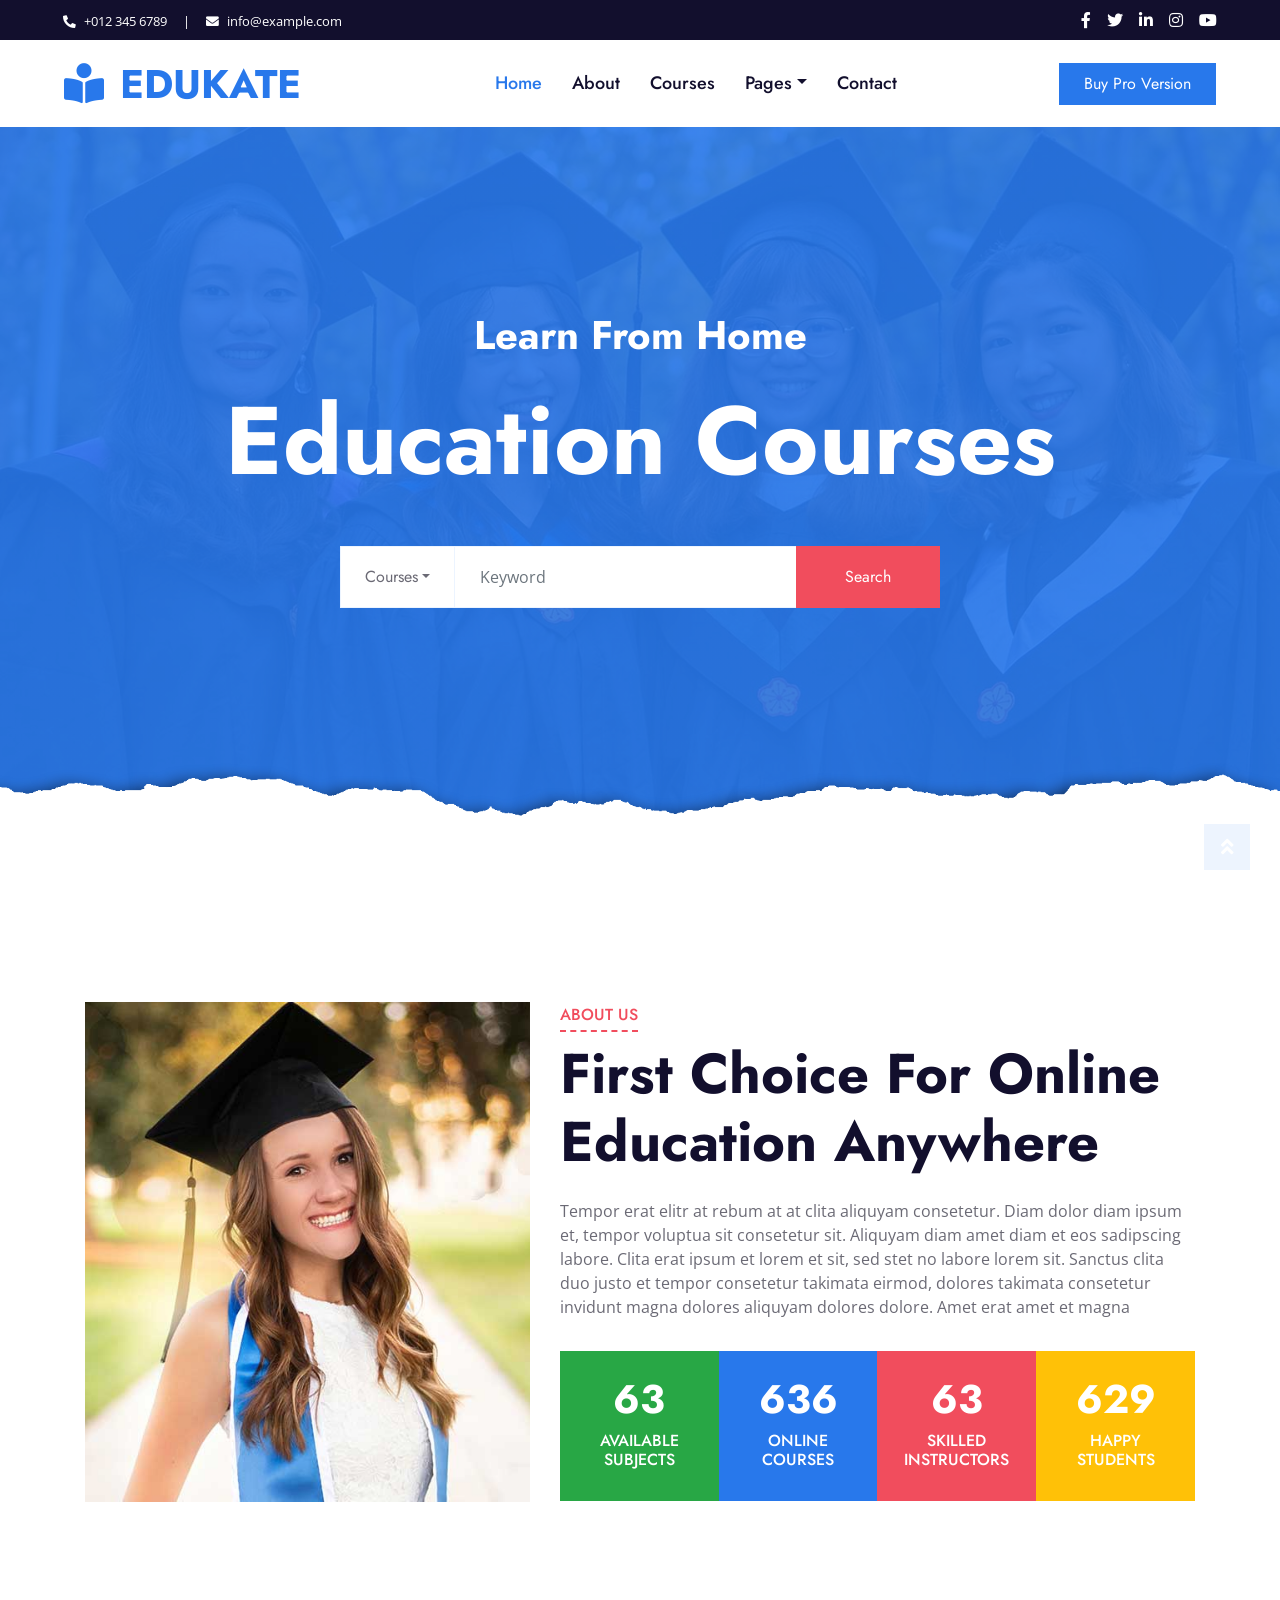
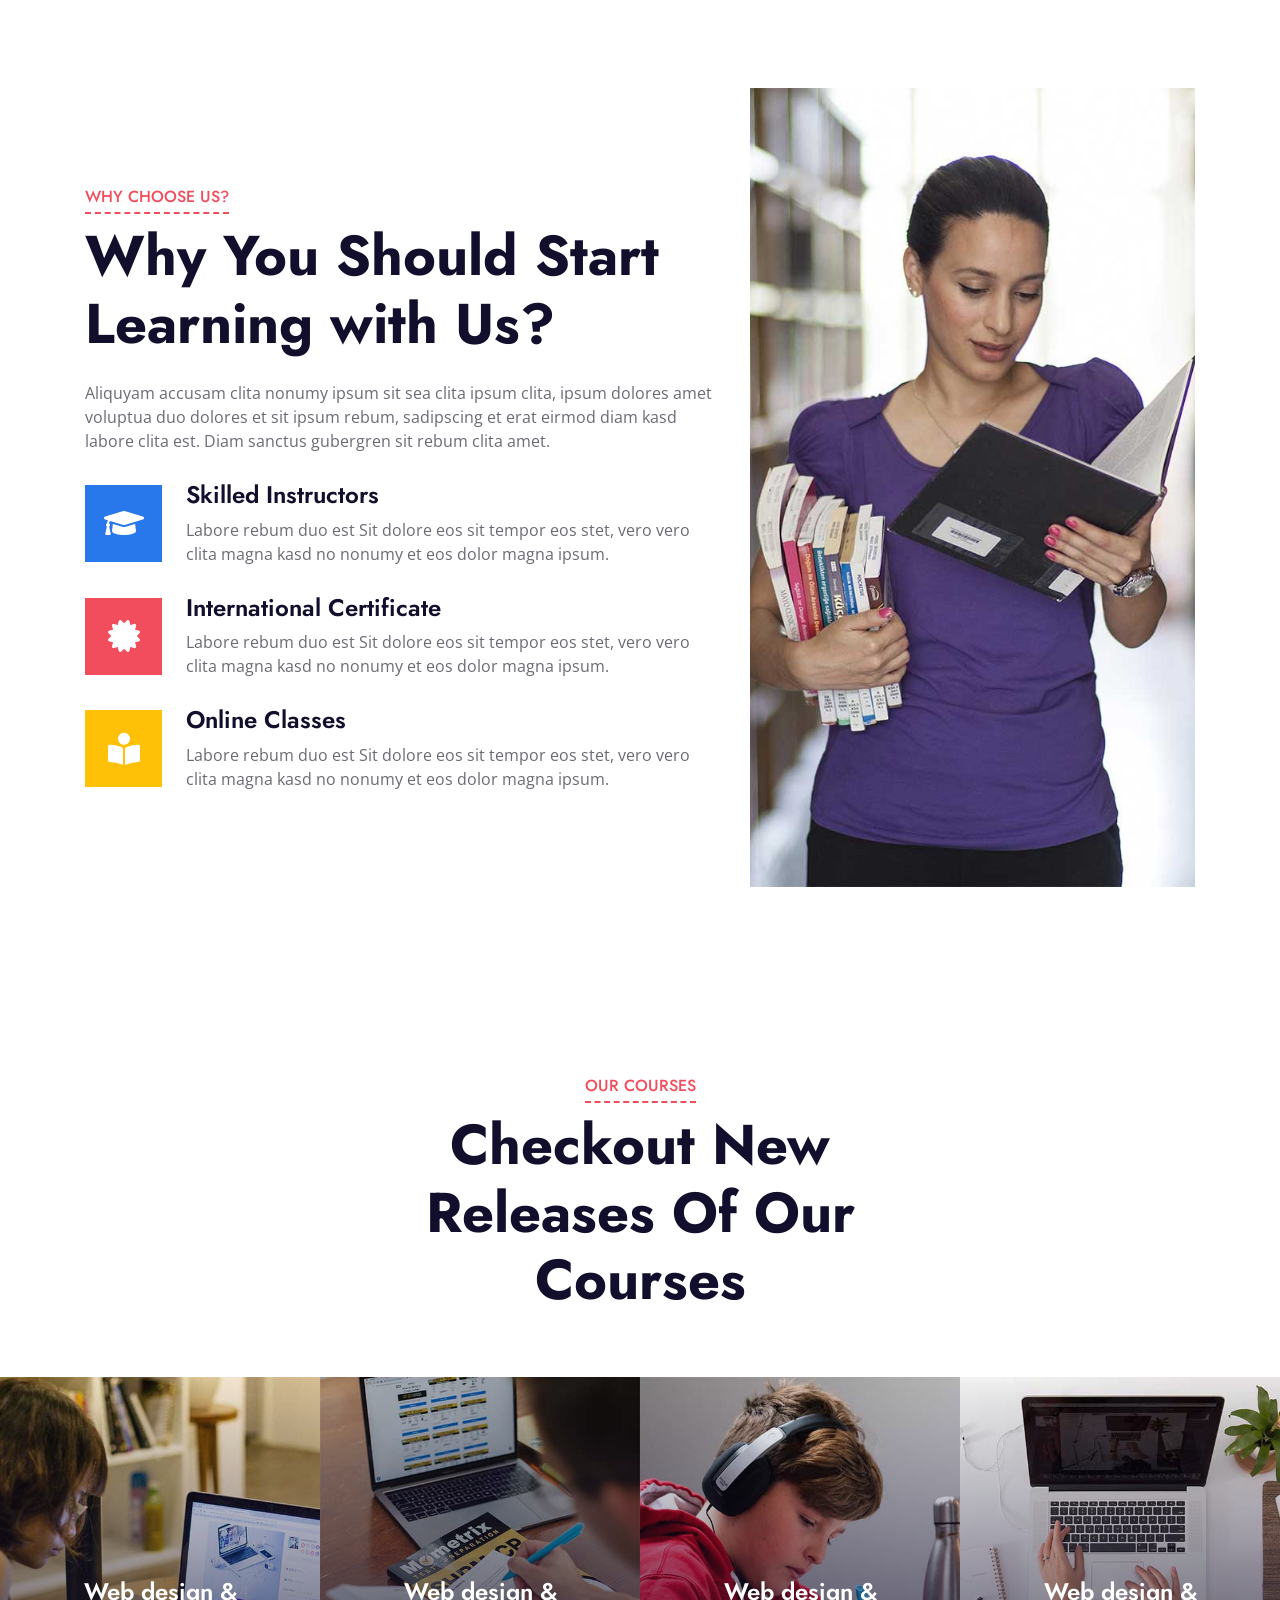
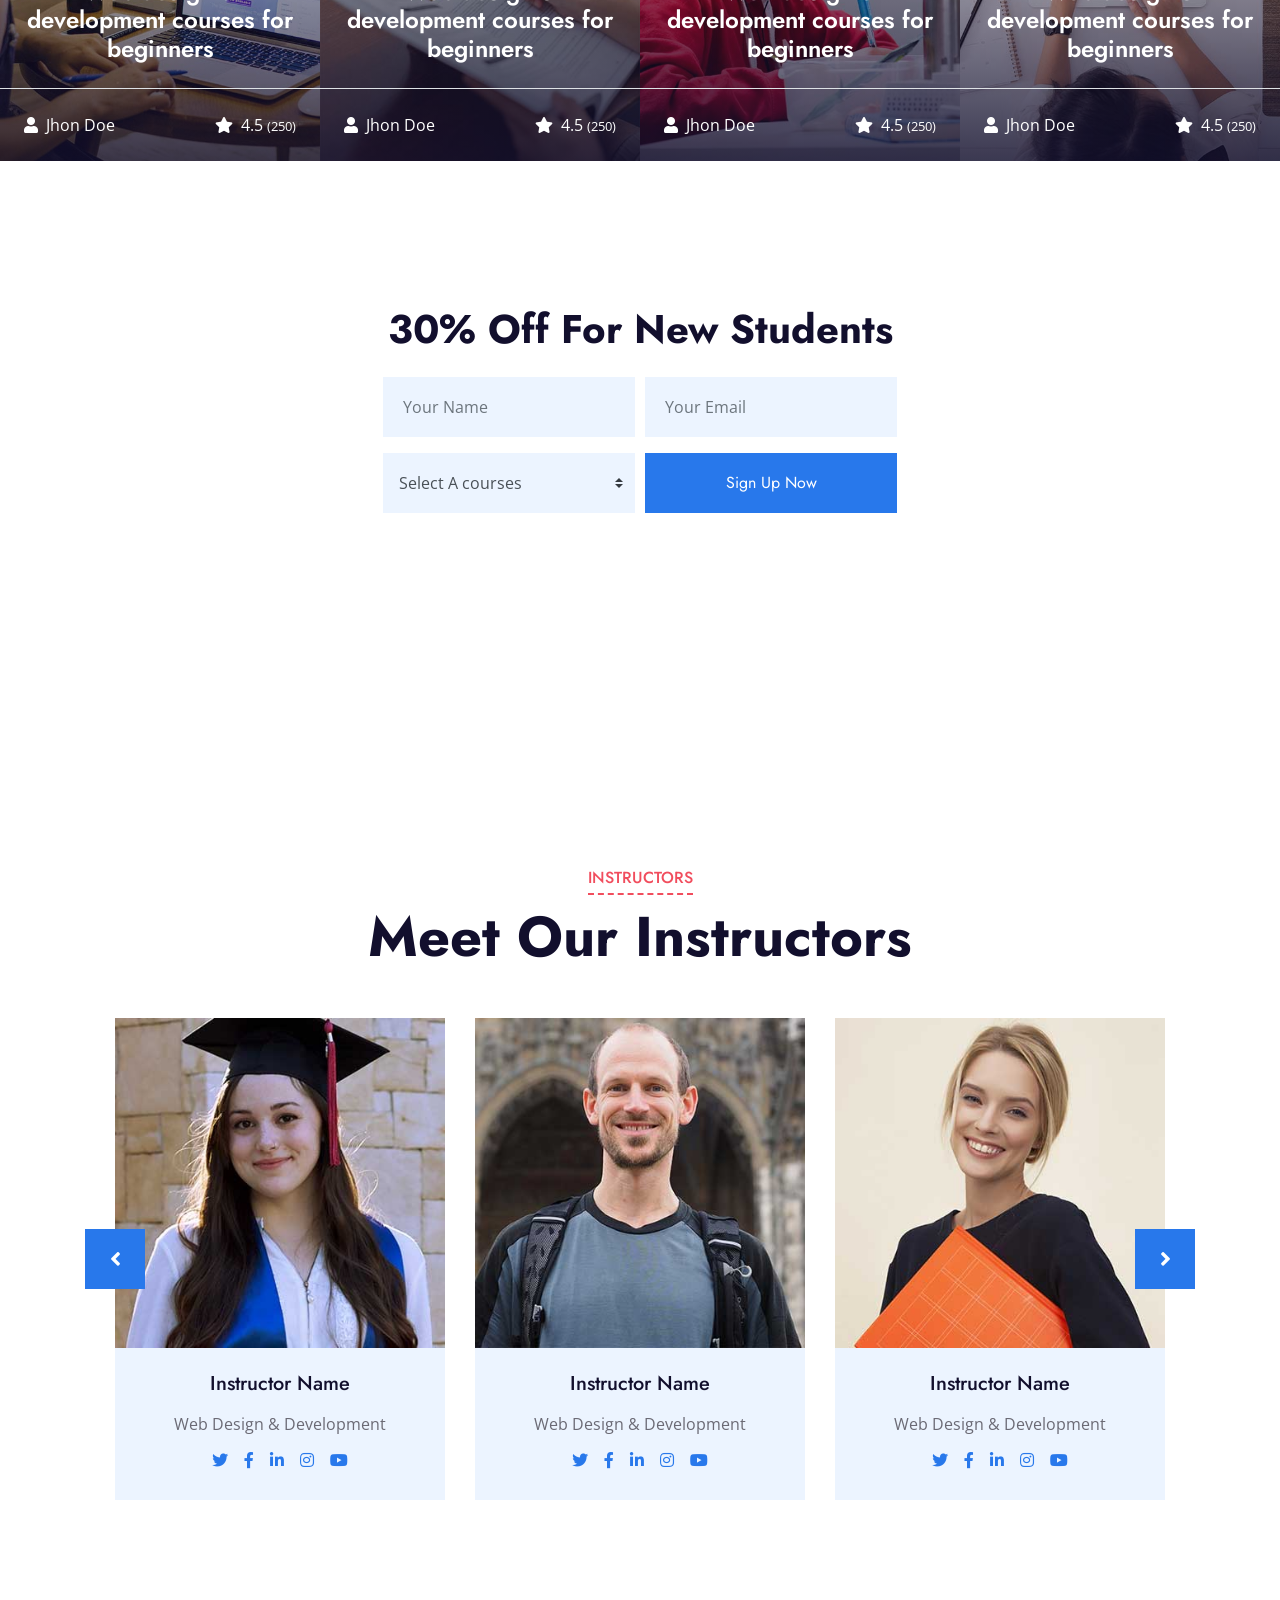
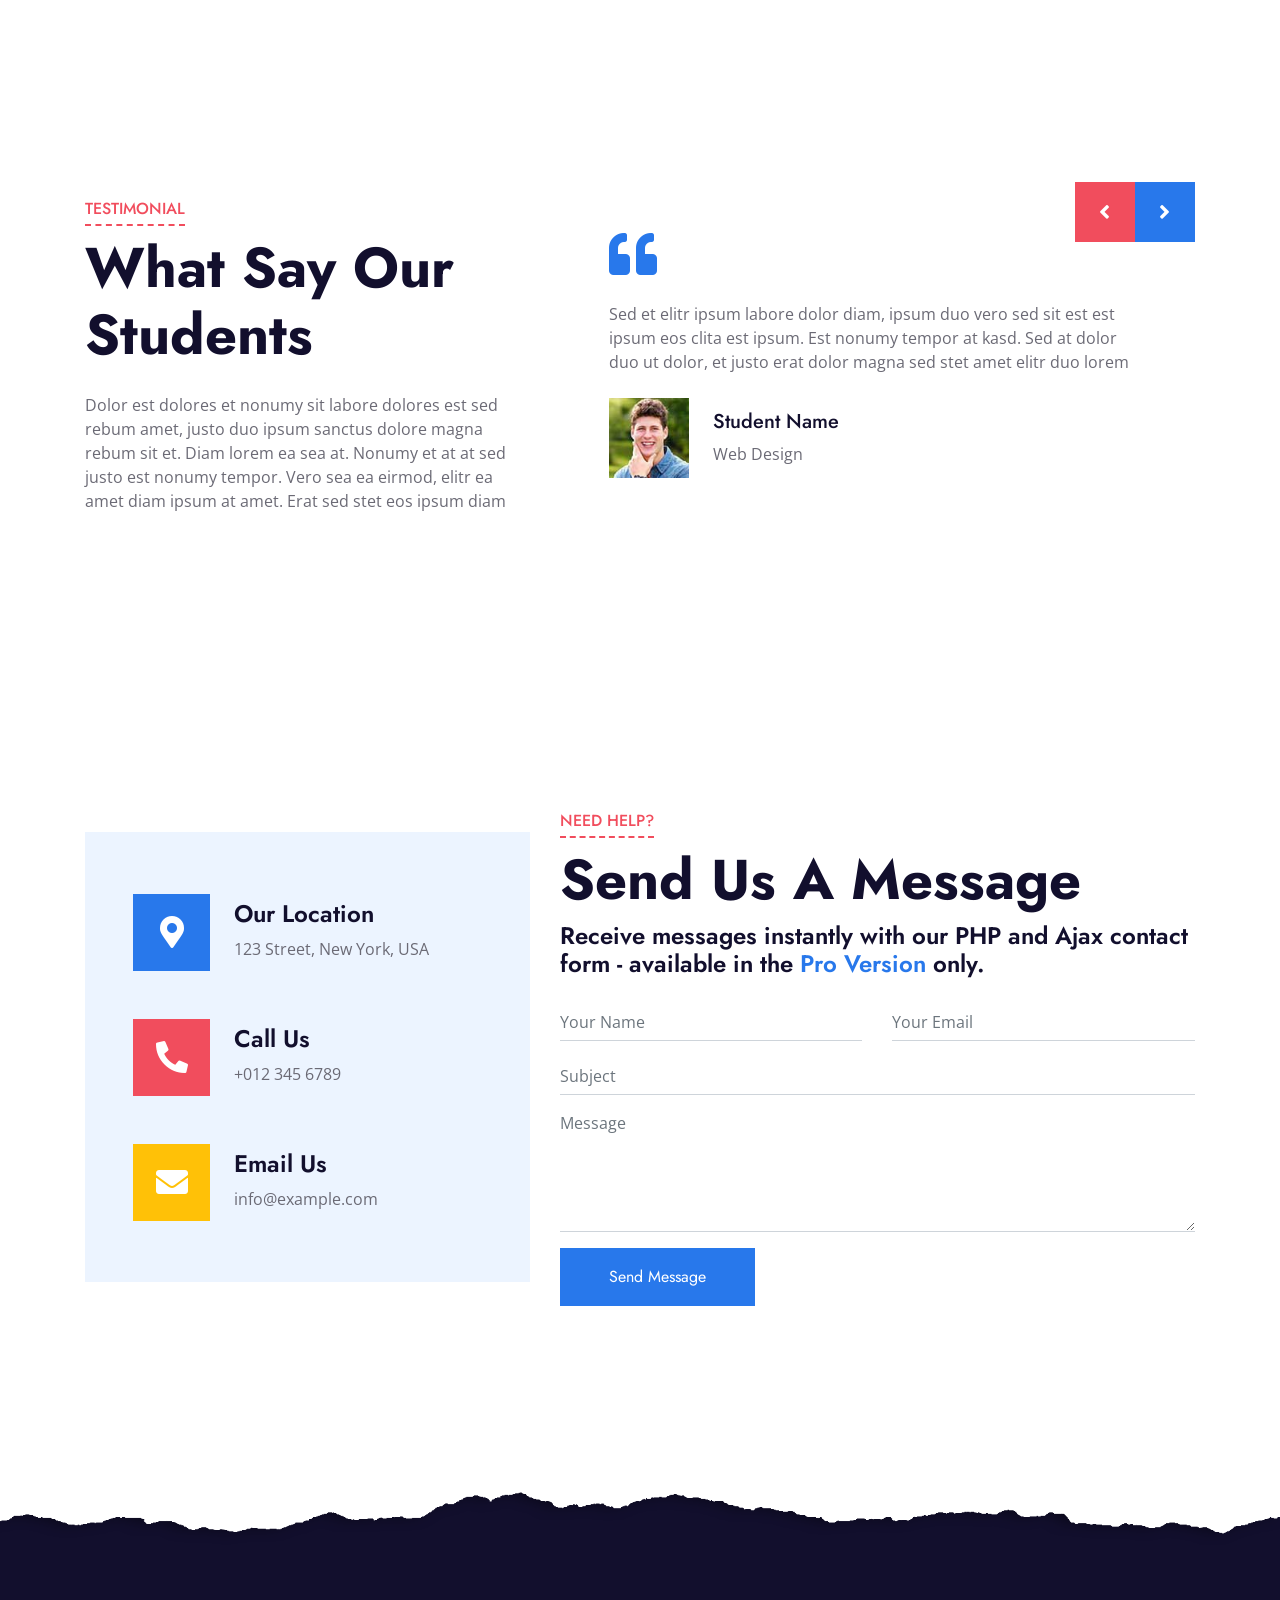
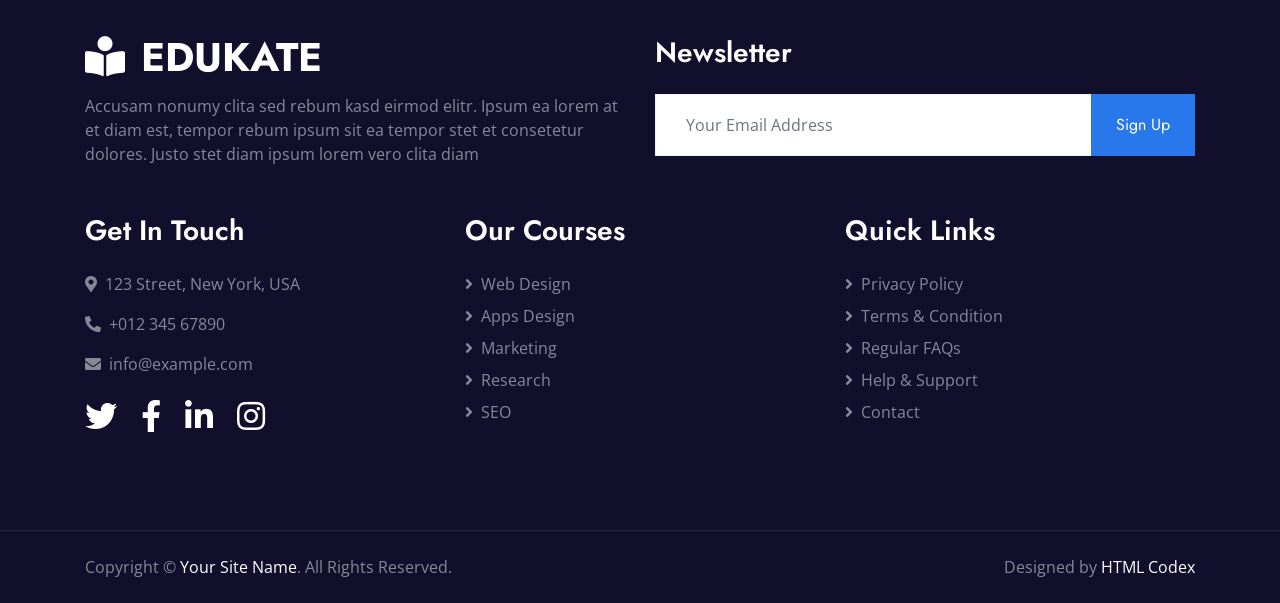
<file: uploads/themes/39/index.html>
<!DOCTYPE html>
<html lang="en">

<head>
    <meta charset="utf-8">
    <title>Edukate - Online Education Website Template</title>
    <meta content="width=device-width, initial-scale=1.0" name="viewport">
    <meta content="Free HTML Templates" name="keywords">
    <meta content="Free HTML Templates" name="description">

    <!-- Favicon -->
    <link href="img/favicon.ico" rel="icon">

    <!-- Google Web Fonts -->
    <link rel="preconnect" href="https://fonts.gstatic.com">
    <link href="https://fonts.googleapis.com/css2?family=Jost:wght@500;600;700&family=Open+Sans:wght@400;600&display=swap" rel="stylesheet"> 

    <!-- Font Awesome -->
    <link href="https://cdnjs.cloudflare.com/ajax/libs/font-awesome/5.10.0/css/all.min.css" rel="stylesheet">

    <!-- Libraries Stylesheet -->
    <link href="lib/owlcarousel/assets/owl.carousel.min.css" rel="stylesheet">

    <!-- Customized Bootstrap Stylesheet -->
    <link href="css/style.css" rel="stylesheet">
</head>

<body>
    <!-- Topbar Start -->
    <div class="container-fluid bg-dark">
        <div class="row py-2 px-lg-5">
            <div class="col-lg-6 text-center text-lg-left mb-2 mb-lg-0">
                <div class="d-inline-flex align-items-center text-white">
                    <small><i class="fa fa-phone-alt mr-2"></i>+012 345 6789</small>
                    <small class="px-3">|</small>
                    <small><i class="fa fa-envelope mr-2"></i>info@example.com</small>
                </div>
            </div>
            <div class="col-lg-6 text-center text-lg-right">
                <div class="d-inline-flex align-items-center">
                    <a class="text-white px-2" href="">
                        <i class="fab fa-facebook-f"></i>
                    </a>
                    <a class="text-white px-2" href="">
                        <i class="fab fa-twitter"></i>
                    </a>
                    <a class="text-white px-2" href="">
                        <i class="fab fa-linkedin-in"></i>
                    </a>
                    <a class="text-white px-2" href="">
                        <i class="fab fa-instagram"></i>
                    </a>
                    <a class="text-white pl-2" href="">
                        <i class="fab fa-youtube"></i>
                    </a>
                </div>
            </div>
        </div>
    </div>
    <!-- Topbar End -->


    <!-- Navbar Start -->
    <div class="container-fluid p-0">
        <nav class="navbar navbar-expand-lg bg-white navbar-light py-3 py-lg-0 px-lg-5">
            <a href="index.html" class="navbar-brand ml-lg-3">
                <h1 class="m-0 text-uppercase text-primary"><i class="fa fa-book-reader mr-3"></i>Edukate</h1>
            </a>
            <button type="button" class="navbar-toggler" data-toggle="collapse" data-target="#navbarCollapse">
                <span class="navbar-toggler-icon"></span>
            </button>
            <div class="collapse navbar-collapse justify-content-between px-lg-3" id="navbarCollapse">
                <div class="navbar-nav mx-auto py-0">
                    <a href="index.html" class="nav-item nav-link active">Home</a>
                    <a href="about.html" class="nav-item nav-link">About</a>
                    <a href="course.html" class="nav-item nav-link">Courses</a>
                    <div class="nav-item dropdown">
                        <a href="#" class="nav-link dropdown-toggle" data-toggle="dropdown">Pages</a>
                        <div class="dropdown-menu m-0">
                            <a href="feature.html" class="dropdown-item">Features</a>
                            <a href="team.html" class="dropdown-item">Instructors</a>
                            <a href="testimonial.html" class="dropdown-item">Testimonial</a>
                        </div>
                    </div>
                    <a href="contact.html" class="nav-item nav-link">Contact</a>
                </div>
                <a href="https://htmlcodex.com/downloading/?item=1574" class="btn btn-primary py-2 px-4 d-none d-lg-block">Buy Pro Version</a>
            </div>
        </nav>
    </div>
    <!-- Navbar End -->


    <!-- Header Start -->
    <div class="jumbotron jumbotron-fluid position-relative overlay-bottom" style="margin-bottom: 90px;">
        <div class="container text-center my-5 py-5">
            <h1 class="text-white mt-4 mb-4">Learn From Home</h1>
            <h1 class="text-white display-1 mb-5">Education Courses</h1>
            <div class="mx-auto mb-5" style="width: 100%; max-width: 600px;">
                <div class="input-group">
                    <div class="input-group-prepend">
                        <button class="btn btn-outline-light bg-white text-body px-4 dropdown-toggle" type="button" data-toggle="dropdown"
                            aria-haspopup="true" aria-expanded="false">Courses</button>
                        <div class="dropdown-menu">
                            <a class="dropdown-item" href="#">Courses 1</a>
                            <a class="dropdown-item" href="#">Courses 2</a>
                            <a class="dropdown-item" href="#">Courses 3</a>
                        </div>
                    </div>
                    <input type="text" class="form-control border-light" style="padding: 30px 25px;" placeholder="Keyword">
                    <div class="input-group-append">
                        <button class="btn btn-secondary px-4 px-lg-5">Search</button>
                    </div>
                </div>
            </div>
        </div>
    </div>
    <!-- Header End -->


    <!-- About Start -->
    <div class="container-fluid py-5">
        <div class="container py-5">
            <div class="row">
                <div class="col-lg-5 mb-5 mb-lg-0" style="min-height: 500px;">
                    <div class="position-relative h-100">
                        <img class="position-absolute w-100 h-100" src="img/about.jpg" style="object-fit: cover;">
                    </div>
                </div>
                <div class="col-lg-7">
                    <div class="section-title position-relative mb-4">
                        <h6 class="d-inline-block position-relative text-secondary text-uppercase pb-2">About Us</h6>
                        <h1 class="display-4">First Choice For Online Education Anywhere</h1>
                    </div>
                    <p>Tempor erat elitr at rebum at at clita aliquyam consetetur. Diam dolor diam ipsum et, tempor voluptua sit consetetur sit. Aliquyam diam amet diam et eos sadipscing labore. Clita erat ipsum et lorem et sit, sed stet no labore lorem sit. Sanctus clita duo justo et tempor consetetur takimata eirmod, dolores takimata consetetur invidunt magna dolores aliquyam dolores dolore. Amet erat amet et magna</p>
                    <div class="row pt-3 mx-0">
                        <div class="col-3 px-0">
                            <div class="bg-success text-center p-4">
                                <h1 class="text-white" data-toggle="counter-up">123</h1>
                                <h6 class="text-uppercase text-white">Available<span class="d-block">Subjects</span></h6>
                            </div>
                        </div>
                        <div class="col-3 px-0">
                            <div class="bg-primary text-center p-4">
                                <h1 class="text-white" data-toggle="counter-up">1234</h1>
                                <h6 class="text-uppercase text-white">Online<span class="d-block">Courses</span></h6>
                            </div>
                        </div>
                        <div class="col-3 px-0">
                            <div class="bg-secondary text-center p-4">
                                <h1 class="text-white" data-toggle="counter-up">123</h1>
                                <h6 class="text-uppercase text-white">Skilled<span class="d-block">Instructors</span></h6>
                            </div>
                        </div>
                        <div class="col-3 px-0">
                            <div class="bg-warning text-center p-4">
                                <h1 class="text-white" data-toggle="counter-up">1234</h1>
                                <h6 class="text-uppercase text-white">Happy<span class="d-block">Students</span></h6>
                            </div>
                        </div>
                    </div>
                </div>
            </div>
        </div>
    </div>
    <!-- About End -->


    <!-- Feature Start -->
    <div class="container-fluid bg-image" style="margin: 90px 0;">
        <div class="container">
            <div class="row">
                <div class="col-lg-7 my-5 pt-5 pb-lg-5">
                    <div class="section-title position-relative mb-4">
                        <h6 class="d-inline-block position-relative text-secondary text-uppercase pb-2">Why Choose Us?</h6>
                        <h1 class="display-4">Why You Should Start Learning with Us?</h1>
                    </div>
                    <p class="mb-4 pb-2">Aliquyam accusam clita nonumy ipsum sit sea clita ipsum clita, ipsum dolores amet voluptua duo dolores et sit ipsum rebum, sadipscing et erat eirmod diam kasd labore clita est. Diam sanctus gubergren sit rebum clita amet.</p>
                    <div class="d-flex mb-3">
                        <div class="btn-icon bg-primary mr-4">
                            <i class="fa fa-2x fa-graduation-cap text-white"></i>
                        </div>
                        <div class="mt-n1">
                            <h4>Skilled Instructors</h4>
                            <p>Labore rebum duo est Sit dolore eos sit tempor eos stet, vero vero clita magna kasd no nonumy et eos dolor magna ipsum.</p>
                        </div>
                    </div>
                    <div class="d-flex mb-3">
                        <div class="btn-icon bg-secondary mr-4">
                            <i class="fa fa-2x fa-certificate text-white"></i>
                        </div>
                        <div class="mt-n1">
                            <h4>International Certificate</h4>
                            <p>Labore rebum duo est Sit dolore eos sit tempor eos stet, vero vero clita magna kasd no nonumy et eos dolor magna ipsum.</p>
                        </div>
                    </div>
                    <div class="d-flex">
                        <div class="btn-icon bg-warning mr-4">
                            <i class="fa fa-2x fa-book-reader text-white"></i>
                        </div>
                        <div class="mt-n1">
                            <h4>Online Classes</h4>
                            <p class="m-0">Labore rebum duo est Sit dolore eos sit tempor eos stet, vero vero clita magna kasd no nonumy et eos dolor magna ipsum.</p>
                        </div>
                    </div>
                </div>
                <div class="col-lg-5" style="min-height: 500px;">
                    <div class="position-relative h-100">
                        <img class="position-absolute w-100 h-100" src="img/feature.jpg" style="object-fit: cover;">
                    </div>
                </div>
            </div>
        </div>
    </div>
    <!-- Feature Start -->


    <!-- Courses Start -->
    <div class="container-fluid px-0 py-5">
        <div class="row mx-0 justify-content-center pt-5">
            <div class="col-lg-6">
                <div class="section-title text-center position-relative mb-4">
                    <h6 class="d-inline-block position-relative text-secondary text-uppercase pb-2">Our Courses</h6>
                    <h1 class="display-4">Checkout New Releases Of Our Courses</h1>
                </div>
            </div>
        </div>
        <div class="owl-carousel courses-carousel">
            <div class="courses-item position-relative">
                <img class="img-fluid" src="img/courses-1.jpg" alt="">
                <div class="courses-text">
                    <h4 class="text-center text-white px-3">Web design & development courses for beginners</h4>
                    <div class="border-top w-100 mt-3">
                        <div class="d-flex justify-content-between p-4">
                            <span class="text-white"><i class="fa fa-user mr-2"></i>Jhon Doe</span>
                            <span class="text-white"><i class="fa fa-star mr-2"></i>4.5 <small>(250)</small></span>
                        </div>
                    </div>
                    <div class="w-100 bg-white text-center p-4" >
                        <a class="btn btn-primary" href="detail.html">Course Detail</a>
                    </div>
                </div>
            </div>
            <div class="courses-item position-relative">
                <img class="img-fluid" src="img/courses-2.jpg" alt="">
                <div class="courses-text">
                    <h4 class="text-center text-white px-3">Web design & development courses for beginners</h4>
                    <div class="border-top w-100 mt-3">
                        <div class="d-flex justify-content-between p-4">
                            <span class="text-white"><i class="fa fa-user mr-2"></i>Jhon Doe</span>
                            <span class="text-white"><i class="fa fa-star mr-2"></i>4.5 <small>(250)</small></span>
                        </div>
                    </div>
                    <div class="w-100 bg-white text-center p-4" >
                        <a class="btn btn-primary" href="detail.html">Course Detail</a>
                    </div>
                </div>
            </div>
            <div class="courses-item position-relative">
                <img class="img-fluid" src="img/courses-3.jpg" alt="">
                <div class="courses-text">
                    <h4 class="text-center text-white px-3">Web design & development courses for beginners</h4>
                    <div class="border-top w-100 mt-3">
                        <div class="d-flex justify-content-between p-4">
                            <span class="text-white"><i class="fa fa-user mr-2"></i>Jhon Doe</span>
                            <span class="text-white"><i class="fa fa-star mr-2"></i>4.5 <small>(250)</small></span>
                        </div>
                    </div>
                    <div class="w-100 bg-white text-center p-4" >
                        <a class="btn btn-primary" href="detail.html">Course Detail</a>
                    </div>
                </div>
            </div>
            <div class="courses-item position-relative">
                <img class="img-fluid" src="img/courses-4.jpg" alt="">
                <div class="courses-text">
                    <h4 class="text-center text-white px-3">Web design & development courses for beginners</h4>
                    <div class="border-top w-100 mt-3">
                        <div class="d-flex justify-content-between p-4">
                            <span class="text-white"><i class="fa fa-user mr-2"></i>Jhon Doe</span>
                            <span class="text-white"><i class="fa fa-star mr-2"></i>4.5 <small>(250)</small></span>
                        </div>
                    </div>
                    <div class="w-100 bg-white text-center p-4" >
                        <a class="btn btn-primary" href="detail.html">Course Detail</a>
                    </div>
                </div>
            </div>
            <div class="courses-item position-relative">
                <img class="img-fluid" src="img/courses-5.jpg" alt="">
                <div class="courses-text">
                    <h4 class="text-center text-white px-3">Web design & development courses for beginners</h4>
                    <div class="border-top w-100 mt-3">
                        <div class="d-flex justify-content-between p-4">
                            <span class="text-white"><i class="fa fa-user mr-2"></i>Jhon Doe</span>
                            <span class="text-white"><i class="fa fa-star mr-2"></i>4.5 <small>(250)</small></span>
                        </div>
                    </div>
                    <div class="w-100 bg-white text-center p-4" >
                        <a class="btn btn-primary" href="detail.html">Course Detail</a>
                    </div>
                </div>
            </div>
            <div class="courses-item position-relative">
                <img class="img-fluid" src="img/courses-6.jpg" alt="">
                <div class="courses-text">
                    <h4 class="text-center text-white px-3">Web design & development courses for beginners</h4>
                    <div class="border-top w-100 mt-3">
                        <div class="d-flex justify-content-between p-4">
                            <span class="text-white"><i class="fa fa-user mr-2"></i>Jhon Doe</span>
                            <span class="text-white"><i class="fa fa-star mr-2"></i>4.5 <small>(250)</small></span>
                        </div>
                    </div>
                    <div class="w-100 bg-white text-center p-4" >
                        <a class="btn btn-primary" href="detail.html">Course Detail</a>
                    </div>
                </div>
            </div>
        </div>
        <div class="row justify-content-center bg-image mx-0 mb-5">
            <div class="col-lg-6 py-5">
                <div class="bg-white p-5 my-5">
                    <h1 class="text-center mb-4">30% Off For New Students</h1>
                    <form>
                        <div class="form-row">
                            <div class="col-sm-6">
                                <div class="form-group">
                                    <input type="text" class="form-control bg-light border-0" placeholder="Your Name" style="padding: 30px 20px;">
                                </div>
                            </div>
                            <div class="col-sm-6">
                                <div class="form-group">
                                    <input type="email" class="form-control bg-light border-0" placeholder="Your Email" style="padding: 30px 20px;">
                                </div>
                            </div>
                        </div>
                        <div class="form-row">
                            <div class="col-sm-6">
                                <div class="form-group">
                                    <select class="custom-select bg-light border-0 px-3" style="height: 60px;">
                                        <option selected>Select A courses</option>
                                        <option value="1">courses 1</option>
                                        <option value="2">courses 1</option>
                                        <option value="3">courses 1</option>
                                    </select>
                                </div>
                            </div>
                            <div class="col-sm-6">
                                <button class="btn btn-primary btn-block" type="submit" style="height: 60px;">Sign Up Now</button>
                            </div>
                        </div>
                    </form>
                </div>
            </div>
        </div>
    </div>
    <!-- Courses End -->


    <!-- Team Start -->
    <div class="container-fluid py-5">
        <div class="container py-5">
            <div class="section-title text-center position-relative mb-5">
                <h6 class="d-inline-block position-relative text-secondary text-uppercase pb-2">Instructors</h6>
                <h1 class="display-4">Meet Our Instructors</h1>
            </div>
            <div class="owl-carousel team-carousel position-relative" style="padding: 0 30px;">
                <div class="team-item">
                    <img class="img-fluid w-100" src="img/team-1.jpg" alt="">
                    <div class="bg-light text-center p-4">
                        <h5 class="mb-3">Instructor Name</h5>
                        <p class="mb-2">Web Design & Development</p>
                        <div class="d-flex justify-content-center">
                            <a class="mx-1 p-1" href="#"><i class="fab fa-twitter"></i></a>
                            <a class="mx-1 p-1" href="#"><i class="fab fa-facebook-f"></i></a>
                            <a class="mx-1 p-1" href="#"><i class="fab fa-linkedin-in"></i></a>
                            <a class="mx-1 p-1" href="#"><i class="fab fa-instagram"></i></a>
                            <a class="mx-1 p-1" href="#"><i class="fab fa-youtube"></i></a>
                        </div>
                    </div>
                </div>
                <div class="team-item">
                    <img class="img-fluid w-100" src="img/team-2.jpg" alt="">
                    <div class="bg-light text-center p-4">
                        <h5 class="mb-3">Instructor Name</h5>
                        <p class="mb-2">Web Design & Development</p>
                        <div class="d-flex justify-content-center">
                            <a class="mx-1 p-1" href="#"><i class="fab fa-twitter"></i></a>
                            <a class="mx-1 p-1" href="#"><i class="fab fa-facebook-f"></i></a>
                            <a class="mx-1 p-1" href="#"><i class="fab fa-linkedin-in"></i></a>
                            <a class="mx-1 p-1" href="#"><i class="fab fa-instagram"></i></a>
                            <a class="mx-1 p-1" href="#"><i class="fab fa-youtube"></i></a>
                        </div>
                    </div>
                </div>
                <div class="team-item">
                    <img class="img-fluid w-100" src="img/team-3.jpg" alt="">
                    <div class="bg-light text-center p-4">
                        <h5 class="mb-3">Instructor Name</h5>
                        <p class="mb-2">Web Design & Development</p>
                        <div class="d-flex justify-content-center">
                            <a class="mx-1 p-1" href="#"><i class="fab fa-twitter"></i></a>
                            <a class="mx-1 p-1" href="#"><i class="fab fa-facebook-f"></i></a>
                            <a class="mx-1 p-1" href="#"><i class="fab fa-linkedin-in"></i></a>
                            <a class="mx-1 p-1" href="#"><i class="fab fa-instagram"></i></a>
                            <a class="mx-1 p-1" href="#"><i class="fab fa-youtube"></i></a>
                        </div>
                    </div>
                </div>
                <div class="team-item">
                    <img class="img-fluid w-100" src="img/team-4.jpg" alt="">
                    <div class="bg-light text-center p-4">
                        <h5 class="mb-3">Instructor Name</h5>
                        <p class="mb-2">Web Design & Development</p>
                        <div class="d-flex justify-content-center">
                            <a class="mx-1 p-1" href="#"><i class="fab fa-twitter"></i></a>
                            <a class="mx-1 p-1" href="#"><i class="fab fa-facebook-f"></i></a>
                            <a class="mx-1 p-1" href="#"><i class="fab fa-linkedin-in"></i></a>
                            <a class="mx-1 p-1" href="#"><i class="fab fa-instagram"></i></a>
                            <a class="mx-1 p-1" href="#"><i class="fab fa-youtube"></i></a>
                        </div>
                    </div>
                </div>
            </div>
        </div>
    </div>
    <!-- Team End -->


    <!-- Testimonial Start -->
    <div class="container-fluid bg-image py-5" style="margin: 90px 0;">
        <div class="container py-5">
            <div class="row align-items-center">
                <div class="col-lg-5 mb-5 mb-lg-0">
                    <div class="section-title position-relative mb-4">
                        <h6 class="d-inline-block position-relative text-secondary text-uppercase pb-2">Testimonial</h6>
                        <h1 class="display-4">What Say Our Students</h1>
                    </div>
                    <p class="m-0">Dolor est dolores et nonumy sit labore dolores est sed rebum amet, justo duo ipsum sanctus dolore magna rebum sit et. Diam lorem ea sea at. Nonumy et at at sed justo est nonumy tempor. Vero sea ea eirmod, elitr ea amet diam ipsum at amet. Erat sed stet eos ipsum diam</p>
                </div>
                <div class="col-lg-7">
                    <div class="owl-carousel testimonial-carousel">
                        <div class="bg-white p-5">
                            <i class="fa fa-3x fa-quote-left text-primary mb-4"></i>
                            <p>Sed et elitr ipsum labore dolor diam, ipsum duo vero sed sit est est ipsum eos clita est ipsum. Est nonumy tempor at kasd. Sed at dolor duo ut dolor, et justo erat dolor magna sed stet amet elitr duo lorem</p>
                            <div class="d-flex flex-shrink-0 align-items-center mt-4">
                                <img class="img-fluid mr-4" src="img/testimonial-2.jpg" alt="">
                                <div>
                                    <h5>Student Name</h5>
                                    <span>Web Design</span>
                                </div>
                            </div>
                        </div>
                        <div class="bg-white p-5">
                            <i class="fa fa-3x fa-quote-left text-primary mb-4"></i>
                            <p>Sed et elitr ipsum labore dolor diam, ipsum duo vero sed sit est est ipsum eos clita est ipsum. Est nonumy tempor at kasd. Sed at dolor duo ut dolor, et justo erat dolor magna sed stet amet elitr duo lorem</p>
                            <div class="d-flex flex-shrink-0 align-items-center mt-4">
                                <img class="img-fluid mr-4" src="img/testimonial-1.jpg" alt="">
                                <div>
                                    <h5>Student Name</h5>
                                    <span>Web Design</span>
                                </div>
                            </div>
                        </div>
                    </div>
                </div>
            </div>
        </div>
    </div>
    <!-- Testimonial Start -->


    <!-- Contact Start -->
    <div class="container-fluid py-5">
        <div class="container py-5">
            <div class="row align-items-center">
                <div class="col-lg-5 mb-5 mb-lg-0">
                    <div class="bg-light d-flex flex-column justify-content-center px-5" style="height: 450px;">
                        <div class="d-flex align-items-center mb-5">
                            <div class="btn-icon bg-primary mr-4">
                                <i class="fa fa-2x fa-map-marker-alt text-white"></i>
                            </div>
                            <div class="mt-n1">
                                <h4>Our Location</h4>
                                <p class="m-0">123 Street, New York, USA</p>
                            </div>
                        </div>
                        <div class="d-flex align-items-center mb-5">
                            <div class="btn-icon bg-secondary mr-4">
                                <i class="fa fa-2x fa-phone-alt text-white"></i>
                            </div>
                            <div class="mt-n1">
                                <h4>Call Us</h4>
                                <p class="m-0">+012 345 6789</p>
                            </div>
                        </div>
                        <div class="d-flex align-items-center">
                            <div class="btn-icon bg-warning mr-4">
                                <i class="fa fa-2x fa-envelope text-white"></i>
                            </div>
                            <div class="mt-n1">
                                <h4>Email Us</h4>
                                <p class="m-0">info@example.com</p>
                            </div>
                        </div>
                    </div>
                </div>
                <div class="col-lg-7">
                    <div class="section-title position-relative mb-4">
                        <h6 class="d-inline-block position-relative text-secondary text-uppercase pb-2">Need Help?</h6>
                        <h1 class="display-4">Send Us A Message</h1>
                        <h4 class="mb-4">Receive messages instantly with our PHP and Ajax contact form - available in the <a href="https://htmlcodex.com/downloading/?item=1574">Pro Version</a> only.</h4>
                    </div>
                    <div class="contact-form">
                        <form>
                            <div class="row">
                                <div class="col-6 form-group">
                                    <input type="text" class="form-control border-top-0 border-right-0 border-left-0 p-0" placeholder="Your Name" required="required">
                                </div>
                                <div class="col-6 form-group">
                                    <input type="email" class="form-control border-top-0 border-right-0 border-left-0 p-0" placeholder="Your Email" required="required">
                                </div>
                            </div>
                            <div class="form-group">
                                <input type="text" class="form-control border-top-0 border-right-0 border-left-0 p-0" placeholder="Subject" required="required">
                            </div>
                            <div class="form-group">
                                <textarea class="form-control border-top-0 border-right-0 border-left-0 p-0" rows="5" placeholder="Message" required="required"></textarea>
                            </div>
                            <div>
                                <button class="btn btn-primary py-3 px-5" type="submit">Send Message</button>
                            </div>
                        </form>
                    </div>
                </div>
            </div>
        </div>
    </div>
    <!-- Contact End -->


    <!-- Footer Start -->
    <div class="container-fluid position-relative overlay-top bg-dark text-white-50 py-5" style="margin-top: 90px;">
        <div class="container mt-5 pt-5">
            <div class="row">
                <div class="col-md-6 mb-5">
                    <a href="index.html" class="navbar-brand">
                        <h1 class="mt-n2 text-uppercase text-white"><i class="fa fa-book-reader mr-3"></i>Edukate</h1>
                    </a>
                    <p class="m-0">Accusam nonumy clita sed rebum kasd eirmod elitr. Ipsum ea lorem at et diam est, tempor rebum ipsum sit ea tempor stet et consetetur dolores. Justo stet diam ipsum lorem vero clita diam</p>
                </div>
                <div class="col-md-6 mb-5">
                    <h3 class="text-white mb-4">Newsletter</h3>
                    <div class="w-100">
                        <div class="input-group">
                            <input type="text" class="form-control border-light" style="padding: 30px;" placeholder="Your Email Address">
                            <div class="input-group-append">
                                <button class="btn btn-primary px-4">Sign Up</button>
                            </div>
                        </div>
                    </div>
                </div>
            </div>
            <div class="row">
                <div class="col-md-4 mb-5">
                    <h3 class="text-white mb-4">Get In Touch</h3>
                    <p><i class="fa fa-map-marker-alt mr-2"></i>123 Street, New York, USA</p>
                    <p><i class="fa fa-phone-alt mr-2"></i>+012 345 67890</p>
                    <p><i class="fa fa-envelope mr-2"></i>info@example.com</p>
                    <div class="d-flex justify-content-start mt-4">
                        <a class="text-white mr-4" href="#"><i class="fab fa-2x fa-twitter"></i></a>
                        <a class="text-white mr-4" href="#"><i class="fab fa-2x fa-facebook-f"></i></a>
                        <a class="text-white mr-4" href="#"><i class="fab fa-2x fa-linkedin-in"></i></a>
                        <a class="text-white" href="#"><i class="fab fa-2x fa-instagram"></i></a>
                    </div>
                </div>
                <div class="col-md-4 mb-5">
                    <h3 class="text-white mb-4">Our Courses</h3>
                    <div class="d-flex flex-column justify-content-start">
                        <a class="text-white-50 mb-2" href="#"><i class="fa fa-angle-right mr-2"></i>Web Design</a>
                        <a class="text-white-50 mb-2" href="#"><i class="fa fa-angle-right mr-2"></i>Apps Design</a>
                        <a class="text-white-50 mb-2" href="#"><i class="fa fa-angle-right mr-2"></i>Marketing</a>
                        <a class="text-white-50 mb-2" href="#"><i class="fa fa-angle-right mr-2"></i>Research</a>
                        <a class="text-white-50" href="#"><i class="fa fa-angle-right mr-2"></i>SEO</a>
                    </div>
                </div>
                <div class="col-md-4 mb-5">
                    <h3 class="text-white mb-4">Quick Links</h3>
                    <div class="d-flex flex-column justify-content-start">
                        <a class="text-white-50 mb-2" href="#"><i class="fa fa-angle-right mr-2"></i>Privacy Policy</a>
                        <a class="text-white-50 mb-2" href="#"><i class="fa fa-angle-right mr-2"></i>Terms & Condition</a>
                        <a class="text-white-50 mb-2" href="#"><i class="fa fa-angle-right mr-2"></i>Regular FAQs</a>
                        <a class="text-white-50 mb-2" href="#"><i class="fa fa-angle-right mr-2"></i>Help & Support</a>
                        <a class="text-white-50" href="#"><i class="fa fa-angle-right mr-2"></i>Contact</a>
                    </div>
                </div>
            </div>
        </div>
    </div>
    <div class="container-fluid bg-dark text-white-50 border-top py-4" style="border-color: rgba(256, 256, 256, .1) !important;">
        <div class="container">
            <div class="row">
                <div class="col-md-6 text-center text-md-left mb-3 mb-md-0">
                    <p class="m-0">Copyright &copy; <a class="text-white" href="#">Your Site Name</a>. All Rights Reserved.
                    </p>
                </div>
                <div class="col-md-6 text-center text-md-right">
                    <!--/*** The author’s attribution link must remain intact in the template. ***/-->
                    <!--/*** If you wish to remove this credit link, please purchase the Pro Version . ***/-->
                    <p class="m-0">Designed by <a class="text-white" href="https://htmlcodex.com">HTML Codex</a></p>
                </div>
            </div>
        </div>
    </div>
    <!-- Footer End -->


    <!-- Back to Top -->
    <a href="#" class="btn btn-lg btn-primary rounded-0 btn-lg-square back-to-top"><i class="fa fa-angle-double-up"></i></a>


    <!-- JavaScript Libraries -->
    <script src="https://code.jquery.com/jquery-3.4.1.min.js"></script>
    <script src="https://stackpath.bootstrapcdn.com/bootstrap/4.4.1/js/bootstrap.bundle.min.js"></script>
    <script src="lib/easing/easing.min.js"></script>
    <script src="lib/waypoints/waypoints.min.js"></script>
    <script src="lib/counterup/counterup.min.js"></script>
    <script src="lib/owlcarousel/owl.carousel.min.js"></script>

    <!-- Template Javascript -->
    <script src="js/main.js"></script>
</body>

</html>
</file>
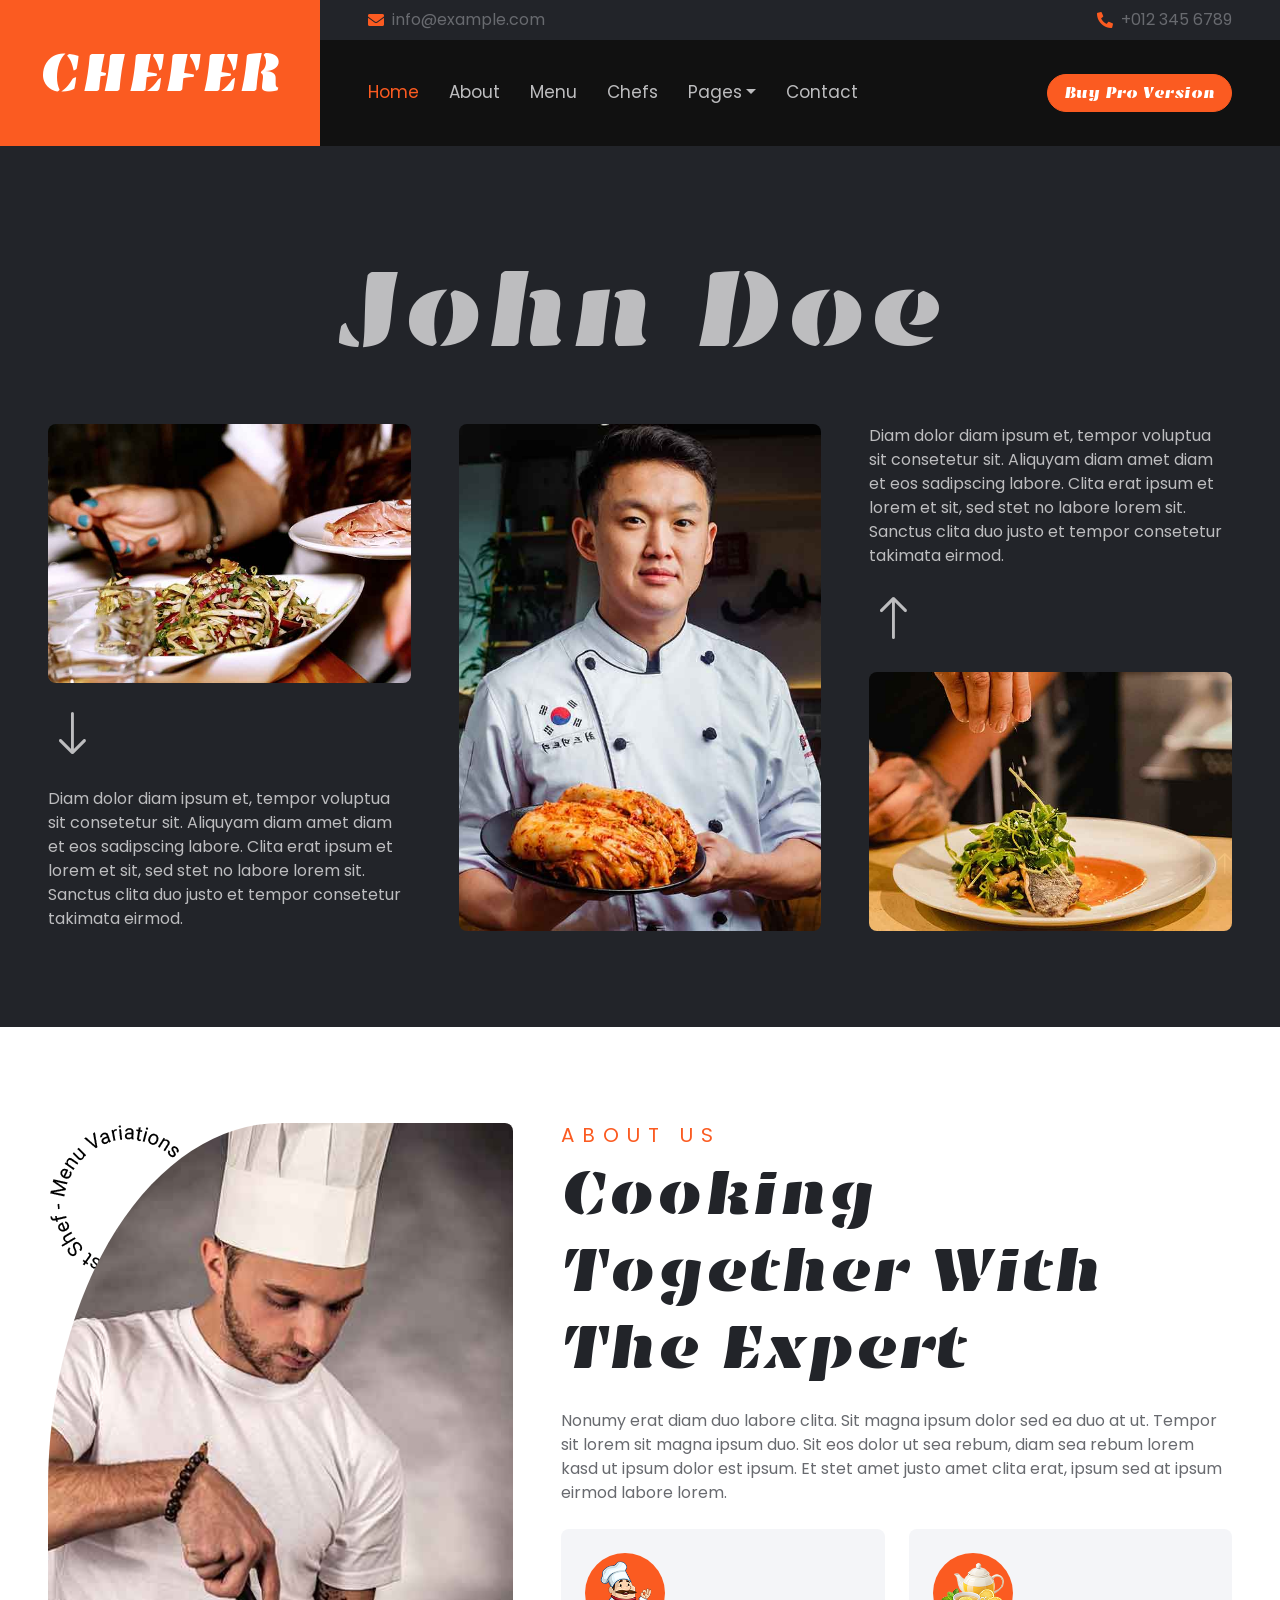
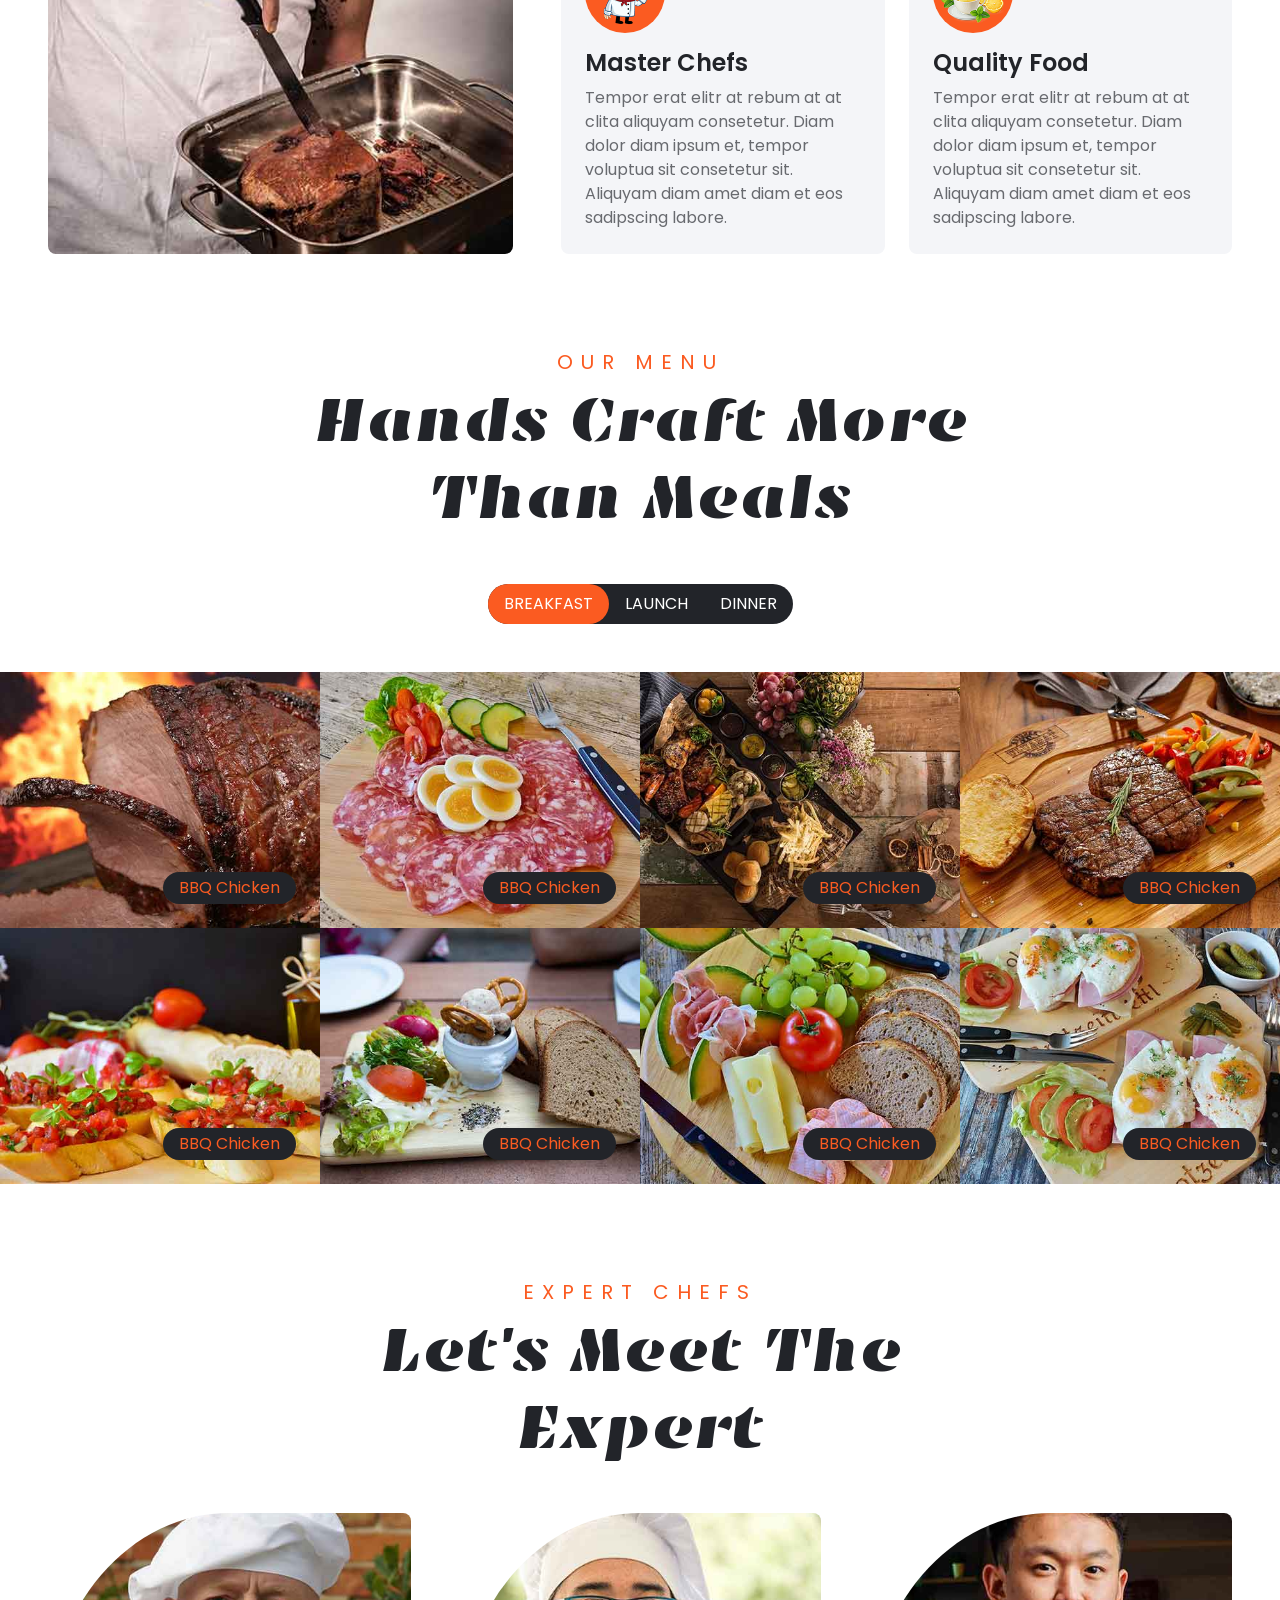
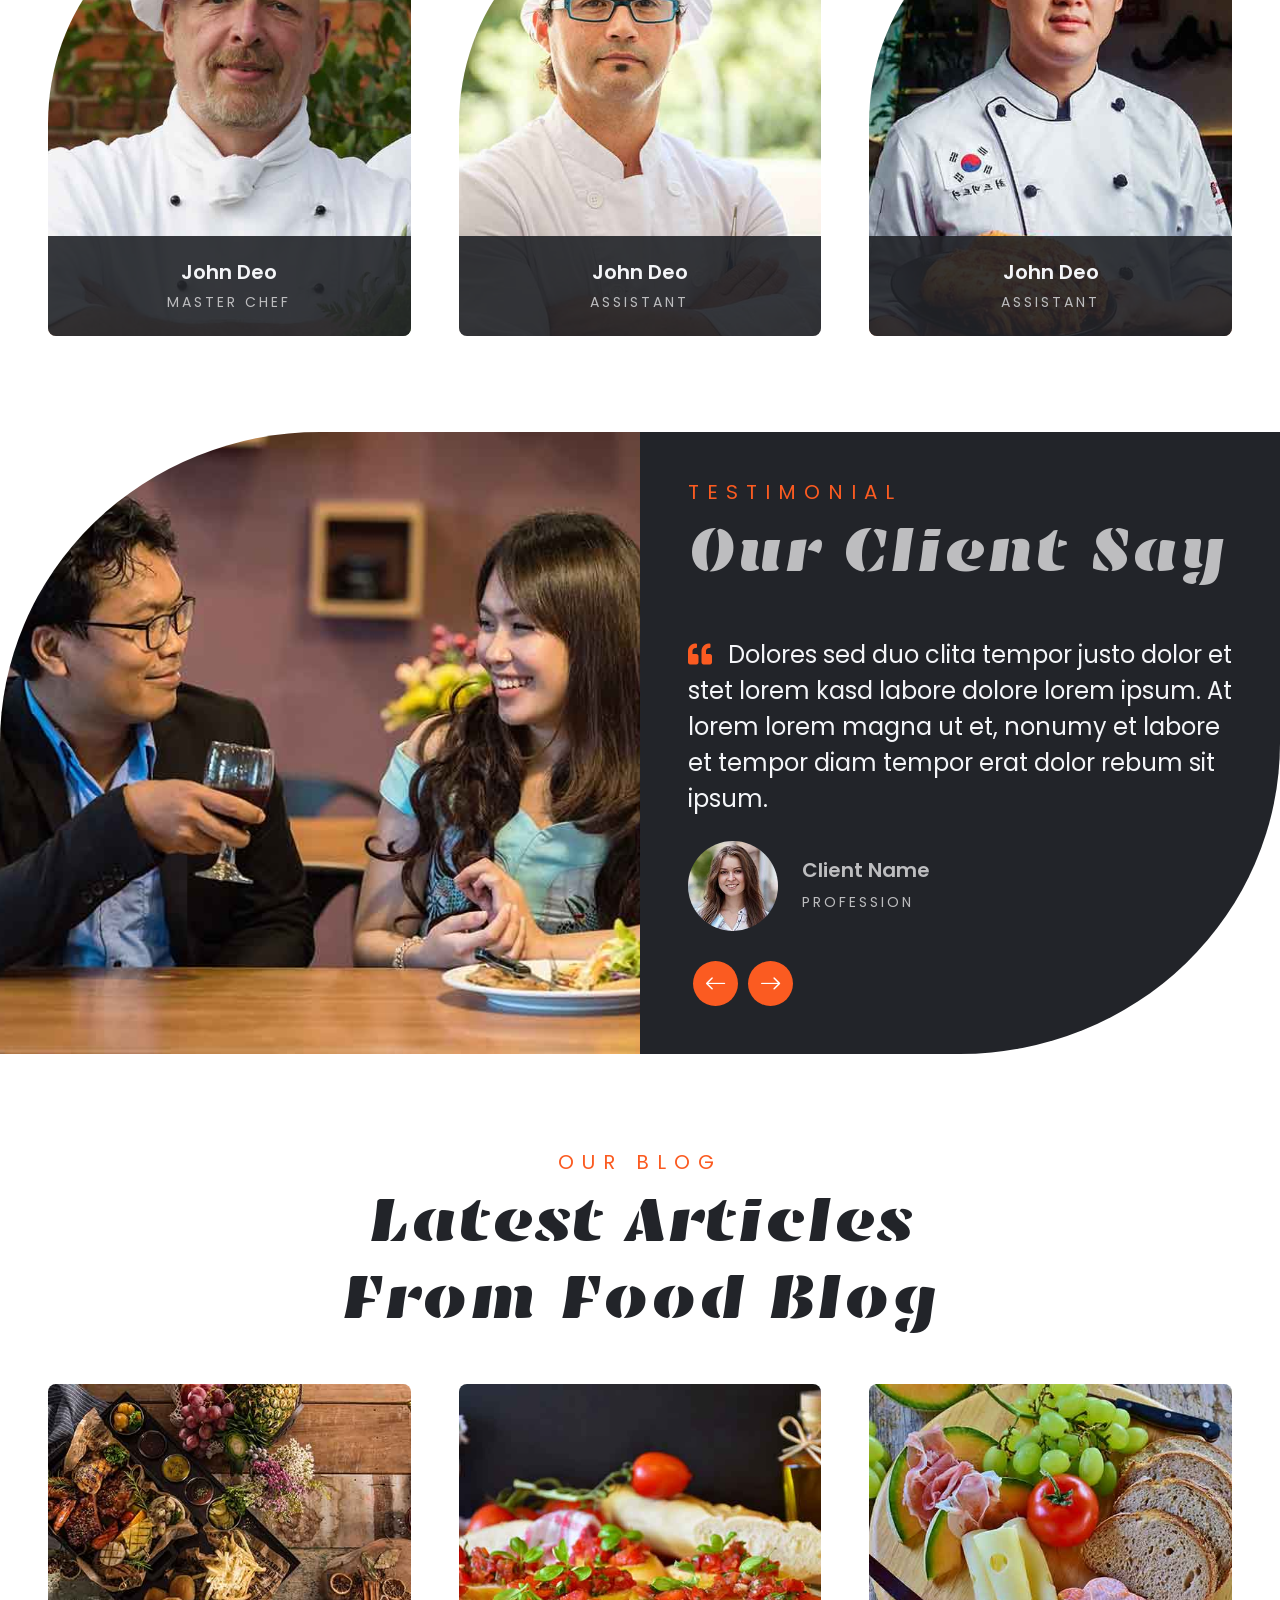
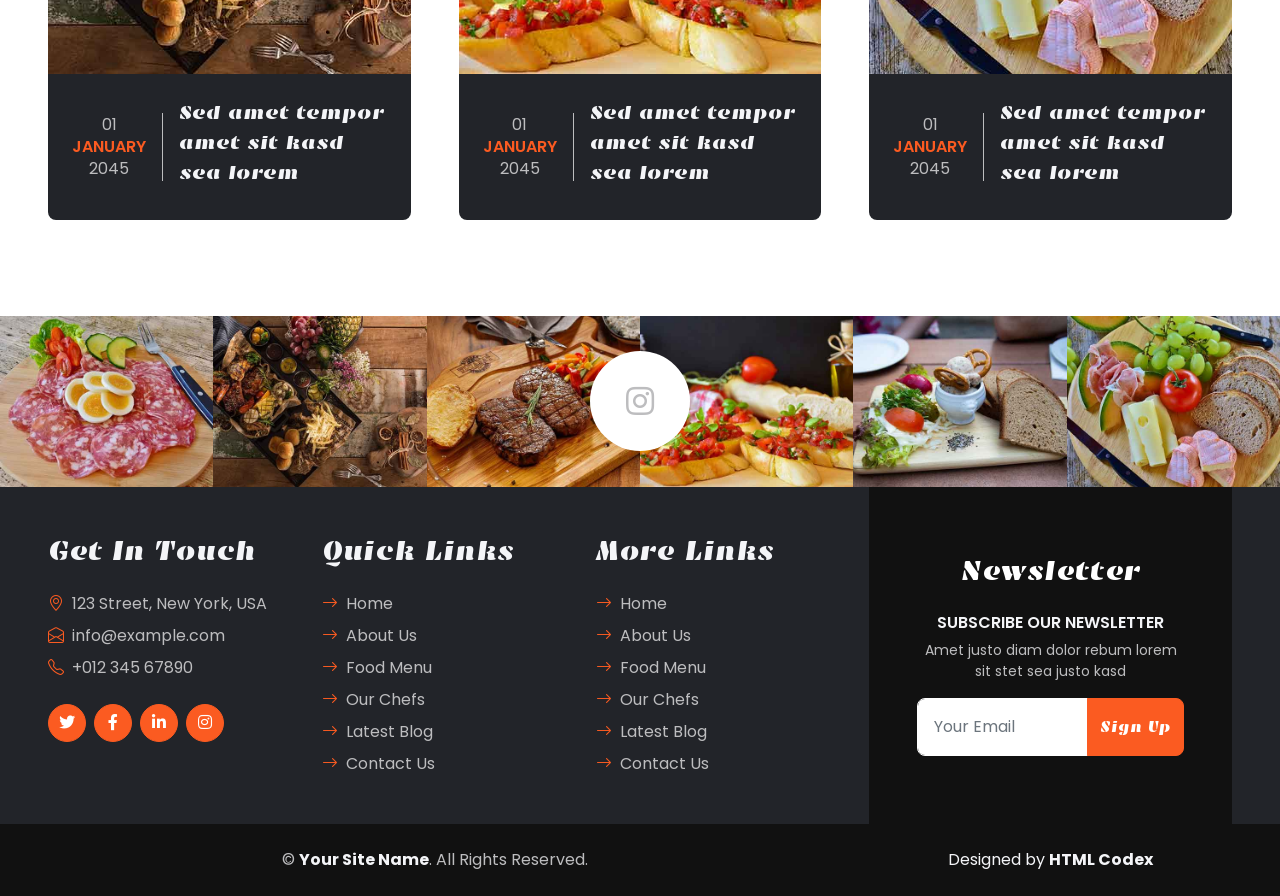
<file: uploads/themes/40/index.html>
<!DOCTYPE html>
<html lang="en">

<head>
    <meta charset="utf-8">
    <title>CHEFER - Chef Website Template</title>
    <meta content="width=device-width, initial-scale=1.0" name="viewport">
    <meta content="Free HTML Templates" name="keywords">
    <meta content="Free HTML Templates" name="description">

    <!-- Favicon -->
    <link href="img/favicon.ico" rel="icon">

    <!-- Google Web Fonts -->
    <link rel="preconnect" href="https://fonts.googleapis.com">
    <link rel="preconnect" href="https://fonts.gstatic.com" crossorigin>
    <link href="https://fonts.googleapis.com/css2?family=Emblema+One&family=Poppins:wght@400;600&display=swap"
        rel="stylesheet">

    <!-- Icon Font Stylesheet -->
    <link href="https://cdnjs.cloudflare.com/ajax/libs/font-awesome/5.15.0/css/all.min.css" rel="stylesheet">
    <link href="https://cdn.jsdelivr.net/npm/bootstrap-icons@1.4.1/font/bootstrap-icons.css" rel="stylesheet">

    <!-- Libraries Stylesheet -->
    <link href="lib/animate/animate.min.css" rel="stylesheet">
    <link href="lib/owlcarousel/assets/owl.carousel.min.css" rel="stylesheet">

    <!-- Customized Bootstrap Stylesheet -->
    <link href="css/bootstrap.min.css" rel="stylesheet">

    <!-- Template Stylesheet -->
    <link href="css/style.css" rel="stylesheet">
</head>

<body>
    <!-- Spinner Start -->
    <div id="spinner" class="show bg-dark position-fixed translate-middle w-100 vh-100 top-50 start-50 d-flex align-items-center justify-content-center">
        <div class="spinner-border text-primary" role="status" style="width: 3rem; height: 3rem;"></div>
    </div>
    <!-- Spinner End -->


    <!-- Header Start -->
    <div class="container-fluid bg-dark px-0">
        <div class="row gx-0 wow fadeIn" data-wow-delay="0.1s">
            <div class="col-lg-3 bg-primary d-none d-lg-block">
                <a href="index.html"
                    class="navbar-brand w-100 h-100 m-0 p-0 d-flex align-items-center justify-content-center">
                    <h1 class="m-0 display-4 text-white text-uppercase">Chefer</h1>
                </a>
            </div>
            <div class="col-lg-9">
                <div class="row gx-0 d-none d-lg-flex bg-dark">
                    <div class="col-6 px-5 text-start">
                        <div class="h-100 d-inline-flex align-items-center py-2 me-4">
                            <i class="fa fa-envelope text-primary me-2"></i>
                            <p class="mb-0">info@example.com</p>
                        </div>
                    </div>
                    <div class="col-6 px-5 text-end">    
                        <div class="h-100 d-inline-flex align-items-center py-2">
                            <i class="fa fa-phone-alt text-primary me-2"></i>
                            <p class="mb-0">+012 345 6789</p>
                        </div>
                    </div>
                </div>
                <nav class="navbar navbar-expand-lg navbar-dark p-3 p-lg-0 px-lg-5" style="background: #111111;">
                    <a href="index.html" class="navbar-brand d-block d-lg-none">
                        <h1 class="m-0 display-4 text-primary text-uppercase">Chefer</h1>
                    </a>
                    <button type="button" class="navbar-toggler" data-bs-toggle="collapse"
                        data-bs-target="#navbarCollapse">
                        <span class="navbar-toggler-icon"></span>
                    </button>
                    <div class="collapse navbar-collapse justify-content-between" id="navbarCollapse">
                        <div class="navbar-nav mr-auto py-0">
                            <a href="index.html" class="nav-item nav-link active">Home</a>
                            <a href="about.html" class="nav-item nav-link">About</a>
                            <a href="menu.html" class="nav-item nav-link">Menu</a>
                            <a href="team.html" class="nav-item nav-link">Chefs</a>
                            <div class="nav-item dropdown">
                                <a href="#" class="nav-link dropdown-toggle" data-bs-toggle="dropdown">Pages</a>
                                <div class="dropdown-menu rounded-0 m-0">
                                    <a href="blog.html" class="dropdown-item">Blog Post</a>
                                    <a href="testimonial.html" class="dropdown-item">Testimonial</a>
                                    <a href="404.html" class="dropdown-item">404 Error</a>
                                </div>
                            </div>
                            <a href="contact.html" class="nav-item nav-link">Contact</a>
                        </div>
                        <div class="d-none d-lg-flex align-items-center py-2">
                            <a class="btn btn-primary rounded-pill px-3" href="https://htmlcodex.com/downloading/?item=3537">Buy Pro Version</a>
                        </div>
                    </div>
                </nav>
            </div>
        </div>
    </div>
    <!-- Header End -->


    <!-- Hero Start -->
    <div class="container-fluid p-5 mb-5 bg-dark text-secondary">
        <div class="row g-5 py-5">
            <div class="col-12 wow fadeIn" data-wow-delay="0.1s">
                <h1 class="display-1 text-secondary text-center mb-0">John Doe</h1>
            </div>
            <div class="col-lg-4 wow fadeIn" data-wow-delay="0.1s">
                <img class="img-fluid rounded mb-3" src="img/hero-2.jpg">
                <p>
                    <i class="bi bi-arrow-down animate-up-down" style="font-size: 3rem;"></i>
                </p>
                <p class="mb-0">
                    Diam dolor diam ipsum et, tempor voluptua sit consetetur sit. Aliquyam diam amet diam et eos
                    sadipscing labore. Clita erat ipsum et lorem et sit, sed stet no labore lorem sit. Sanctus clita duo
                    justo et tempor consetetur takimata eirmod.
                </p>
            </div>
            <div class="col-lg-4 wow fadeIn" data-wow-delay="0.3s" style="min-height: 500px;">
                <div class="position-relative h-100">
                    <img class="position-absolute w-100 h-100 rounded" src="img/hero-1.jpg" style="object-fit: cover;">
                </div>
            </div>
            <div class="col-lg-4 wow fadeIn" data-wow-delay="0.5s">
                <p>
                    Diam dolor diam ipsum et, tempor voluptua sit consetetur sit. Aliquyam diam amet diam et eos
                    sadipscing labore. Clita erat ipsum et lorem et sit, sed stet no labore lorem sit. Sanctus clita duo
                    justo et tempor consetetur takimata eirmod.
                </p>
                <p>
                    <i class="bi bi-arrow-up animate-up-down" style="font-size: 3rem;"></i>
                </p>
                <img class="img-fluid rounded" src="img/hero-3.jpg">
            </div>
        </div>
    </div>
    <!-- Hero End -->


    <!-- About Start -->
    <div class="container-fluid p-5">
        <div class="row gx-5">
            <div class="col-lg-5 mb-5 mb-lg-0 wow fadeIn" data-wow-delay="0.1s" style="min-height: 500px;">
                <div class="position-relative h-100">
                    <div class="position-absolute top-0 start-0 animate-rotate"
                        style="width: 160px; height: 160px;">
                        <img class="img-fluid" src="img/about-round.jpg" alt="">
                    </div>
                    <img class="position-absolute w-100 h-100 rounded-circle rounded-bottom rounded-end"
                        src="img/about.jpg" style="object-fit: cover;">
                </div>
            </div>
            <div class="col-lg-7">
                <div class="mb-4 wow fadeIn" data-wow-delay="0.2s">
                    <h5 class="section-title">About Us</h5>
                    <h1 class="display-3 mb-0">Cooking Together With The Expert</h1>
                </div>
                <p class="mb-4 wow fadeIn" data-wow-delay="0.3s">Nonumy erat diam duo labore clita. Sit magna ipsum dolor sed ea duo at ut. Tempor sit
                    lorem sit magna ipsum duo. Sit eos dolor ut sea rebum, diam sea rebum lorem kasd ut ipsum dolor est
                    ipsum. Et stet amet justo amet clita erat, ipsum sed at ipsum eirmod labore lorem.</p>
                <div class="row">
                    <div class="col-sm-6 wow fadeIn" data-wow-delay="0.4s">
                        <div class="bg-light rounded p-4">
                            <img class="img-fluid bg-primary rounded-circle mb-3" src="img/feature-1.png" style="width: 80px; height: 80px;">
                            <h4>Master Chefs</h4>
                            <p class="mb-0">Tempor erat elitr at rebum at at clita aliquyam consetetur. Diam dolor diam
                                ipsum et, tempor voluptua sit consetetur sit. Aliquyam diam amet diam et eos sadipscing
                                labore.</p>
                        </div>
                    </div>
                    <div class="col-sm-6 wow fadeIn" data-wow-delay="0.5s">
                        <div class="bg-light rounded p-4">
                            <img class="img-fluid bg-primary rounded-circle mb-3" src="img/feature-3.png" style="width: 80px; height: 80px;">
                            <h4>Quality Food</h4>
                            <p class="mb-0">Tempor erat elitr at rebum at at clita aliquyam consetetur. Diam dolor diam
                                ipsum et, tempor voluptua sit consetetur sit. Aliquyam diam amet diam et eos sadipscing
                                labore.</p>
                        </div>
                    </div>
                </div>
            </div>
        </div>
    </div>
    <!-- About End -->


    <!-- Menu Start -->
    <div class="container-fluid menu py-5 px-0">
        <div class="mb-5 text-center wow fadeIn" data-wow-delay="0.1s" style="max-width: 700px; margin: auto;">
            <h5 class="section-title">Our Menu</h5>
            <h1 class="display-3 mb-0">Hands Craft More Than Meals</h1>
        </div>
        <div class="tab-class text-center">
            <ul class="nav nav-pills d-inline-flex justify-content-center bg-dark text-uppercase rounded-pill mb-5 wow fadeIn" data-wow-delay="0.2s">
                <li class="nav-item">
                    <a class="nav-link rounded-pill text-white active" data-bs-toggle="pill" href="#tab-1">Breakfast</a>
                </li>
                <li class="nav-item">
                    <a class="nav-link rounded-pill text-white" data-bs-toggle="pill" href="#tab-2">Launch</a>
                </li>
                <li class="nav-item">
                    <a class="nav-link rounded-pill text-white" data-bs-toggle="pill" href="#tab-3">Dinner</a>
                </li>
            </ul>
            <div class="tab-content">
                <div id="tab-1" class="tab-pane fade show p-0 active">
                    <div class="row g-0">
                        <div class="col-lg-3 col-md-4 col-sm-6 wow fadeIn" data-wow-delay="0.1s">
                            <div class="position-relative">
                                <img class="img-fluid" src="img/menu-1.jpg" alt="">
                                <div
                                    class="position-absolute bottom-0 end-0 mb-4 me-4 py-1 px-3 bg-dark rounded-pill text-primary">
                                    BBQ Chicken</div>
                            </div>
                        </div>
                        <div class="col-lg-3 col-md-4 col-sm-6 wow fadeIn" data-wow-delay="0.2s">
                            <div class="position-relative">
                                <img class="img-fluid" src="img/menu-2.jpg" alt="">
                                <div
                                    class="position-absolute bottom-0 end-0 mb-4 me-4 py-1 px-3 bg-dark rounded-pill text-primary">
                                    BBQ Chicken</div>
                            </div>
                        </div>
                        <div class="col-lg-3 col-md-4 col-sm-6 wow fadeIn" data-wow-delay="0.3s">
                            <div class="position-relative">
                                <img class="img-fluid" src="img/menu-3.jpg" alt="">
                                <div
                                    class="position-absolute bottom-0 end-0 mb-4 me-4 py-1 px-3 bg-dark rounded-pill text-primary">
                                    BBQ Chicken</div>
                            </div>
                        </div>
                        <div class="col-lg-3 col-md-4 col-sm-6 wow fadeIn" data-wow-delay="0.4s">
                            <div class="position-relative">
                                <img class="img-fluid" src="img/menu-4.jpg" alt="">
                                <div
                                    class="position-absolute bottom-0 end-0 mb-4 me-4 py-1 px-3 bg-dark rounded-pill text-primary">
                                    BBQ Chicken</div>
                            </div>
                        </div>
                        <div class="col-lg-3 col-md-4 col-sm-6 wow fadeIn" data-wow-delay="0.5s">
                            <div class="position-relative">
                                <img class="img-fluid" src="img/menu-5.jpg" alt="">
                                <div
                                    class="position-absolute bottom-0 end-0 mb-4 me-4 py-1 px-3 bg-dark rounded-pill text-primary">
                                    BBQ Chicken</div>
                            </div>
                        </div>
                        <div class="col-lg-3 col-md-4 col-sm-6 wow fadeIn" data-wow-delay="0.6s">
                            <div class="position-relative">
                                <img class="img-fluid" src="img/menu-6.jpg" alt="">
                                <div
                                    class="position-absolute bottom-0 end-0 mb-4 me-4 py-1 px-3 bg-dark rounded-pill text-primary">
                                    BBQ Chicken</div>
                            </div>
                        </div>
                        <div class="col-lg-3 col-md-4 col-sm-6 wow fadeIn" data-wow-delay="0.7s">
                            <div class="position-relative">
                                <img class="img-fluid" src="img/menu-7.jpg" alt="">
                                <div
                                    class="position-absolute bottom-0 end-0 mb-4 me-4 py-1 px-3 bg-dark rounded-pill text-primary">
                                    BBQ Chicken</div>
                            </div>
                        </div>
                        <div class="col-lg-3 col-md-4 col-sm-6 wow fadeIn" data-wow-delay="0.8s">
                            <div class="position-relative">
                                <img class="img-fluid" src="img/menu-8.jpg" alt="">
                                <div
                                    class="position-absolute bottom-0 end-0 mb-4 me-4 py-1 px-3 bg-dark rounded-pill text-primary">
                                    BBQ Chicken</div>
                            </div>
                        </div>
                    </div>
                </div>
                <div id="tab-2" class="tab-pane fade p-0">
                    <div class="row g-0">
                        <div class="col-lg-3 col-md-4 col-sm-6">
                            <div class="position-relative">
                                <img class="img-fluid" src="img/menu-2.jpg" alt="">
                                <div
                                    class="position-absolute bottom-0 end-0 mb-4 me-4 py-1 px-3 bg-dark rounded-pill text-primary">
                                    BBQ Chicken</div>
                            </div>
                        </div>
                        <div class="col-lg-3 col-md-4 col-sm-6">
                            <div class="position-relative">
                                <img class="img-fluid" src="img/menu-3.jpg" alt="">
                                <div
                                    class="position-absolute bottom-0 end-0 mb-4 me-4 py-1 px-3 bg-dark rounded-pill text-primary">
                                    BBQ Chicken</div>
                            </div>
                        </div>
                        <div class="col-lg-3 col-md-4 col-sm-6">
                            <div class="position-relative">
                                <img class="img-fluid" src="img/menu-4.jpg" alt="">
                                <div
                                    class="position-absolute bottom-0 end-0 mb-4 me-4 py-1 px-3 bg-dark rounded-pill text-primary">
                                    BBQ Chicken</div>
                            </div>
                        </div>
                        <div class="col-lg-3 col-md-4 col-sm-6">
                            <div class="position-relative">
                                <img class="img-fluid" src="img/menu-5.jpg" alt="">
                                <div
                                    class="position-absolute bottom-0 end-0 mb-4 me-4 py-1 px-3 bg-dark rounded-pill text-primary">
                                    BBQ Chicken</div>
                            </div>
                        </div>
                        <div class="col-lg-3 col-md-4 col-sm-6">
                            <div class="position-relative">
                                <img class="img-fluid" src="img/menu-6.jpg" alt="">
                                <div
                                    class="position-absolute bottom-0 end-0 mb-4 me-4 py-1 px-3 bg-dark rounded-pill text-primary">
                                    BBQ Chicken</div>
                            </div>
                        </div>
                        <div class="col-lg-3 col-md-4 col-sm-6">
                            <div class="position-relative">
                                <img class="img-fluid" src="img/menu-7.jpg" alt="">
                                <div
                                    class="position-absolute bottom-0 end-0 mb-4 me-4 py-1 px-3 bg-dark rounded-pill text-primary">
                                    BBQ Chicken</div>
                            </div>
                        </div>
                        <div class="col-lg-3 col-md-4 col-sm-6">
                            <div class="position-relative">
                                <img class="img-fluid" src="img/menu-8.jpg" alt="">
                                <div
                                    class="position-absolute bottom-0 end-0 mb-4 me-4 py-1 px-3 bg-dark rounded-pill text-primary">
                                    BBQ Chicken</div>
                            </div>
                        </div>
                        <div class="col-lg-3 col-md-4 col-sm-6">
                            <div class="position-relative">
                                <img class="img-fluid" src="img/menu-1.jpg" alt="">
                                <div
                                    class="position-absolute bottom-0 end-0 mb-4 me-4 py-1 px-3 bg-dark rounded-pill text-primary">
                                    BBQ Chicken</div>
                            </div>
                        </div>
                    </div>
                </div>
                <div id="tab-3" class="tab-pane fade p-0">
                    <div class="row g-0">
                        <div class="col-lg-3 col-md-4 col-sm-6">
                            <div class="position-relative">
                                <img class="img-fluid" src="img/menu-3.jpg" alt="">
                                <div
                                    class="position-absolute bottom-0 end-0 mb-4 me-4 py-1 px-3 bg-dark rounded-pill text-primary">
                                    BBQ Chicken</div>
                            </div>
                        </div>
                        <div class="col-lg-3 col-md-4 col-sm-6">
                            <div class="position-relative">
                                <img class="img-fluid" src="img/menu-4.jpg" alt="">
                                <div
                                    class="position-absolute bottom-0 end-0 mb-4 me-4 py-1 px-3 bg-dark rounded-pill text-primary">
                                    BBQ Chicken</div>
                            </div>
                        </div>
                        <div class="col-lg-3 col-md-4 col-sm-6">
                            <div class="position-relative">
                                <img class="img-fluid" src="img/menu-5.jpg" alt="">
                                <div
                                    class="position-absolute bottom-0 end-0 mb-4 me-4 py-1 px-3 bg-dark rounded-pill text-primary">
                                    BBQ Chicken</div>
                            </div>
                        </div>
                        <div class="col-lg-3 col-md-4 col-sm-6">
                            <div class="position-relative">
                                <img class="img-fluid" src="img/menu-6.jpg" alt="">
                                <div
                                    class="position-absolute bottom-0 end-0 mb-4 me-4 py-1 px-3 bg-dark rounded-pill text-primary">
                                    BBQ Chicken</div>
                            </div>
                        </div>
                        <div class="col-lg-3 col-md-4 col-sm-6">
                            <div class="position-relative">
                                <img class="img-fluid" src="img/menu-7.jpg" alt="">
                                <div
                                    class="position-absolute bottom-0 end-0 mb-4 me-4 py-1 px-3 bg-dark rounded-pill text-primary">
                                    BBQ Chicken</div>
                            </div>
                        </div>
                        <div class="col-lg-3 col-md-4 col-sm-6">
                            <div class="position-relative">
                                <img class="img-fluid" src="img/menu-8.jpg" alt="">
                                <div
                                    class="position-absolute bottom-0 end-0 mb-4 me-4 py-1 px-3 bg-dark rounded-pill text-primary">
                                    BBQ Chicken</div>
                            </div>
                        </div>
                        <div class="col-lg-3 col-md-4 col-sm-6">
                            <div class="position-relative">
                                <img class="img-fluid" src="img/menu-1.jpg" alt="">
                                <div
                                    class="position-absolute bottom-0 end-0 mb-4 me-4 py-1 px-3 bg-dark rounded-pill text-primary">
                                    BBQ Chicken</div>
                            </div>
                        </div>
                        <div class="col-lg-3 col-md-4 col-sm-6">
                            <div class="position-relative">
                                <img class="img-fluid" src="img/menu-2.jpg" alt="">
                                <div
                                    class="position-absolute bottom-0 end-0 mb-4 me-4 py-1 px-3 bg-dark rounded-pill text-primary">
                                    BBQ Chicken</div>
                            </div>
                        </div>
                    </div>
                </div>
            </div>
        </div>
    </div>
    <!-- Menu End -->


    <!-- Team Start -->
    <div class="container-fluid p-5">
        <div class="mb-5 text-center wow fadeIn" data-wow-delay="0.1s" style="max-width: 700px; margin: auto;">
            <h5 class="section-title">Expert Chefs</h5>
            <h1 class="display-3 mb-0">Let's Meet The Expert</h1>
        </div>
        <div class="row g-5">
            <div class="col-lg-4 col-md-6 wow fadeIn" data-wow-delay="0.1s">
                <div class="team-item position-relative">
                    <div class="position-relative overflow-hidden rounded-circle rounded-bottom rounded-end">
                        <img class="img-fluid w-100" src="img/team-1.jpg" alt="">
                        <div class="team-overlay">
                            <div class="d-flex align-items-center justify-content-start">
                                <a class="btn btn-light btn-square rounded-circle mx-1" href="#"><i
                                        class="fab fa-twitter"></i></a>
                                <a class="btn btn-light btn-square rounded-circle mx-1" href="#"><i
                                        class="fab fa-facebook-f"></i></a>
                                <a class="btn btn-light btn-square rounded-circle mx-1" href="#"><i
                                        class="fab fa-linkedin-in"></i></a>
                            </div>
                        </div>
                    </div>
                    <div class="position-absolute start-0 bottom-0 d-flex flex-column justify-content-center w-100 rounded-bottom text-center"
                        style="height: 100px; background: rgba(34, 36, 41, .9);">
                        <h5 class="text-light">John Deo</h5>
                        <p class="small text-uppercase text-secondary m-0" style="letter-spacing: 3px;">Master Chef</p>
                    </div>
                </div>
            </div>
            <div class="col-lg-4 col-md-6 wow fadeIn" data-wow-delay="0.3s">
                <div class="team-item position-relative">
                    <div class="position-relative overflow-hidden rounded-circle rounded-bottom rounded-end">
                        <img class="img-fluid w-100" src="img/team-2.jpg" alt="">
                        <div class="team-overlay">
                            <div class="d-flex align-items-center justify-content-start">
                                <a class="btn btn-light btn-square rounded-circle mx-1" href="#"><i
                                        class="fab fa-twitter"></i></a>
                                <a class="btn btn-light btn-square rounded-circle mx-1" href="#"><i
                                        class="fab fa-facebook-f"></i></a>
                                <a class="btn btn-light btn-square rounded-circle mx-1" href="#"><i
                                        class="fab fa-linkedin-in"></i></a>
                            </div>
                        </div>
                    </div>
                    <div class="position-absolute start-0 bottom-0 d-flex flex-column justify-content-center w-100 rounded-bottom text-center"
                        style="height: 100px; background: rgba(34, 36, 41, .9);">
                        <h5 class="text-light">John Deo</h5>
                        <p class="small text-uppercase text-secondary m-0" style="letter-spacing: 3px;">Assistant</p>
                    </div>
                </div>
            </div>
            <div class="col-lg-4 col-md-6 wow fadeIn" data-wow-delay="0.5s">
                <div class="team-item position-relative">
                    <div class="position-relative overflow-hidden rounded-circle rounded-bottom rounded-end">
                        <img class="img-fluid w-100" src="img/team-3.jpg" alt="">
                        <div class="team-overlay">
                            <div class="d-flex align-items-center justify-content-start">
                                <a class="btn btn-light btn-square rounded-circle mx-1" href="#"><i
                                        class="fab fa-twitter"></i></a>
                                <a class="btn btn-light btn-square rounded-circle mx-1" href="#"><i
                                        class="fab fa-facebook-f"></i></a>
                                <a class="btn btn-light btn-square rounded-circle mx-1" href="#"><i
                                        class="fab fa-linkedin-in"></i></a>
                            </div>
                        </div>
                    </div>
                    <div class="position-absolute start-0 bottom-0 d-flex flex-column justify-content-center w-100 rounded-bottom text-center"
                        style="height: 100px; background: rgba(34, 36, 41, .9);">
                        <h5 class="text-light">John Deo</h5>
                        <p class="small text-uppercase text-secondary m-0" style="letter-spacing: 3px;">Assistant</p>
                    </div>
                </div>
            </div>
        </div>
    </div>
    <!-- Team End -->


    <!-- Testimonial Start -->
    <div class="container-fluid p-0 my-5">
        <div class="row g-0">
            <div class="col-lg-6 wow fadeIn" data-wow-delay="0.1s" style="min-height: 500px;">
                <div class="h-100 position-relative overflow-hidden" style="border-top-left-radius: 50%;">
                    <img class="position-absolute w-100 h-100" src="img/testimonial.jpg" style="object-fit: cover;">
                </div>
            </div>
            <div class="col-lg-6 bg-dark p-5 overflow-hidden wow fadeIn" data-wow-delay="0.3s" style="border-bottom-right-radius: 50%;">
                <div class="mb-5">
                    <h5 class="section-title">Testimonial</h5>
                    <h1 class="display-3 text-secondary mb-0">Our Client Say</h1>
                </div>
                <div class="owl-carousel testimonial-carousel">
                    <div class="testimonial-item">
                        <p class="fs-4 fw-normal text-light mb-4"><i
                                class="fa fa-quote-left text-primary me-3"></i>Dolores sed duo clita tempor justo dolor
                            et stet lorem kasd labore dolore lorem ipsum. At lorem lorem magna ut et, nonumy et labore
                            et tempor diam tempor erat dolor rebum sit ipsum.</p>
                        <div class="d-flex align-items-center">
                            <img class="img-fluid rounded-circle" src="img/testimonial-1.jpg" alt="">
                            <div class="ps-4">
                                <h5 class="text-secondary">Client Name</h5>
                                <span class="small text-uppercase text-secondary"
                                    style="letter-spacing: 3px;">Profession</span>
                            </div>
                        </div>
                    </div>
                    <div class="testimonial-item">
                        <p class="fs-4 fw-normal text-light mb-4"><i
                                class="fa fa-quote-left text-primary me-3"></i>Dolores sed duo clita tempor justo dolor
                            et stet lorem kasd labore dolore lorem ipsum. At lorem lorem magna ut et, nonumy et labore
                            et tempor diam tempor erat dolor rebum sit ipsum.</p>
                        <div class="d-flex align-items-center">
                            <img class="img-fluid rounded-circle" src="img/testimonial-2.jpg" alt="">
                            <div class="ps-4">
                                <h5 class="text-secondary">Client Name</h5>
                                <span class="small text-uppercase text-secondary"
                                    style="letter-spacing: 3px;">Profession</span>
                            </div>
                        </div>
                    </div>
                </div>
            </div>
        </div>
    </div>
    <!-- Testimonial End -->


    <!-- Blog Start -->
    <div class="container-fluid p-5">
        <div class="mb-5 text-center wow fadeIn" data-wow-delay="0.1s" style="max-width: 700px; margin: auto;">
            <h5 class="section-title">Our Blog</h5>
            <h1 class="display-3 mb-0">Latest Articles From Food Blog</h1>
        </div>
        <div class="row g-5">
            <div class="col-lg-4 col-md-6 wow fadeIn" data-wow-delay="0.1s">
                <div class="blog-item">
                    <div class="position-relative overflow-hidden rounded-top">
                        <img class="img-fluid" src="img/menu-3.jpg" alt="">
                    </div>
                    <div class="bg-dark d-flex align-items-center rounded-bottom p-4">
                        <div class="flex-shrink-0 text-center text-secondary border-end border-secondary pe-3 me-3">
                            <span>01</span>
                            <h6 class="text-primary text-uppercase mb-0">January</h6>
                            <span>2045</span>
                        </div>
                        <a class="h5 lh-base text-light" href="">Sed amet tempor amet sit kasd sea lorem</h4></a>
                    </div>
                </div>
            </div>
            <div class="col-lg-4 col-md-6 wow fadeIn" data-wow-delay="0.3s">
                <div class="blog-item">
                    <div class="position-relative overflow-hidden rounded-top">
                        <img class="img-fluid" src="img/menu-5.jpg" alt="">
                    </div>
                    <div class="bg-dark d-flex align-items-center rounded-bottom p-4">
                        <div class="flex-shrink-0 text-center text-secondary border-end border-secondary pe-3 me-3">
                            <span>01</span>
                            <h6 class="text-primary text-uppercase mb-0">January</h6>
                            <span>2045</span>
                        </div>
                        <a class="h5 lh-base text-light" href="">Sed amet tempor amet sit kasd sea lorem</h4></a>
                    </div>
                </div>
            </div>
            <div class="col-lg-4 col-md-6 wow fadeIn" data-wow-delay="0.5s">
                <div class="blog-item">
                    <div class="position-relative overflow-hidden rounded-top">
                        <img class="img-fluid" src="img/menu-7.jpg" alt="">
                    </div>
                    <div class="bg-dark d-flex align-items-center rounded-bottom p-4">
                        <div class="flex-shrink-0 text-center text-secondary border-end border-secondary pe-3 me-3">
                            <span>01</span>
                            <h6 class="text-primary text-uppercase mb-0">January</h6>
                            <span>2045</span>
                        </div>
                        <a class="h5 lh-base text-light" href="">Sed amet tempor amet sit kasd sea lorem</h4></a>
                    </div>
                </div>
            </div>
        </div>
    </div>
    <!-- Blog End -->


    <!-- Instagram Start -->
    <div class="container-fluid position-relative instagram p-0 mt-5">
        <a href="" class="d-flex align-items-center justify-content-center position-absolute top-50 start-50 translate-middle bg-white rounded-circle" style="width: 100px; height: 100px; z-index: 1;">
            <i class="fab fa-instagram fa-2x text-secondary"></i>
        </a>
        <div class="row g-0">
            <div class="col-lg-2 col-md-3 col-sm-4 wow fadeIn" data-wow-delay="0.1s">
                <img class="img-fluid" src="img/menu-2.jpg" alt="">
            </div>
            <div class="col-lg-2 col-md-3 col-sm-4 wow fadeIn" data-wow-delay="0.2s">
                <img class="img-fluid" src="img/menu-3.jpg" alt="">
            </div>
            <div class="col-lg-2 col-md-3 col-sm-4 wow fadeIn" data-wow-delay="0.3s">
                <img class="img-fluid" src="img/menu-4.jpg" alt="">
            </div>
            <div class="col-lg-2 col-md-3 col-sm-4 wow fadeIn" data-wow-delay="0.4s">
                <img class="img-fluid" src="img/menu-5.jpg" alt="">
            </div>
            <div class="col-lg-2 col-md-3 col-sm-4 wow fadeIn" data-wow-delay="0.5s">
                <img class="img-fluid" src="img/menu-6.jpg" alt="">
            </div>
            <div class="col-lg-2 col-md-3 col-sm-4 wow fadeIn" data-wow-delay="0.6s">
                <img class="img-fluid" src="img/menu-7.jpg" alt="">
            </div>
        </div>
    </div>
    <!-- Instagram End -->


    <!-- Footer Start -->
    <div class="container-fluid bg-dark text-secondary px-5">
        <div class="row gx-5 wow fadeIn" data-wow-delay="0.1s">
            <div class="col-lg-8 col-md-6">
                <div class="row gx-5">
                    <div class="col-lg-4 col-md-12 pt-5 mb-5">
                        <h3 class="text-light mb-4">Get In Touch</h3>
                        <div class="d-flex mb-2">
                            <i class="bi bi-geo-alt text-primary me-2"></i>
                            <p class="mb-0">123 Street, New York, USA</p>
                        </div>
                        <div class="d-flex mb-2">
                            <i class="bi bi-envelope-open text-primary me-2"></i>
                            <p class="mb-0">info@example.com</p>
                        </div>
                        <div class="d-flex mb-2">
                            <i class="bi bi-telephone text-primary me-2"></i>
                            <p class="mb-0">+012 345 67890</p>
                        </div>
                        <div class="d-flex mt-4">
                            <a class="btn btn-primary btn-square rounded-circle me-2" href="#"><i
                                    class="fab fa-twitter"></i></a>
                            <a class="btn btn-primary btn-square rounded-circle me-2" href="#"><i
                                    class="fab fa-facebook-f"></i></a>
                            <a class="btn btn-primary btn-square rounded-circle me-2" href="#"><i
                                    class="fab fa-linkedin-in"></i></a>
                            <a class="btn btn-primary btn-square rounded-circle" href="#"><i
                                    class="fab fa-instagram"></i></a>
                        </div>
                    </div>
                    <div class="col-lg-4 col-md-12 pt-0 pt-lg-5 mb-5">
                        <h3 class="text-light mb-4">Quick Links</h3>
                        <div class="d-flex flex-column justify-content-start">
                            <a class="text-secondary mb-2" href="#"><i
                                    class="bi bi-arrow-right text-primary me-2"></i>Home</a>
                            <a class="text-secondary mb-2" href="#"><i
                                    class="bi bi-arrow-right text-primary me-2"></i>About Us</a>
                            <a class="text-secondary mb-2" href="#"><i
                                    class="bi bi-arrow-right text-primary me-2"></i>Food Menu</a>
                            <a class="text-secondary mb-2" href="#"><i
                                    class="bi bi-arrow-right text-primary me-2"></i>Our Chefs</a>
                            <a class="text-secondary mb-2" href="#"><i
                                    class="bi bi-arrow-right text-primary me-2"></i>Latest Blog</a>
                            <a class="text-secondary" href="#"><i
                                    class="bi bi-arrow-right text-primary me-2"></i>Contact Us</a>
                        </div>
                    </div>
                    <div class="col-lg-4 col-md-12 pt-0 pt-lg-5 mb-5">
                        <h3 class="text-light mb-4">More Links</h3>
                        <div class="d-flex flex-column justify-content-start">
                            <a class="text-secondary mb-2" href="#"><i
                                    class="bi bi-arrow-right text-primary me-2"></i>Home</a>
                            <a class="text-secondary mb-2" href="#"><i
                                    class="bi bi-arrow-right text-primary me-2"></i>About Us</a>
                            <a class="text-secondary mb-2" href="#"><i
                                    class="bi bi-arrow-right text-primary me-2"></i>Food Menu</a>
                            <a class="text-secondary mb-2" href="#"><i
                                    class="bi bi-arrow-right text-primary me-2"></i>Our Chefs</a>
                            <a class="text-secondary mb-2" href="#"><i
                                    class="bi bi-arrow-right text-primary me-2"></i>Latest Blog</a>
                            <a class="text-secondary" href="#"><i
                                    class="bi bi-arrow-right text-primary me-2"></i>Contact Us</a>
                        </div>
                    </div>
                </div>
            </div>
            <div class="col-lg-4 col-md-6">
                <div class="d-flex flex-column align-items-center justify-content-center text-center h-100 p-5"
                    style="background: #111111;">
                    <h3 class="text-white mb-4">Newsletter</h3>
                    <h6 class="text-uppercase text-light mb-2">Subscribe Our Newsletter</h6>
                    <p class="small text-secondary">Amet justo diam dolor rebum lorem sit stet sea justo kasd</p>
                    <form action="">
                        <div class="input-group">
                            <input type="text" class="form-control border-white p-3" placeholder="Your Email">
                            <button class="btn btn-primary">Sign Up</button>
                        </div>
                    </form>
                </div>
            </div>
        </div>
    </div>
    <div class="container-fluid py-4 py-lg-0 px-5" style="background: #111111;">
        <div class="row gx-5">
            <div class="col-lg-8">
                <div class="py-lg-4 text-center">
                    <p class="text-secondary mb-0">&copy; <a class="text-light fw-bold" href="#">Your Site Name</a>. All
                        Rights Reserved.</p>
                </div>
            </div>
            <div class="col-lg-4">
                <div class="py-lg-4 text-center credit">
                    <!--/*** The author’s attribution link must remain intact in the template. ***/-->
                    <!--/*** If you wish to remove this credit link, please purchase the Pro Version . ***/-->
                    <p class="text-light mb-0">Designed by <a class="text-light fw-bold" href="https://htmlcodex.com">HTML Codex</a></p>
                </div>
            </div>
        </div>
    </div>
    <!-- Footer End -->


    <!-- Back to Top -->
    <a href="#" class="btn btn-dark py-3 fs-4 back-to-top"><i class="bi bi-arrow-up"></i></a>


    <!-- JavaScript Libraries -->
    <script src="https://ajax.googleapis.com/ajax/libs/jquery/3.6.4/jquery.min.js"></script>
    <script src="https://cdn.jsdelivr.net/npm/bootstrap@5.0.0/dist/js/bootstrap.bundle.min.js"></script>
    <script src="lib/wow/wow.min.js"></script>
    <script src="lib/easing/easing.min.js"></script>
    <script src="lib/waypoints/waypoints.min.js"></script>
    <script src="lib/owlcarousel/owl.carousel.min.js"></script>

    <!-- Template Javascript -->
    <script src="js/main.js"></script>
</body>

</html>
</file>
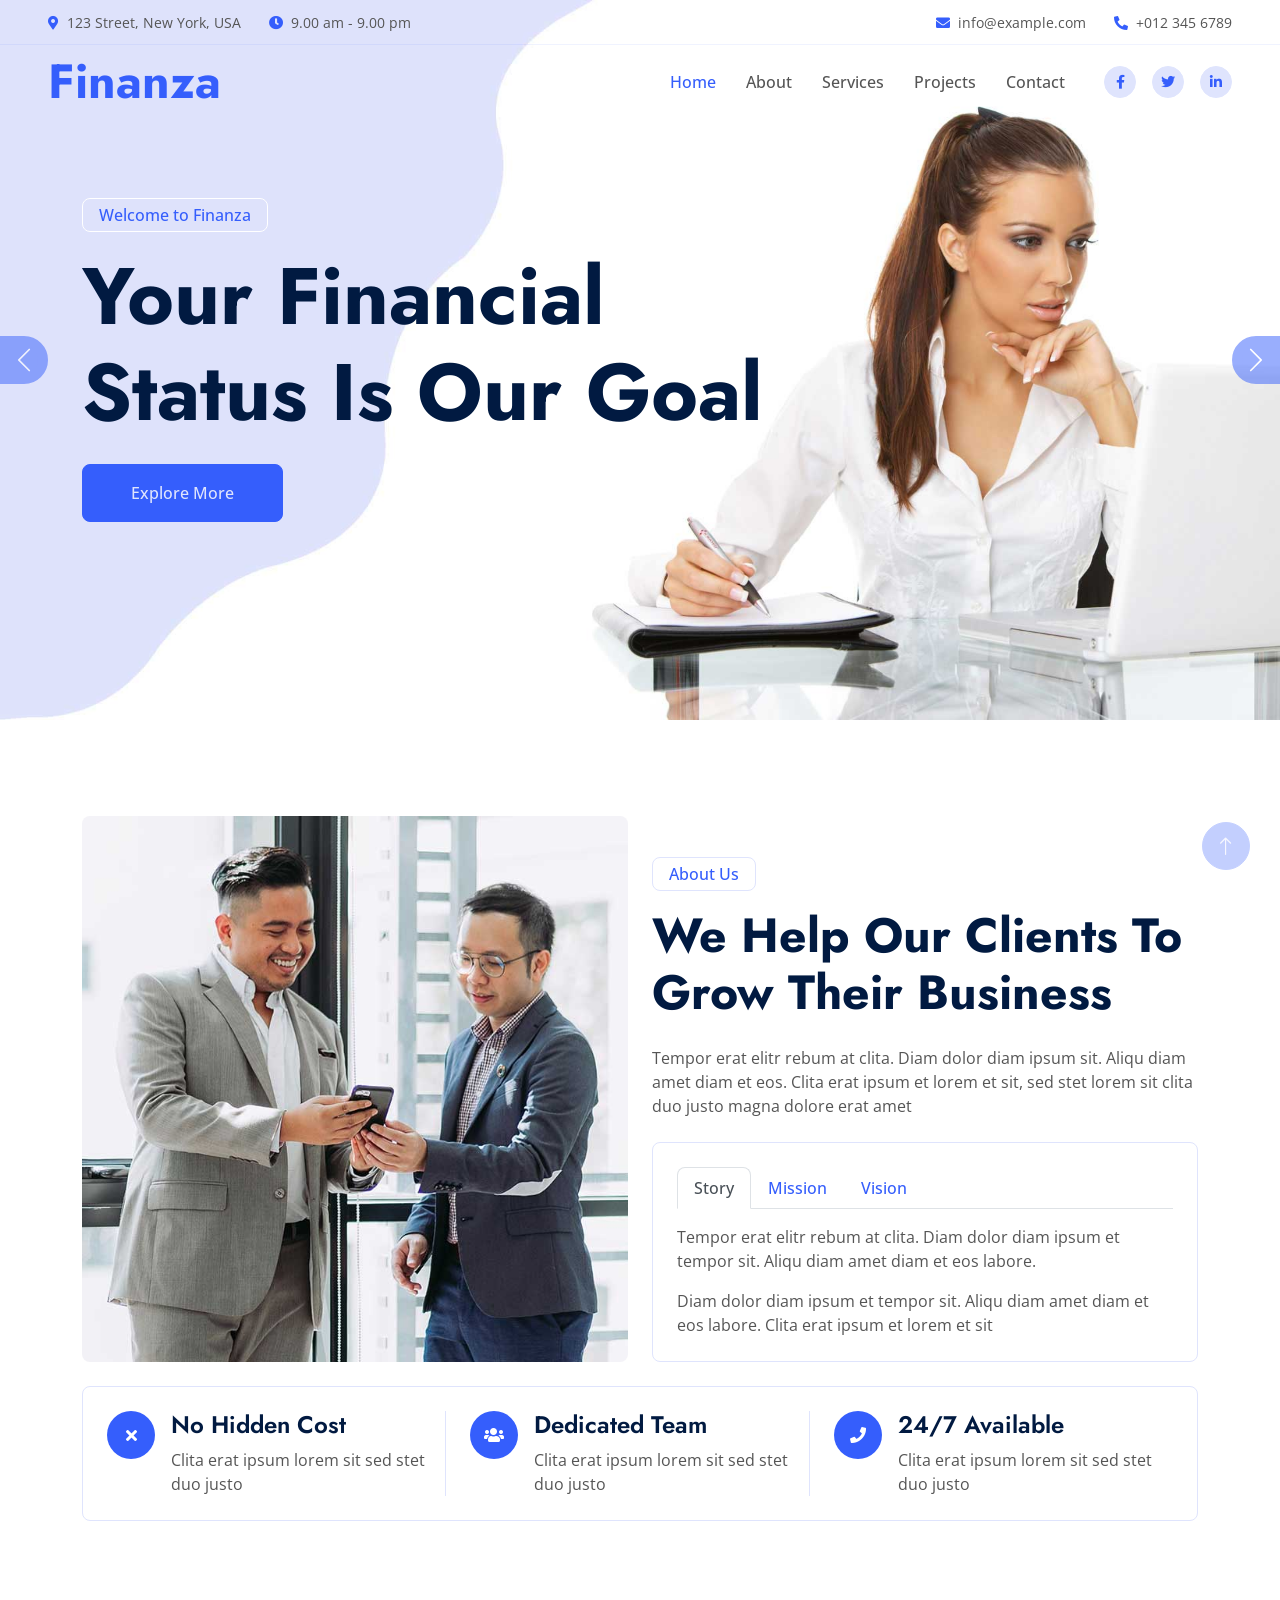
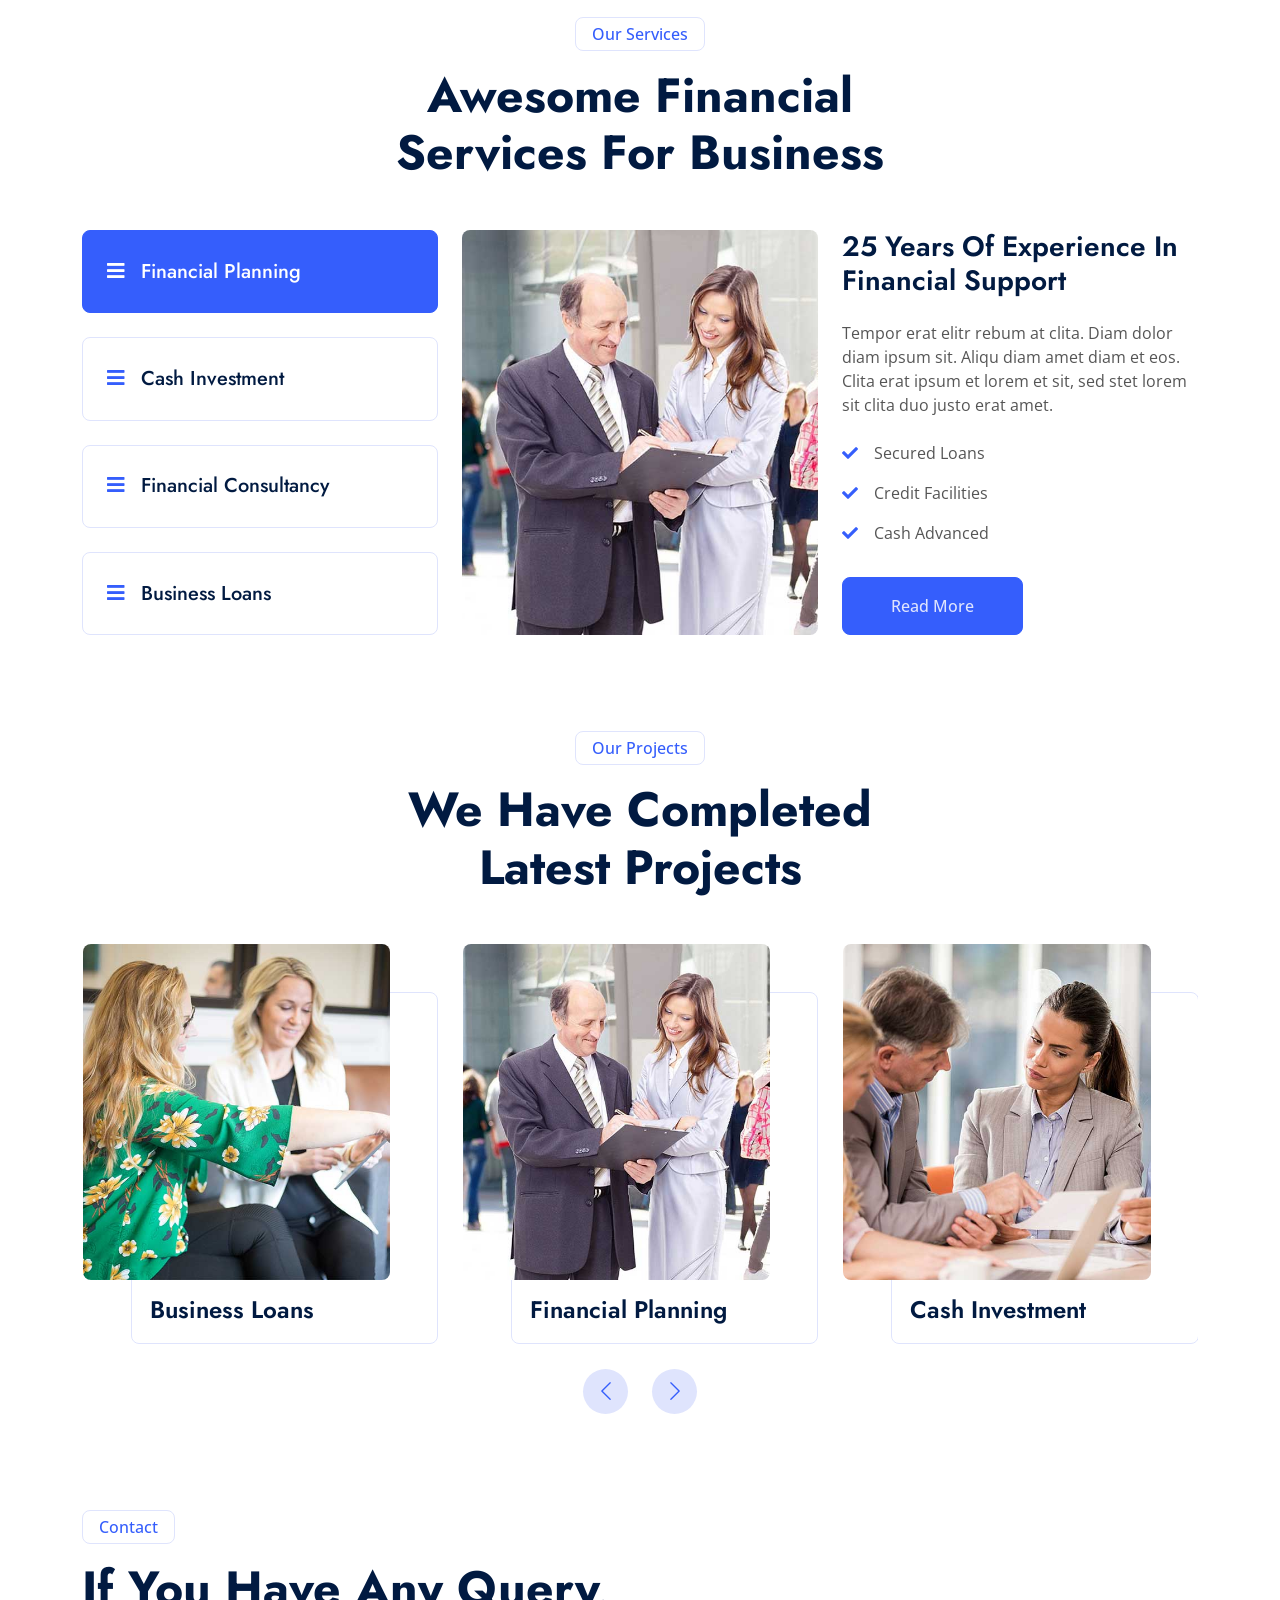
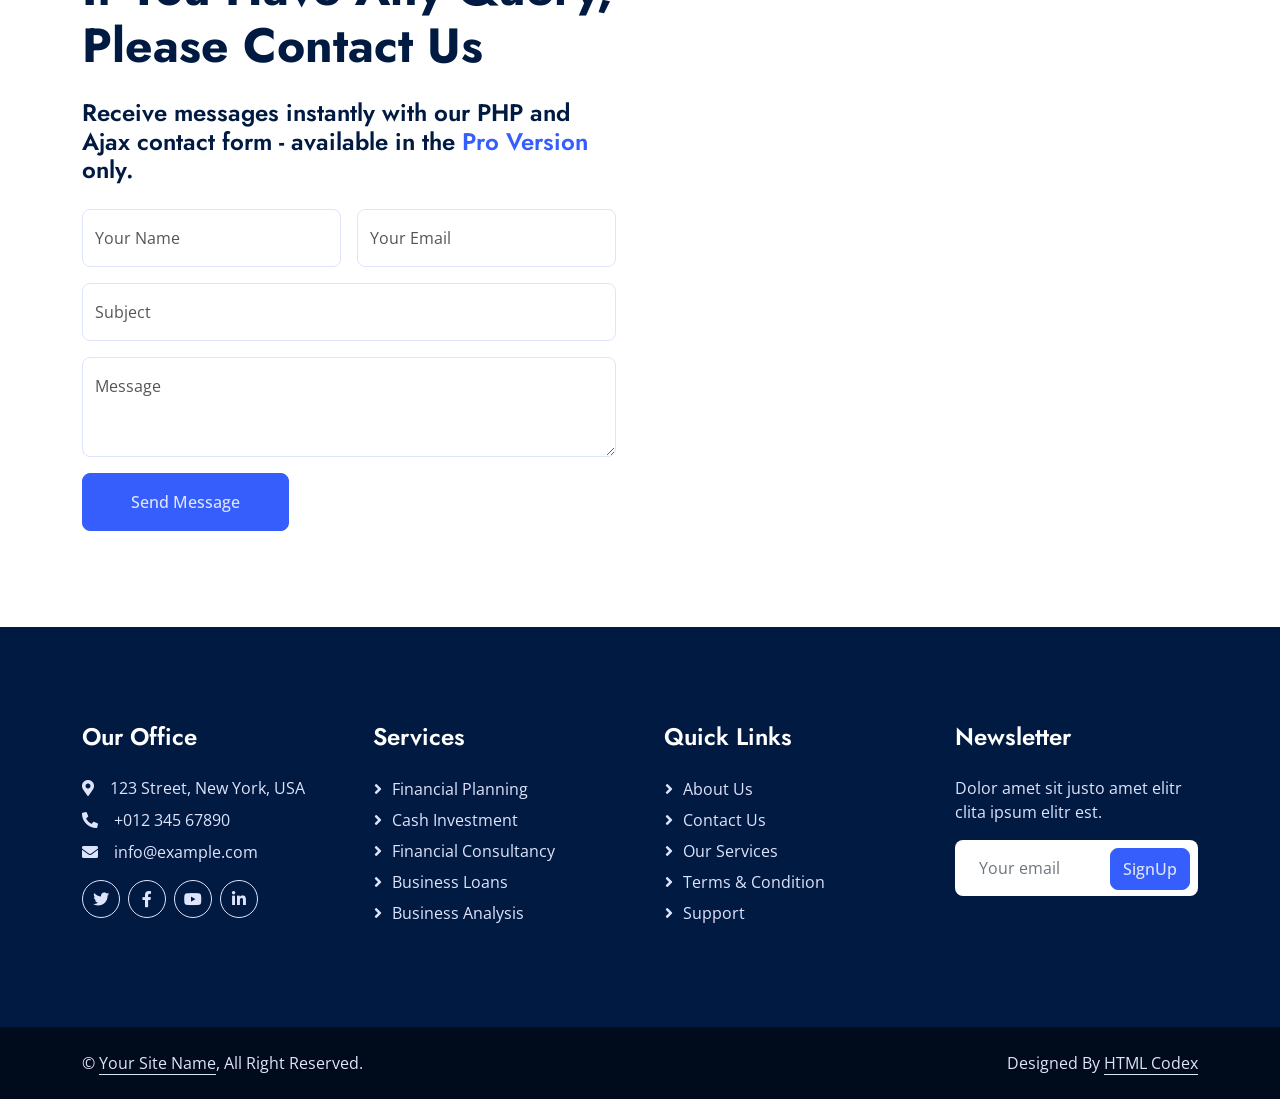
<file: uploads/themes/41/index.html>
<!DOCTYPE html>
<html lang="en">

<head>
    <meta charset="utf-8">
    <title>Finanza - Financial Services Website Template</title>
    <meta content="width=device-width, initial-scale=1.0" name="viewport">
    <meta content="" name="keywords">
    <meta content="" name="description">

    <!-- Favicon -->
    <link href="img/favicon.ico" rel="icon">

    <!-- Google Web Fonts -->
    <link rel="preconnect" href="https://fonts.googleapis.com">
    <link rel="preconnect" href="https://fonts.gstatic.com" crossorigin>
    <link href="https://fonts.googleapis.com/css2?family=Jost:wght@500;600;700&family=Open+Sans:wght@400;500&display=swap" rel="stylesheet">  

    <!-- Icon Font Stylesheet -->
    <link href="https://cdnjs.cloudflare.com/ajax/libs/font-awesome/5.10.0/css/all.min.css" rel="stylesheet">
    <link href="https://cdn.jsdelivr.net/npm/bootstrap-icons@1.4.1/font/bootstrap-icons.css" rel="stylesheet">

    <!-- Libraries Stylesheet -->
    <link href="lib/animate/animate.min.css" rel="stylesheet">
    <link href="lib/owlcarousel/assets/owl.carousel.min.css" rel="stylesheet">

    <!-- Customized Bootstrap Stylesheet -->
    <link href="css/bootstrap.min.css" rel="stylesheet">

    <!-- Template Stylesheet -->
    <link href="css/style.css" rel="stylesheet">
</head>

<body>
    <!-- Spinner Start -->
    <div id="spinner" class="show bg-white position-fixed translate-middle w-100 vh-100 top-50 start-50 d-flex align-items-center justify-content-center">
        <div class="spinner-border text-primary" role="status" style="width: 3rem; height: 3rem;"></div>
    </div>
    <!-- Spinner End -->


    <!-- Navbar Start -->
    <div class="container-fluid fixed-top px-0 wow fadeIn" data-wow-delay="0.1s">
        <div class="top-bar row gx-0 align-items-center d-none d-lg-flex">
            <div class="col-lg-6 px-5 text-start">
                <small><i class="fa fa-map-marker-alt text-primary me-2"></i>123 Street, New York, USA</small>
                <small class="ms-4"><i class="fa fa-clock text-primary me-2"></i>9.00 am - 9.00 pm</small>
            </div>
            <div class="col-lg-6 px-5 text-end">
                <small><i class="fa fa-envelope text-primary me-2"></i>info@example.com</small>
                <small class="ms-4"><i class="fa fa-phone-alt text-primary me-2"></i>+012 345 6789</small>
            </div>
        </div>

        <nav class="navbar navbar-expand-lg navbar-light py-lg-0 px-lg-5 wow fadeIn" data-wow-delay="0.1s">
            <a href="index.html" class="navbar-brand ms-4 ms-lg-0">
                <h1 class="display-5 text-primary m-0">Finanza</h1>
            </a>
            <button type="button" class="navbar-toggler me-4" data-bs-toggle="collapse" data-bs-target="#navbarCollapse">
                <span class="navbar-toggler-icon"></span>
            </button>
            <div class="collapse navbar-collapse" id="navbarCollapse">
                <div class="navbar-nav ms-auto p-4 p-lg-0">
                    <a href="index.html" class="nav-item nav-link active">Home</a>
                    <a href="about.html" class="nav-item nav-link">About</a>
                    <a href="service.html" class="nav-item nav-link">Services</a>
                    <a href="project.html" class="nav-item nav-link">Projects</a>
                    <a href="contact.html" class="nav-item nav-link">Contact</a>
                </div>
                <div class="d-none d-lg-flex ms-2">
                    <a class="btn btn-light btn-sm-square rounded-circle ms-3" href="">
                        <small class="fab fa-facebook-f text-primary"></small>
                    </a>
                    <a class="btn btn-light btn-sm-square rounded-circle ms-3" href="">
                        <small class="fab fa-twitter text-primary"></small>
                    </a>
                    <a class="btn btn-light btn-sm-square rounded-circle ms-3" href="">
                        <small class="fab fa-linkedin-in text-primary"></small>
                    </a>
                </div>
            </div>
        </nav>
    </div>
    <!-- Navbar End -->


    <!-- Carousel Start -->
    <div class="container-fluid p-0 mb-5 wow fadeIn" data-wow-delay="0.1s">
        <div id="header-carousel" class="carousel slide carousel-fade" data-bs-ride="carousel">
            <div class="carousel-inner">
                <div class="carousel-item active">
                    <img class="w-100" src="img/carousel-1.jpg" alt="Image">
                    <div class="carousel-caption">
                        <div class="container">
                            <div class="row justify-content-start">
                                <div class="col-lg-8">
                                    <p class="d-inline-block border border-white rounded text-primary fw-semi-bold py-1 px-3 animated slideInDown">Welcome to Finanza</p>
                                    <h1 class="display-1 mb-4 animated slideInDown">Your Financial Status Is Our Goal</h1>
                                    <a href="" class="btn btn-primary py-3 px-5 animated slideInDown">Explore More</a>
                                </div>
                            </div>
                        </div>
                    </div>
                </div>
                <div class="carousel-item">
                    <img class="w-100" src="img/carousel-2.jpg" alt="Image">
                    <div class="carousel-caption">
                        <div class="container">
                            <div class="row justify-content-start">
                                <div class="col-lg-7">
                                    <p class="d-inline-block border border-white rounded text-primary fw-semi-bold py-1 px-3 animated slideInDown">Welcome to Finanza</p>
                                    <h1 class="display-1 mb-4 animated slideInDown">True Financial Support For You</h1>
                                    <a href="" class="btn btn-primary py-3 px-5 animated slideInDown">Explore More</a>
                                </div>
                            </div>
                        </div>
                    </div>
                </div>
            </div>
            <button class="carousel-control-prev" type="button" data-bs-target="#header-carousel"
                data-bs-slide="prev">
                <span class="carousel-control-prev-icon" aria-hidden="true"></span>
                <span class="visually-hidden">Previous</span>
            </button>
            <button class="carousel-control-next" type="button" data-bs-target="#header-carousel"
                data-bs-slide="next">
                <span class="carousel-control-next-icon" aria-hidden="true"></span>
                <span class="visually-hidden">Next</span>
            </button>
        </div>
    </div>
    <!-- Carousel End -->


    <!-- About Start -->
    <div class="container-xxl py-5">
        <div class="container">
            <div class="row g-4 align-items-end mb-4">
                <div class="col-lg-6 wow fadeInUp" data-wow-delay="0.1s">
                    <img class="img-fluid rounded" src="img/about.jpg">
                </div>
                <div class="col-lg-6 wow fadeInUp" data-wow-delay="0.3s">
                    <p class="d-inline-block border rounded text-primary fw-semi-bold py-1 px-3">About Us</p>
                    <h1 class="display-5 mb-4">We Help Our Clients To Grow Their Business</h1>
                    <p class="mb-4">Tempor erat elitr rebum at clita. Diam dolor diam ipsum sit. Aliqu diam amet diam et eos. Clita erat ipsum et lorem et sit, sed stet lorem sit clita duo justo magna dolore erat amet</p>
                    <div class="border rounded p-4">
                        <nav>
                            <div class="nav nav-tabs mb-3" id="nav-tab" role="tablist">
                                <button class="nav-link fw-semi-bold active" id="nav-story-tab" data-bs-toggle="tab" data-bs-target="#nav-story" type="button" role="tab" aria-controls="nav-story" aria-selected="true">Story</button>
                                <button class="nav-link fw-semi-bold" id="nav-mission-tab" data-bs-toggle="tab" data-bs-target="#nav-mission" type="button" role="tab" aria-controls="nav-mission" aria-selected="false">Mission</button>
                                <button class="nav-link fw-semi-bold" id="nav-vision-tab" data-bs-toggle="tab" data-bs-target="#nav-vision" type="button" role="tab" aria-controls="nav-vision" aria-selected="false">Vision</button>
                            </div>
                        </nav>
                        <div class="tab-content" id="nav-tabContent">
                            <div class="tab-pane fade show active" id="nav-story" role="tabpanel" aria-labelledby="nav-story-tab">
                                <p>Tempor erat elitr rebum at clita. Diam dolor diam ipsum et tempor sit. Aliqu diam amet diam et eos labore.</p>
                                <p class="mb-0">Diam dolor diam ipsum et tempor sit. Aliqu diam amet diam et eos labore. Clita erat ipsum et lorem et sit</p>
                            </div>
                            <div class="tab-pane fade" id="nav-mission" role="tabpanel" aria-labelledby="nav-mission-tab">
                                <p>Tempor erat elitr rebum at clita. Diam dolor diam ipsum et tempor sit. Aliqu diam amet diam et eos labore.</p>
                                <p class="mb-0">Diam dolor diam ipsum et tempor sit. Aliqu diam amet diam et eos labore. Clita erat ipsum et lorem et sit</p>
                            </div>
                            <div class="tab-pane fade" id="nav-vision" role="tabpanel" aria-labelledby="nav-vision-tab">
                                <p>Tempor erat elitr rebum at clita. Diam dolor diam ipsum et tempor sit. Aliqu diam amet diam et eos labore.</p>
                                <p class="mb-0">Diam dolor diam ipsum et tempor sit. Aliqu diam amet diam et eos labore. Clita erat ipsum et lorem et sit</p>
                            </div>
                        </div>
                    </div>
                </div>
            </div>
            <div class="border rounded p-4 wow fadeInUp" data-wow-delay="0.1s">
                <div class="row g-4">
                    <div class="col-lg-4 wow fadeIn" data-wow-delay="0.1s">
                        <div class="h-100">
                            <div class="d-flex">
                                <div class="flex-shrink-0 btn-lg-square rounded-circle bg-primary">
                                    <i class="fa fa-times text-white"></i>
                                </div>
                                <div class="ps-3">
                                    <h4>No Hidden Cost</h4>
                                    <span>Clita erat ipsum lorem sit sed stet duo justo</span>
                                </div>
                                <div class="border-end d-none d-lg-block"></div>
                            </div>
                            <div class="border-bottom mt-4 d-block d-lg-none"></div>
                        </div>
                    </div>
                    <div class="col-lg-4 wow fadeIn" data-wow-delay="0.3s">
                        <div class="h-100">
                            <div class="d-flex">
                                <div class="flex-shrink-0 btn-lg-square rounded-circle bg-primary">
                                    <i class="fa fa-users text-white"></i>
                                </div>
                                <div class="ps-3">
                                    <h4>Dedicated Team</h4>
                                    <span>Clita erat ipsum lorem sit sed stet duo justo</span>
                                </div>
                                <div class="border-end d-none d-lg-block"></div>
                            </div>
                            <div class="border-bottom mt-4 d-block d-lg-none"></div>
                        </div>
                    </div>
                    <div class="col-lg-4 wow fadeIn" data-wow-delay="0.5s">
                        <div class="h-100">
                            <div class="d-flex">
                                <div class="flex-shrink-0 btn-lg-square rounded-circle bg-primary">
                                    <i class="fa fa-phone text-white"></i>
                                </div>
                                <div class="ps-3">
                                    <h4>24/7 Available</h4>
                                    <span>Clita erat ipsum lorem sit sed stet duo justo</span>
                                </div>
                            </div>
                        </div>
                    </div>
                </div>
            </div>
        </div>
    </div>
    <!-- About End -->


    <!-- Service Start -->
    <div class="container-xxl service py-5">
        <div class="container">
            <div class="text-center mx-auto wow fadeInUp" data-wow-delay="0.1s" style="max-width: 600px;">
                <p class="d-inline-block border rounded text-primary fw-semi-bold py-1 px-3">Our Services</p>
                <h1 class="display-5 mb-5">Awesome Financial Services For Business</h1>
            </div>
            <div class="row g-4 wow fadeInUp" data-wow-delay="0.3s">
                <div class="col-lg-4">
                    <div class="nav nav-pills d-flex justify-content-between w-100 h-100 me-4">
                        <button class="nav-link w-100 d-flex align-items-center text-start border p-4 mb-4 active" data-bs-toggle="pill" data-bs-target="#tab-pane-1" type="button">
                            <h5 class="m-0"><i class="fa fa-bars text-primary me-3"></i>Financial Planning</h5>
                        </button>
                        <button class="nav-link w-100 d-flex align-items-center text-start border p-4 mb-4" data-bs-toggle="pill" data-bs-target="#tab-pane-2" type="button">
                            <h5 class="m-0"><i class="fa fa-bars text-primary me-3"></i>Cash Investment</h5>
                        </button>
                        <button class="nav-link w-100 d-flex align-items-center text-start border p-4 mb-4" data-bs-toggle="pill" data-bs-target="#tab-pane-3" type="button">
                            <h5 class="m-0"><i class="fa fa-bars text-primary me-3"></i>Financial Consultancy</h5>
                        </button>
                        <button class="nav-link w-100 d-flex align-items-center text-start border p-4 mb-0" data-bs-toggle="pill" data-bs-target="#tab-pane-4" type="button">
                            <h5 class="m-0"><i class="fa fa-bars text-primary me-3"></i>Business Loans</h5>
                        </button>
                    </div>
                </div>
                <div class="col-lg-8">
                    <div class="tab-content w-100">
                        <div class="tab-pane fade show active" id="tab-pane-1">
                            <div class="row g-4">
                                <div class="col-md-6" style="min-height: 350px;">
                                    <div class="position-relative h-100">
                                        <img class="position-absolute rounded w-100 h-100" src="img/service-1.jpg"
                                            style="object-fit: cover;" alt="">
                                    </div>
                                </div>
                                <div class="col-md-6">
                                    <h3 class="mb-4">25 Years Of Experience In Financial Support</h3>
                                    <p class="mb-4">Tempor erat elitr rebum at clita. Diam dolor diam ipsum sit. Aliqu diam amet diam et eos. Clita erat ipsum et lorem et sit, sed stet lorem sit clita duo justo erat amet.</p>
                                    <p><i class="fa fa-check text-primary me-3"></i>Secured Loans</p>
                                    <p><i class="fa fa-check text-primary me-3"></i>Credit Facilities</p>
                                    <p><i class="fa fa-check text-primary me-3"></i>Cash Advanced</p>
                                    <a href="" class="btn btn-primary py-3 px-5 mt-3">Read More</a>
                                </div>
                            </div>
                        </div>
                        <div class="tab-pane fade" id="tab-pane-2">
                            <div class="row g-4">
                                <div class="col-md-6" style="min-height: 350px;">
                                    <div class="position-relative h-100">
                                        <img class="position-absolute rounded w-100 h-100" src="img/service-2.jpg"
                                            style="object-fit: cover;" alt="">
                                    </div>
                                </div>
                                <div class="col-md-6">
                                    <h3 class="mb-4">25 Years Of Experience In Financial Support</h3>
                                    <p class="mb-4">Tempor erat elitr rebum at clita. Diam dolor diam ipsum sit. Aliqu diam amet diam et eos. Clita erat ipsum et lorem et sit, sed stet lorem sit clita duo justo erat amet.</p>
                                    <p><i class="fa fa-check text-primary me-3"></i>Secured Loans</p>
                                    <p><i class="fa fa-check text-primary me-3"></i>Credit Facilities</p>
                                    <p><i class="fa fa-check text-primary me-3"></i>Cash Advanced</p>
                                    <a href="" class="btn btn-primary py-3 px-5 mt-3">Read More</a>
                                </div>
                            </div>
                        </div>
                        <div class="tab-pane fade" id="tab-pane-3">
                            <div class="row g-4">
                                <div class="col-md-6" style="min-height: 350px;">
                                    <div class="position-relative h-100">
                                        <img class="position-absolute rounded w-100 h-100" src="img/service-3.jpg"
                                            style="object-fit: cover;" alt="">
                                    </div>
                                </div>
                                <div class="col-md-6">
                                    <h3 class="mb-4">25 Years Of Experience In Financial Support</h3>
                                    <p class="mb-4">Tempor erat elitr rebum at clita. Diam dolor diam ipsum sit. Aliqu diam amet diam et eos. Clita erat ipsum et lorem et sit, sed stet lorem sit clita duo justo erat amet.</p>
                                    <p><i class="fa fa-check text-primary me-3"></i>Secured Loans</p>
                                    <p><i class="fa fa-check text-primary me-3"></i>Credit Facilities</p>
                                    <p><i class="fa fa-check text-primary me-3"></i>Cash Advanced</p>
                                    <a href="" class="btn btn-primary py-3 px-5 mt-3">Read More</a>
                                </div>
                            </div>
                        </div>
                        <div class="tab-pane fade" id="tab-pane-4">
                            <div class="row g-4">
                                <div class="col-md-6" style="min-height: 350px;">
                                    <div class="position-relative h-100">
                                        <img class="position-absolute rounded w-100 h-100" src="img/service-4.jpg"
                                            style="object-fit: cover;" alt="">
                                    </div>
                                </div>
                                <div class="col-md-6">
                                    <h3 class="mb-4">25 Years Of Experience In Financial Support</h3>
                                    <p class="mb-4">Tempor erat elitr rebum at clita. Diam dolor diam ipsum sit. Aliqu diam amet diam et eos. Clita erat ipsum et lorem et sit, sed stet lorem sit clita duo justo erat amet.</p>
                                    <p><i class="fa fa-check text-primary me-3"></i>Secured Loans</p>
                                    <p><i class="fa fa-check text-primary me-3"></i>Credit Facilities</p>
                                    <p><i class="fa fa-check text-primary me-3"></i>Cash Advanced</p>
                                    <a href="" class="btn btn-primary py-3 px-5 mt-3">Read More</a>
                                </div>
                            </div>
                        </div>
                    </div>
                </div>
            </div>
        </div>
    </div>
    <!-- Service End -->


    <!-- Projects Start -->
    <div class="container-xxl py-5">
        <div class="container">
            <div class="text-center mx-auto wow fadeInUp" data-wow-delay="0.1s" style="max-width: 600px;">
                <p class="d-inline-block border rounded text-primary fw-semi-bold py-1 px-3">Our Projects</p>
                <h1 class="display-5 mb-5">We Have Completed Latest Projects</h1>
            </div>
            <div class="owl-carousel project-carousel wow fadeInUp" data-wow-delay="0.3s">
                <div class="project-item pe-5 pb-5">
                    <div class="project-img mb-3">
                        <img class="img-fluid rounded" src="img/service-1.jpg" alt="">
                        <a href=""><i class="fa fa-link fa-3x text-primary"></i></a>
                    </div>
                    <div class="project-title">
                        <h4 class="mb-0">Financial Planning</h4>
                    </div>
                </div>
                <div class="project-item pe-5 pb-5">
                    <div class="project-img mb-3">
                        <img class="img-fluid rounded" src="img/service-2.jpg" alt="">
                        <a href=""><i class="fa fa-link fa-3x text-primary"></i></a>
                    </div>
                    <div class="project-title">
                        <h4 class="mb-0">Cash Investment</h4>
                    </div>
                </div>
                <div class="project-item pe-5 pb-5">
                    <div class="project-img mb-3">
                        <img class="img-fluid rounded" src="img/service-3.jpg" alt="">
                        <a href=""><i class="fa fa-link fa-3x text-primary"></i></a>
                    </div>
                    <div class="project-title">
                        <h4 class="mb-0">Financial Consultancy</h4>
                    </div>
                </div>
                <div class="project-item pe-5 pb-5">
                    <div class="project-img mb-3">
                        <img class="img-fluid rounded" src="img/service-4.jpg" alt="">
                        <a href=""><i class="fa fa-link fa-3x text-primary"></i></a>
                    </div>
                    <div class="project-title">
                        <h4 class="mb-0">Business Loans</h4>
                    </div>
                </div>
            </div>
        </div>
    </div>
    <!-- Projects End -->


    <!-- Contact Start -->
    <div class="container-xxl py-5">
        <div class="container">
            <div class="row g-5">
                <div class="col-lg-6 wow fadeIn" data-wow-delay="0.1s">
                    <p class="d-inline-block border rounded text-primary fw-semi-bold py-1 px-3">Contact</p>
                    <h1 class="display-5 mb-4">If You Have Any Query, Please Contact Us</h1>
                    <h4 class="mb-4">Receive messages instantly with our PHP and Ajax contact form - available in the <a href="https://htmlcodex.com/downloading/?item=2639">Pro Version</a> only.</h4>
                    <form>
                        <div class="row g-3">
                            <div class="col-md-6">
                                <div class="form-floating">
                                    <input type="text" class="form-control" id="name" placeholder="Your Name">
                                    <label for="name">Your Name</label>
                                </div>
                            </div>
                            <div class="col-md-6">
                                <div class="form-floating">
                                    <input type="email" class="form-control" id="email" placeholder="Your Email">
                                    <label for="email">Your Email</label>
                                </div>
                            </div>
                            <div class="col-12">
                                <div class="form-floating">
                                    <input type="text" class="form-control" id="subject" placeholder="Subject">
                                    <label for="subject">Subject</label>
                                </div>
                            </div>
                            <div class="col-12">
                                <div class="form-floating">
                                    <textarea class="form-control" placeholder="Leave a message here" id="message" style="height: 100px"></textarea>
                                    <label for="message">Message</label>
                                </div>
                            </div>
                            <div class="col-12">
                                <button class="btn btn-primary py-3 px-5" type="submit">Send Message</button>
                            </div>
                        </div>
                    </form>
                </div>
                <div class="col-lg-6 wow fadeIn" data-wow-delay="0.5s" style="min-height: 450px;">
                    <div class="position-relative rounded overflow-hidden h-100">
                        <iframe class="position-relative w-100 h-100"
                        src="https://www.google.com/maps/embed?pb=!1m18!1m12!1m3!1d3001156.4288297426!2d-78.01371936852176!3d42.72876761954724!2m3!1f0!2f0!3f0!3m2!1i1024!2i768!4f13.1!3m3!1m2!1s0x4ccc4bf0f123a5a9%3A0xddcfc6c1de189567!2sNew%20York%2C%20USA!5e0!3m2!1sen!2sbd!4v1603794290143!5m2!1sen!2sbd"
                        frameborder="0" style="min-height: 450px; border:0;" allowfullscreen="" aria-hidden="false"
                        tabindex="0"></iframe>
                    </div>
                </div>
            </div>
        </div>
    </div>
    <!-- Contact End -->


    <!-- Footer Start -->
    <div class="container-fluid bg-dark text-light footer mt-5 py-5 wow fadeIn" data-wow-delay="0.1s">
        <div class="container py-5">
            <div class="row g-5">
                <div class="col-lg-3 col-md-6">
                    <h4 class="text-white mb-4">Our Office</h4>
                    <p class="mb-2"><i class="fa fa-map-marker-alt me-3"></i>123 Street, New York, USA</p>
                    <p class="mb-2"><i class="fa fa-phone-alt me-3"></i>+012 345 67890</p>
                    <p class="mb-2"><i class="fa fa-envelope me-3"></i>info@example.com</p>
                    <div class="d-flex pt-2">
                        <a class="btn btn-square btn-outline-light rounded-circle me-2" href=""><i class="fab fa-twitter"></i></a>
                        <a class="btn btn-square btn-outline-light rounded-circle me-2" href=""><i class="fab fa-facebook-f"></i></a>
                        <a class="btn btn-square btn-outline-light rounded-circle me-2" href=""><i class="fab fa-youtube"></i></a>
                        <a class="btn btn-square btn-outline-light rounded-circle me-2" href=""><i class="fab fa-linkedin-in"></i></a>
                    </div>
                </div>
                <div class="col-lg-3 col-md-6">
                    <h4 class="text-white mb-4">Services</h4>
                    <a class="btn btn-link" href="">Financial Planning</a>
                    <a class="btn btn-link" href="">Cash Investment</a>
                    <a class="btn btn-link" href="">Financial Consultancy</a>
                    <a class="btn btn-link" href="">Business Loans</a>
                    <a class="btn btn-link" href="">Business Analysis</a>
                </div>
                <div class="col-lg-3 col-md-6">
                    <h4 class="text-white mb-4">Quick Links</h4>
                    <a class="btn btn-link" href="">About Us</a>
                    <a class="btn btn-link" href="">Contact Us</a>
                    <a class="btn btn-link" href="">Our Services</a>
                    <a class="btn btn-link" href="">Terms & Condition</a>
                    <a class="btn btn-link" href="">Support</a>
                </div>
                <div class="col-lg-3 col-md-6">
                    <h4 class="text-white mb-4">Newsletter</h4>
                    <p>Dolor amet sit justo amet elitr clita ipsum elitr est.</p>
                    <div class="position-relative w-100">
                        <input class="form-control bg-white border-0 w-100 py-3 ps-4 pe-5" type="text" placeholder="Your email">
                        <button type="button" class="btn btn-primary py-2 position-absolute top-0 end-0 mt-2 me-2">SignUp</button>
                    </div>
                </div>
            </div>
        </div>
    </div>
    <!-- Footer End -->


    <!-- Copyright Start -->
    <div class="container-fluid copyright py-4">
        <div class="container">
            <div class="row">
                <div class="col-md-6 text-center text-md-start mb-3 mb-md-0">
                    &copy; <a class="border-bottom" href="#">Your Site Name</a>, All Right Reserved.
                </div>
                <div class="col-md-6 text-center text-md-end">
                    <!--/*** The author’s attribution link below must remain intact on your website. ***/-->
                    <!--/*** If you wish to remove this credit link, please purchase the Pro Version from https://htmlcodex.com . ***/-->
                    Designed By <a class="border-bottom" href="https://htmlcodex.com">HTML Codex</a>
                </div>
            </div>
        </div>
    </div>
    <!-- Copyright End -->


    <!-- Back to Top -->
    <a href="#" class="btn btn-lg btn-primary btn-lg-square rounded-circle back-to-top"><i class="bi bi-arrow-up"></i></a>


    <!-- JavaScript Libraries -->
    <script src="https://code.jquery.com/jquery-3.4.1.min.js"></script>
    <script src="https://cdn.jsdelivr.net/npm/bootstrap@5.0.0/dist/js/bootstrap.bundle.min.js"></script>
    <script src="lib/wow/wow.min.js"></script>
    <script src="lib/easing/easing.min.js"></script>
    <script src="lib/waypoints/waypoints.min.js"></script>
    <script src="lib/owlcarousel/owl.carousel.min.js"></script>

    <!-- Template Javascript -->
    <script src="js/main.js"></script>
</body>

</html>
</file>
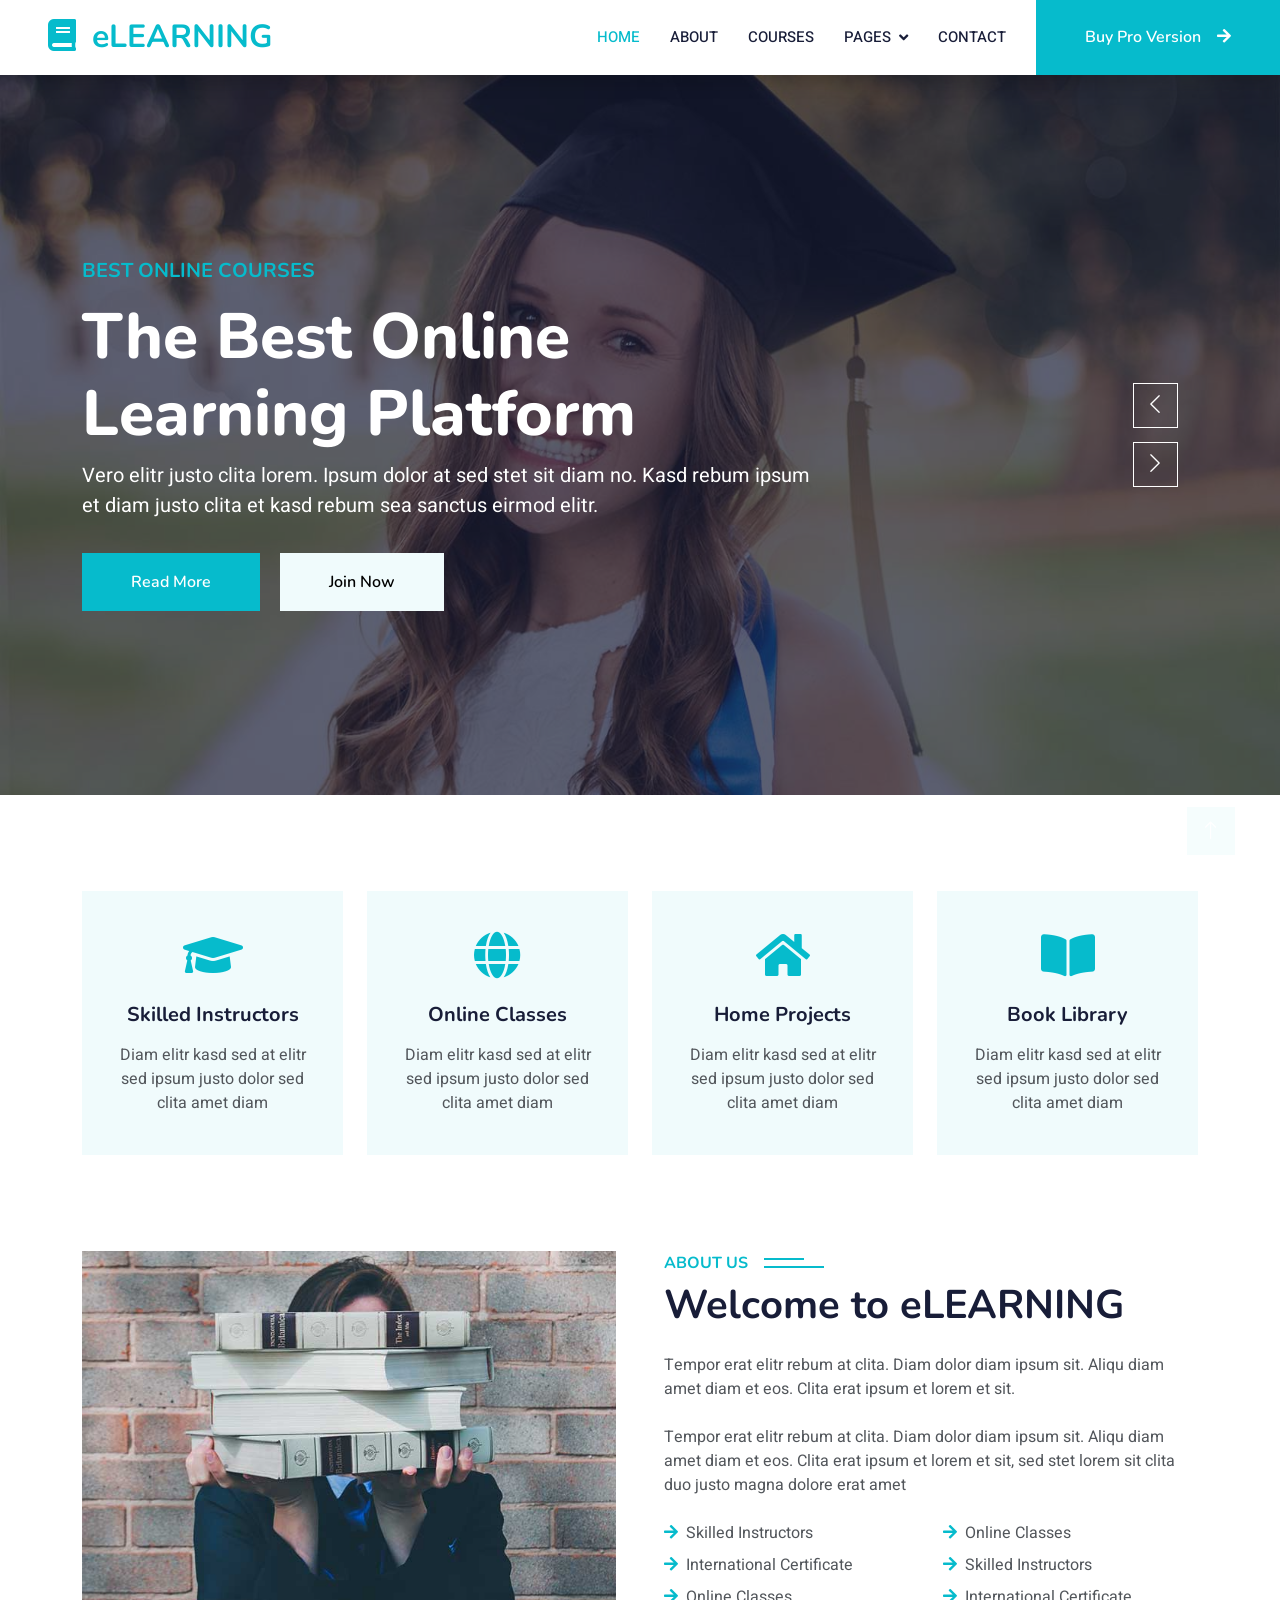
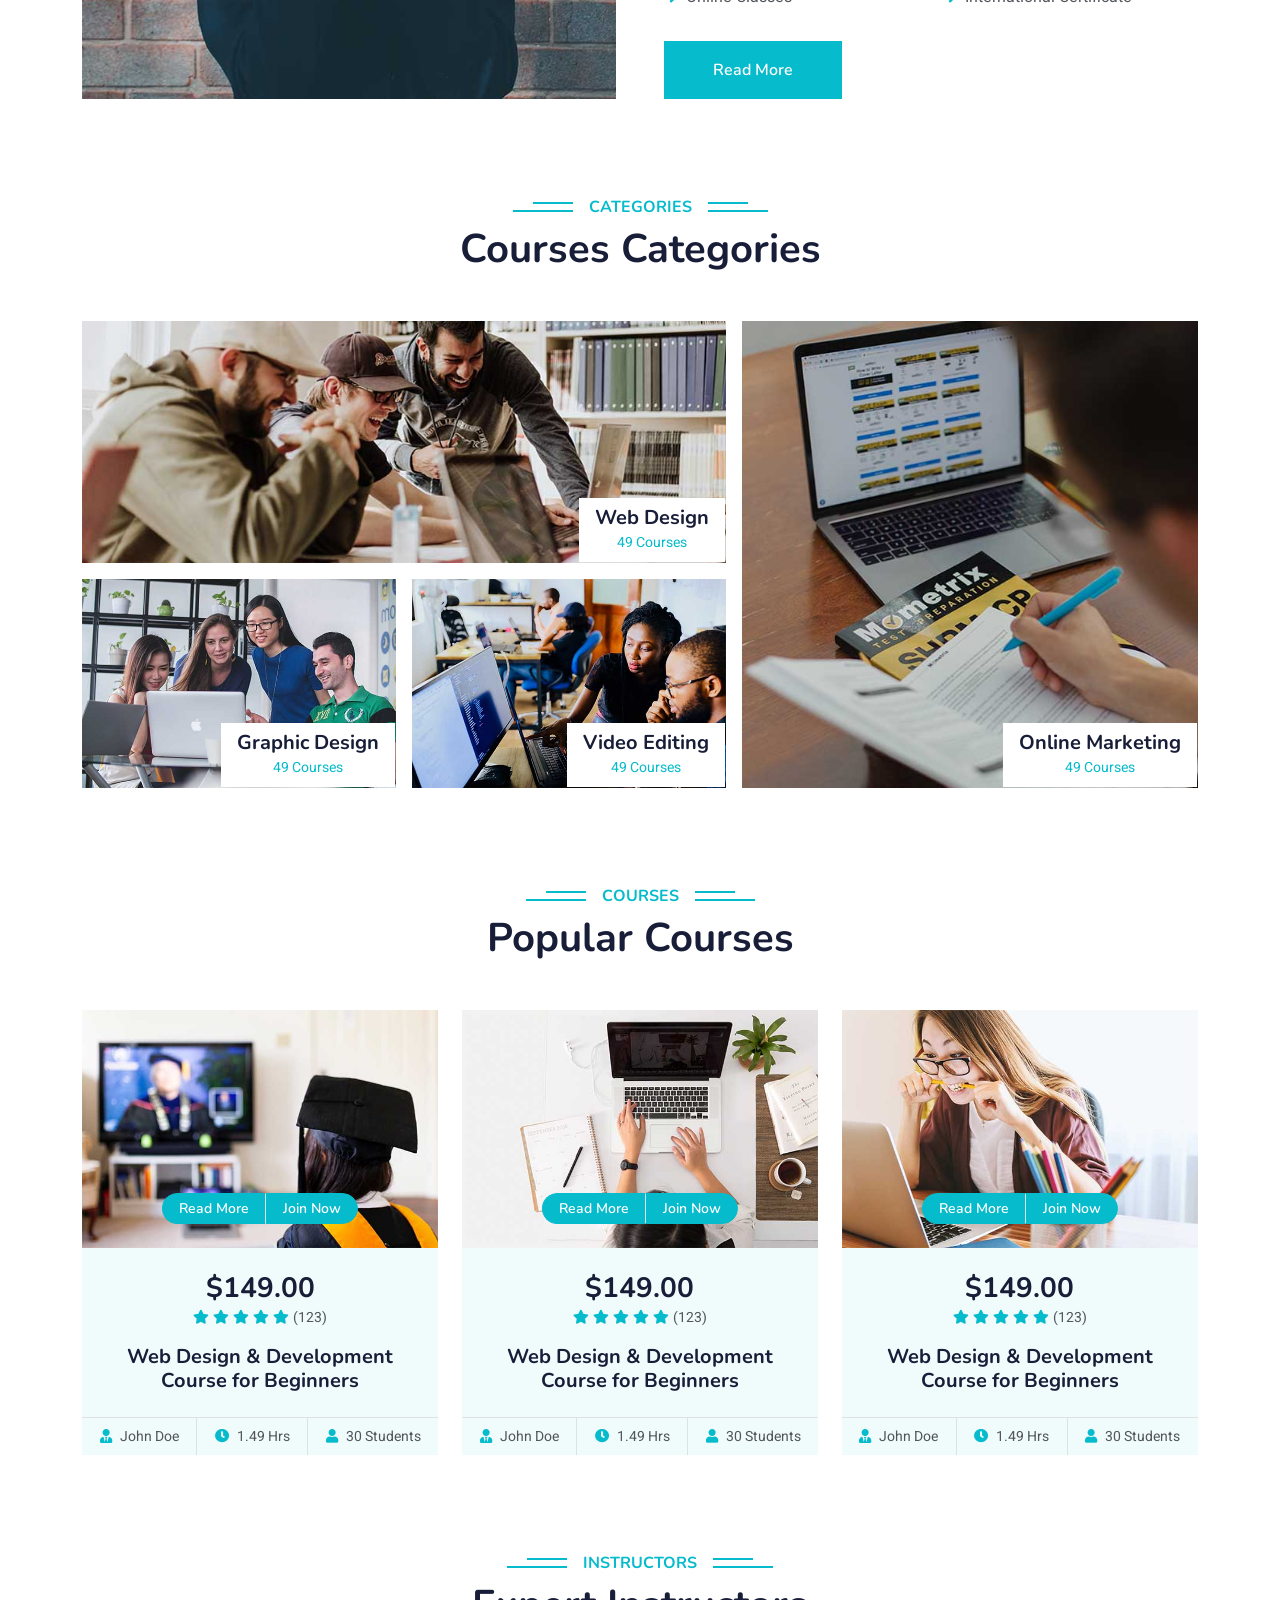
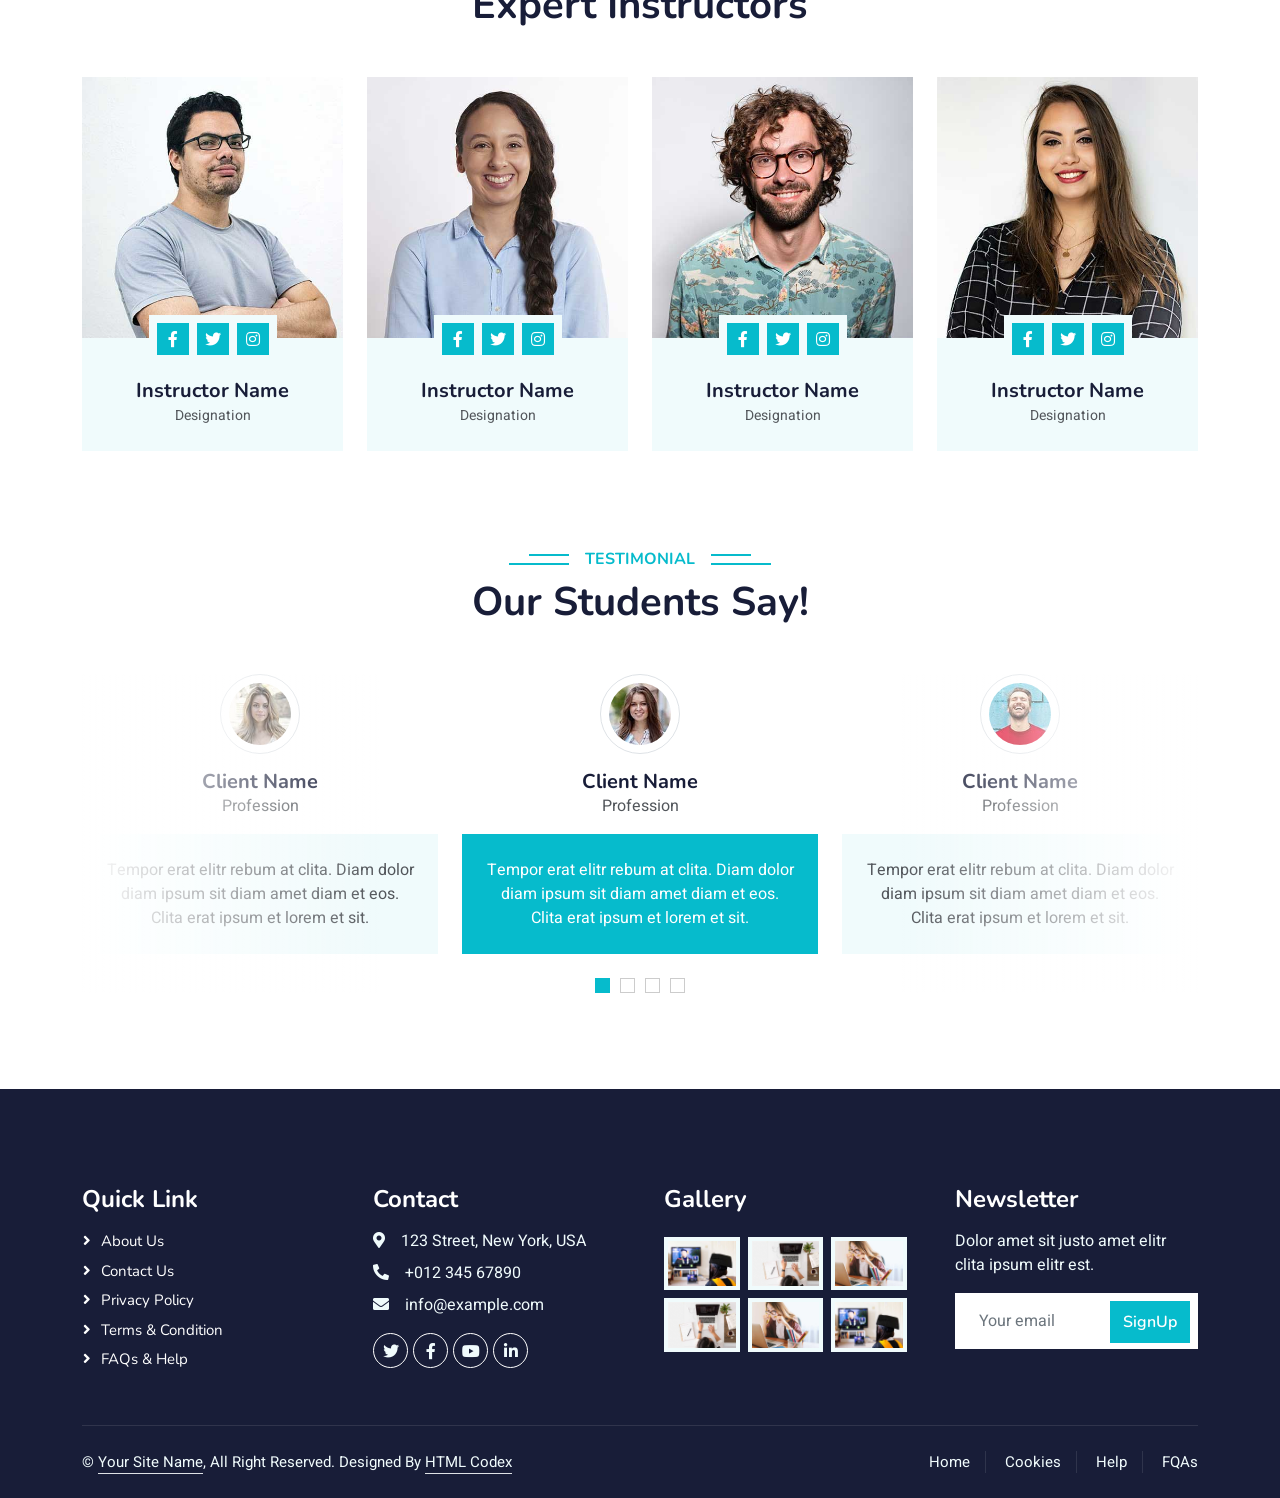
<file: uploads/themes/43/index.html>
<!DOCTYPE html>
<html lang="en">

<head>
    <meta charset="utf-8">
    <title>eLEARNING - eLearning HTML Template</title>
    <meta content="width=device-width, initial-scale=1.0" name="viewport">
    <meta content="" name="keywords">
    <meta content="" name="description">

    <!-- Favicon -->
    <link href="img/favicon.ico" rel="icon">

    <!-- Google Web Fonts -->
    <link rel="preconnect" href="https://fonts.googleapis.com">
    <link rel="preconnect" href="https://fonts.gstatic.com" crossorigin>
    <link href="https://fonts.googleapis.com/css2?family=Heebo:wght@400;500;600&family=Nunito:wght@600;700;800&display=swap" rel="stylesheet">

    <!-- Icon Font Stylesheet -->
    <link href="https://cdnjs.cloudflare.com/ajax/libs/font-awesome/5.10.0/css/all.min.css" rel="stylesheet">
    <link href="https://cdn.jsdelivr.net/npm/bootstrap-icons@1.4.1/font/bootstrap-icons.css" rel="stylesheet">

    <!-- Libraries Stylesheet -->
    <link href="lib/animate/animate.min.css" rel="stylesheet">
    <link href="lib/owlcarousel/assets/owl.carousel.min.css" rel="stylesheet">

    <!-- Customized Bootstrap Stylesheet -->
    <link href="css/bootstrap.min.css" rel="stylesheet">

    <!-- Template Stylesheet -->
    <link href="css/style.css" rel="stylesheet">
</head>

<body>
    <!-- Spinner Start -->
    <div id="spinner" class="show bg-white position-fixed translate-middle w-100 vh-100 top-50 start-50 d-flex align-items-center justify-content-center">
        <div class="spinner-border text-primary" style="width: 3rem; height: 3rem;" role="status">
            <span class="sr-only">Loading...</span>
        </div>
    </div>
    <!-- Spinner End -->


    <!-- Navbar Start -->
    <nav class="navbar navbar-expand-lg bg-white navbar-light shadow sticky-top p-0">
        <a href="index.html" class="navbar-brand d-flex align-items-center px-4 px-lg-5">
            <h2 class="m-0 text-primary"><i class="fa fa-book me-3"></i>eLEARNING</h2>
        </a>
        <button type="button" class="navbar-toggler me-4" data-bs-toggle="collapse" data-bs-target="#navbarCollapse">
            <span class="navbar-toggler-icon"></span>
        </button>
        <div class="collapse navbar-collapse" id="navbarCollapse">
            <div class="navbar-nav ms-auto p-4 p-lg-0">
                <a href="index.html" class="nav-item nav-link active">Home</a>
                <a href="about.html" class="nav-item nav-link">About</a>
                <a href="courses.html" class="nav-item nav-link">Courses</a>
                <div class="nav-item dropdown">
                    <a href="#" class="nav-link dropdown-toggle" data-bs-toggle="dropdown">Pages</a>
                    <div class="dropdown-menu fade-down m-0">
                        <a href="team.html" class="dropdown-item">Our Team</a>
                        <a href="testimonial.html" class="dropdown-item">Testimonial</a>
                        <a href="404.html" class="dropdown-item">404 Page</a>
                    </div>
                </div>
                <a href="contact.html" class="nav-item nav-link">Contact</a>
            </div>
            <a href="https://htmlcodex.com/downloading/?item=2151" class="btn btn-primary py-4 px-lg-5 d-none d-lg-block">Buy Pro Version<i class="fa fa-arrow-right ms-3"></i></a>
        </div>
    </nav>
    <!-- Navbar End -->


    <!-- Carousel Start -->
    <div class="container-fluid p-0 mb-5">
        <div class="owl-carousel header-carousel position-relative">
            <div class="owl-carousel-item position-relative">
                <img class="img-fluid" src="img/carousel-1.jpg" alt="">
                <div class="position-absolute top-0 start-0 w-100 h-100 d-flex align-items-center" style="background: rgba(24, 29, 56, .7);">
                    <div class="container">
                        <div class="row justify-content-start">
                            <div class="col-sm-10 col-lg-8">
                                <h5 class="text-primary text-uppercase mb-3 animated slideInDown">Best Online Courses</h5>
                                <h1 class="display-3 text-white animated slideInDown">The Best Online Learning Platform</h1>
                                <p class="fs-5 text-white mb-4 pb-2">Vero elitr justo clita lorem. Ipsum dolor at sed stet sit diam no. Kasd rebum ipsum et diam justo clita et kasd rebum sea sanctus eirmod elitr.</p>
                                <a href="" class="btn btn-primary py-md-3 px-md-5 me-3 animated slideInLeft">Read More</a>
                                <a href="" class="btn btn-light py-md-3 px-md-5 animated slideInRight">Join Now</a>
                            </div>
                        </div>
                    </div>
                </div>
            </div>
            <div class="owl-carousel-item position-relative">
                <img class="img-fluid" src="img/carousel-2.jpg" alt="">
                <div class="position-absolute top-0 start-0 w-100 h-100 d-flex align-items-center" style="background: rgba(24, 29, 56, .7);">
                    <div class="container">
                        <div class="row justify-content-start">
                            <div class="col-sm-10 col-lg-8">
                                <h5 class="text-primary text-uppercase mb-3 animated slideInDown">Best Online Courses</h5>
                                <h1 class="display-3 text-white animated slideInDown">Get Educated Online From Your Home</h1>
                                <p class="fs-5 text-white mb-4 pb-2">Vero elitr justo clita lorem. Ipsum dolor at sed stet sit diam no. Kasd rebum ipsum et diam justo clita et kasd rebum sea sanctus eirmod elitr.</p>
                                <a href="" class="btn btn-primary py-md-3 px-md-5 me-3 animated slideInLeft">Read More</a>
                                <a href="" class="btn btn-light py-md-3 px-md-5 animated slideInRight">Join Now</a>
                            </div>
                        </div>
                    </div>
                </div>
            </div>
        </div>
    </div>
    <!-- Carousel End -->


    <!-- Service Start -->
    <div class="container-xxl py-5">
        <div class="container">
            <div class="row g-4">
                <div class="col-lg-3 col-sm-6 wow fadeInUp" data-wow-delay="0.1s">
                    <div class="service-item text-center pt-3">
                        <div class="p-4">
                            <i class="fa fa-3x fa-graduation-cap text-primary mb-4"></i>
                            <h5 class="mb-3">Skilled Instructors</h5>
                            <p>Diam elitr kasd sed at elitr sed ipsum justo dolor sed clita amet diam</p>
                        </div>
                    </div>
                </div>
                <div class="col-lg-3 col-sm-6 wow fadeInUp" data-wow-delay="0.3s">
                    <div class="service-item text-center pt-3">
                        <div class="p-4">
                            <i class="fa fa-3x fa-globe text-primary mb-4"></i>
                            <h5 class="mb-3">Online Classes</h5>
                            <p>Diam elitr kasd sed at elitr sed ipsum justo dolor sed clita amet diam</p>
                        </div>
                    </div>
                </div>
                <div class="col-lg-3 col-sm-6 wow fadeInUp" data-wow-delay="0.5s">
                    <div class="service-item text-center pt-3">
                        <div class="p-4">
                            <i class="fa fa-3x fa-home text-primary mb-4"></i>
                            <h5 class="mb-3">Home Projects</h5>
                            <p>Diam elitr kasd sed at elitr sed ipsum justo dolor sed clita amet diam</p>
                        </div>
                    </div>
                </div>
                <div class="col-lg-3 col-sm-6 wow fadeInUp" data-wow-delay="0.7s">
                    <div class="service-item text-center pt-3">
                        <div class="p-4">
                            <i class="fa fa-3x fa-book-open text-primary mb-4"></i>
                            <h5 class="mb-3">Book Library</h5>
                            <p>Diam elitr kasd sed at elitr sed ipsum justo dolor sed clita amet diam</p>
                        </div>
                    </div>
                </div>
            </div>
        </div>
    </div>
    <!-- Service End -->


    <!-- About Start -->
    <div class="container-xxl py-5">
        <div class="container">
            <div class="row g-5">
                <div class="col-lg-6 wow fadeInUp" data-wow-delay="0.1s" style="min-height: 400px;">
                    <div class="position-relative h-100">
                        <img class="img-fluid position-absolute w-100 h-100" src="img/about.jpg" alt="" style="object-fit: cover;">
                    </div>
                </div>
                <div class="col-lg-6 wow fadeInUp" data-wow-delay="0.3s">
                    <h6 class="section-title bg-white text-start text-primary pe-3">About Us</h6>
                    <h1 class="mb-4">Welcome to eLEARNING</h1>
                    <p class="mb-4">Tempor erat elitr rebum at clita. Diam dolor diam ipsum sit. Aliqu diam amet diam et eos. Clita erat ipsum et lorem et sit.</p>
                    <p class="mb-4">Tempor erat elitr rebum at clita. Diam dolor diam ipsum sit. Aliqu diam amet diam et eos. Clita erat ipsum et lorem et sit, sed stet lorem sit clita duo justo magna dolore erat amet</p>
                    <div class="row gy-2 gx-4 mb-4">
                        <div class="col-sm-6">
                            <p class="mb-0"><i class="fa fa-arrow-right text-primary me-2"></i>Skilled Instructors</p>
                        </div>
                        <div class="col-sm-6">
                            <p class="mb-0"><i class="fa fa-arrow-right text-primary me-2"></i>Online Classes</p>
                        </div>
                        <div class="col-sm-6">
                            <p class="mb-0"><i class="fa fa-arrow-right text-primary me-2"></i>International Certificate</p>
                        </div>
                        <div class="col-sm-6">
                            <p class="mb-0"><i class="fa fa-arrow-right text-primary me-2"></i>Skilled Instructors</p>
                        </div>
                        <div class="col-sm-6">
                            <p class="mb-0"><i class="fa fa-arrow-right text-primary me-2"></i>Online Classes</p>
                        </div>
                        <div class="col-sm-6">
                            <p class="mb-0"><i class="fa fa-arrow-right text-primary me-2"></i>International Certificate</p>
                        </div>
                    </div>
                    <a class="btn btn-primary py-3 px-5 mt-2" href="">Read More</a>
                </div>
            </div>
        </div>
    </div>
    <!-- About End -->


    <!-- Categories Start -->
    <div class="container-xxl py-5 category">
        <div class="container">
            <div class="text-center wow fadeInUp" data-wow-delay="0.1s">
                <h6 class="section-title bg-white text-center text-primary px-3">Categories</h6>
                <h1 class="mb-5">Courses Categories</h1>
            </div>
            <div class="row g-3">
                <div class="col-lg-7 col-md-6">
                    <div class="row g-3">
                        <div class="col-lg-12 col-md-12 wow zoomIn" data-wow-delay="0.1s">
                            <a class="position-relative d-block overflow-hidden" href="">
                                <img class="img-fluid" src="img/cat-1.jpg" alt="">
                                <div class="bg-white text-center position-absolute bottom-0 end-0 py-2 px-3" style="margin: 1px;">
                                    <h5 class="m-0">Web Design</h5>
                                    <small class="text-primary">49 Courses</small>
                                </div>
                            </a>
                        </div>
                        <div class="col-lg-6 col-md-12 wow zoomIn" data-wow-delay="0.3s">
                            <a class="position-relative d-block overflow-hidden" href="">
                                <img class="img-fluid" src="img/cat-2.jpg" alt="">
                                <div class="bg-white text-center position-absolute bottom-0 end-0 py-2 px-3" style="margin: 1px;">
                                    <h5 class="m-0">Graphic Design</h5>
                                    <small class="text-primary">49 Courses</small>
                                </div>
                            </a>
                        </div>
                        <div class="col-lg-6 col-md-12 wow zoomIn" data-wow-delay="0.5s">
                            <a class="position-relative d-block overflow-hidden" href="">
                                <img class="img-fluid" src="img/cat-3.jpg" alt="">
                                <div class="bg-white text-center position-absolute bottom-0 end-0 py-2 px-3" style="margin: 1px;">
                                    <h5 class="m-0">Video Editing</h5>
                                    <small class="text-primary">49 Courses</small>
                                </div>
                            </a>
                        </div>
                    </div>
                </div>
                <div class="col-lg-5 col-md-6 wow zoomIn" data-wow-delay="0.7s" style="min-height: 350px;">
                    <a class="position-relative d-block h-100 overflow-hidden" href="">
                        <img class="img-fluid position-absolute w-100 h-100" src="img/cat-4.jpg" alt="" style="object-fit: cover;">
                        <div class="bg-white text-center position-absolute bottom-0 end-0 py-2 px-3" style="margin:  1px;">
                            <h5 class="m-0">Online Marketing</h5>
                            <small class="text-primary">49 Courses</small>
                        </div>
                    </a>
                </div>
            </div>
        </div>
    </div>
    <!-- Categories Start -->


    <!-- Courses Start -->
    <div class="container-xxl py-5">
        <div class="container">
            <div class="text-center wow fadeInUp" data-wow-delay="0.1s">
                <h6 class="section-title bg-white text-center text-primary px-3">Courses</h6>
                <h1 class="mb-5">Popular Courses</h1>
            </div>
            <div class="row g-4 justify-content-center">
                <div class="col-lg-4 col-md-6 wow fadeInUp" data-wow-delay="0.1s">
                    <div class="course-item bg-light">
                        <div class="position-relative overflow-hidden">
                            <img class="img-fluid" src="img/course-1.jpg" alt="">
                            <div class="w-100 d-flex justify-content-center position-absolute bottom-0 start-0 mb-4">
                                <a href="#" class="flex-shrink-0 btn btn-sm btn-primary px-3 border-end" style="border-radius: 30px 0 0 30px;">Read More</a>
                                <a href="#" class="flex-shrink-0 btn btn-sm btn-primary px-3" style="border-radius: 0 30px 30px 0;">Join Now</a>
                            </div>
                        </div>
                        <div class="text-center p-4 pb-0">
                            <h3 class="mb-0">$149.00</h3>
                            <div class="mb-3">
                                <small class="fa fa-star text-primary"></small>
                                <small class="fa fa-star text-primary"></small>
                                <small class="fa fa-star text-primary"></small>
                                <small class="fa fa-star text-primary"></small>
                                <small class="fa fa-star text-primary"></small>
                                <small>(123)</small>
                            </div>
                            <h5 class="mb-4">Web Design & Development Course for Beginners</h5>
                        </div>
                        <div class="d-flex border-top">
                            <small class="flex-fill text-center border-end py-2"><i class="fa fa-user-tie text-primary me-2"></i>John Doe</small>
                            <small class="flex-fill text-center border-end py-2"><i class="fa fa-clock text-primary me-2"></i>1.49 Hrs</small>
                            <small class="flex-fill text-center py-2"><i class="fa fa-user text-primary me-2"></i>30 Students</small>
                        </div>
                    </div>
                </div>
                <div class="col-lg-4 col-md-6 wow fadeInUp" data-wow-delay="0.3s">
                    <div class="course-item bg-light">
                        <div class="position-relative overflow-hidden">
                            <img class="img-fluid" src="img/course-2.jpg" alt="">
                            <div class="w-100 d-flex justify-content-center position-absolute bottom-0 start-0 mb-4">
                                <a href="#" class="flex-shrink-0 btn btn-sm btn-primary px-3 border-end" style="border-radius: 30px 0 0 30px;">Read More</a>
                                <a href="#" class="flex-shrink-0 btn btn-sm btn-primary px-3" style="border-radius: 0 30px 30px 0;">Join Now</a>
                            </div>
                        </div>
                        <div class="text-center p-4 pb-0">
                            <h3 class="mb-0">$149.00</h3>
                            <div class="mb-3">
                                <small class="fa fa-star text-primary"></small>
                                <small class="fa fa-star text-primary"></small>
                                <small class="fa fa-star text-primary"></small>
                                <small class="fa fa-star text-primary"></small>
                                <small class="fa fa-star text-primary"></small>
                                <small>(123)</small>
                            </div>
                            <h5 class="mb-4">Web Design & Development Course for Beginners</h5>
                        </div>
                        <div class="d-flex border-top">
                            <small class="flex-fill text-center border-end py-2"><i class="fa fa-user-tie text-primary me-2"></i>John Doe</small>
                            <small class="flex-fill text-center border-end py-2"><i class="fa fa-clock text-primary me-2"></i>1.49 Hrs</small>
                            <small class="flex-fill text-center py-2"><i class="fa fa-user text-primary me-2"></i>30 Students</small>
                        </div>
                    </div>
                </div>
                <div class="col-lg-4 col-md-6 wow fadeInUp" data-wow-delay="0.5s">
                    <div class="course-item bg-light">
                        <div class="position-relative overflow-hidden">
                            <img class="img-fluid" src="img/course-3.jpg" alt="">
                            <div class="w-100 d-flex justify-content-center position-absolute bottom-0 start-0 mb-4">
                                <a href="#" class="flex-shrink-0 btn btn-sm btn-primary px-3 border-end" style="border-radius: 30px 0 0 30px;">Read More</a>
                                <a href="#" class="flex-shrink-0 btn btn-sm btn-primary px-3" style="border-radius: 0 30px 30px 0;">Join Now</a>
                            </div>
                        </div>
                        <div class="text-center p-4 pb-0">
                            <h3 class="mb-0">$149.00</h3>
                            <div class="mb-3">
                                <small class="fa fa-star text-primary"></small>
                                <small class="fa fa-star text-primary"></small>
                                <small class="fa fa-star text-primary"></small>
                                <small class="fa fa-star text-primary"></small>
                                <small class="fa fa-star text-primary"></small>
                                <small>(123)</small>
                            </div>
                            <h5 class="mb-4">Web Design & Development Course for Beginners</h5>
                        </div>
                        <div class="d-flex border-top">
                            <small class="flex-fill text-center border-end py-2"><i class="fa fa-user-tie text-primary me-2"></i>John Doe</small>
                            <small class="flex-fill text-center border-end py-2"><i class="fa fa-clock text-primary me-2"></i>1.49 Hrs</small>
                            <small class="flex-fill text-center py-2"><i class="fa fa-user text-primary me-2"></i>30 Students</small>
                        </div>
                    </div>
                </div>
            </div>
        </div>
    </div>
    <!-- Courses End -->


    <!-- Team Start -->
    <div class="container-xxl py-5">
        <div class="container">
            <div class="text-center wow fadeInUp" data-wow-delay="0.1s">
                <h6 class="section-title bg-white text-center text-primary px-3">Instructors</h6>
                <h1 class="mb-5">Expert Instructors</h1>
            </div>
            <div class="row g-4">
                <div class="col-lg-3 col-md-6 wow fadeInUp" data-wow-delay="0.1s">
                    <div class="team-item bg-light">
                        <div class="overflow-hidden">
                            <img class="img-fluid" src="img/team-1.jpg" alt="">
                        </div>
                        <div class="position-relative d-flex justify-content-center" style="margin-top: -23px;">
                            <div class="bg-light d-flex justify-content-center pt-2 px-1">
                                <a class="btn btn-sm-square btn-primary mx-1" href=""><i class="fab fa-facebook-f"></i></a>
                                <a class="btn btn-sm-square btn-primary mx-1" href=""><i class="fab fa-twitter"></i></a>
                                <a class="btn btn-sm-square btn-primary mx-1" href=""><i class="fab fa-instagram"></i></a>
                            </div>
                        </div>
                        <div class="text-center p-4">
                            <h5 class="mb-0">Instructor Name</h5>
                            <small>Designation</small>
                        </div>
                    </div>
                </div>
                <div class="col-lg-3 col-md-6 wow fadeInUp" data-wow-delay="0.3s">
                    <div class="team-item bg-light">
                        <div class="overflow-hidden">
                            <img class="img-fluid" src="img/team-2.jpg" alt="">
                        </div>
                        <div class="position-relative d-flex justify-content-center" style="margin-top: -23px;">
                            <div class="bg-light d-flex justify-content-center pt-2 px-1">
                                <a class="btn btn-sm-square btn-primary mx-1" href=""><i class="fab fa-facebook-f"></i></a>
                                <a class="btn btn-sm-square btn-primary mx-1" href=""><i class="fab fa-twitter"></i></a>
                                <a class="btn btn-sm-square btn-primary mx-1" href=""><i class="fab fa-instagram"></i></a>
                            </div>
                        </div>
                        <div class="text-center p-4">
                            <h5 class="mb-0">Instructor Name</h5>
                            <small>Designation</small>
                        </div>
                    </div>
                </div>
                <div class="col-lg-3 col-md-6 wow fadeInUp" data-wow-delay="0.5s">
                    <div class="team-item bg-light">
                        <div class="overflow-hidden">
                            <img class="img-fluid" src="img/team-3.jpg" alt="">
                        </div>
                        <div class="position-relative d-flex justify-content-center" style="margin-top: -23px;">
                            <div class="bg-light d-flex justify-content-center pt-2 px-1">
                                <a class="btn btn-sm-square btn-primary mx-1" href=""><i class="fab fa-facebook-f"></i></a>
                                <a class="btn btn-sm-square btn-primary mx-1" href=""><i class="fab fa-twitter"></i></a>
                                <a class="btn btn-sm-square btn-primary mx-1" href=""><i class="fab fa-instagram"></i></a>
                            </div>
                        </div>
                        <div class="text-center p-4">
                            <h5 class="mb-0">Instructor Name</h5>
                            <small>Designation</small>
                        </div>
                    </div>
                </div>
                <div class="col-lg-3 col-md-6 wow fadeInUp" data-wow-delay="0.7s">
                    <div class="team-item bg-light">
                        <div class="overflow-hidden">
                            <img class="img-fluid" src="img/team-4.jpg" alt="">
                        </div>
                        <div class="position-relative d-flex justify-content-center" style="margin-top: -23px;">
                            <div class="bg-light d-flex justify-content-center pt-2 px-1">
                                <a class="btn btn-sm-square btn-primary mx-1" href=""><i class="fab fa-facebook-f"></i></a>
                                <a class="btn btn-sm-square btn-primary mx-1" href=""><i class="fab fa-twitter"></i></a>
                                <a class="btn btn-sm-square btn-primary mx-1" href=""><i class="fab fa-instagram"></i></a>
                            </div>
                        </div>
                        <div class="text-center p-4">
                            <h5 class="mb-0">Instructor Name</h5>
                            <small>Designation</small>
                        </div>
                    </div>
                </div>
            </div>
        </div>
    </div>
    <!-- Team End -->


    <!-- Testimonial Start -->
    <div class="container-xxl py-5 wow fadeInUp" data-wow-delay="0.1s">
        <div class="container">
            <div class="text-center">
                <h6 class="section-title bg-white text-center text-primary px-3">Testimonial</h6>
                <h1 class="mb-5">Our Students Say!</h1>
            </div>
            <div class="owl-carousel testimonial-carousel position-relative">
                <div class="testimonial-item text-center">
                    <img class="border rounded-circle p-2 mx-auto mb-3" src="img/testimonial-1.jpg" style="width: 80px; height: 80px;">
                    <h5 class="mb-0">Client Name</h5>
                    <p>Profession</p>
                    <div class="testimonial-text bg-light text-center p-4">
                    <p class="mb-0">Tempor erat elitr rebum at clita. Diam dolor diam ipsum sit diam amet diam et eos. Clita erat ipsum et lorem et sit.</p>
                    </div>
                </div>
                <div class="testimonial-item text-center">
                    <img class="border rounded-circle p-2 mx-auto mb-3" src="img/testimonial-2.jpg" style="width: 80px; height: 80px;">
                    <h5 class="mb-0">Client Name</h5>
                    <p>Profession</p>
                    <div class="testimonial-text bg-light text-center p-4">
                    <p class="mb-0">Tempor erat elitr rebum at clita. Diam dolor diam ipsum sit diam amet diam et eos. Clita erat ipsum et lorem et sit.</p>
                    </div>
                </div>
                <div class="testimonial-item text-center">
                    <img class="border rounded-circle p-2 mx-auto mb-3" src="img/testimonial-3.jpg" style="width: 80px; height: 80px;">
                    <h5 class="mb-0">Client Name</h5>
                    <p>Profession</p>
                    <div class="testimonial-text bg-light text-center p-4">
                    <p class="mb-0">Tempor erat elitr rebum at clita. Diam dolor diam ipsum sit diam amet diam et eos. Clita erat ipsum et lorem et sit.</p>
                    </div>
                </div>
                <div class="testimonial-item text-center">
                    <img class="border rounded-circle p-2 mx-auto mb-3" src="img/testimonial-4.jpg" style="width: 80px; height: 80px;">
                    <h5 class="mb-0">Client Name</h5>
                    <p>Profession</p>
                    <div class="testimonial-text bg-light text-center p-4">
                    <p class="mb-0">Tempor erat elitr rebum at clita. Diam dolor diam ipsum sit diam amet diam et eos. Clita erat ipsum et lorem et sit.</p>
                    </div>
                </div>
            </div>
        </div>
    </div>
    <!-- Testimonial End -->
        

    <!-- Footer Start -->
    <div class="container-fluid bg-dark text-light footer pt-5 mt-5 wow fadeIn" data-wow-delay="0.1s">
        <div class="container py-5">
            <div class="row g-5">
                <div class="col-lg-3 col-md-6">
                    <h4 class="text-white mb-3">Quick Link</h4>
                    <a class="btn btn-link" href="">About Us</a>
                    <a class="btn btn-link" href="">Contact Us</a>
                    <a class="btn btn-link" href="">Privacy Policy</a>
                    <a class="btn btn-link" href="">Terms & Condition</a>
                    <a class="btn btn-link" href="">FAQs & Help</a>
                </div>
                <div class="col-lg-3 col-md-6">
                    <h4 class="text-white mb-3">Contact</h4>
                    <p class="mb-2"><i class="fa fa-map-marker-alt me-3"></i>123 Street, New York, USA</p>
                    <p class="mb-2"><i class="fa fa-phone-alt me-3"></i>+012 345 67890</p>
                    <p class="mb-2"><i class="fa fa-envelope me-3"></i>info@example.com</p>
                    <div class="d-flex pt-2">
                        <a class="btn btn-outline-light btn-social" href=""><i class="fab fa-twitter"></i></a>
                        <a class="btn btn-outline-light btn-social" href=""><i class="fab fa-facebook-f"></i></a>
                        <a class="btn btn-outline-light btn-social" href=""><i class="fab fa-youtube"></i></a>
                        <a class="btn btn-outline-light btn-social" href=""><i class="fab fa-linkedin-in"></i></a>
                    </div>
                </div>
                <div class="col-lg-3 col-md-6">
                    <h4 class="text-white mb-3">Gallery</h4>
                    <div class="row g-2 pt-2">
                        <div class="col-4">
                            <img class="img-fluid bg-light p-1" src="img/course-1.jpg" alt="">
                        </div>
                        <div class="col-4">
                            <img class="img-fluid bg-light p-1" src="img/course-2.jpg" alt="">
                        </div>
                        <div class="col-4">
                            <img class="img-fluid bg-light p-1" src="img/course-3.jpg" alt="">
                        </div>
                        <div class="col-4">
                            <img class="img-fluid bg-light p-1" src="img/course-2.jpg" alt="">
                        </div>
                        <div class="col-4">
                            <img class="img-fluid bg-light p-1" src="img/course-3.jpg" alt="">
                        </div>
                        <div class="col-4">
                            <img class="img-fluid bg-light p-1" src="img/course-1.jpg" alt="">
                        </div>
                    </div>
                </div>
                <div class="col-lg-3 col-md-6">
                    <h4 class="text-white mb-3">Newsletter</h4>
                    <p>Dolor amet sit justo amet elitr clita ipsum elitr est.</p>
                    <div class="position-relative mx-auto" style="max-width: 400px;">
                        <input class="form-control border-0 w-100 py-3 ps-4 pe-5" type="text" placeholder="Your email">
                        <button type="button" class="btn btn-primary py-2 position-absolute top-0 end-0 mt-2 me-2">SignUp</button>
                    </div>
                </div>
            </div>
        </div>
        <div class="container">
            <div class="copyright">
                <div class="row">
                    <div class="col-md-6 text-center text-md-start mb-3 mb-md-0">
                        &copy; <a class="border-bottom" href="#">Your Site Name</a>, All Right Reserved.

                        <!--/*** The author’s attribution link must remain intact in the template. ***/-->
                        <!--/*** If you wish to remove this credit link, please purchase the Pro Version . ***/-->
                        Designed By <a class="border-bottom" href="https://htmlcodex.com">HTML Codex</a>
                    </div>
                    <div class="col-md-6 text-center text-md-end">
                        <div class="footer-menu">
                            <a href="">Home</a>
                            <a href="">Cookies</a>
                            <a href="">Help</a>
                            <a href="">FQAs</a>
                        </div>
                    </div>
                </div>
            </div>
        </div>
    </div>
    <!-- Footer End -->


    <!-- Back to Top -->
    <a href="#" class="btn btn-lg btn-primary btn-lg-square back-to-top"><i class="bi bi-arrow-up"></i></a>


    <!-- JavaScript Libraries -->
    <script src="https://code.jquery.com/jquery-3.4.1.min.js"></script>
    <script src="https://cdn.jsdelivr.net/npm/bootstrap@5.0.0/dist/js/bootstrap.bundle.min.js"></script>
    <script src="lib/wow/wow.min.js"></script>
    <script src="lib/easing/easing.min.js"></script>
    <script src="lib/waypoints/waypoints.min.js"></script>
    <script src="lib/owlcarousel/owl.carousel.min.js"></script>

    <!-- Template Javascript -->
    <script src="js/main.js"></script>
</body>

</html>
</file>
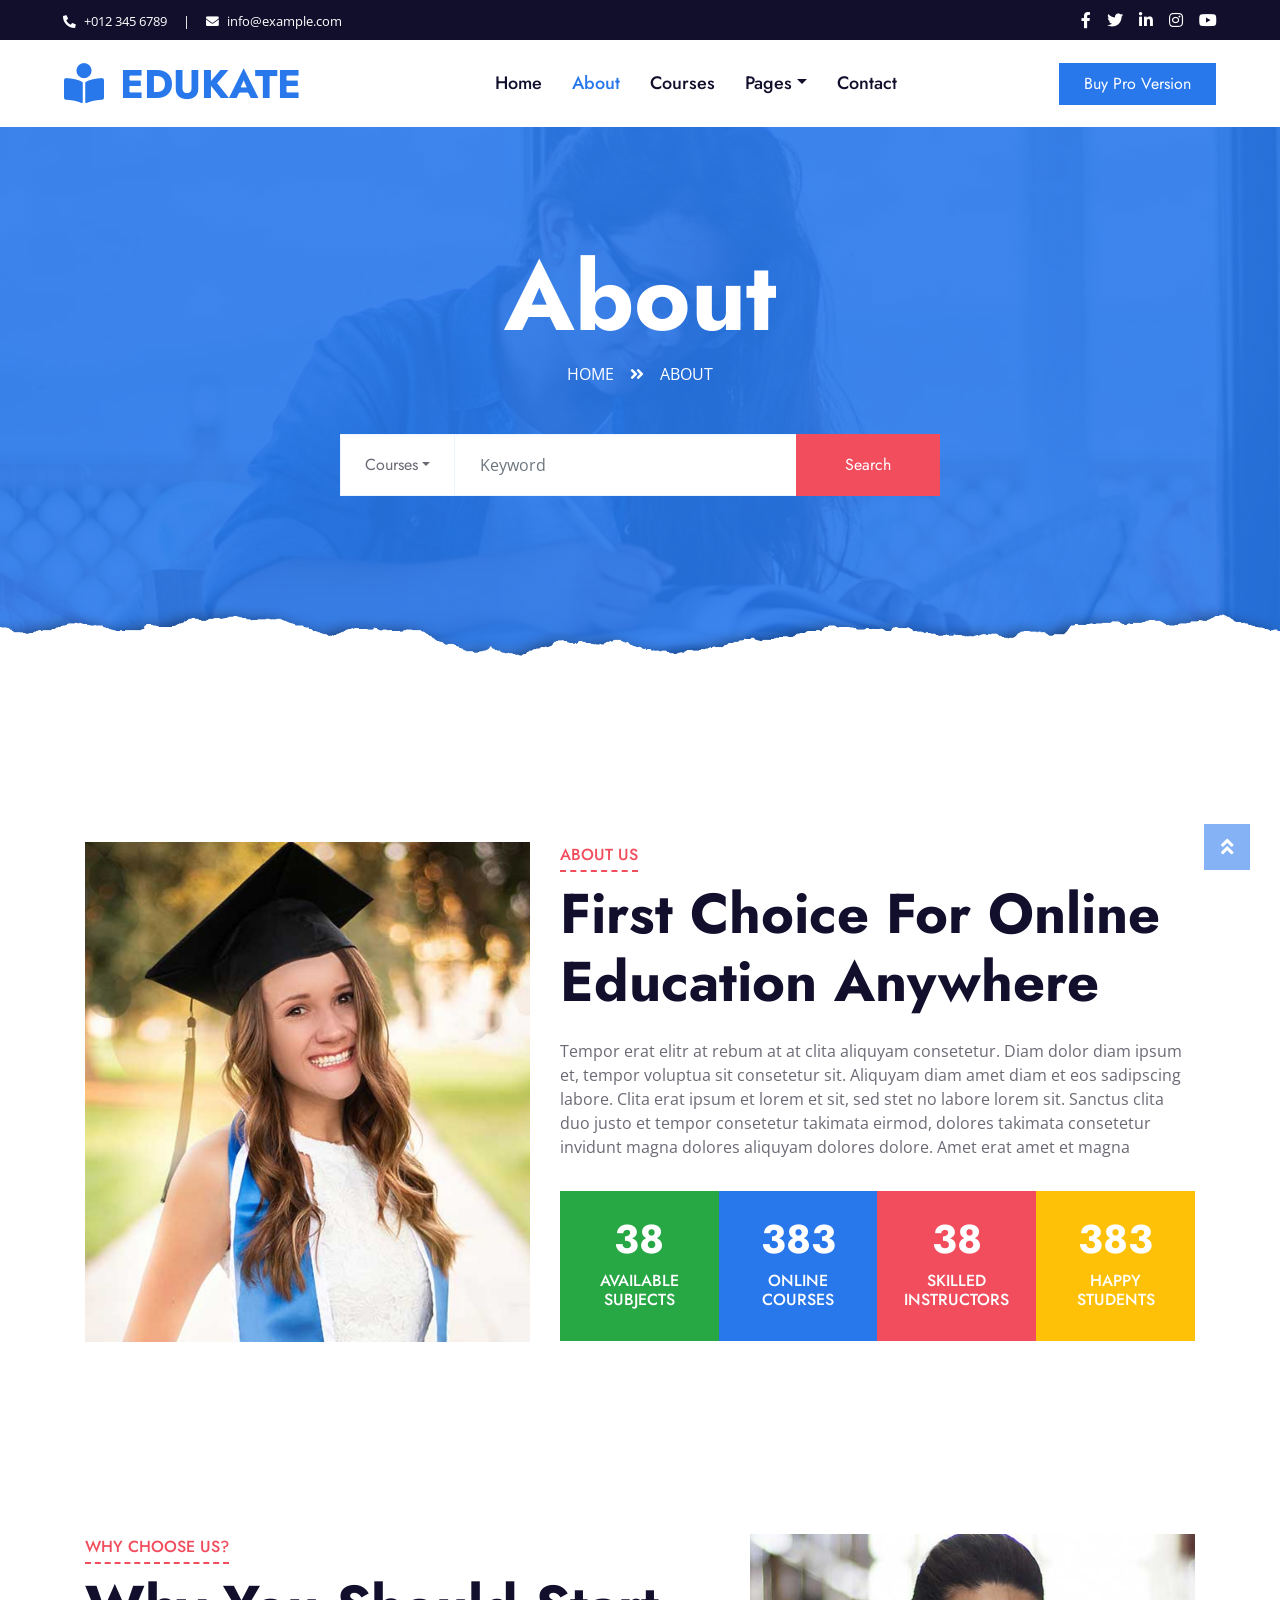
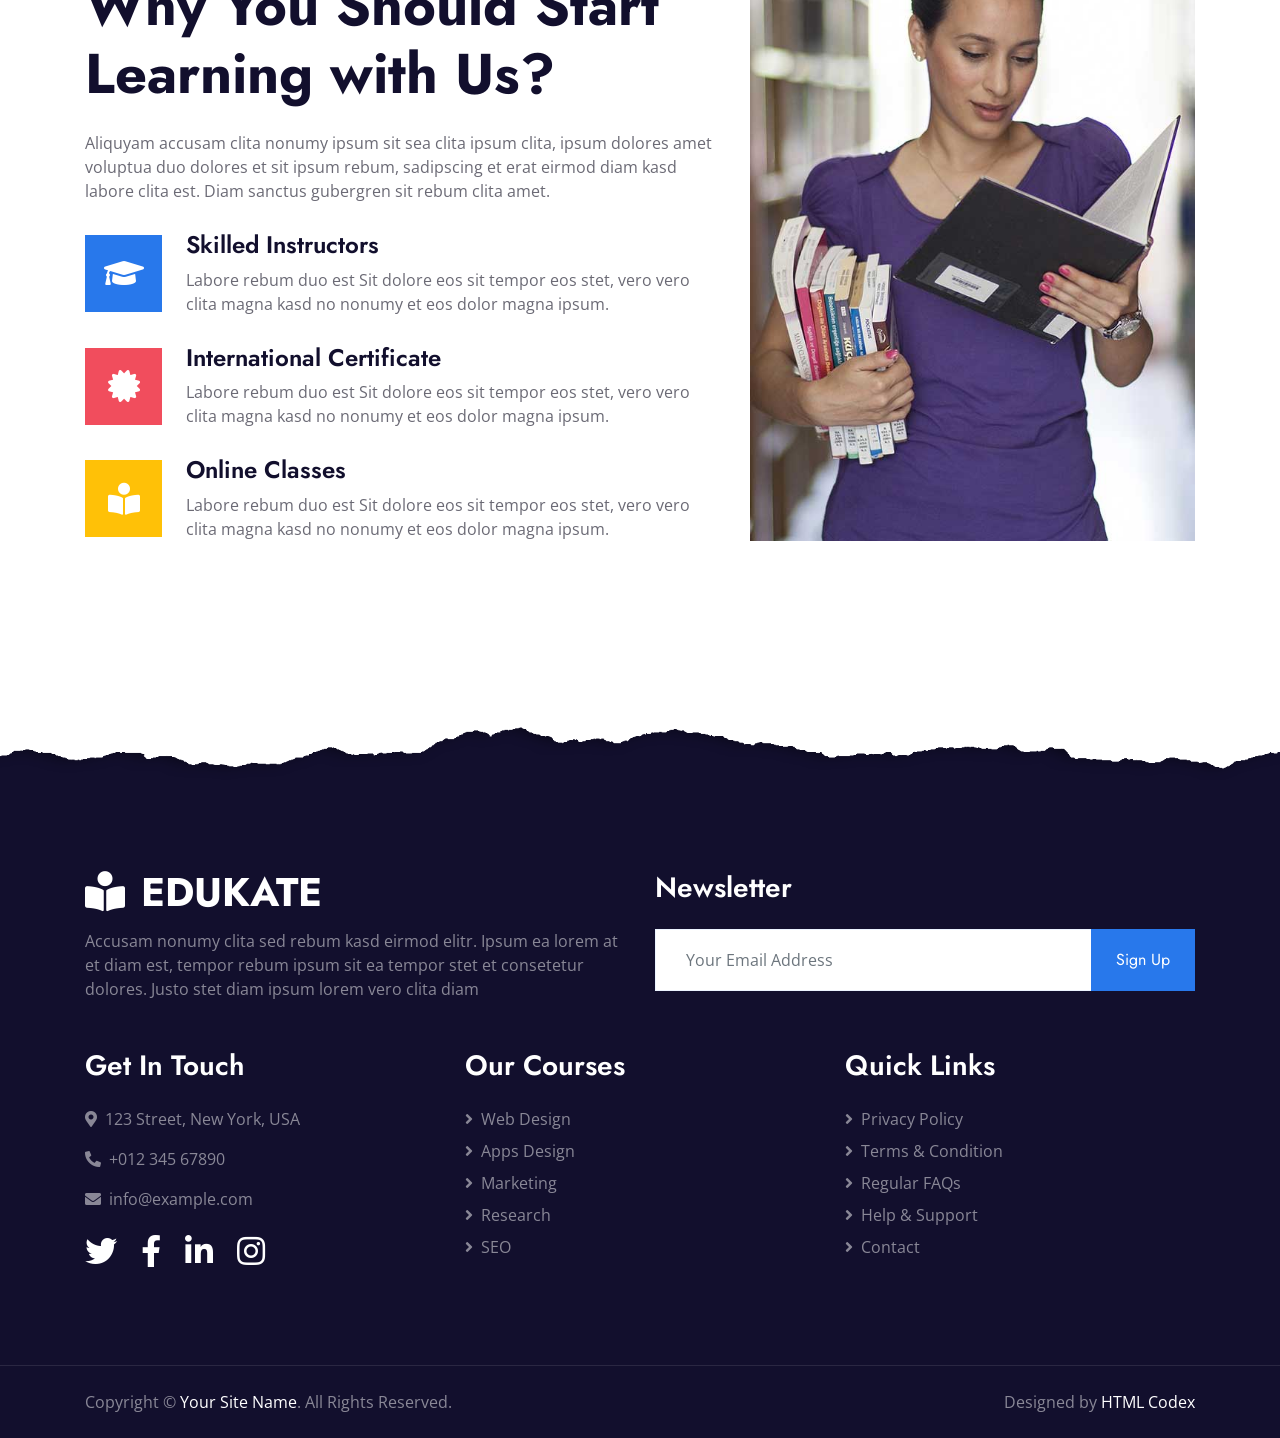
<file: uploads/themes/39/about.html>
<!DOCTYPE html>
<html lang="en">

<head>
    <meta charset="utf-8">
    <title>Edukate - Online Education Website Template</title>
    <meta content="width=device-width, initial-scale=1.0" name="viewport">
    <meta content="Free HTML Templates" name="keywords">
    <meta content="Free HTML Templates" name="description">

    <!-- Favicon -->
    <link href="img/favicon.ico" rel="icon">

    <!-- Google Web Fonts -->
    <link rel="preconnect" href="https://fonts.gstatic.com">
    <link href="https://fonts.googleapis.com/css2?family=Jost:wght@500;600;700&family=Open+Sans:wght@400;600&display=swap" rel="stylesheet"> 

    <!-- Font Awesome -->
    <link href="https://cdnjs.cloudflare.com/ajax/libs/font-awesome/5.10.0/css/all.min.css" rel="stylesheet">

    <!-- Libraries Stylesheet -->
    <link href="lib/owlcarousel/assets/owl.carousel.min.css" rel="stylesheet">

    <!-- Customized Bootstrap Stylesheet -->
    <link href="css/style.css" rel="stylesheet">
</head>

<body>
    <!-- Topbar Start -->
    <div class="container-fluid bg-dark">
        <div class="row py-2 px-lg-5">
            <div class="col-lg-6 text-center text-lg-left mb-2 mb-lg-0">
                <div class="d-inline-flex align-items-center text-white">
                    <small><i class="fa fa-phone-alt mr-2"></i>+012 345 6789</small>
                    <small class="px-3">|</small>
                    <small><i class="fa fa-envelope mr-2"></i>info@example.com</small>
                </div>
            </div>
            <div class="col-lg-6 text-center text-lg-right">
                <div class="d-inline-flex align-items-center">
                    <a class="text-white px-2" href="">
                        <i class="fab fa-facebook-f"></i>
                    </a>
                    <a class="text-white px-2" href="">
                        <i class="fab fa-twitter"></i>
                    </a>
                    <a class="text-white px-2" href="">
                        <i class="fab fa-linkedin-in"></i>
                    </a>
                    <a class="text-white px-2" href="">
                        <i class="fab fa-instagram"></i>
                    </a>
                    <a class="text-white pl-2" href="">
                        <i class="fab fa-youtube"></i>
                    </a>
                </div>
            </div>
        </div>
    </div>
    <!-- Topbar End -->


    <!-- Navbar Start -->
    <div class="container-fluid p-0">
        <nav class="navbar navbar-expand-lg bg-white navbar-light py-3 py-lg-0 px-lg-5">
            <a href="index.html" class="navbar-brand ml-lg-3">
                <h1 class="m-0 text-uppercase text-primary"><i class="fa fa-book-reader mr-3"></i>Edukate</h1>
            </a>
            <button type="button" class="navbar-toggler" data-toggle="collapse" data-target="#navbarCollapse">
                <span class="navbar-toggler-icon"></span>
            </button>
            <div class="collapse navbar-collapse justify-content-between px-lg-3" id="navbarCollapse">
                <div class="navbar-nav mx-auto py-0">
                    <a href="index.html" class="nav-item nav-link">Home</a>
                    <a href="about.html" class="nav-item nav-link active">About</a>
                    <a href="course.html" class="nav-item nav-link">Courses</a>
                    <div class="nav-item dropdown">
                        <a href="#" class="nav-link dropdown-toggle" data-toggle="dropdown">Pages</a>
                        <div class="dropdown-menu m-0">
                            <a href="feature.html" class="dropdown-item">Features</a>
                            <a href="team.html" class="dropdown-item">Instructors</a>
                            <a href="testimonial.html" class="dropdown-item">Testimonial</a>
                        </div>
                    </div>
                    <a href="contact.html" class="nav-item nav-link">Contact</a>
                </div>
                <a href="https://htmlcodex.com/downloading/?item=1574" class="btn btn-primary py-2 px-4 d-none d-lg-block">Buy Pro Version</a>
            </div>
        </nav>
    </div>
    <!-- Navbar End -->


    <!-- Header Start -->
    <div class="jumbotron jumbotron-fluid page-header position-relative overlay-bottom" style="margin-bottom: 90px;">
        <div class="container text-center py-5">
            <h1 class="text-white display-1">About</h1>
            <div class="d-inline-flex text-white mb-5">
                <p class="m-0 text-uppercase"><a class="text-white" href="">Home</a></p>
                <i class="fa fa-angle-double-right pt-1 px-3"></i>
                <p class="m-0 text-uppercase">About</p>
            </div>
            <div class="mx-auto mb-5" style="width: 100%; max-width: 600px;">
                <div class="input-group">
                    <div class="input-group-prepend">
                        <button class="btn btn-outline-light bg-white text-body px-4 dropdown-toggle" type="button" data-toggle="dropdown"
                            aria-haspopup="true" aria-expanded="false">Courses</button>
                        <div class="dropdown-menu">
                            <a class="dropdown-item" href="#">Courses 1</a>
                            <a class="dropdown-item" href="#">Courses 2</a>
                            <a class="dropdown-item" href="#">Courses 3</a>
                        </div>
                    </div>
                    <input type="text" class="form-control border-light" style="padding: 30px 25px;" placeholder="Keyword">
                    <div class="input-group-append">
                        <button class="btn btn-secondary px-4 px-lg-5">Search</button>
                    </div>
                </div>
            </div>
        </div>
    </div>
    <!-- Header End -->


    <!-- About Start -->
    <div class="container-fluid py-5">
        <div class="container py-5">
            <div class="row">
                <div class="col-lg-5 mb-5 mb-lg-0" style="min-height: 500px;">
                    <div class="position-relative h-100">
                        <img class="position-absolute w-100 h-100" src="img/about.jpg" style="object-fit: cover;">
                    </div>
                </div>
                <div class="col-lg-7">
                    <div class="section-title position-relative mb-4">
                        <h6 class="d-inline-block position-relative text-secondary text-uppercase pb-2">About Us</h6>
                        <h1 class="display-4">First Choice For Online Education Anywhere</h1>
                    </div>
                    <p>Tempor erat elitr at rebum at at clita aliquyam consetetur. Diam dolor diam ipsum et, tempor voluptua sit consetetur sit. Aliquyam diam amet diam et eos sadipscing labore. Clita erat ipsum et lorem et sit, sed stet no labore lorem sit. Sanctus clita duo justo et tempor consetetur takimata eirmod, dolores takimata consetetur invidunt magna dolores aliquyam dolores dolore. Amet erat amet et magna</p>
                    <div class="row pt-3 mx-0">
                        <div class="col-3 px-0">
                            <div class="bg-success text-center p-4">
                                <h1 class="text-white" data-toggle="counter-up">123</h1>
                                <h6 class="text-uppercase text-white">Available<span class="d-block">Subjects</span></h6>
                            </div>
                        </div>
                        <div class="col-3 px-0">
                            <div class="bg-primary text-center p-4">
                                <h1 class="text-white" data-toggle="counter-up">1234</h1>
                                <h6 class="text-uppercase text-white">Online<span class="d-block">Courses</span></h6>
                            </div>
                        </div>
                        <div class="col-3 px-0">
                            <div class="bg-secondary text-center p-4">
                                <h1 class="text-white" data-toggle="counter-up">123</h1>
                                <h6 class="text-uppercase text-white">Skilled<span class="d-block">Instructors</span></h6>
                            </div>
                        </div>
                        <div class="col-3 px-0">
                            <div class="bg-warning text-center p-4">
                                <h1 class="text-white" data-toggle="counter-up">1234</h1>
                                <h6 class="text-uppercase text-white">Happy<span class="d-block">Students</span></h6>
                            </div>
                        </div>
                    </div>
                </div>
            </div>
        </div>
    </div>
    <!-- About End -->


    <!-- Feature Start -->
    <div class="container-fluid py-5">
        <div class="container py-5">
            <div class="row">
                <div class="col-lg-7 mb-5 mb-lg-0">
                    <div class="section-title position-relative mb-4">
                        <h6 class="d-inline-block position-relative text-secondary text-uppercase pb-2">Why Choose Us?</h6>
                        <h1 class="display-4">Why You Should Start Learning with Us?</h1>
                    </div>
                    <p class="mb-4 pb-2">Aliquyam accusam clita nonumy ipsum sit sea clita ipsum clita, ipsum dolores amet voluptua duo dolores et sit ipsum rebum, sadipscing et erat eirmod diam kasd labore clita est. Diam sanctus gubergren sit rebum clita amet.</p>
                    <div class="d-flex mb-3">
                        <div class="btn-icon bg-primary mr-4">
                            <i class="fa fa-2x fa-graduation-cap text-white"></i>
                        </div>
                        <div class="mt-n1">
                            <h4>Skilled Instructors</h4>
                            <p>Labore rebum duo est Sit dolore eos sit tempor eos stet, vero vero clita magna kasd no nonumy et eos dolor magna ipsum.</p>
                        </div>
                    </div>
                    <div class="d-flex mb-3">
                        <div class="btn-icon bg-secondary mr-4">
                            <i class="fa fa-2x fa-certificate text-white"></i>
                        </div>
                        <div class="mt-n1">
                            <h4>International Certificate</h4>
                            <p>Labore rebum duo est Sit dolore eos sit tempor eos stet, vero vero clita magna kasd no nonumy et eos dolor magna ipsum.</p>
                        </div>
                    </div>
                    <div class="d-flex">
                        <div class="btn-icon bg-warning mr-4">
                            <i class="fa fa-2x fa-book-reader text-white"></i>
                        </div>
                        <div class="mt-n1">
                            <h4>Online Classes</h4>
                            <p class="m-0">Labore rebum duo est Sit dolore eos sit tempor eos stet, vero vero clita magna kasd no nonumy et eos dolor magna ipsum.</p>
                        </div>
                    </div>
                </div>
                <div class="col-lg-5" style="min-height: 500px;">
                    <div class="position-relative h-100">
                        <img class="position-absolute w-100 h-100" src="img/feature.jpg" style="object-fit: cover;">
                    </div>
                </div>
            </div>
        </div>
    </div>
    <!-- Feature Start -->


    <!-- Footer Start -->
    <div class="container-fluid position-relative overlay-top bg-dark text-white-50 py-5" style="margin-top: 90px;">
        <div class="container mt-5 pt-5">
            <div class="row">
                <div class="col-md-6 mb-5">
                    <a href="index.html" class="navbar-brand">
                        <h1 class="mt-n2 text-uppercase text-white"><i class="fa fa-book-reader mr-3"></i>Edukate</h1>
                    </a>
                    <p class="m-0">Accusam nonumy clita sed rebum kasd eirmod elitr. Ipsum ea lorem at et diam est, tempor rebum ipsum sit ea tempor stet et consetetur dolores. Justo stet diam ipsum lorem vero clita diam</p>
                </div>
                <div class="col-md-6 mb-5">
                    <h3 class="text-white mb-4">Newsletter</h3>
                    <div class="w-100">
                        <div class="input-group">
                            <input type="text" class="form-control border-light" style="padding: 30px;" placeholder="Your Email Address">
                            <div class="input-group-append">
                                <button class="btn btn-primary px-4">Sign Up</button>
                            </div>
                        </div>
                    </div>
                </div>
            </div>
            <div class="row">
                <div class="col-md-4 mb-5">
                    <h3 class="text-white mb-4">Get In Touch</h3>
                    <p><i class="fa fa-map-marker-alt mr-2"></i>123 Street, New York, USA</p>
                    <p><i class="fa fa-phone-alt mr-2"></i>+012 345 67890</p>
                    <p><i class="fa fa-envelope mr-2"></i>info@example.com</p>
                    <div class="d-flex justify-content-start mt-4">
                        <a class="text-white mr-4" href="#"><i class="fab fa-2x fa-twitter"></i></a>
                        <a class="text-white mr-4" href="#"><i class="fab fa-2x fa-facebook-f"></i></a>
                        <a class="text-white mr-4" href="#"><i class="fab fa-2x fa-linkedin-in"></i></a>
                        <a class="text-white" href="#"><i class="fab fa-2x fa-instagram"></i></a>
                    </div>
                </div>
                <div class="col-md-4 mb-5">
                    <h3 class="text-white mb-4">Our Courses</h3>
                    <div class="d-flex flex-column justify-content-start">
                        <a class="text-white-50 mb-2" href="#"><i class="fa fa-angle-right mr-2"></i>Web Design</a>
                        <a class="text-white-50 mb-2" href="#"><i class="fa fa-angle-right mr-2"></i>Apps Design</a>
                        <a class="text-white-50 mb-2" href="#"><i class="fa fa-angle-right mr-2"></i>Marketing</a>
                        <a class="text-white-50 mb-2" href="#"><i class="fa fa-angle-right mr-2"></i>Research</a>
                        <a class="text-white-50" href="#"><i class="fa fa-angle-right mr-2"></i>SEO</a>
                    </div>
                </div>
                <div class="col-md-4 mb-5">
                    <h3 class="text-white mb-4">Quick Links</h3>
                    <div class="d-flex flex-column justify-content-start">
                        <a class="text-white-50 mb-2" href="#"><i class="fa fa-angle-right mr-2"></i>Privacy Policy</a>
                        <a class="text-white-50 mb-2" href="#"><i class="fa fa-angle-right mr-2"></i>Terms & Condition</a>
                        <a class="text-white-50 mb-2" href="#"><i class="fa fa-angle-right mr-2"></i>Regular FAQs</a>
                        <a class="text-white-50 mb-2" href="#"><i class="fa fa-angle-right mr-2"></i>Help & Support</a>
                        <a class="text-white-50" href="#"><i class="fa fa-angle-right mr-2"></i>Contact</a>
                    </div>
                </div>
            </div>
        </div>
    </div>
    <div class="container-fluid bg-dark text-white-50 border-top py-4" style="border-color: rgba(256, 256, 256, .1) !important;">
        <div class="container">
            <div class="row">
                <div class="col-md-6 text-center text-md-left mb-3 mb-md-0">
                    <p class="m-0">Copyright &copy; <a class="text-white" href="#">Your Site Name</a>. All Rights Reserved.
                    </p>
                </div>
                <div class="col-md-6 text-center text-md-right">
                    <!--/*** The author’s attribution link must remain intact in the template. ***/-->
                    <!--/*** If you wish to remove this credit link, please purchase the Pro Version . ***/-->
                    <p class="m-0">Designed by <a class="text-white" href="https://htmlcodex.com">HTML Codex</a></p>
                </div>
            </div>
        </div>
    </div>
    <!-- Footer End -->


    <!-- Back to Top -->
    <a href="#" class="btn btn-lg btn-primary rounded-0 btn-lg-square back-to-top"><i class="fa fa-angle-double-up"></i></a>


    <!-- JavaScript Libraries -->
    <script src="https://code.jquery.com/jquery-3.4.1.min.js"></script>
    <script src="https://stackpath.bootstrapcdn.com/bootstrap/4.4.1/js/bootstrap.bundle.min.js"></script>
    <script src="lib/easing/easing.min.js"></script>
    <script src="lib/waypoints/waypoints.min.js"></script>
    <script src="lib/counterup/counterup.min.js"></script>
    <script src="lib/owlcarousel/owl.carousel.min.js"></script>

    <!-- Template Javascript -->
    <script src="js/main.js"></script>
</body>

</html>
</file>
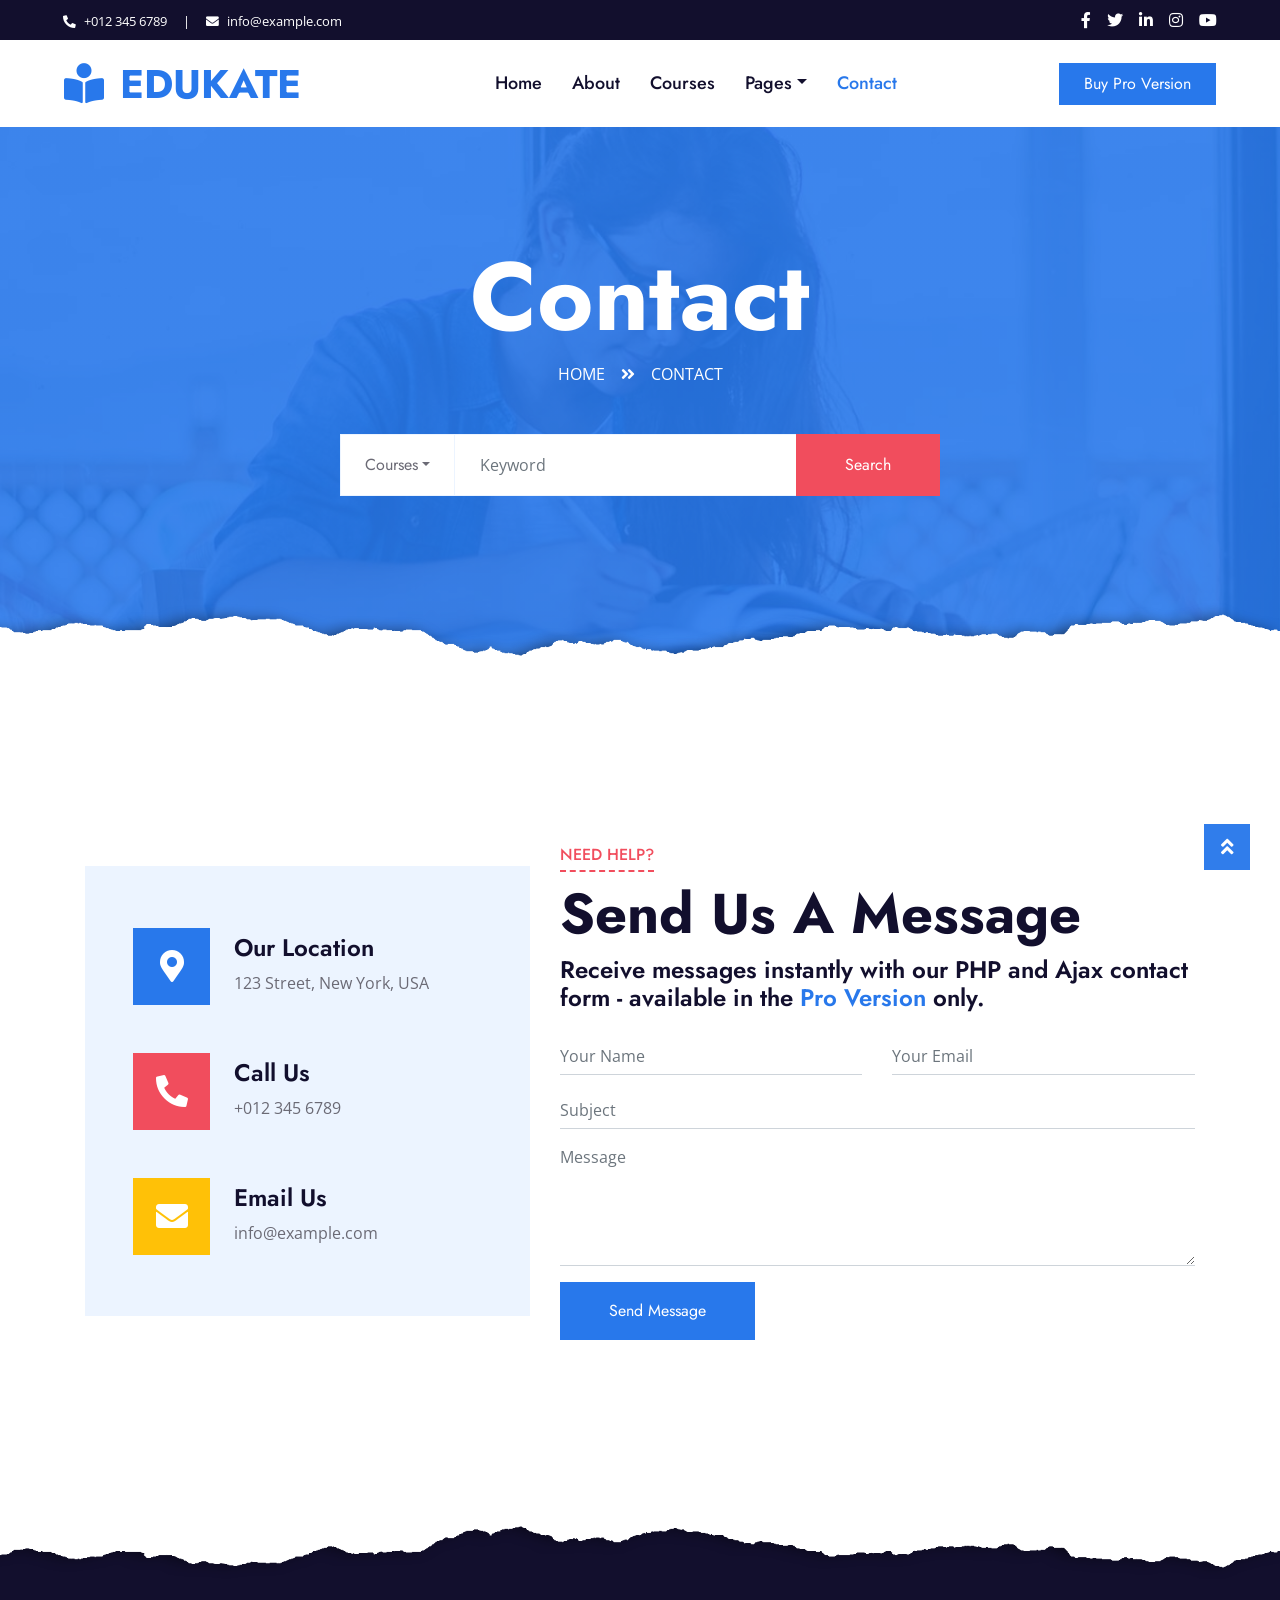
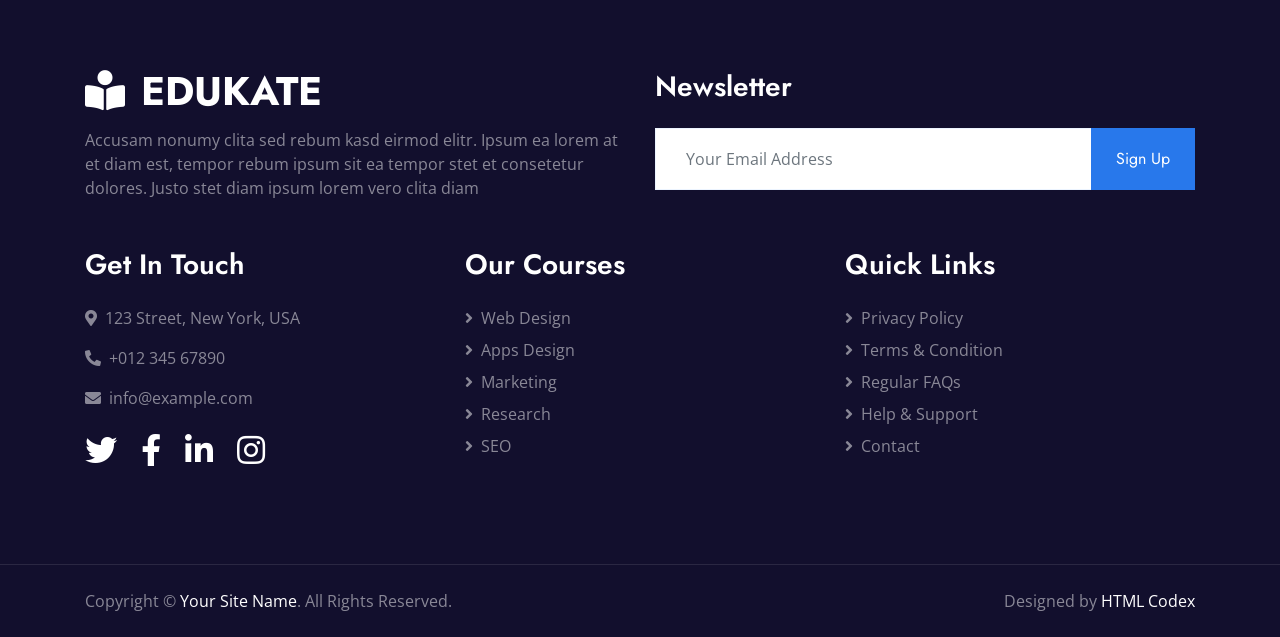
<file: uploads/themes/39/contact.html>
<!DOCTYPE html>
<html lang="en">

<head>
    <meta charset="utf-8">
    <title>Edukate - Online Education Website Template</title>
    <meta content="width=device-width, initial-scale=1.0" name="viewport">
    <meta content="Free HTML Templates" name="keywords">
    <meta content="Free HTML Templates" name="description">

    <!-- Favicon -->
    <link href="img/favicon.ico" rel="icon">

    <!-- Google Web Fonts -->
    <link rel="preconnect" href="https://fonts.gstatic.com">
    <link href="https://fonts.googleapis.com/css2?family=Jost:wght@500;600;700&family=Open+Sans:wght@400;600&display=swap" rel="stylesheet"> 

    <!-- Font Awesome -->
    <link href="https://cdnjs.cloudflare.com/ajax/libs/font-awesome/5.10.0/css/all.min.css" rel="stylesheet">

    <!-- Libraries Stylesheet -->
    <link href="lib/owlcarousel/assets/owl.carousel.min.css" rel="stylesheet">

    <!-- Customized Bootstrap Stylesheet -->
    <link href="css/style.css" rel="stylesheet">
</head>

<body>
    <!-- Topbar Start -->
    <div class="container-fluid bg-dark">
        <div class="row py-2 px-lg-5">
            <div class="col-lg-6 text-center text-lg-left mb-2 mb-lg-0">
                <div class="d-inline-flex align-items-center text-white">
                    <small><i class="fa fa-phone-alt mr-2"></i>+012 345 6789</small>
                    <small class="px-3">|</small>
                    <small><i class="fa fa-envelope mr-2"></i>info@example.com</small>
                </div>
            </div>
            <div class="col-lg-6 text-center text-lg-right">
                <div class="d-inline-flex align-items-center">
                    <a class="text-white px-2" href="">
                        <i class="fab fa-facebook-f"></i>
                    </a>
                    <a class="text-white px-2" href="">
                        <i class="fab fa-twitter"></i>
                    </a>
                    <a class="text-white px-2" href="">
                        <i class="fab fa-linkedin-in"></i>
                    </a>
                    <a class="text-white px-2" href="">
                        <i class="fab fa-instagram"></i>
                    </a>
                    <a class="text-white pl-2" href="">
                        <i class="fab fa-youtube"></i>
                    </a>
                </div>
            </div>
        </div>
    </div>
    <!-- Topbar End -->


    <!-- Navbar Start -->
    <div class="container-fluid p-0">
        <nav class="navbar navbar-expand-lg bg-white navbar-light py-3 py-lg-0 px-lg-5">
            <a href="index.html" class="navbar-brand ml-lg-3">
                <h1 class="m-0 text-uppercase text-primary"><i class="fa fa-book-reader mr-3"></i>Edukate</h1>
            </a>
            <button type="button" class="navbar-toggler" data-toggle="collapse" data-target="#navbarCollapse">
                <span class="navbar-toggler-icon"></span>
            </button>
            <div class="collapse navbar-collapse justify-content-between px-lg-3" id="navbarCollapse">
                <div class="navbar-nav mx-auto py-0">
                    <a href="index.html" class="nav-item nav-link">Home</a>
                    <a href="about.html" class="nav-item nav-link">About</a>
                    <a href="course.html" class="nav-item nav-link">Courses</a>
                    <div class="nav-item dropdown">
                        <a href="#" class="nav-link dropdown-toggle" data-toggle="dropdown">Pages</a>
                        <div class="dropdown-menu m-0">
                            <a href="feature.html" class="dropdown-item">Features</a>
                            <a href="team.html" class="dropdown-item">Instructors</a>
                            <a href="testimonial.html" class="dropdown-item">Testimonial</a>
                        </div>
                    </div>
                    <a href="contact.html" class="nav-item nav-link active">Contact</a>
                </div>
                <a href="https://htmlcodex.com/downloading/?item=1574" class="btn btn-primary py-2 px-4 d-none d-lg-block">Buy Pro Version</a>
            </div>
        </nav>
    </div>
    <!-- Navbar End -->


    <!-- Header Start -->
    <div class="jumbotron jumbotron-fluid page-header position-relative overlay-bottom" style="margin-bottom: 90px;">
        <div class="container text-center py-5">
            <h1 class="text-white display-1">Contact</h1>
            <div class="d-inline-flex text-white mb-5">
                <p class="m-0 text-uppercase"><a class="text-white" href="">Home</a></p>
                <i class="fa fa-angle-double-right pt-1 px-3"></i>
                <p class="m-0 text-uppercase">Contact</p>
            </div>
            <div class="mx-auto mb-5" style="width: 100%; max-width: 600px;">
                <div class="input-group">
                    <div class="input-group-prepend">
                        <button class="btn btn-outline-light bg-white text-body px-4 dropdown-toggle" type="button" data-toggle="dropdown"
                            aria-haspopup="true" aria-expanded="false">Courses</button>
                        <div class="dropdown-menu">
                            <a class="dropdown-item" href="#">Courses 1</a>
                            <a class="dropdown-item" href="#">Courses 2</a>
                            <a class="dropdown-item" href="#">Courses 3</a>
                        </div>
                    </div>
                    <input type="text" class="form-control border-light" style="padding: 30px 25px;" placeholder="Keyword">
                    <div class="input-group-append">
                        <button class="btn btn-secondary px-4 px-lg-5">Search</button>
                    </div>
                </div>
            </div>
        </div>
    </div>
    <!-- Header End -->


    <!-- Contact Start -->
    <div class="container-fluid py-5">
        <div class="container py-5">
            <div class="row align-items-center">
                <div class="col-lg-5 mb-5 mb-lg-0">
                    <div class="bg-light d-flex flex-column justify-content-center px-5" style="height: 450px;">
                        <div class="d-flex align-items-center mb-5">
                            <div class="btn-icon bg-primary mr-4">
                                <i class="fa fa-2x fa-map-marker-alt text-white"></i>
                            </div>
                            <div class="mt-n1">
                                <h4>Our Location</h4>
                                <p class="m-0">123 Street, New York, USA</p>
                            </div>
                        </div>
                        <div class="d-flex align-items-center mb-5">
                            <div class="btn-icon bg-secondary mr-4">
                                <i class="fa fa-2x fa-phone-alt text-white"></i>
                            </div>
                            <div class="mt-n1">
                                <h4>Call Us</h4>
                                <p class="m-0">+012 345 6789</p>
                            </div>
                        </div>
                        <div class="d-flex align-items-center">
                            <div class="btn-icon bg-warning mr-4">
                                <i class="fa fa-2x fa-envelope text-white"></i>
                            </div>
                            <div class="mt-n1">
                                <h4>Email Us</h4>
                                <p class="m-0">info@example.com</p>
                            </div>
                        </div>
                    </div>
                </div>
                <div class="col-lg-7">
                    <div class="section-title position-relative mb-4">
                        <h6 class="d-inline-block position-relative text-secondary text-uppercase pb-2">Need Help?</h6>
                        <h1 class="display-4">Send Us A Message</h1>
                        <h4 class="mb-4">Receive messages instantly with our PHP and Ajax contact form - available in the <a href="https://htmlcodex.com/downloading/?item=1574">Pro Version</a> only.</h4>
                    </div>
                    <div class="contact-form">
                        <form>
                            <div class="row">
                                <div class="col-6 form-group">
                                    <input type="text" class="form-control border-top-0 border-right-0 border-left-0 p-0" placeholder="Your Name">
                                </div>
                                <div class="col-6 form-group">
                                    <input type="email" class="form-control border-top-0 border-right-0 border-left-0 p-0" placeholder="Your Email">
                                </div>
                            </div>
                            <div class="form-group">
                                <input type="text" class="form-control border-top-0 border-right-0 border-left-0 p-0" placeholder="Subject">
                            </div>
                            <div class="form-group">
                                <textarea class="form-control border-top-0 border-right-0 border-left-0 p-0" rows="5" placeholder="Message"></textarea>
                            </div>
                            <div>
                                <button class="btn btn-primary py-3 px-5" type="submit">Send Message</button>
                            </div>
                        </form>
                    </div>
                </div>
            </div>
        </div>
    </div>
    <!-- Contact End -->


    <!-- Footer Start -->
    <div class="container-fluid position-relative overlay-top bg-dark text-white-50 py-5" style="margin-top: 90px;">
        <div class="container mt-5 pt-5">
            <div class="row">
                <div class="col-md-6 mb-5">
                    <a href="index.html" class="navbar-brand">
                        <h1 class="mt-n2 text-uppercase text-white"><i class="fa fa-book-reader mr-3"></i>Edukate</h1>
                    </a>
                    <p class="m-0">Accusam nonumy clita sed rebum kasd eirmod elitr. Ipsum ea lorem at et diam est, tempor rebum ipsum sit ea tempor stet et consetetur dolores. Justo stet diam ipsum lorem vero clita diam</p>
                </div>
                <div class="col-md-6 mb-5">
                    <h3 class="text-white mb-4">Newsletter</h3>
                    <div class="w-100">
                        <div class="input-group">
                            <input type="text" class="form-control border-light" style="padding: 30px;" placeholder="Your Email Address">
                            <div class="input-group-append">
                                <button class="btn btn-primary px-4">Sign Up</button>
                            </div>
                        </div>
                    </div>
                </div>
            </div>
            <div class="row">
                <div class="col-md-4 mb-5">
                    <h3 class="text-white mb-4">Get In Touch</h3>
                    <p><i class="fa fa-map-marker-alt mr-2"></i>123 Street, New York, USA</p>
                    <p><i class="fa fa-phone-alt mr-2"></i>+012 345 67890</p>
                    <p><i class="fa fa-envelope mr-2"></i>info@example.com</p>
                    <div class="d-flex justify-content-start mt-4">
                        <a class="text-white mr-4" href="#"><i class="fab fa-2x fa-twitter"></i></a>
                        <a class="text-white mr-4" href="#"><i class="fab fa-2x fa-facebook-f"></i></a>
                        <a class="text-white mr-4" href="#"><i class="fab fa-2x fa-linkedin-in"></i></a>
                        <a class="text-white" href="#"><i class="fab fa-2x fa-instagram"></i></a>
                    </div>
                </div>
                <div class="col-md-4 mb-5">
                    <h3 class="text-white mb-4">Our Courses</h3>
                    <div class="d-flex flex-column justify-content-start">
                        <a class="text-white-50 mb-2" href="#"><i class="fa fa-angle-right mr-2"></i>Web Design</a>
                        <a class="text-white-50 mb-2" href="#"><i class="fa fa-angle-right mr-2"></i>Apps Design</a>
                        <a class="text-white-50 mb-2" href="#"><i class="fa fa-angle-right mr-2"></i>Marketing</a>
                        <a class="text-white-50 mb-2" href="#"><i class="fa fa-angle-right mr-2"></i>Research</a>
                        <a class="text-white-50" href="#"><i class="fa fa-angle-right mr-2"></i>SEO</a>
                    </div>
                </div>
                <div class="col-md-4 mb-5">
                    <h3 class="text-white mb-4">Quick Links</h3>
                    <div class="d-flex flex-column justify-content-start">
                        <a class="text-white-50 mb-2" href="#"><i class="fa fa-angle-right mr-2"></i>Privacy Policy</a>
                        <a class="text-white-50 mb-2" href="#"><i class="fa fa-angle-right mr-2"></i>Terms & Condition</a>
                        <a class="text-white-50 mb-2" href="#"><i class="fa fa-angle-right mr-2"></i>Regular FAQs</a>
                        <a class="text-white-50 mb-2" href="#"><i class="fa fa-angle-right mr-2"></i>Help & Support</a>
                        <a class="text-white-50" href="#"><i class="fa fa-angle-right mr-2"></i>Contact</a>
                    </div>
                </div>
            </div>
        </div>
    </div>
    <div class="container-fluid bg-dark text-white-50 border-top py-4" style="border-color: rgba(256, 256, 256, .1) !important;">
        <div class="container">
            <div class="row">
                <div class="col-md-6 text-center text-md-left mb-3 mb-md-0">
                    <p class="m-0">Copyright &copy; <a class="text-white" href="#">Your Site Name</a>. All Rights Reserved.
                    </p>
                </div>
                <div class="col-md-6 text-center text-md-right">
                    <!--/*** The author’s attribution link must remain intact in the template. ***/-->
                    <!--/*** If you wish to remove this credit link, please purchase the Pro Version . ***/-->
                    <p class="m-0">Designed by <a class="text-white" href="https://htmlcodex.com">HTML Codex</a></p>
                </div>
            </div>
        </div>
    </div>
    <!-- Footer End -->


    <!-- Back to Top -->
    <a href="#" class="btn btn-lg btn-primary rounded-0 btn-lg-square back-to-top"><i class="fa fa-angle-double-up"></i></a>


    <!-- JavaScript Libraries -->
    <script src="https://code.jquery.com/jquery-3.4.1.min.js"></script>
    <script src="https://stackpath.bootstrapcdn.com/bootstrap/4.4.1/js/bootstrap.bundle.min.js"></script>
    <script src="lib/easing/easing.min.js"></script>
    <script src="lib/waypoints/waypoints.min.js"></script>
    <script src="lib/counterup/counterup.min.js"></script>
    <script src="lib/owlcarousel/owl.carousel.min.js"></script>

    <!-- Template Javascript -->
    <script src="js/main.js"></script>
</body>

</html>
</file>
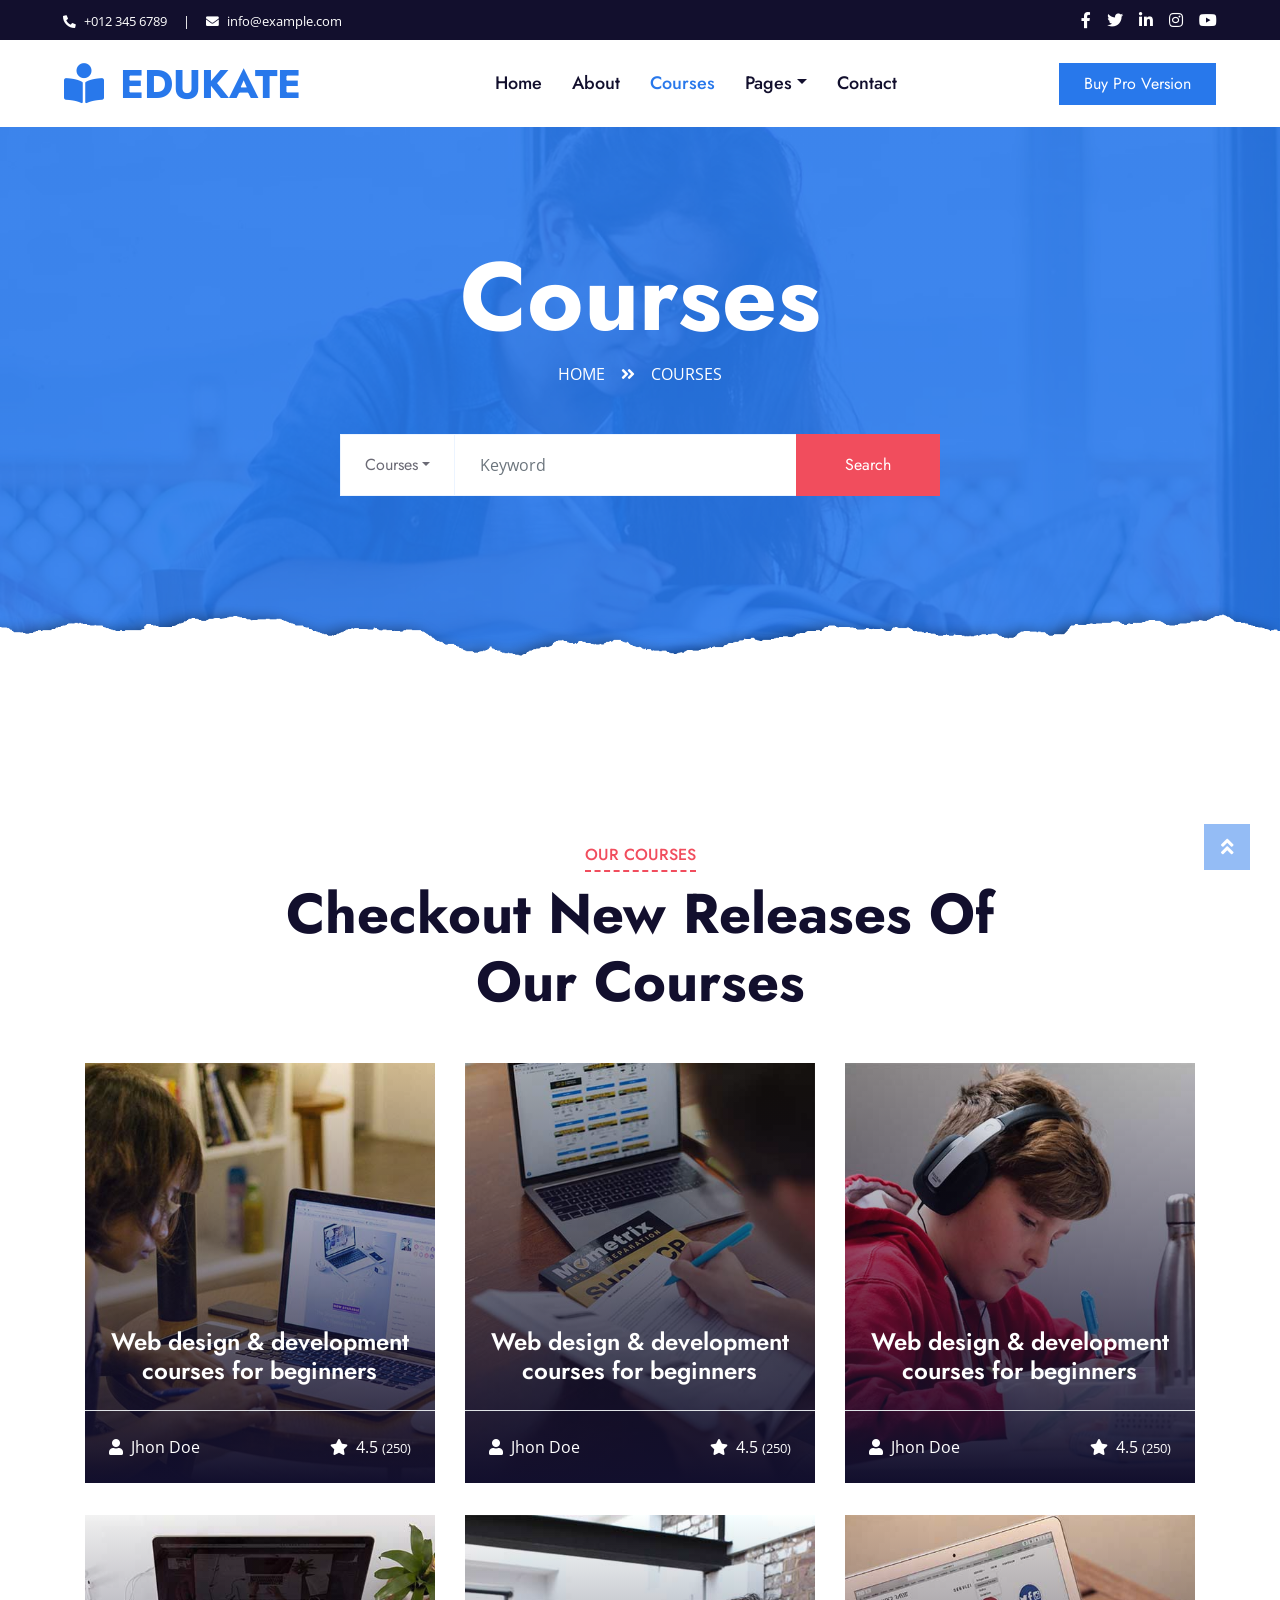
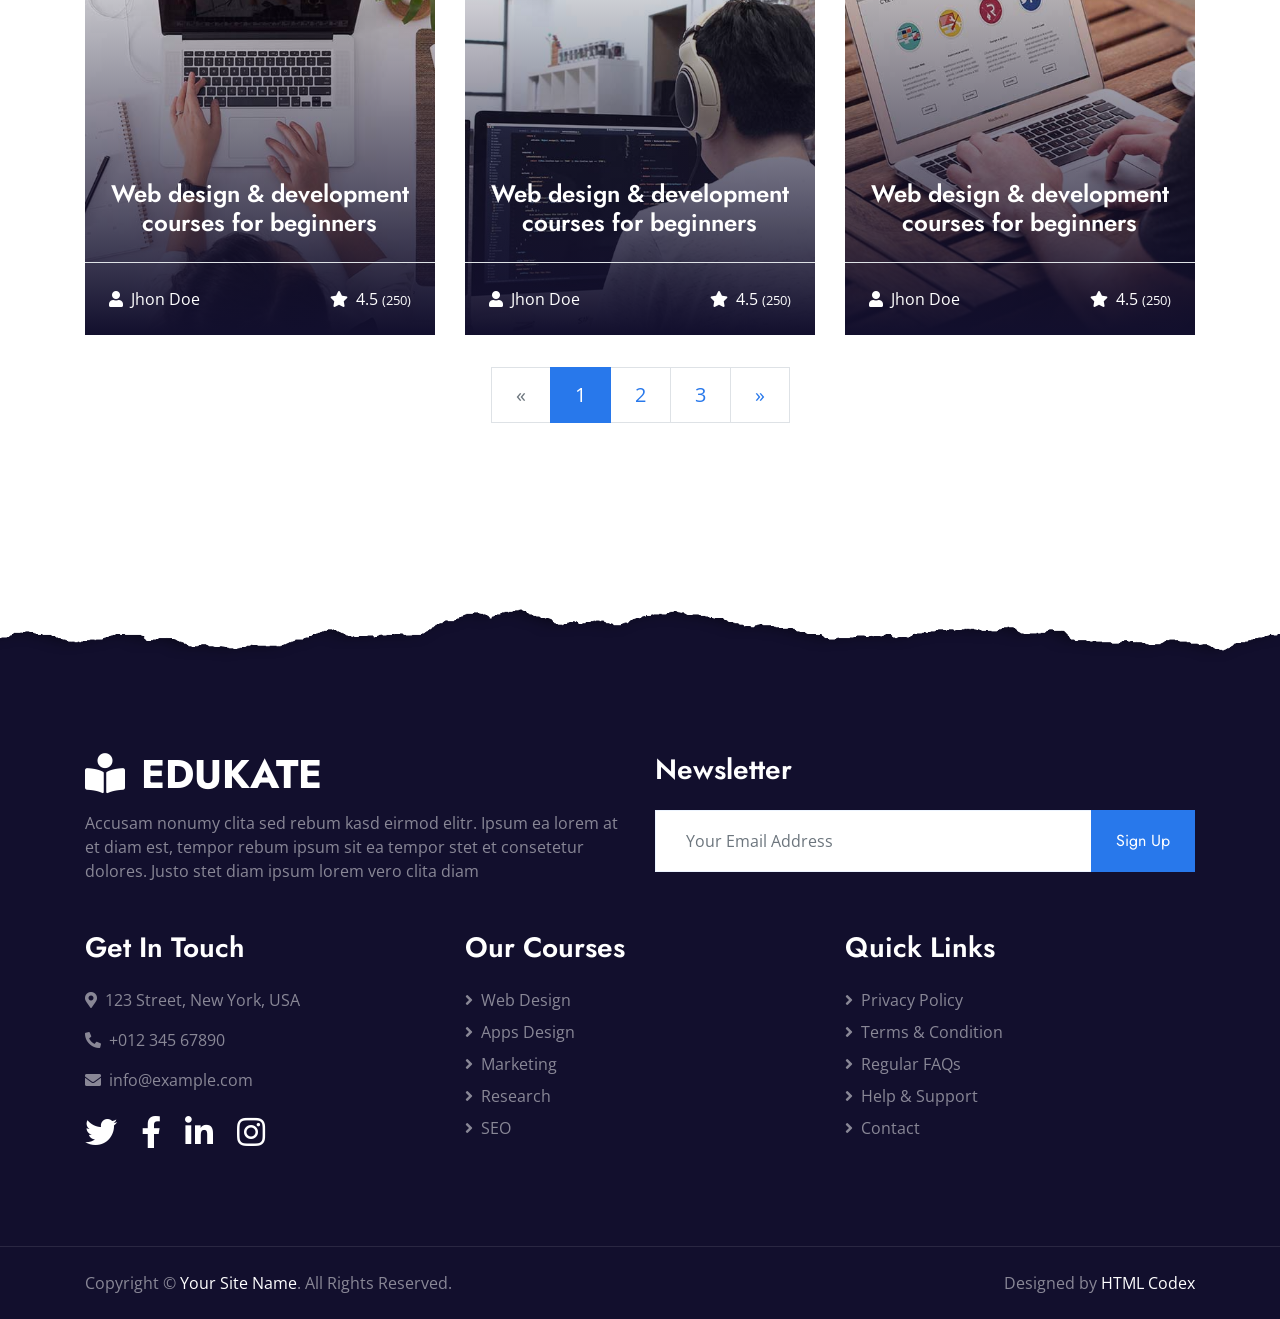
<file: uploads/themes/39/course.html>
<!DOCTYPE html>
<html lang="en">

<head>
    <meta charset="utf-8">
    <title>Edukate - Online Education Website Template</title>
    <meta content="width=device-width, initial-scale=1.0" name="viewport">
    <meta content="Free HTML Templates" name="keywords">
    <meta content="Free HTML Templates" name="description">

    <!-- Favicon -->
    <link href="img/favicon.ico" rel="icon">

    <!-- Google Web Fonts -->
    <link rel="preconnect" href="https://fonts.gstatic.com">
    <link href="https://fonts.googleapis.com/css2?family=Jost:wght@500;600;700&family=Open+Sans:wght@400;600&display=swap" rel="stylesheet"> 

    <!-- Font Awesome -->
    <link href="https://cdnjs.cloudflare.com/ajax/libs/font-awesome/5.10.0/css/all.min.css" rel="stylesheet">

    <!-- Libraries Stylesheet -->
    <link href="lib/owlcarousel/assets/owl.carousel.min.css" rel="stylesheet">

    <!-- Customized Bootstrap Stylesheet -->
    <link href="css/style.css" rel="stylesheet">
</head>

<body>
    <!-- Topbar Start -->
    <div class="container-fluid bg-dark">
        <div class="row py-2 px-lg-5">
            <div class="col-lg-6 text-center text-lg-left mb-2 mb-lg-0">
                <div class="d-inline-flex align-items-center text-white">
                    <small><i class="fa fa-phone-alt mr-2"></i>+012 345 6789</small>
                    <small class="px-3">|</small>
                    <small><i class="fa fa-envelope mr-2"></i>info@example.com</small>
                </div>
            </div>
            <div class="col-lg-6 text-center text-lg-right">
                <div class="d-inline-flex align-items-center">
                    <a class="text-white px-2" href="">
                        <i class="fab fa-facebook-f"></i>
                    </a>
                    <a class="text-white px-2" href="">
                        <i class="fab fa-twitter"></i>
                    </a>
                    <a class="text-white px-2" href="">
                        <i class="fab fa-linkedin-in"></i>
                    </a>
                    <a class="text-white px-2" href="">
                        <i class="fab fa-instagram"></i>
                    </a>
                    <a class="text-white pl-2" href="">
                        <i class="fab fa-youtube"></i>
                    </a>
                </div>
            </div>
        </div>
    </div>
    <!-- Topbar End -->


    <!-- Navbar Start -->
    <div class="container-fluid p-0">
        <nav class="navbar navbar-expand-lg bg-white navbar-light py-3 py-lg-0 px-lg-5">
            <a href="index.html" class="navbar-brand ml-lg-3">
                <h1 class="m-0 text-uppercase text-primary"><i class="fa fa-book-reader mr-3"></i>Edukate</h1>
            </a>
            <button type="button" class="navbar-toggler" data-toggle="collapse" data-target="#navbarCollapse">
                <span class="navbar-toggler-icon"></span>
            </button>
            <div class="collapse navbar-collapse justify-content-between px-lg-3" id="navbarCollapse">
                <div class="navbar-nav mx-auto py-0">
                    <a href="index.html" class="nav-item nav-link">Home</a>
                    <a href="about.html" class="nav-item nav-link">About</a>
                    <a href="course.html" class="nav-item nav-link active">Courses</a>
                    <div class="nav-item dropdown">
                        <a href="#" class="nav-link dropdown-toggle" data-toggle="dropdown">Pages</a>
                        <div class="dropdown-menu m-0">
                            <a href="feature.html" class="dropdown-item">Features</a>
                            <a href="team.html" class="dropdown-item">Instructors</a>
                            <a href="testimonial.html" class="dropdown-item">Testimonial</a>
                        </div>
                    </div>
                    <a href="contact.html" class="nav-item nav-link">Contact</a>
                </div>
                <a href="https://htmlcodex.com/downloading/?item=1574" class="btn btn-primary py-2 px-4 d-none d-lg-block">Buy Pro Version</a>
            </div>
        </nav>
    </div>
    <!-- Navbar End -->


    <!-- Header Start -->
    <div class="jumbotron jumbotron-fluid page-header position-relative overlay-bottom" style="margin-bottom: 90px;">
        <div class="container text-center py-5">
            <h1 class="text-white display-1">Courses</h1>
            <div class="d-inline-flex text-white mb-5">
                <p class="m-0 text-uppercase"><a class="text-white" href="">Home</a></p>
                <i class="fa fa-angle-double-right pt-1 px-3"></i>
                <p class="m-0 text-uppercase">Courses</p>
            </div>
            <div class="mx-auto mb-5" style="width: 100%; max-width: 600px;">
                <div class="input-group">
                    <div class="input-group-prepend">
                        <button class="btn btn-outline-light bg-white text-body px-4 dropdown-toggle" type="button" data-toggle="dropdown"
                            aria-haspopup="true" aria-expanded="false">Courses</button>
                        <div class="dropdown-menu">
                            <a class="dropdown-item" href="#">Courses 1</a>
                            <a class="dropdown-item" href="#">Courses 2</a>
                            <a class="dropdown-item" href="#">Courses 3</a>
                        </div>
                    </div>
                    <input type="text" class="form-control border-light" style="padding: 30px 25px;" placeholder="Keyword">
                    <div class="input-group-append">
                        <button class="btn btn-secondary px-4 px-lg-5">Search</button>
                    </div>
                </div>
            </div>
        </div>
    </div>
    <!-- Header End -->


    <!-- Courses Start -->
    <div class="container-fluid py-5">
        <div class="container py-5">
            <div class="row mx-0 justify-content-center">
                <div class="col-lg-8">
                    <div class="section-title text-center position-relative mb-5">
                        <h6 class="d-inline-block position-relative text-secondary text-uppercase pb-2">Our Courses</h6>
                        <h1 class="display-4">Checkout New Releases Of Our Courses</h1>
                    </div>
                </div>
            </div>
            <div class="row">
                <div class="col-lg-4 col-md-6 pb-4">
                    <a class="courses-list-item position-relative d-block overflow-hidden mb-2" href="detail.html">
                        <img class="img-fluid" src="img/courses-1.jpg" alt="">
                        <div class="courses-text">
                            <h4 class="text-center text-white px-3">Web design & development courses for
                                beginners</h4>
                            <div class="border-top w-100 mt-3">
                                <div class="d-flex justify-content-between p-4">
                                    <span class="text-white"><i class="fa fa-user mr-2"></i>Jhon Doe</span>
                                    <span class="text-white"><i class="fa fa-star mr-2"></i>4.5
                                        <small>(250)</small></span>
                                </div>
                            </div>
                        </div>
                    </a>
                </div>
                <div class="col-lg-4 col-md-6 pb-4">
                    <a class="courses-list-item position-relative d-block overflow-hidden mb-2" href="detail.html">
                        <img class="img-fluid" src="img/courses-2.jpg" alt="">
                        <div class="courses-text">
                            <h4 class="text-center text-white px-3">Web design & development courses for
                                beginners</h4>
                            <div class="border-top w-100 mt-3">
                                <div class="d-flex justify-content-between p-4">
                                    <span class="text-white"><i class="fa fa-user mr-2"></i>Jhon Doe</span>
                                    <span class="text-white"><i class="fa fa-star mr-2"></i>4.5
                                        <small>(250)</small></span>
                                </div>
                            </div>
                        </div>
                    </a>
                </div>
                <div class="col-lg-4 col-md-6 pb-4">
                    <a class="courses-list-item position-relative d-block overflow-hidden mb-2" href="detail.html">
                        <img class="img-fluid" src="img/courses-3.jpg" alt="">
                        <div class="courses-text">
                            <h4 class="text-center text-white px-3">Web design & development courses for
                                beginners</h4>
                            <div class="border-top w-100 mt-3">
                                <div class="d-flex justify-content-between p-4">
                                    <span class="text-white"><i class="fa fa-user mr-2"></i>Jhon Doe</span>
                                    <span class="text-white"><i class="fa fa-star mr-2"></i>4.5
                                        <small>(250)</small></span>
                                </div>
                            </div>
                        </div>
                    </a>
                </div>
                <div class="col-lg-4 col-md-6 pb-4">
                    <a class="courses-list-item position-relative d-block overflow-hidden mb-2" href="detail.html">
                        <img class="img-fluid" src="img/courses-4.jpg" alt="">
                        <div class="courses-text">
                            <h4 class="text-center text-white px-3">Web design & development courses for
                                beginners</h4>
                            <div class="border-top w-100 mt-3">
                                <div class="d-flex justify-content-between p-4">
                                    <span class="text-white"><i class="fa fa-user mr-2"></i>Jhon Doe</span>
                                    <span class="text-white"><i class="fa fa-star mr-2"></i>4.5
                                        <small>(250)</small></span>
                                </div>
                            </div>
                        </div>
                    </a>
                </div>
                <div class="col-lg-4 col-md-6 pb-4">
                    <a class="courses-list-item position-relative d-block overflow-hidden mb-2" href="detail.html">
                        <img class="img-fluid" src="img/courses-5.jpg" alt="">
                        <div class="courses-text">
                            <h4 class="text-center text-white px-3">Web design & development courses for
                                beginners</h4>
                            <div class="border-top w-100 mt-3">
                                <div class="d-flex justify-content-between p-4">
                                    <span class="text-white"><i class="fa fa-user mr-2"></i>Jhon Doe</span>
                                    <span class="text-white"><i class="fa fa-star mr-2"></i>4.5
                                        <small>(250)</small></span>
                                </div>
                            </div>
                        </div>
                    </a>
                </div>
                <div class="col-lg-4 col-md-6 pb-4">
                    <a class="courses-list-item position-relative d-block overflow-hidden mb-2" href="detail.html">
                        <img class="img-fluid" src="img/courses-6.jpg" alt="">
                        <div class="courses-text">
                            <h4 class="text-center text-white px-3">Web design & development courses for
                                beginners</h4>
                            <div class="border-top w-100 mt-3">
                                <div class="d-flex justify-content-between p-4">
                                    <span class="text-white"><i class="fa fa-user mr-2"></i>Jhon Doe</span>
                                    <span class="text-white"><i class="fa fa-star mr-2"></i>4.5
                                        <small>(250)</small></span>
                                </div>
                            </div>
                        </div>
                    </a>
                </div>
                <div class="col-12">
                    <nav aria-label="Page navigation">
                        <ul class="pagination pagination-lg justify-content-center mb-0">
                          <li class="page-item disabled">
                            <a class="page-link rounded-0" href="#" aria-label="Previous">
                              <span aria-hidden="true">&laquo;</span>
                              <span class="sr-only">Previous</span>
                            </a>
                          </li>
                          <li class="page-item active"><a class="page-link" href="#">1</a></li>
                          <li class="page-item"><a class="page-link" href="#">2</a></li>
                          <li class="page-item"><a class="page-link" href="#">3</a></li>
                          <li class="page-item">
                            <a class="page-link rounded-0" href="#" aria-label="Next">
                              <span aria-hidden="true">&raquo;</span>
                              <span class="sr-only">Next</span>
                            </a>
                          </li>
                        </ul>
                      </nav>
                </div>
            </div>
        </div>
    </div>
    <!-- Courses End -->


    <!-- Footer Start -->
    <div class="container-fluid position-relative overlay-top bg-dark text-white-50 py-5" style="margin-top: 90px;">
        <div class="container mt-5 pt-5">
            <div class="row">
                <div class="col-md-6 mb-5">
                    <a href="index.html" class="navbar-brand">
                        <h1 class="mt-n2 text-uppercase text-white"><i class="fa fa-book-reader mr-3"></i>Edukate</h1>
                    </a>
                    <p class="m-0">Accusam nonumy clita sed rebum kasd eirmod elitr. Ipsum ea lorem at et diam est, tempor rebum ipsum sit ea tempor stet et consetetur dolores. Justo stet diam ipsum lorem vero clita diam</p>
                </div>
                <div class="col-md-6 mb-5">
                    <h3 class="text-white mb-4">Newsletter</h3>
                    <div class="w-100">
                        <div class="input-group">
                            <input type="text" class="form-control border-light" style="padding: 30px;" placeholder="Your Email Address">
                            <div class="input-group-append">
                                <button class="btn btn-primary px-4">Sign Up</button>
                            </div>
                        </div>
                    </div>
                </div>
            </div>
            <div class="row">
                <div class="col-md-4 mb-5">
                    <h3 class="text-white mb-4">Get In Touch</h3>
                    <p><i class="fa fa-map-marker-alt mr-2"></i>123 Street, New York, USA</p>
                    <p><i class="fa fa-phone-alt mr-2"></i>+012 345 67890</p>
                    <p><i class="fa fa-envelope mr-2"></i>info@example.com</p>
                    <div class="d-flex justify-content-start mt-4">
                        <a class="text-white mr-4" href="#"><i class="fab fa-2x fa-twitter"></i></a>
                        <a class="text-white mr-4" href="#"><i class="fab fa-2x fa-facebook-f"></i></a>
                        <a class="text-white mr-4" href="#"><i class="fab fa-2x fa-linkedin-in"></i></a>
                        <a class="text-white" href="#"><i class="fab fa-2x fa-instagram"></i></a>
                    </div>
                </div>
                <div class="col-md-4 mb-5">
                    <h3 class="text-white mb-4">Our Courses</h3>
                    <div class="d-flex flex-column justify-content-start">
                        <a class="text-white-50 mb-2" href="#"><i class="fa fa-angle-right mr-2"></i>Web Design</a>
                        <a class="text-white-50 mb-2" href="#"><i class="fa fa-angle-right mr-2"></i>Apps Design</a>
                        <a class="text-white-50 mb-2" href="#"><i class="fa fa-angle-right mr-2"></i>Marketing</a>
                        <a class="text-white-50 mb-2" href="#"><i class="fa fa-angle-right mr-2"></i>Research</a>
                        <a class="text-white-50" href="#"><i class="fa fa-angle-right mr-2"></i>SEO</a>
                    </div>
                </div>
                <div class="col-md-4 mb-5">
                    <h3 class="text-white mb-4">Quick Links</h3>
                    <div class="d-flex flex-column justify-content-start">
                        <a class="text-white-50 mb-2" href="#"><i class="fa fa-angle-right mr-2"></i>Privacy Policy</a>
                        <a class="text-white-50 mb-2" href="#"><i class="fa fa-angle-right mr-2"></i>Terms & Condition</a>
                        <a class="text-white-50 mb-2" href="#"><i class="fa fa-angle-right mr-2"></i>Regular FAQs</a>
                        <a class="text-white-50 mb-2" href="#"><i class="fa fa-angle-right mr-2"></i>Help & Support</a>
                        <a class="text-white-50" href="#"><i class="fa fa-angle-right mr-2"></i>Contact</a>
                    </div>
                </div>
            </div>
        </div>
    </div>
    <div class="container-fluid bg-dark text-white-50 border-top py-4" style="border-color: rgba(256, 256, 256, .1) !important;">
        <div class="container">
            <div class="row">
                <div class="col-md-6 text-center text-md-left mb-3 mb-md-0">
                    <p class="m-0">Copyright &copy; <a class="text-white" href="#">Your Site Name</a>. All Rights Reserved.
                    </p>
                </div>
                <div class="col-md-6 text-center text-md-right">
                    <!--/*** The author’s attribution link must remain intact in the template. ***/-->
                    <!--/*** If you wish to remove this credit link, please purchase the Pro Version . ***/-->
                    <p class="m-0">Designed by <a class="text-white" href="https://htmlcodex.com">HTML Codex</a></p>
                </div>
            </div>
        </div>
    </div>
    <!-- Footer End -->


    <!-- Back to Top -->
    <a href="#" class="btn btn-lg btn-primary rounded-0 btn-lg-square back-to-top"><i class="fa fa-angle-double-up"></i></a>


    <!-- JavaScript Libraries -->
    <script src="https://code.jquery.com/jquery-3.4.1.min.js"></script>
    <script src="https://stackpath.bootstrapcdn.com/bootstrap/4.4.1/js/bootstrap.bundle.min.js"></script>
    <script src="lib/easing/easing.min.js"></script>
    <script src="lib/waypoints/waypoints.min.js"></script>
    <script src="lib/counterup/counterup.min.js"></script>
    <script src="lib/owlcarousel/owl.carousel.min.js"></script>

    <!-- Template Javascript -->
    <script src="js/main.js"></script>
</body>

</html>
</file>
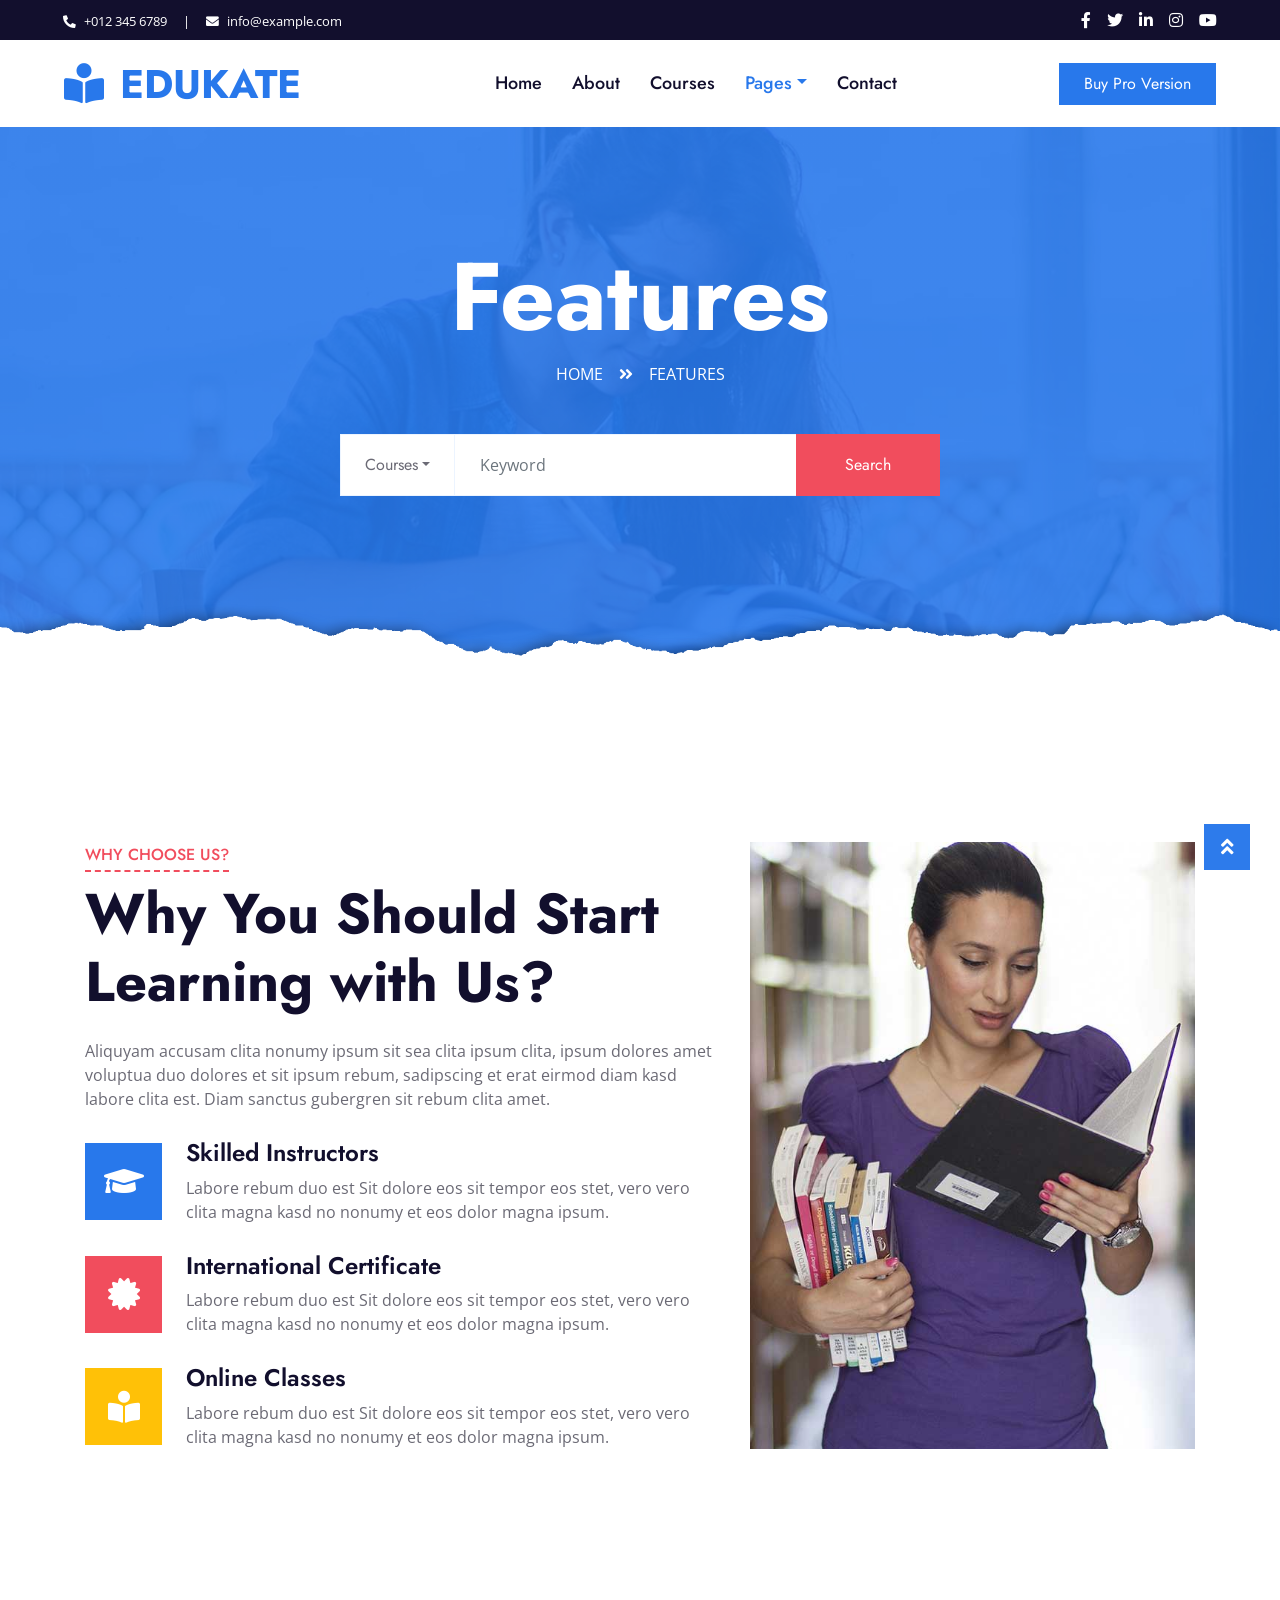
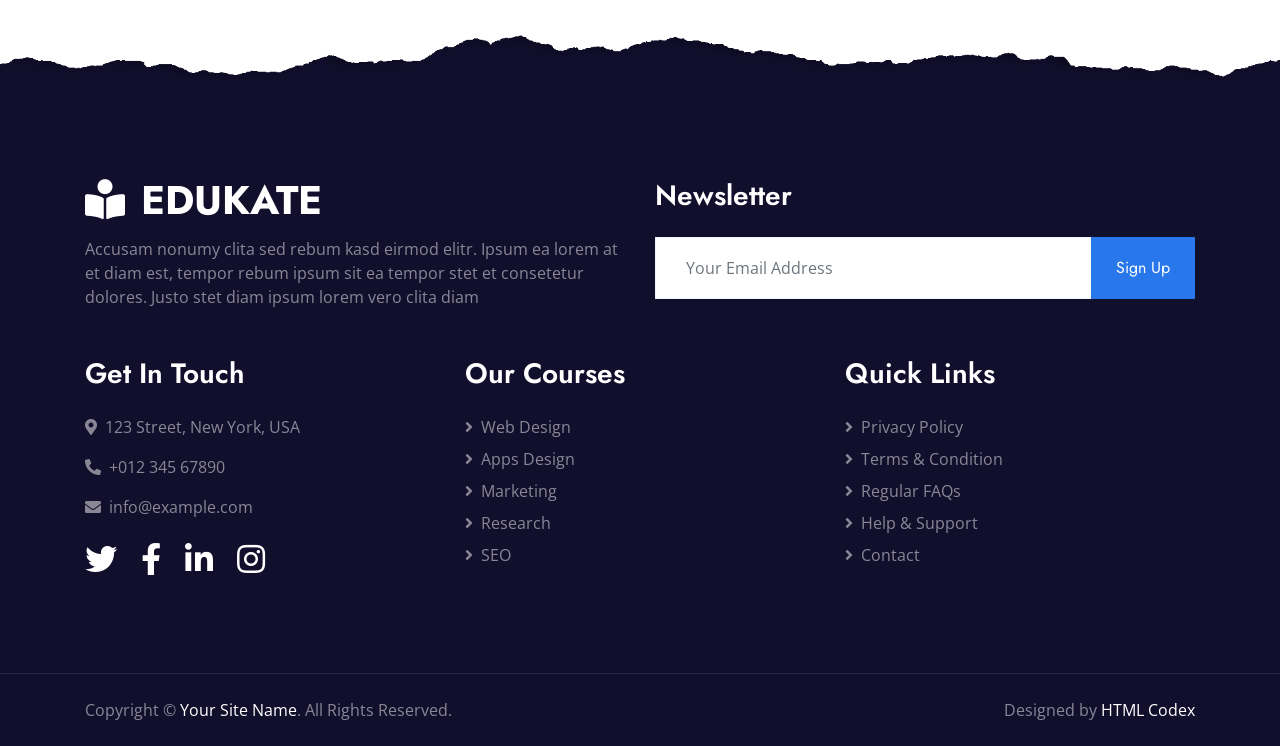
<file: uploads/themes/39/feature.html>
<!DOCTYPE html>
<html lang="en">

<head>
    <meta charset="utf-8">
    <title>Edukate - Online Education Website Template</title>
    <meta content="width=device-width, initial-scale=1.0" name="viewport">
    <meta content="Free HTML Templates" name="keywords">
    <meta content="Free HTML Templates" name="description">

    <!-- Favicon -->
    <link href="img/favicon.ico" rel="icon">

    <!-- Google Web Fonts -->
    <link rel="preconnect" href="https://fonts.gstatic.com">
    <link href="https://fonts.googleapis.com/css2?family=Jost:wght@500;600;700&family=Open+Sans:wght@400;600&display=swap" rel="stylesheet"> 

    <!-- Font Awesome -->
    <link href="https://cdnjs.cloudflare.com/ajax/libs/font-awesome/5.10.0/css/all.min.css" rel="stylesheet">

    <!-- Libraries Stylesheet -->
    <link href="lib/owlcarousel/assets/owl.carousel.min.css" rel="stylesheet">

    <!-- Customized Bootstrap Stylesheet -->
    <link href="css/style.css" rel="stylesheet">
</head>

<body>
    <!-- Topbar Start -->
    <div class="container-fluid bg-dark">
        <div class="row py-2 px-lg-5">
            <div class="col-lg-6 text-center text-lg-left mb-2 mb-lg-0">
                <div class="d-inline-flex align-items-center text-white">
                    <small><i class="fa fa-phone-alt mr-2"></i>+012 345 6789</small>
                    <small class="px-3">|</small>
                    <small><i class="fa fa-envelope mr-2"></i>info@example.com</small>
                </div>
            </div>
            <div class="col-lg-6 text-center text-lg-right">
                <div class="d-inline-flex align-items-center">
                    <a class="text-white px-2" href="">
                        <i class="fab fa-facebook-f"></i>
                    </a>
                    <a class="text-white px-2" href="">
                        <i class="fab fa-twitter"></i>
                    </a>
                    <a class="text-white px-2" href="">
                        <i class="fab fa-linkedin-in"></i>
                    </a>
                    <a class="text-white px-2" href="">
                        <i class="fab fa-instagram"></i>
                    </a>
                    <a class="text-white pl-2" href="">
                        <i class="fab fa-youtube"></i>
                    </a>
                </div>
            </div>
        </div>
    </div>
    <!-- Topbar End -->


    <!-- Navbar Start -->
    <div class="container-fluid p-0">
        <nav class="navbar navbar-expand-lg bg-white navbar-light py-3 py-lg-0 px-lg-5">
            <a href="index.html" class="navbar-brand ml-lg-3">
                <h1 class="m-0 text-uppercase text-primary"><i class="fa fa-book-reader mr-3"></i>Edukate</h1>
            </a>
            <button type="button" class="navbar-toggler" data-toggle="collapse" data-target="#navbarCollapse">
                <span class="navbar-toggler-icon"></span>
            </button>
            <div class="collapse navbar-collapse justify-content-between px-lg-3" id="navbarCollapse">
                <div class="navbar-nav mx-auto py-0">
                    <a href="index.html" class="nav-item nav-link">Home</a>
                    <a href="about.html" class="nav-item nav-link">About</a>
                    <a href="course.html" class="nav-item nav-link">Courses</a>
                    <div class="nav-item dropdown">
                        <a href="#" class="nav-link dropdown-toggle active" data-toggle="dropdown">Pages</a>
                        <div class="dropdown-menu m-0">
                            <a href="feature.html" class="dropdown-item active">Features</a>
                            <a href="team.html" class="dropdown-item">Instructors</a>
                            <a href="testimonial.html" class="dropdown-item">Testimonial</a>
                        </div>
                    </div>
                    <a href="contact.html" class="nav-item nav-link">Contact</a>
                </div>
                <a href="https://htmlcodex.com/downloading/?item=1574" class="btn btn-primary py-2 px-4 d-none d-lg-block">Buy Pro Version</a>
            </div>
        </nav>
    </div>
    <!-- Navbar End -->


    <!-- Header Start -->
    <div class="jumbotron jumbotron-fluid page-header position-relative overlay-bottom" style="margin-bottom: 90px;">
        <div class="container text-center py-5">
            <h1 class="text-white display-1">Features</h1>
            <div class="d-inline-flex text-white mb-5">
                <p class="m-0 text-uppercase"><a class="text-white" href="">Home</a></p>
                <i class="fa fa-angle-double-right pt-1 px-3"></i>
                <p class="m-0 text-uppercase">Features</p>
            </div>
            <div class="mx-auto mb-5" style="width: 100%; max-width: 600px;">
                <div class="input-group">
                    <div class="input-group-prepend">
                        <button class="btn btn-outline-light bg-white text-body px-4 dropdown-toggle" type="button" data-toggle="dropdown"
                            aria-haspopup="true" aria-expanded="false">Courses</button>
                        <div class="dropdown-menu">
                            <a class="dropdown-item" href="#">Courses 1</a>
                            <a class="dropdown-item" href="#">Courses 2</a>
                            <a class="dropdown-item" href="#">Courses 3</a>
                        </div>
                    </div>
                    <input type="text" class="form-control border-light" style="padding: 30px 25px;" placeholder="Keyword">
                    <div class="input-group-append">
                        <button class="btn btn-secondary px-4 px-lg-5">Search</button>
                    </div>
                </div>
            </div>
        </div>
    </div>
    <!-- Header End -->


    <!-- Feature Start -->
    <div class="container-fluid py-5">
        <div class="container py-5">
            <div class="row">
                <div class="col-lg-7 mb-5 mb-lg-0">
                    <div class="section-title position-relative mb-4">
                        <h6 class="d-inline-block position-relative text-secondary text-uppercase pb-2">Why Choose Us?</h6>
                        <h1 class="display-4">Why You Should Start Learning with Us?</h1>
                    </div>
                    <p class="mb-4 pb-2">Aliquyam accusam clita nonumy ipsum sit sea clita ipsum clita, ipsum dolores amet voluptua duo dolores et sit ipsum rebum, sadipscing et erat eirmod diam kasd labore clita est. Diam sanctus gubergren sit rebum clita amet.</p>
                    <div class="d-flex mb-3">
                        <div class="btn-icon bg-primary mr-4">
                            <i class="fa fa-2x fa-graduation-cap text-white"></i>
                        </div>
                        <div class="mt-n1">
                            <h4>Skilled Instructors</h4>
                            <p>Labore rebum duo est Sit dolore eos sit tempor eos stet, vero vero clita magna kasd no nonumy et eos dolor magna ipsum.</p>
                        </div>
                    </div>
                    <div class="d-flex mb-3">
                        <div class="btn-icon bg-secondary mr-4">
                            <i class="fa fa-2x fa-certificate text-white"></i>
                        </div>
                        <div class="mt-n1">
                            <h4>International Certificate</h4>
                            <p>Labore rebum duo est Sit dolore eos sit tempor eos stet, vero vero clita magna kasd no nonumy et eos dolor magna ipsum.</p>
                        </div>
                    </div>
                    <div class="d-flex">
                        <div class="btn-icon bg-warning mr-4">
                            <i class="fa fa-2x fa-book-reader text-white"></i>
                        </div>
                        <div class="mt-n1">
                            <h4>Online Classes</h4>
                            <p class="m-0">Labore rebum duo est Sit dolore eos sit tempor eos stet, vero vero clita magna kasd no nonumy et eos dolor magna ipsum.</p>
                        </div>
                    </div>
                </div>
                <div class="col-lg-5" style="min-height: 500px;">
                    <div class="position-relative h-100">
                        <img class="position-absolute w-100 h-100" src="img/feature.jpg" style="object-fit: cover;">
                    </div>
                </div>
            </div>
        </div>
    </div>
    <!-- Feature Start -->


    <!-- Footer Start -->
    <div class="container-fluid position-relative overlay-top bg-dark text-white-50 py-5" style="margin-top: 90px;">
        <div class="container mt-5 pt-5">
            <div class="row">
                <div class="col-md-6 mb-5">
                    <a href="index.html" class="navbar-brand">
                        <h1 class="mt-n2 text-uppercase text-white"><i class="fa fa-book-reader mr-3"></i>Edukate</h1>
                    </a>
                    <p class="m-0">Accusam nonumy clita sed rebum kasd eirmod elitr. Ipsum ea lorem at et diam est, tempor rebum ipsum sit ea tempor stet et consetetur dolores. Justo stet diam ipsum lorem vero clita diam</p>
                </div>
                <div class="col-md-6 mb-5">
                    <h3 class="text-white mb-4">Newsletter</h3>
                    <div class="w-100">
                        <div class="input-group">
                            <input type="text" class="form-control border-light" style="padding: 30px;" placeholder="Your Email Address">
                            <div class="input-group-append">
                                <button class="btn btn-primary px-4">Sign Up</button>
                            </div>
                        </div>
                    </div>
                </div>
            </div>
            <div class="row">
                <div class="col-md-4 mb-5">
                    <h3 class="text-white mb-4">Get In Touch</h3>
                    <p><i class="fa fa-map-marker-alt mr-2"></i>123 Street, New York, USA</p>
                    <p><i class="fa fa-phone-alt mr-2"></i>+012 345 67890</p>
                    <p><i class="fa fa-envelope mr-2"></i>info@example.com</p>
                    <div class="d-flex justify-content-start mt-4">
                        <a class="text-white mr-4" href="#"><i class="fab fa-2x fa-twitter"></i></a>
                        <a class="text-white mr-4" href="#"><i class="fab fa-2x fa-facebook-f"></i></a>
                        <a class="text-white mr-4" href="#"><i class="fab fa-2x fa-linkedin-in"></i></a>
                        <a class="text-white" href="#"><i class="fab fa-2x fa-instagram"></i></a>
                    </div>
                </div>
                <div class="col-md-4 mb-5">
                    <h3 class="text-white mb-4">Our Courses</h3>
                    <div class="d-flex flex-column justify-content-start">
                        <a class="text-white-50 mb-2" href="#"><i class="fa fa-angle-right mr-2"></i>Web Design</a>
                        <a class="text-white-50 mb-2" href="#"><i class="fa fa-angle-right mr-2"></i>Apps Design</a>
                        <a class="text-white-50 mb-2" href="#"><i class="fa fa-angle-right mr-2"></i>Marketing</a>
                        <a class="text-white-50 mb-2" href="#"><i class="fa fa-angle-right mr-2"></i>Research</a>
                        <a class="text-white-50" href="#"><i class="fa fa-angle-right mr-2"></i>SEO</a>
                    </div>
                </div>
                <div class="col-md-4 mb-5">
                    <h3 class="text-white mb-4">Quick Links</h3>
                    <div class="d-flex flex-column justify-content-start">
                        <a class="text-white-50 mb-2" href="#"><i class="fa fa-angle-right mr-2"></i>Privacy Policy</a>
                        <a class="text-white-50 mb-2" href="#"><i class="fa fa-angle-right mr-2"></i>Terms & Condition</a>
                        <a class="text-white-50 mb-2" href="#"><i class="fa fa-angle-right mr-2"></i>Regular FAQs</a>
                        <a class="text-white-50 mb-2" href="#"><i class="fa fa-angle-right mr-2"></i>Help & Support</a>
                        <a class="text-white-50" href="#"><i class="fa fa-angle-right mr-2"></i>Contact</a>
                    </div>
                </div>
            </div>
        </div>
    </div>
    <div class="container-fluid bg-dark text-white-50 border-top py-4" style="border-color: rgba(256, 256, 256, .1) !important;">
        <div class="container">
            <div class="row">
                <div class="col-md-6 text-center text-md-left mb-3 mb-md-0">
                    <p class="m-0">Copyright &copy; <a class="text-white" href="#">Your Site Name</a>. All Rights Reserved.
                    </p>
                </div>
                <div class="col-md-6 text-center text-md-right">
                    <!--/*** The author’s attribution link must remain intact in the template. ***/-->
                    <!--/*** If you wish to remove this credit link, please purchase the Pro Version . ***/-->
                    <p class="m-0">Designed by <a class="text-white" href="https://htmlcodex.com">HTML Codex</a></p>
                </div>
            </div>
        </div>
    </div>
    <!-- Footer End -->


    <!-- Back to Top -->
    <a href="#" class="btn btn-lg btn-primary rounded-0 btn-lg-square back-to-top"><i class="fa fa-angle-double-up"></i></a>


    <!-- JavaScript Libraries -->
    <script src="https://code.jquery.com/jquery-3.4.1.min.js"></script>
    <script src="https://stackpath.bootstrapcdn.com/bootstrap/4.4.1/js/bootstrap.bundle.min.js"></script>
    <script src="lib/easing/easing.min.js"></script>
    <script src="lib/waypoints/waypoints.min.js"></script>
    <script src="lib/counterup/counterup.min.js"></script>
    <script src="lib/owlcarousel/owl.carousel.min.js"></script>

    <!-- Template Javascript -->
    <script src="js/main.js"></script>
</body>

</html>
</file>
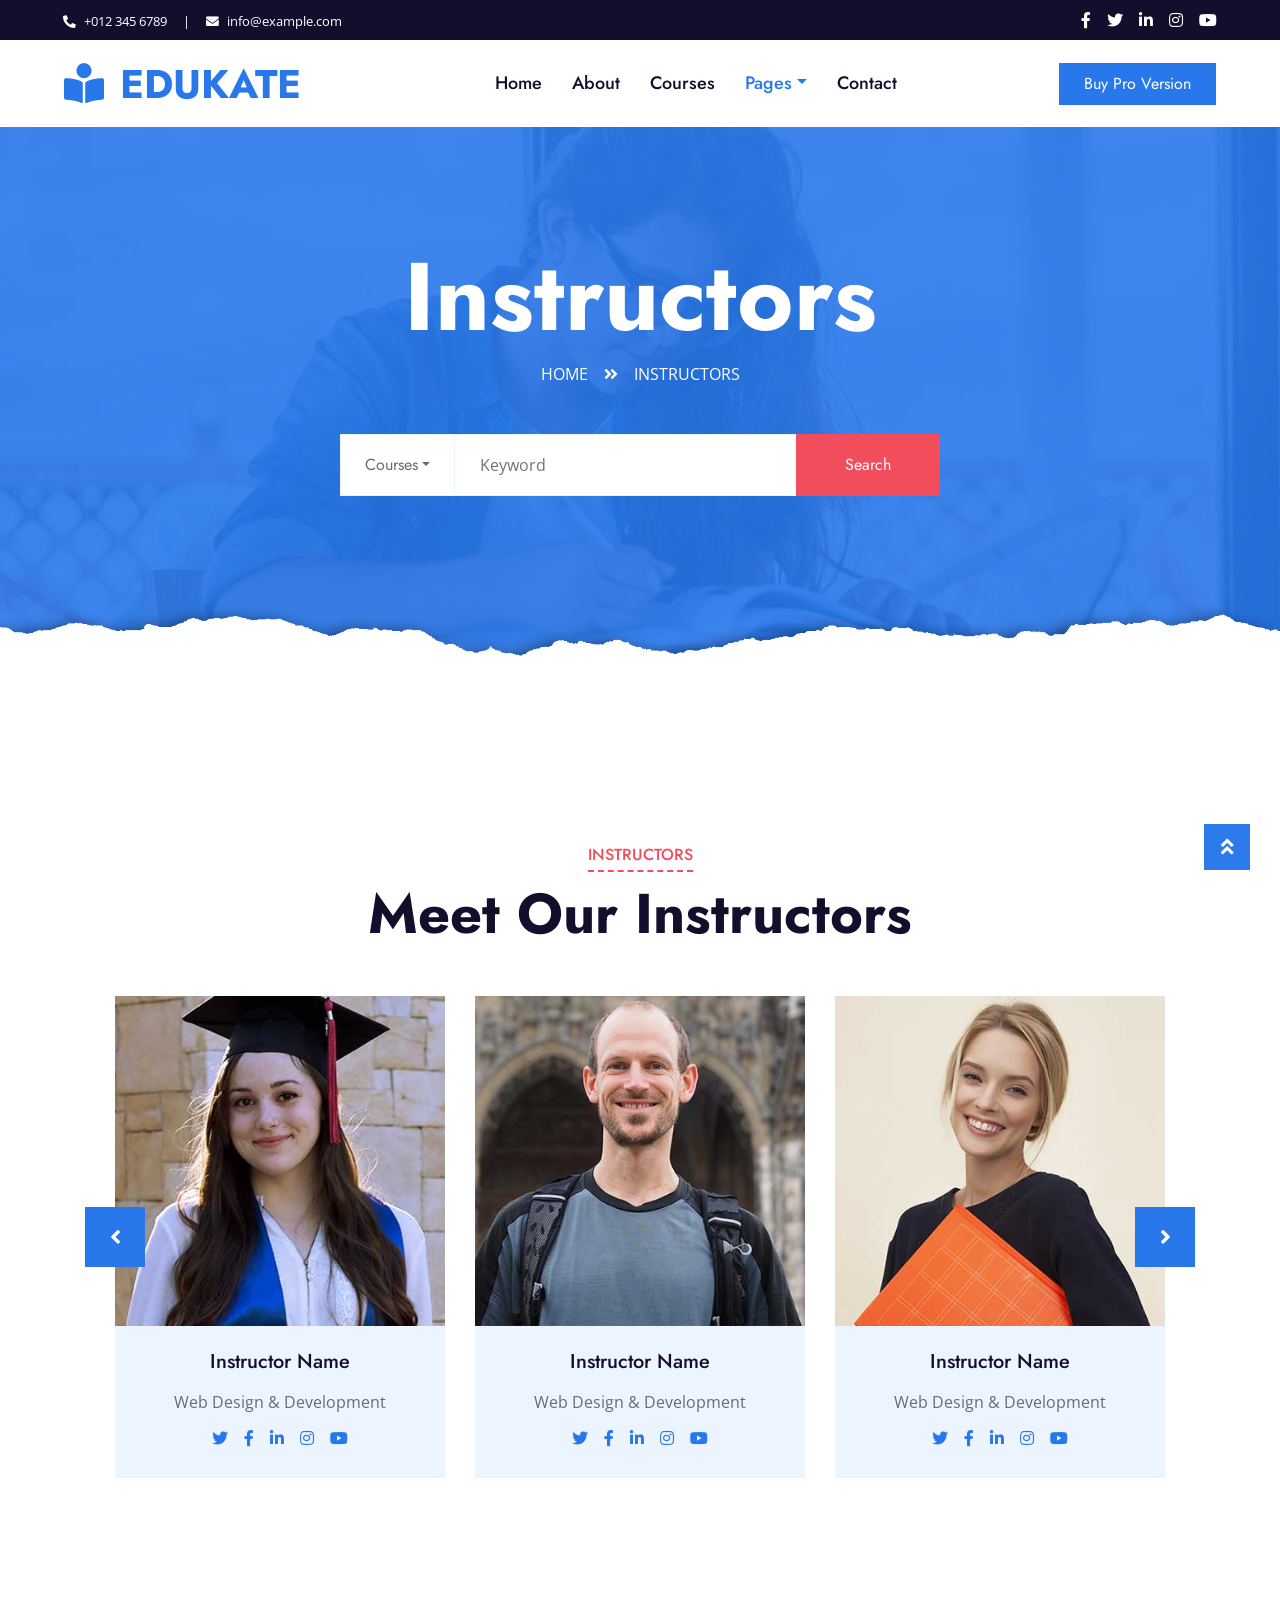
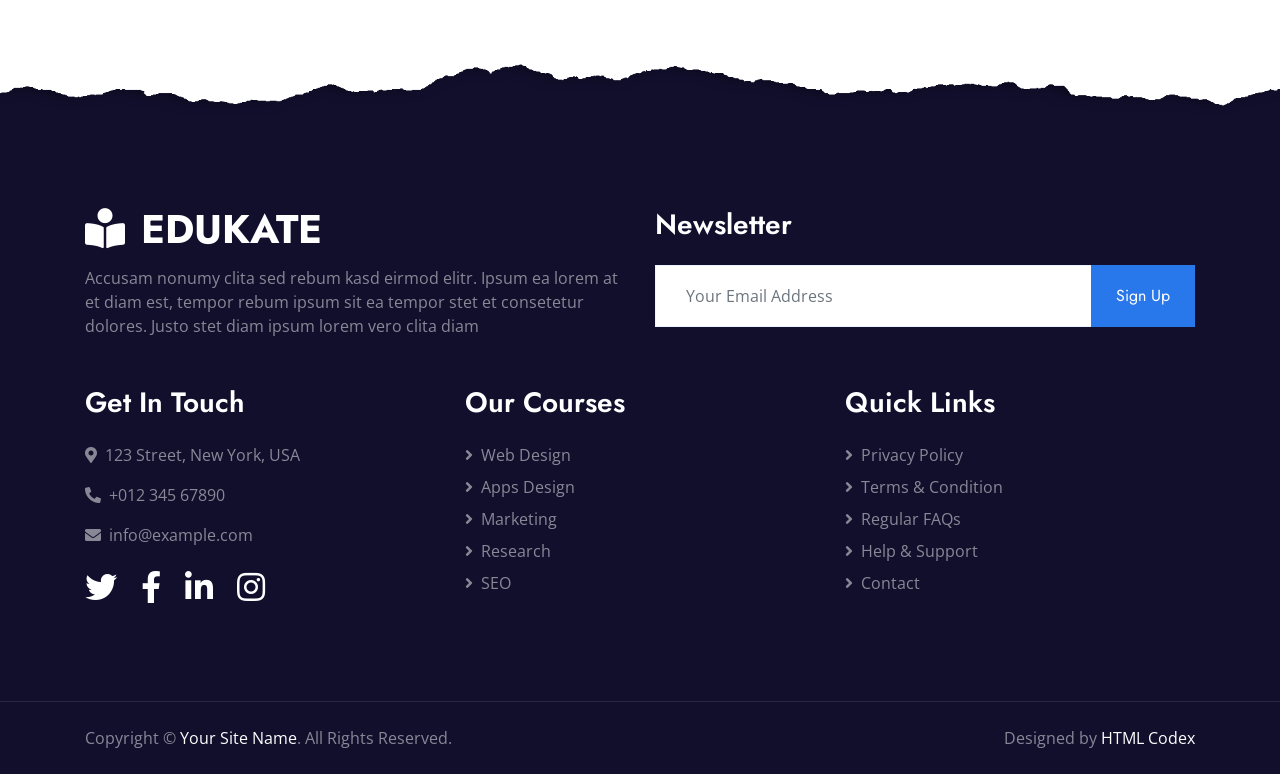
<file: uploads/themes/39/team.html>
<!DOCTYPE html>
<html lang="en">

<head>
    <meta charset="utf-8">
    <title>Edukate - Online Education Website Template</title>
    <meta content="width=device-width, initial-scale=1.0" name="viewport">
    <meta content="Free HTML Templates" name="keywords">
    <meta content="Free HTML Templates" name="description">

    <!-- Favicon -->
    <link href="img/favicon.ico" rel="icon">

    <!-- Google Web Fonts -->
    <link rel="preconnect" href="https://fonts.gstatic.com">
    <link href="https://fonts.googleapis.com/css2?family=Jost:wght@500;600;700&family=Open+Sans:wght@400;600&display=swap" rel="stylesheet"> 

    <!-- Font Awesome -->
    <link href="https://cdnjs.cloudflare.com/ajax/libs/font-awesome/5.10.0/css/all.min.css" rel="stylesheet">

    <!-- Libraries Stylesheet -->
    <link href="lib/owlcarousel/assets/owl.carousel.min.css" rel="stylesheet">

    <!-- Customized Bootstrap Stylesheet -->
    <link href="css/style.css" rel="stylesheet">
</head>

<body>
    <!-- Topbar Start -->
    <div class="container-fluid bg-dark">
        <div class="row py-2 px-lg-5">
            <div class="col-lg-6 text-center text-lg-left mb-2 mb-lg-0">
                <div class="d-inline-flex align-items-center text-white">
                    <small><i class="fa fa-phone-alt mr-2"></i>+012 345 6789</small>
                    <small class="px-3">|</small>
                    <small><i class="fa fa-envelope mr-2"></i>info@example.com</small>
                </div>
            </div>
            <div class="col-lg-6 text-center text-lg-right">
                <div class="d-inline-flex align-items-center">
                    <a class="text-white px-2" href="">
                        <i class="fab fa-facebook-f"></i>
                    </a>
                    <a class="text-white px-2" href="">
                        <i class="fab fa-twitter"></i>
                    </a>
                    <a class="text-white px-2" href="">
                        <i class="fab fa-linkedin-in"></i>
                    </a>
                    <a class="text-white px-2" href="">
                        <i class="fab fa-instagram"></i>
                    </a>
                    <a class="text-white pl-2" href="">
                        <i class="fab fa-youtube"></i>
                    </a>
                </div>
            </div>
        </div>
    </div>
    <!-- Topbar End -->


    <!-- Navbar Start -->
    <div class="container-fluid p-0">
        <nav class="navbar navbar-expand-lg bg-white navbar-light py-3 py-lg-0 px-lg-5">
            <a href="index.html" class="navbar-brand ml-lg-3">
                <h1 class="m-0 text-uppercase text-primary"><i class="fa fa-book-reader mr-3"></i>Edukate</h1>
            </a>
            <button type="button" class="navbar-toggler" data-toggle="collapse" data-target="#navbarCollapse">
                <span class="navbar-toggler-icon"></span>
            </button>
            <div class="collapse navbar-collapse justify-content-between px-lg-3" id="navbarCollapse">
                <div class="navbar-nav mx-auto py-0">
                    <a href="index.html" class="nav-item nav-link">Home</a>
                    <a href="about.html" class="nav-item nav-link">About</a>
                    <a href="course.html" class="nav-item nav-link">Courses</a>
                    <div class="nav-item dropdown">
                        <a href="#" class="nav-link dropdown-toggle active" data-toggle="dropdown">Pages</a>
                        <div class="dropdown-menu m-0">
                            <a href="feature.html" class="dropdown-item">Features</a>
                            <a href="team.html" class="dropdown-item active">Instructors</a>
                            <a href="testimonial.html" class="dropdown-item">Testimonial</a>
                        </div>
                    </div>
                    <a href="contact.html" class="nav-item nav-link">Contact</a>
                </div>
                <a href="https://htmlcodex.com/downloading/?item=1574" class="btn btn-primary py-2 px-4 d-none d-lg-block">Buy Pro Version</a>
            </div>
        </nav>
    </div>
    <!-- Navbar End -->


    <!-- Header Start -->
    <div class="jumbotron jumbotron-fluid page-header position-relative overlay-bottom" style="margin-bottom: 90px;">
        <div class="container text-center py-5">
            <h1 class="text-white display-1">Instructors</h1>
            <div class="d-inline-flex text-white mb-5">
                <p class="m-0 text-uppercase"><a class="text-white" href="">Home</a></p>
                <i class="fa fa-angle-double-right pt-1 px-3"></i>
                <p class="m-0 text-uppercase">Instructors</p>
            </div>
            <div class="mx-auto mb-5" style="width: 100%; max-width: 600px;">
                <div class="input-group">
                    <div class="input-group-prepend">
                        <button class="btn btn-outline-light bg-white text-body px-4 dropdown-toggle" type="button" data-toggle="dropdown"
                            aria-haspopup="true" aria-expanded="false">Courses</button>
                        <div class="dropdown-menu">
                            <a class="dropdown-item" href="#">Courses 1</a>
                            <a class="dropdown-item" href="#">Courses 2</a>
                            <a class="dropdown-item" href="#">Courses 3</a>
                        </div>
                    </div>
                    <input type="text" class="form-control border-light" style="padding: 30px 25px;" placeholder="Keyword">
                    <div class="input-group-append">
                        <button class="btn btn-secondary px-4 px-lg-5">Search</button>
                    </div>
                </div>
            </div>
        </div>
    </div>
    <!-- Header End -->


    <!-- Team Start -->
    <div class="container-fluid py-5">
        <div class="container py-5">
            <div class="section-title text-center position-relative mb-5">
                <h6 class="d-inline-block position-relative text-secondary text-uppercase pb-2">Instructors</h6>
                <h1 class="display-4">Meet Our Instructors</h1>
            </div>
            <div class="owl-carousel team-carousel position-relative" style="padding: 0 30px;">
                <div class="team-item">
                    <img class="img-fluid w-100" src="img/team-1.jpg" alt="">
                    <div class="bg-light text-center p-4">
                        <h5 class="mb-3">Instructor Name</h5>
                        <p class="mb-2">Web Design & Development</p>
                        <div class="d-flex justify-content-center">
                            <a class="mx-1 p-1" href="#"><i class="fab fa-twitter"></i></a>
                            <a class="mx-1 p-1" href="#"><i class="fab fa-facebook-f"></i></a>
                            <a class="mx-1 p-1" href="#"><i class="fab fa-linkedin-in"></i></a>
                            <a class="mx-1 p-1" href="#"><i class="fab fa-instagram"></i></a>
                            <a class="mx-1 p-1" href="#"><i class="fab fa-youtube"></i></a>
                        </div>
                    </div>
                </div>
                <div class="team-item">
                    <img class="img-fluid w-100" src="img/team-2.jpg" alt="">
                    <div class="bg-light text-center p-4">
                        <h5 class="mb-3">Instructor Name</h5>
                        <p class="mb-2">Web Design & Development</p>
                        <div class="d-flex justify-content-center">
                            <a class="mx-1 p-1" href="#"><i class="fab fa-twitter"></i></a>
                            <a class="mx-1 p-1" href="#"><i class="fab fa-facebook-f"></i></a>
                            <a class="mx-1 p-1" href="#"><i class="fab fa-linkedin-in"></i></a>
                            <a class="mx-1 p-1" href="#"><i class="fab fa-instagram"></i></a>
                            <a class="mx-1 p-1" href="#"><i class="fab fa-youtube"></i></a>
                        </div>
                    </div>
                </div>
                <div class="team-item">
                    <img class="img-fluid w-100" src="img/team-3.jpg" alt="">
                    <div class="bg-light text-center p-4">
                        <h5 class="mb-3">Instructor Name</h5>
                        <p class="mb-2">Web Design & Development</p>
                        <div class="d-flex justify-content-center">
                            <a class="mx-1 p-1" href="#"><i class="fab fa-twitter"></i></a>
                            <a class="mx-1 p-1" href="#"><i class="fab fa-facebook-f"></i></a>
                            <a class="mx-1 p-1" href="#"><i class="fab fa-linkedin-in"></i></a>
                            <a class="mx-1 p-1" href="#"><i class="fab fa-instagram"></i></a>
                            <a class="mx-1 p-1" href="#"><i class="fab fa-youtube"></i></a>
                        </div>
                    </div>
                </div>
                <div class="team-item">
                    <img class="img-fluid w-100" src="img/team-4.jpg" alt="">
                    <div class="bg-light text-center p-4">
                        <h5 class="mb-3">Instructor Name</h5>
                        <p class="mb-2">Web Design & Development</p>
                        <div class="d-flex justify-content-center">
                            <a class="mx-1 p-1" href="#"><i class="fab fa-twitter"></i></a>
                            <a class="mx-1 p-1" href="#"><i class="fab fa-facebook-f"></i></a>
                            <a class="mx-1 p-1" href="#"><i class="fab fa-linkedin-in"></i></a>
                            <a class="mx-1 p-1" href="#"><i class="fab fa-instagram"></i></a>
                            <a class="mx-1 p-1" href="#"><i class="fab fa-youtube"></i></a>
                        </div>
                    </div>
                </div>
            </div>
        </div>
    </div>
    <!-- Team End -->


    <!-- Footer Start -->
    <div class="container-fluid position-relative overlay-top bg-dark text-white-50 py-5" style="margin-top: 90px;">
        <div class="container mt-5 pt-5">
            <div class="row">
                <div class="col-md-6 mb-5">
                    <a href="index.html" class="navbar-brand">
                        <h1 class="mt-n2 text-uppercase text-white"><i class="fa fa-book-reader mr-3"></i>Edukate</h1>
                    </a>
                    <p class="m-0">Accusam nonumy clita sed rebum kasd eirmod elitr. Ipsum ea lorem at et diam est, tempor rebum ipsum sit ea tempor stet et consetetur dolores. Justo stet diam ipsum lorem vero clita diam</p>
                </div>
                <div class="col-md-6 mb-5">
                    <h3 class="text-white mb-4">Newsletter</h3>
                    <div class="w-100">
                        <div class="input-group">
                            <input type="text" class="form-control border-light" style="padding: 30px;" placeholder="Your Email Address">
                            <div class="input-group-append">
                                <button class="btn btn-primary px-4">Sign Up</button>
                            </div>
                        </div>
                    </div>
                </div>
            </div>
            <div class="row">
                <div class="col-md-4 mb-5">
                    <h3 class="text-white mb-4">Get In Touch</h3>
                    <p><i class="fa fa-map-marker-alt mr-2"></i>123 Street, New York, USA</p>
                    <p><i class="fa fa-phone-alt mr-2"></i>+012 345 67890</p>
                    <p><i class="fa fa-envelope mr-2"></i>info@example.com</p>
                    <div class="d-flex justify-content-start mt-4">
                        <a class="text-white mr-4" href="#"><i class="fab fa-2x fa-twitter"></i></a>
                        <a class="text-white mr-4" href="#"><i class="fab fa-2x fa-facebook-f"></i></a>
                        <a class="text-white mr-4" href="#"><i class="fab fa-2x fa-linkedin-in"></i></a>
                        <a class="text-white" href="#"><i class="fab fa-2x fa-instagram"></i></a>
                    </div>
                </div>
                <div class="col-md-4 mb-5">
                    <h3 class="text-white mb-4">Our Courses</h3>
                    <div class="d-flex flex-column justify-content-start">
                        <a class="text-white-50 mb-2" href="#"><i class="fa fa-angle-right mr-2"></i>Web Design</a>
                        <a class="text-white-50 mb-2" href="#"><i class="fa fa-angle-right mr-2"></i>Apps Design</a>
                        <a class="text-white-50 mb-2" href="#"><i class="fa fa-angle-right mr-2"></i>Marketing</a>
                        <a class="text-white-50 mb-2" href="#"><i class="fa fa-angle-right mr-2"></i>Research</a>
                        <a class="text-white-50" href="#"><i class="fa fa-angle-right mr-2"></i>SEO</a>
                    </div>
                </div>
                <div class="col-md-4 mb-5">
                    <h3 class="text-white mb-4">Quick Links</h3>
                    <div class="d-flex flex-column justify-content-start">
                        <a class="text-white-50 mb-2" href="#"><i class="fa fa-angle-right mr-2"></i>Privacy Policy</a>
                        <a class="text-white-50 mb-2" href="#"><i class="fa fa-angle-right mr-2"></i>Terms & Condition</a>
                        <a class="text-white-50 mb-2" href="#"><i class="fa fa-angle-right mr-2"></i>Regular FAQs</a>
                        <a class="text-white-50 mb-2" href="#"><i class="fa fa-angle-right mr-2"></i>Help & Support</a>
                        <a class="text-white-50" href="#"><i class="fa fa-angle-right mr-2"></i>Contact</a>
                    </div>
                </div>
            </div>
        </div>
    </div>
    <div class="container-fluid bg-dark text-white-50 border-top py-4" style="border-color: rgba(256, 256, 256, .1) !important;">
        <div class="container">
            <div class="row">
                <div class="col-md-6 text-center text-md-left mb-3 mb-md-0">
                    <p class="m-0">Copyright &copy; <a class="text-white" href="#">Your Site Name</a>. All Rights Reserved.
                    </p>
                </div>
                <div class="col-md-6 text-center text-md-right">
                    <!--/*** The author’s attribution link must remain intact in the template. ***/-->
                    <!--/*** If you wish to remove this credit link, please purchase the Pro Version . ***/-->
                    <p class="m-0">Designed by <a class="text-white" href="https://htmlcodex.com">HTML Codex</a></p>
                </div>
            </div>
        </div>
    </div>
    <!-- Footer End -->


    <!-- Back to Top -->
    <a href="#" class="btn btn-lg btn-primary rounded-0 btn-lg-square back-to-top"><i class="fa fa-angle-double-up"></i></a>


    <!-- JavaScript Libraries -->
    <script src="https://code.jquery.com/jquery-3.4.1.min.js"></script>
    <script src="https://stackpath.bootstrapcdn.com/bootstrap/4.4.1/js/bootstrap.bundle.min.js"></script>
    <script src="lib/easing/easing.min.js"></script>
    <script src="lib/waypoints/waypoints.min.js"></script>
    <script src="lib/counterup/counterup.min.js"></script>
    <script src="lib/owlcarousel/owl.carousel.min.js"></script>

    <!-- Template Javascript -->
    <script src="js/main.js"></script>
</body>

</html>
</file>
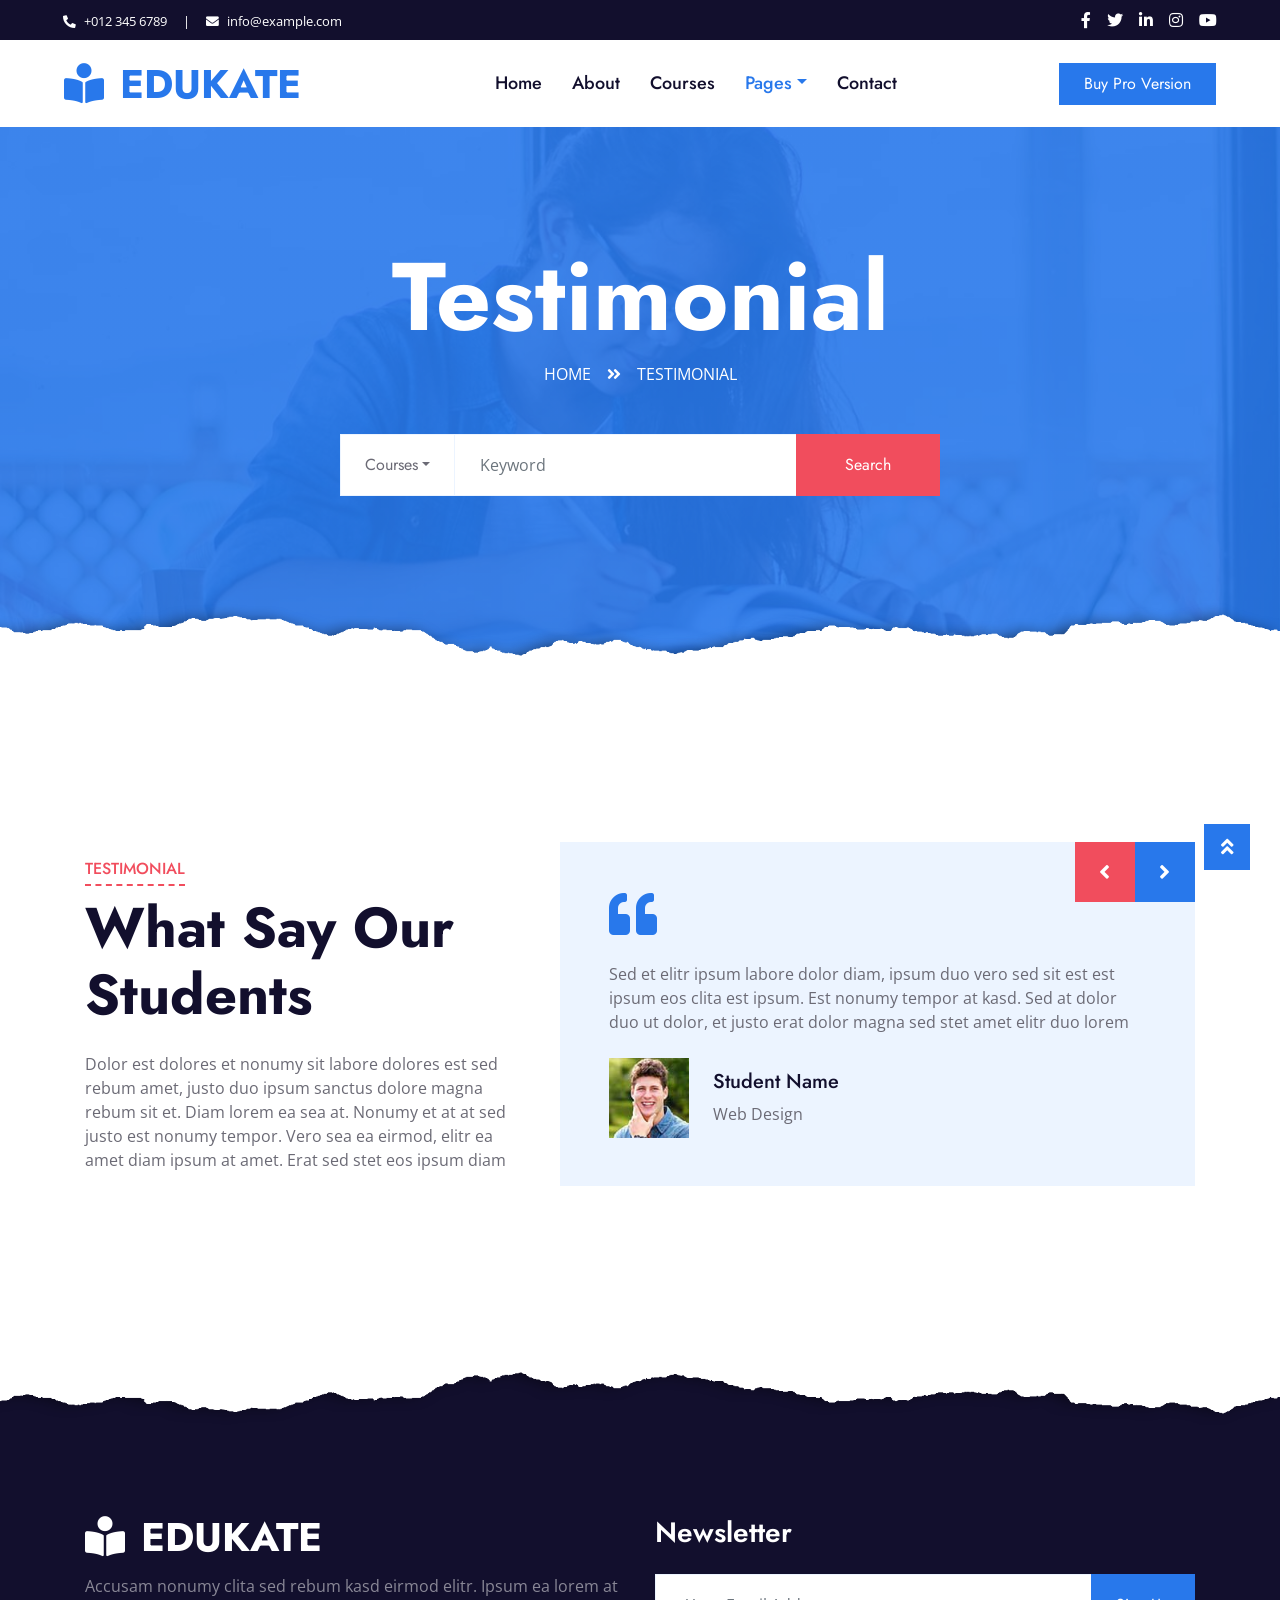
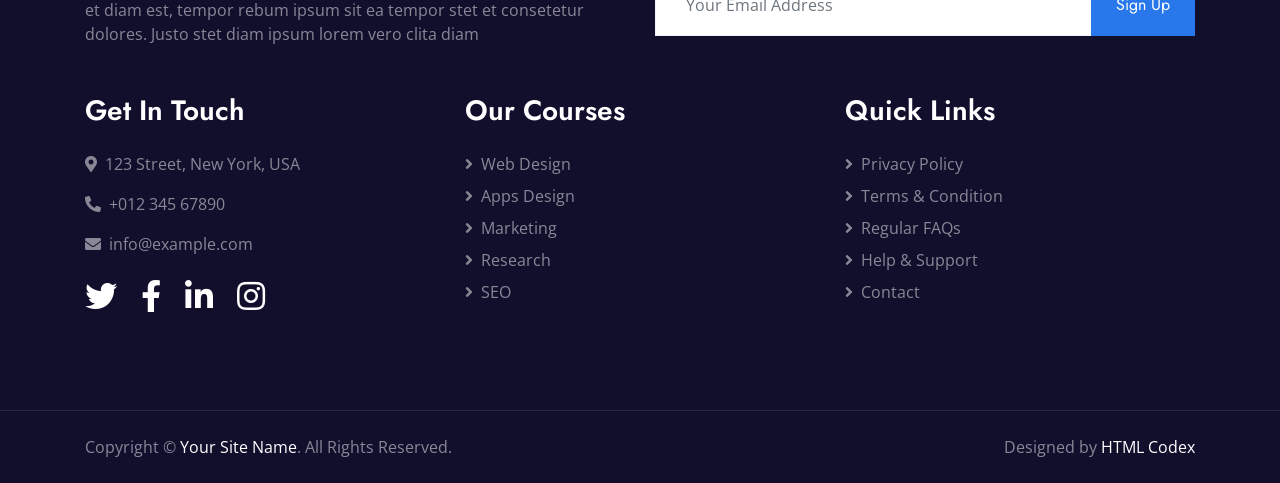
<file: uploads/themes/39/testimonial.html>
<!DOCTYPE html>
<html lang="en">

<head>
    <meta charset="utf-8">
    <title>Edukate - Online Education Website Template</title>
    <meta content="width=device-width, initial-scale=1.0" name="viewport">
    <meta content="Free HTML Templates" name="keywords">
    <meta content="Free HTML Templates" name="description">

    <!-- Favicon -->
    <link href="img/favicon.ico" rel="icon">

    <!-- Google Web Fonts -->
    <link rel="preconnect" href="https://fonts.gstatic.com">
    <link href="https://fonts.googleapis.com/css2?family=Jost:wght@500;600;700&family=Open+Sans:wght@400;600&display=swap" rel="stylesheet"> 

    <!-- Font Awesome -->
    <link href="https://cdnjs.cloudflare.com/ajax/libs/font-awesome/5.10.0/css/all.min.css" rel="stylesheet">

    <!-- Libraries Stylesheet -->
    <link href="lib/owlcarousel/assets/owl.carousel.min.css" rel="stylesheet">

    <!-- Customized Bootstrap Stylesheet -->
    <link href="css/style.css" rel="stylesheet">
</head>

<body>
    <!-- Topbar Start -->
    <div class="container-fluid bg-dark">
        <div class="row py-2 px-lg-5">
            <div class="col-lg-6 text-center text-lg-left mb-2 mb-lg-0">
                <div class="d-inline-flex align-items-center text-white">
                    <small><i class="fa fa-phone-alt mr-2"></i>+012 345 6789</small>
                    <small class="px-3">|</small>
                    <small><i class="fa fa-envelope mr-2"></i>info@example.com</small>
                </div>
            </div>
            <div class="col-lg-6 text-center text-lg-right">
                <div class="d-inline-flex align-items-center">
                    <a class="text-white px-2" href="">
                        <i class="fab fa-facebook-f"></i>
                    </a>
                    <a class="text-white px-2" href="">
                        <i class="fab fa-twitter"></i>
                    </a>
                    <a class="text-white px-2" href="">
                        <i class="fab fa-linkedin-in"></i>
                    </a>
                    <a class="text-white px-2" href="">
                        <i class="fab fa-instagram"></i>
                    </a>
                    <a class="text-white pl-2" href="">
                        <i class="fab fa-youtube"></i>
                    </a>
                </div>
            </div>
        </div>
    </div>
    <!-- Topbar End -->


    <!-- Navbar Start -->
    <div class="container-fluid p-0">
        <nav class="navbar navbar-expand-lg bg-white navbar-light py-3 py-lg-0 px-lg-5">
            <a href="index.html" class="navbar-brand ml-lg-3">
                <h1 class="m-0 text-uppercase text-primary"><i class="fa fa-book-reader mr-3"></i>Edukate</h1>
            </a>
            <button type="button" class="navbar-toggler" data-toggle="collapse" data-target="#navbarCollapse">
                <span class="navbar-toggler-icon"></span>
            </button>
            <div class="collapse navbar-collapse justify-content-between px-lg-3" id="navbarCollapse">
                <div class="navbar-nav mx-auto py-0">
                    <a href="index.html" class="nav-item nav-link">Home</a>
                    <a href="about.html" class="nav-item nav-link">About</a>
                    <a href="course.html" class="nav-item nav-link">Courses</a>
                    <div class="nav-item dropdown">
                        <a href="#" class="nav-link dropdown-toggle active" data-toggle="dropdown">Pages</a>
                        <div class="dropdown-menu m-0">
                            <a href="feature.html" class="dropdown-item">Features</a>
                            <a href="team.html" class="dropdown-item">Instructors</a>
                            <a href="testimonial.html" class="dropdown-item active">Testimonial</a>
                        </div>
                    </div>
                    <a href="contact.html" class="nav-item nav-link">Contact</a>
                </div>
                <a href="https://htmlcodex.com/downloading/?item=1574" class="btn btn-primary py-2 px-4 d-none d-lg-block">Buy Pro Version</a>
            </div>
        </nav>
    </div>
    <!-- Navbar End -->


    <!-- Header Start -->
    <div class="jumbotron jumbotron-fluid page-header position-relative overlay-bottom" style="margin-bottom: 90px;">
        <div class="container text-center py-5">
            <h1 class="text-white display-1">Testimonial</h1>
            <div class="d-inline-flex text-white mb-5">
                <p class="m-0 text-uppercase"><a class="text-white" href="">Home</a></p>
                <i class="fa fa-angle-double-right pt-1 px-3"></i>
                <p class="m-0 text-uppercase">Testimonial</p>
            </div>
            <div class="mx-auto mb-5" style="width: 100%; max-width: 600px;">
                <div class="input-group">
                    <div class="input-group-prepend">
                        <button class="btn btn-outline-light bg-white text-body px-4 dropdown-toggle" type="button" data-toggle="dropdown"
                            aria-haspopup="true" aria-expanded="false">Courses</button>
                        <div class="dropdown-menu">
                            <a class="dropdown-item" href="#">Courses 1</a>
                            <a class="dropdown-item" href="#">Courses 2</a>
                            <a class="dropdown-item" href="#">Courses 3</a>
                        </div>
                    </div>
                    <input type="text" class="form-control border-light" style="padding: 30px 25px;" placeholder="Keyword">
                    <div class="input-group-append">
                        <button class="btn btn-secondary px-4 px-lg-5">Search</button>
                    </div>
                </div>
            </div>
        </div>
    </div>
    <!-- Header End -->


    <!-- Testimonial Start -->
    <div class="container-fluid py-5">
        <div class="container py-5">
            <div class="row align-items-center">
                <div class="col-lg-5 mb-5 mb-lg-0">
                    <div class="section-title position-relative mb-4">
                        <h6 class="d-inline-block position-relative text-secondary text-uppercase pb-2">Testimonial</h6>
                        <h1 class="display-4">What Say Our Students</h1>
                    </div>
                    <p class="m-0">Dolor est dolores et nonumy sit labore dolores est sed rebum amet, justo duo ipsum sanctus dolore magna rebum sit et. Diam lorem ea sea at. Nonumy et at at sed justo est nonumy tempor. Vero sea ea eirmod, elitr ea amet diam ipsum at amet. Erat sed stet eos ipsum diam</p>
                </div>
                <div class="col-lg-7">
                    <div class="owl-carousel testimonial-carousel">
                        <div class="bg-light p-5">
                            <i class="fa fa-3x fa-quote-left text-primary mb-4"></i>
                            <p>Sed et elitr ipsum labore dolor diam, ipsum duo vero sed sit est est ipsum eos clita est ipsum. Est nonumy tempor at kasd. Sed at dolor duo ut dolor, et justo erat dolor magna sed stet amet elitr duo lorem</p>
                            <div class="d-flex flex-shrink-0 align-items-center mt-4">
                                <img class="img-fluid mr-4" src="img/testimonial-2.jpg" alt="">
                                <div>
                                    <h5>Student Name</h5>
                                    <span>Web Design</span>
                                </div>
                            </div>
                        </div>
                        <div class="bg-light p-5">
                            <i class="fa fa-3x fa-quote-left text-primary mb-4"></i>
                            <p>Sed et elitr ipsum labore dolor diam, ipsum duo vero sed sit est est ipsum eos clita est ipsum. Est nonumy tempor at kasd. Sed at dolor duo ut dolor, et justo erat dolor magna sed stet amet elitr duo lorem</p>
                            <div class="d-flex flex-shrink-0 align-items-center mt-4">
                                <img class="img-fluid mr-4" src="img/testimonial-1.jpg" alt="">
                                <div>
                                    <h5>Student Name</h5>
                                    <span>Web Design</span>
                                </div>
                            </div>
                        </div>
                    </div>
                </div>
            </div>
        </div>
    </div>
    <!-- Testimonial Start -->


    <!-- Footer Start -->
    <div class="container-fluid position-relative overlay-top bg-dark text-white-50 py-5" style="margin-top: 90px;">
        <div class="container mt-5 pt-5">
            <div class="row">
                <div class="col-md-6 mb-5">
                    <a href="index.html" class="navbar-brand">
                        <h1 class="mt-n2 text-uppercase text-white"><i class="fa fa-book-reader mr-3"></i>Edukate</h1>
                    </a>
                    <p class="m-0">Accusam nonumy clita sed rebum kasd eirmod elitr. Ipsum ea lorem at et diam est, tempor rebum ipsum sit ea tempor stet et consetetur dolores. Justo stet diam ipsum lorem vero clita diam</p>
                </div>
                <div class="col-md-6 mb-5">
                    <h3 class="text-white mb-4">Newsletter</h3>
                    <div class="w-100">
                        <div class="input-group">
                            <input type="text" class="form-control border-light" style="padding: 30px;" placeholder="Your Email Address">
                            <div class="input-group-append">
                                <button class="btn btn-primary px-4">Sign Up</button>
                            </div>
                        </div>
                    </div>
                </div>
            </div>
            <div class="row">
                <div class="col-md-4 mb-5">
                    <h3 class="text-white mb-4">Get In Touch</h3>
                    <p><i class="fa fa-map-marker-alt mr-2"></i>123 Street, New York, USA</p>
                    <p><i class="fa fa-phone-alt mr-2"></i>+012 345 67890</p>
                    <p><i class="fa fa-envelope mr-2"></i>info@example.com</p>
                    <div class="d-flex justify-content-start mt-4">
                        <a class="text-white mr-4" href="#"><i class="fab fa-2x fa-twitter"></i></a>
                        <a class="text-white mr-4" href="#"><i class="fab fa-2x fa-facebook-f"></i></a>
                        <a class="text-white mr-4" href="#"><i class="fab fa-2x fa-linkedin-in"></i></a>
                        <a class="text-white" href="#"><i class="fab fa-2x fa-instagram"></i></a>
                    </div>
                </div>
                <div class="col-md-4 mb-5">
                    <h3 class="text-white mb-4">Our Courses</h3>
                    <div class="d-flex flex-column justify-content-start">
                        <a class="text-white-50 mb-2" href="#"><i class="fa fa-angle-right mr-2"></i>Web Design</a>
                        <a class="text-white-50 mb-2" href="#"><i class="fa fa-angle-right mr-2"></i>Apps Design</a>
                        <a class="text-white-50 mb-2" href="#"><i class="fa fa-angle-right mr-2"></i>Marketing</a>
                        <a class="text-white-50 mb-2" href="#"><i class="fa fa-angle-right mr-2"></i>Research</a>
                        <a class="text-white-50" href="#"><i class="fa fa-angle-right mr-2"></i>SEO</a>
                    </div>
                </div>
                <div class="col-md-4 mb-5">
                    <h3 class="text-white mb-4">Quick Links</h3>
                    <div class="d-flex flex-column justify-content-start">
                        <a class="text-white-50 mb-2" href="#"><i class="fa fa-angle-right mr-2"></i>Privacy Policy</a>
                        <a class="text-white-50 mb-2" href="#"><i class="fa fa-angle-right mr-2"></i>Terms & Condition</a>
                        <a class="text-white-50 mb-2" href="#"><i class="fa fa-angle-right mr-2"></i>Regular FAQs</a>
                        <a class="text-white-50 mb-2" href="#"><i class="fa fa-angle-right mr-2"></i>Help & Support</a>
                        <a class="text-white-50" href="#"><i class="fa fa-angle-right mr-2"></i>Contact</a>
                    </div>
                </div>
            </div>
        </div>
    </div>
    <div class="container-fluid bg-dark text-white-50 border-top py-4" style="border-color: rgba(256, 256, 256, .1) !important;">
        <div class="container">
            <div class="row">
                <div class="col-md-6 text-center text-md-left mb-3 mb-md-0">
                    <p class="m-0">Copyright &copy; <a class="text-white" href="#">Your Site Name</a>. All Rights Reserved.
                    </p>
                </div>
                <div class="col-md-6 text-center text-md-right">
                    <!--/*** The author’s attribution link must remain intact in the template. ***/-->
                    <!--/*** If you wish to remove this credit link, please purchase the Pro Version . ***/-->
                    <p class="m-0">Designed by <a class="text-white" href="https://htmlcodex.com">HTML Codex</a></p>
                </div>
            </div>
        </div>
    </div>
    <!-- Footer End -->


    <!-- Back to Top -->
    <a href="#" class="btn btn-lg btn-primary rounded-0 btn-lg-square back-to-top"><i class="fa fa-angle-double-up"></i></a>


    <!-- JavaScript Libraries -->
    <script src="https://code.jquery.com/jquery-3.4.1.min.js"></script>
    <script src="https://stackpath.bootstrapcdn.com/bootstrap/4.4.1/js/bootstrap.bundle.min.js"></script>
    <script src="lib/easing/easing.min.js"></script>
    <script src="lib/waypoints/waypoints.min.js"></script>
    <script src="lib/counterup/counterup.min.js"></script>
    <script src="lib/owlcarousel/owl.carousel.min.js"></script>

    <!-- Template Javascript -->
    <script src="js/main.js"></script>
</body>

</html>
</file>
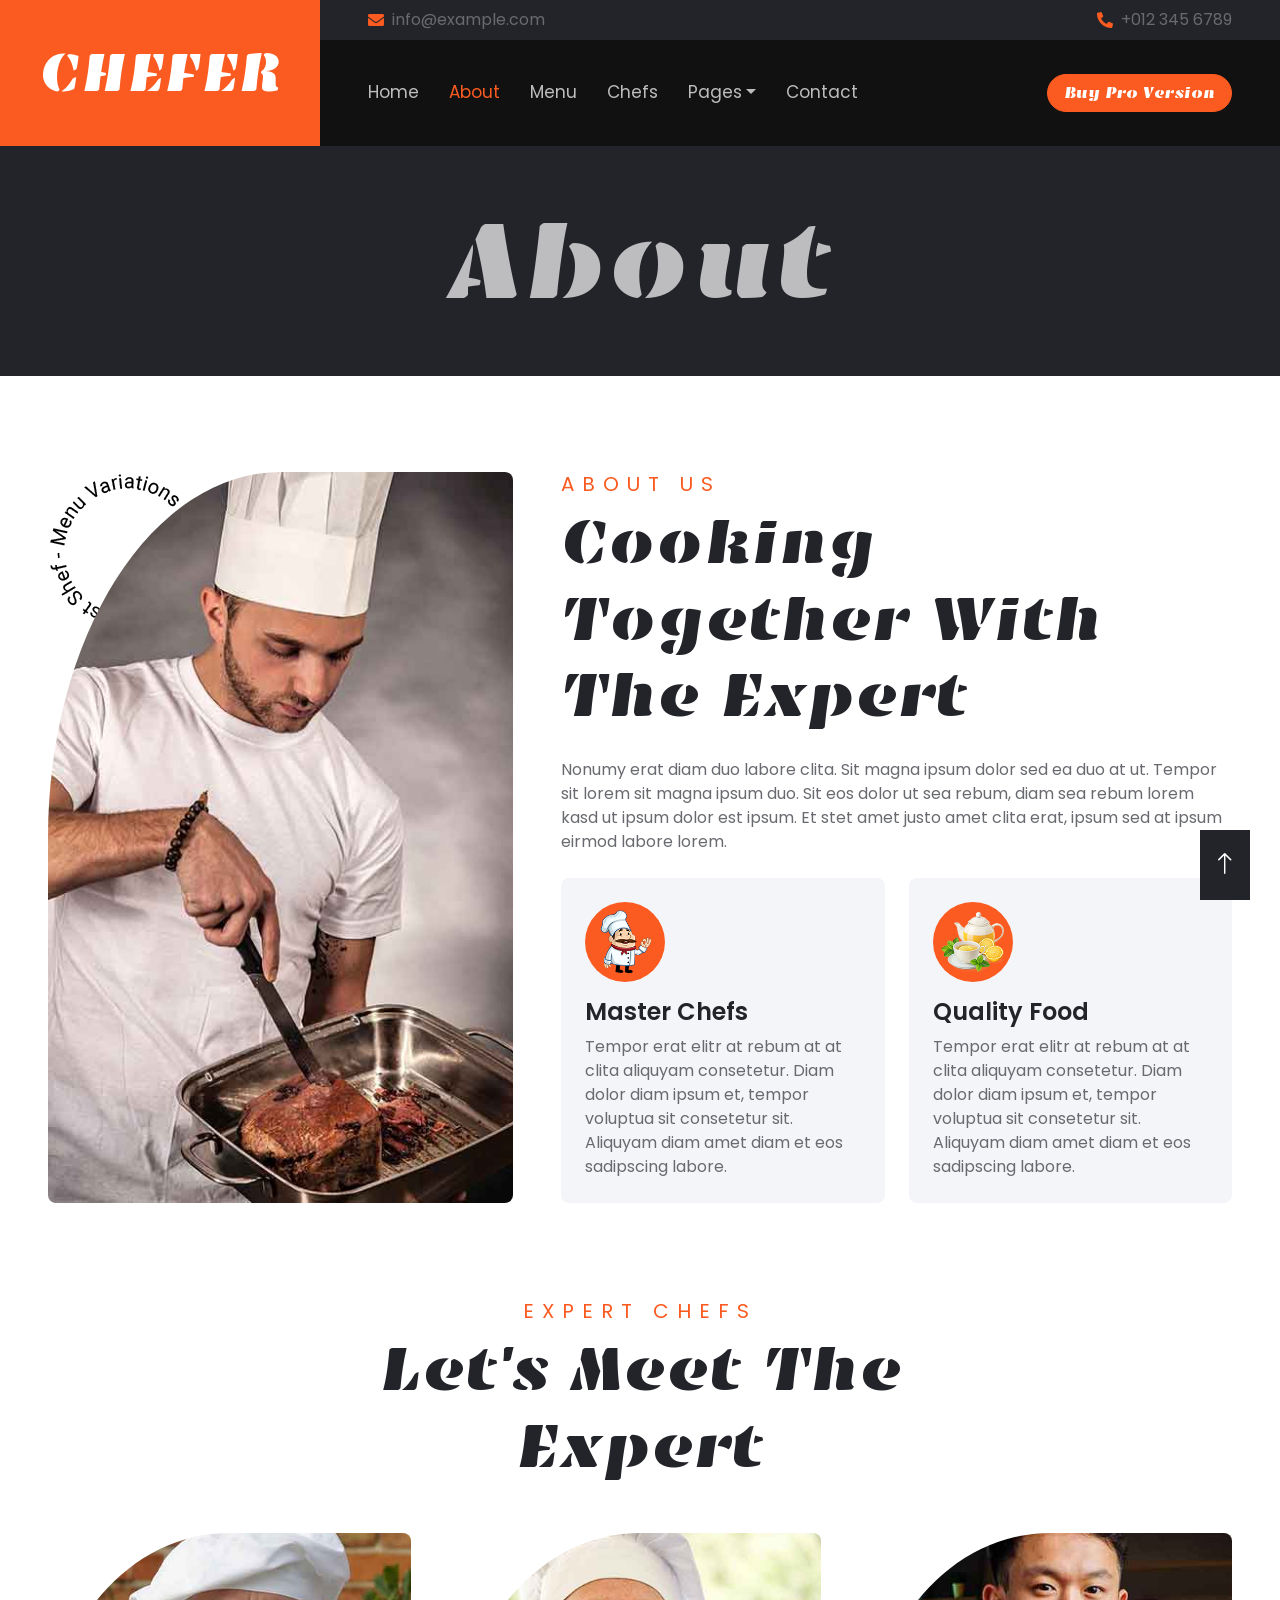
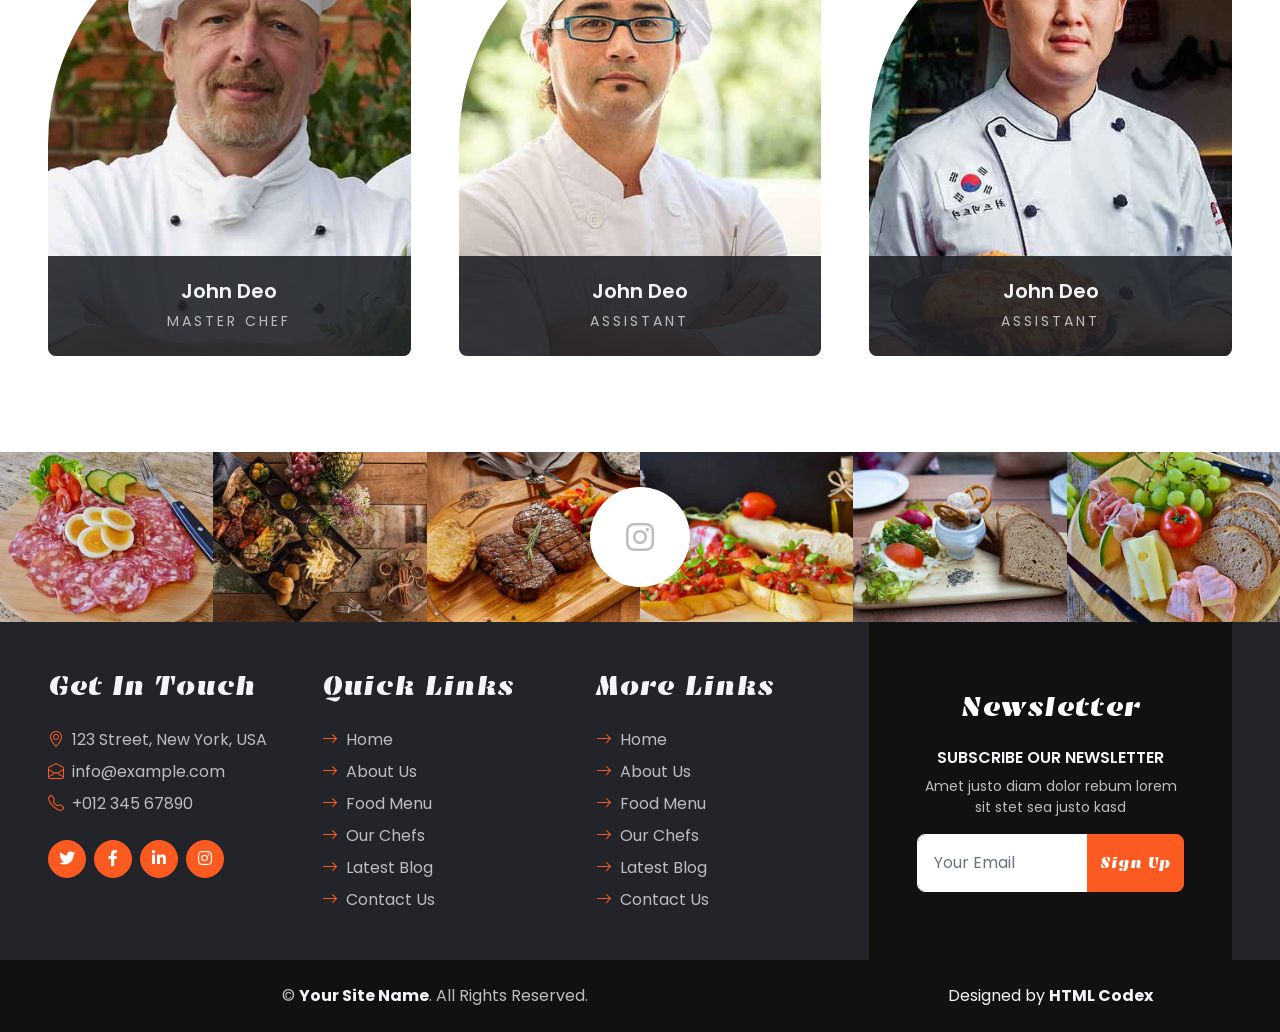
<file: uploads/themes/40/about.html>
<!DOCTYPE html>
<html lang="en">

<head>
    <meta charset="utf-8">
    <title>CHEFER - Chef Website Template</title>
    <meta content="width=device-width, initial-scale=1.0" name="viewport">
    <meta content="Free HTML Templates" name="keywords">
    <meta content="Free HTML Templates" name="description">

    <!-- Favicon -->
    <link href="img/favicon.ico" rel="icon">

    <!-- Google Web Fonts -->
    <link rel="preconnect" href="https://fonts.googleapis.com">
    <link rel="preconnect" href="https://fonts.gstatic.com" crossorigin>
    <link href="https://fonts.googleapis.com/css2?family=Emblema+One&family=Poppins:wght@400;600&display=swap"
        rel="stylesheet">

    <!-- Icon Font Stylesheet -->
    <link href="https://cdnjs.cloudflare.com/ajax/libs/font-awesome/5.15.0/css/all.min.css" rel="stylesheet">
    <link href="https://cdn.jsdelivr.net/npm/bootstrap-icons@1.4.1/font/bootstrap-icons.css" rel="stylesheet">

    <!-- Libraries Stylesheet -->
    <link href="lib/animate/animate.min.css" rel="stylesheet">
    <link href="lib/owlcarousel/assets/owl.carousel.min.css" rel="stylesheet">

    <!-- Customized Bootstrap Stylesheet -->
    <link href="css/bootstrap.min.css" rel="stylesheet">

    <!-- Template Stylesheet -->
    <link href="css/style.css" rel="stylesheet">
</head>

<body>
    <!-- Spinner Start -->
    <div id="spinner" class="show bg-dark position-fixed translate-middle w-100 vh-100 top-50 start-50 d-flex align-items-center justify-content-center">
        <div class="spinner-border text-primary" role="status" style="width: 3rem; height: 3rem;"></div>
    </div>
    <!-- Spinner End -->


    <!-- Header Start -->
    <div class="container-fluid bg-dark px-0">
        <div class="row gx-0 wow fadeIn" data-wow-delay="0.1s">
            <div class="col-lg-3 bg-primary d-none d-lg-block">
                <a href="index.html"
                    class="navbar-brand w-100 h-100 m-0 p-0 d-flex align-items-center justify-content-center">
                    <h1 class="m-0 display-4 text-white text-uppercase">Chefer</h1>
                </a>
            </div>
            <div class="col-lg-9">
                <div class="row gx-0 d-none d-lg-flex bg-dark">
                    <div class="col-6 px-5 text-start">
                        <div class="h-100 d-inline-flex align-items-center py-2 me-4">
                            <i class="fa fa-envelope text-primary me-2"></i>
                            <p class="mb-0">info@example.com</p>
                        </div>
                    </div>
                    <div class="col-6 px-5 text-end">    
                        <div class="h-100 d-inline-flex align-items-center py-2">
                            <i class="fa fa-phone-alt text-primary me-2"></i>
                            <p class="mb-0">+012 345 6789</p>
                        </div>
                    </div>
                </div>
                <nav class="navbar navbar-expand-lg navbar-dark p-3 p-lg-0 px-lg-5" style="background: #111111;">
                    <a href="index.html" class="navbar-brand d-block d-lg-none">
                        <h1 class="m-0 display-4 text-primary text-uppercase">Chefer</h1>
                    </a>
                    <button type="button" class="navbar-toggler" data-bs-toggle="collapse"
                        data-bs-target="#navbarCollapse">
                        <span class="navbar-toggler-icon"></span>
                    </button>
                    <div class="collapse navbar-collapse justify-content-between" id="navbarCollapse">
                        <div class="navbar-nav mr-auto py-0">
                            <a href="index.html" class="nav-item nav-link">Home</a>
                            <a href="about.html" class="nav-item nav-link active">About</a>
                            <a href="menu.html" class="nav-item nav-link">Menu</a>
                            <a href="team.html" class="nav-item nav-link">Chefs</a>
                            <div class="nav-item dropdown">
                                <a href="#" class="nav-link dropdown-toggle" data-bs-toggle="dropdown">Pages</a>
                                <div class="dropdown-menu rounded-0 m-0">
                                    <a href="blog.html" class="dropdown-item">Blog Post</a>
                                    <a href="testimonial.html" class="dropdown-item">Testimonial</a>
                                    <a href="404.html" class="dropdown-item">404 Error</a>
                                </div>
                            </div>
                            <a href="contact.html" class="nav-item nav-link">Contact</a>
                        </div>
                        <div class="d-none d-lg-flex align-items-center py-2">
                            <a class="btn btn-primary rounded-pill px-3" href="https://htmlcodex.com/downloading/?item=3537">Buy Pro Version</a>
                        </div>
                    </div>
                </nav>
            </div>
        </div>
    </div>
    <!-- Header End -->


    <!-- Hero Start -->
    <div class="container-fluid p-5 mb-5 bg-dark text-secondary">
        <div class="container wow fadeIn" data-wow-delay="0.1s">
            <h1 class="display-1 text-secondary text-center mb-0">About</h1>
        </div>
    </div>
    <!-- Hero End -->


    <!-- About Start -->
    <div class="container-fluid p-5">
        <div class="row gx-5">
            <div class="col-lg-5 mb-5 mb-lg-0 wow fadeIn" data-wow-delay="0.1s" style="min-height: 500px;">
                <div class="position-relative h-100">
                    <div class="position-absolute top-0 start-0 animate-rotate"
                        style="width: 160px; height: 160px;">
                        <img class="img-fluid" src="img/about-round.jpg" alt="">
                    </div>
                    <img class="position-absolute w-100 h-100 rounded-circle rounded-bottom rounded-end"
                        src="img/about.jpg" style="object-fit: cover;">
                </div>
            </div>
            <div class="col-lg-7">
                <div class="mb-4 wow fadeIn" data-wow-delay="0.2s">
                    <h5 class="section-title">About Us</h5>
                    <h1 class="display-3 mb-0">Cooking Together With The Expert</h1>
                </div>
                <p class="mb-4 wow fadeIn" data-wow-delay="0.3s">Nonumy erat diam duo labore clita. Sit magna ipsum dolor sed ea duo at ut. Tempor sit
                    lorem sit magna ipsum duo. Sit eos dolor ut sea rebum, diam sea rebum lorem kasd ut ipsum dolor est
                    ipsum. Et stet amet justo amet clita erat, ipsum sed at ipsum eirmod labore lorem.</p>
                <div class="row">
                    <div class="col-sm-6 wow fadeIn" data-wow-delay="0.4s">
                        <div class="bg-light rounded p-4">
                            <img class="img-fluid bg-primary rounded-circle mb-3" src="img/feature-1.png" style="width: 80px; height: 80px;">
                            <h4>Master Chefs</h4>
                            <p class="mb-0">Tempor erat elitr at rebum at at clita aliquyam consetetur. Diam dolor diam
                                ipsum et, tempor voluptua sit consetetur sit. Aliquyam diam amet diam et eos sadipscing
                                labore.</p>
                        </div>
                    </div>
                    <div class="col-sm-6 wow fadeIn" data-wow-delay="0.5s">
                        <div class="bg-light rounded p-4">
                            <img class="img-fluid bg-primary rounded-circle mb-3" src="img/feature-3.png" style="width: 80px; height: 80px;">
                            <h4>Quality Food</h4>
                            <p class="mb-0">Tempor erat elitr at rebum at at clita aliquyam consetetur. Diam dolor diam
                                ipsum et, tempor voluptua sit consetetur sit. Aliquyam diam amet diam et eos sadipscing
                                labore.</p>
                        </div>
                    </div>
                </div>
            </div>
        </div>
    </div>
    <!-- About End -->


    <!-- Team Start -->
    <div class="container-fluid p-5">
        <div class="mb-5 text-center wow fadeIn" data-wow-delay="0.1s" style="max-width: 700px; margin: auto;">
            <h5 class="section-title">Expert Chefs</h5>
            <h1 class="display-3 mb-0">Let's Meet The Expert</h1>
        </div>
        <div class="row g-5">
            <div class="col-lg-4 col-md-6 wow fadeIn" data-wow-delay="0.1s">
                <div class="team-item position-relative">
                    <div class="position-relative overflow-hidden rounded-circle rounded-bottom rounded-end">
                        <img class="img-fluid w-100" src="img/team-1.jpg" alt="">
                        <div class="team-overlay">
                            <div class="d-flex align-items-center justify-content-start">
                                <a class="btn btn-light btn-square rounded-circle mx-1" href="#"><i
                                        class="fab fa-twitter"></i></a>
                                <a class="btn btn-light btn-square rounded-circle mx-1" href="#"><i
                                        class="fab fa-facebook-f"></i></a>
                                <a class="btn btn-light btn-square rounded-circle mx-1" href="#"><i
                                        class="fab fa-linkedin-in"></i></a>
                            </div>
                        </div>
                    </div>
                    <div class="position-absolute start-0 bottom-0 d-flex flex-column justify-content-center w-100 rounded-bottom text-center"
                        style="height: 100px; background: rgba(34, 36, 41, .9);">
                        <h5 class="text-light">John Deo</h5>
                        <p class="small text-uppercase text-secondary m-0" style="letter-spacing: 3px;">Master Chef</p>
                    </div>
                </div>
            </div>
            <div class="col-lg-4 col-md-6 wow fadeIn" data-wow-delay="0.3s">
                <div class="team-item position-relative">
                    <div class="position-relative overflow-hidden rounded-circle rounded-bottom rounded-end">
                        <img class="img-fluid w-100" src="img/team-2.jpg" alt="">
                        <div class="team-overlay">
                            <div class="d-flex align-items-center justify-content-start">
                                <a class="btn btn-light btn-square rounded-circle mx-1" href="#"><i
                                        class="fab fa-twitter"></i></a>
                                <a class="btn btn-light btn-square rounded-circle mx-1" href="#"><i
                                        class="fab fa-facebook-f"></i></a>
                                <a class="btn btn-light btn-square rounded-circle mx-1" href="#"><i
                                        class="fab fa-linkedin-in"></i></a>
                            </div>
                        </div>
                    </div>
                    <div class="position-absolute start-0 bottom-0 d-flex flex-column justify-content-center w-100 rounded-bottom text-center"
                        style="height: 100px; background: rgba(34, 36, 41, .9);">
                        <h5 class="text-light">John Deo</h5>
                        <p class="small text-uppercase text-secondary m-0" style="letter-spacing: 3px;">Assistant</p>
                    </div>
                </div>
            </div>
            <div class="col-lg-4 col-md-6 wow fadeIn" data-wow-delay="0.5s">
                <div class="team-item position-relative">
                    <div class="position-relative overflow-hidden rounded-circle rounded-bottom rounded-end">
                        <img class="img-fluid w-100" src="img/team-3.jpg" alt="">
                        <div class="team-overlay">
                            <div class="d-flex align-items-center justify-content-start">
                                <a class="btn btn-light btn-square rounded-circle mx-1" href="#"><i
                                        class="fab fa-twitter"></i></a>
                                <a class="btn btn-light btn-square rounded-circle mx-1" href="#"><i
                                        class="fab fa-facebook-f"></i></a>
                                <a class="btn btn-light btn-square rounded-circle mx-1" href="#"><i
                                        class="fab fa-linkedin-in"></i></a>
                            </div>
                        </div>
                    </div>
                    <div class="position-absolute start-0 bottom-0 d-flex flex-column justify-content-center w-100 rounded-bottom text-center"
                        style="height: 100px; background: rgba(34, 36, 41, .9);">
                        <h5 class="text-light">John Deo</h5>
                        <p class="small text-uppercase text-secondary m-0" style="letter-spacing: 3px;">Assistant</p>
                    </div>
                </div>
            </div>
        </div>
    </div>
    <!-- Team End -->


    <!-- Instagram Start -->
    <div class="container-fluid position-relative instagram p-0 mt-5">
        <a href="" class="d-flex align-items-center justify-content-center position-absolute top-50 start-50 translate-middle bg-white rounded-circle" style="width: 100px; height: 100px; z-index: 1;">
            <i class="fab fa-instagram fa-2x text-secondary"></i>
        </a>
        <div class="row g-0">
            <div class="col-lg-2 col-md-3 col-sm-4 wow fadeIn" data-wow-delay="0.1s">
                <img class="img-fluid" src="img/menu-2.jpg" alt="">
            </div>
            <div class="col-lg-2 col-md-3 col-sm-4 wow fadeIn" data-wow-delay="0.2s">
                <img class="img-fluid" src="img/menu-3.jpg" alt="">
            </div>
            <div class="col-lg-2 col-md-3 col-sm-4 wow fadeIn" data-wow-delay="0.3s">
                <img class="img-fluid" src="img/menu-4.jpg" alt="">
            </div>
            <div class="col-lg-2 col-md-3 col-sm-4 wow fadeIn" data-wow-delay="0.4s">
                <img class="img-fluid" src="img/menu-5.jpg" alt="">
            </div>
            <div class="col-lg-2 col-md-3 col-sm-4 wow fadeIn" data-wow-delay="0.5s">
                <img class="img-fluid" src="img/menu-6.jpg" alt="">
            </div>
            <div class="col-lg-2 col-md-3 col-sm-4 wow fadeIn" data-wow-delay="0.6s">
                <img class="img-fluid" src="img/menu-7.jpg" alt="">
            </div>
        </div>
    </div>
    <!-- Instagram End -->


    <!-- Footer Start -->
    <div class="container-fluid bg-dark text-secondary px-5">
        <div class="row gx-5 wow fadeIn" data-wow-delay="0.1s">
            <div class="col-lg-8 col-md-6">
                <div class="row gx-5">
                    <div class="col-lg-4 col-md-12 pt-5 mb-5">
                        <h3 class="text-light mb-4">Get In Touch</h3>
                        <div class="d-flex mb-2">
                            <i class="bi bi-geo-alt text-primary me-2"></i>
                            <p class="mb-0">123 Street, New York, USA</p>
                        </div>
                        <div class="d-flex mb-2">
                            <i class="bi bi-envelope-open text-primary me-2"></i>
                            <p class="mb-0">info@example.com</p>
                        </div>
                        <div class="d-flex mb-2">
                            <i class="bi bi-telephone text-primary me-2"></i>
                            <p class="mb-0">+012 345 67890</p>
                        </div>
                        <div class="d-flex mt-4">
                            <a class="btn btn-primary btn-square rounded-circle me-2" href="#"><i
                                    class="fab fa-twitter"></i></a>
                            <a class="btn btn-primary btn-square rounded-circle me-2" href="#"><i
                                    class="fab fa-facebook-f"></i></a>
                            <a class="btn btn-primary btn-square rounded-circle me-2" href="#"><i
                                    class="fab fa-linkedin-in"></i></a>
                            <a class="btn btn-primary btn-square rounded-circle" href="#"><i
                                    class="fab fa-instagram"></i></a>
                        </div>
                    </div>
                    <div class="col-lg-4 col-md-12 pt-0 pt-lg-5 mb-5">
                        <h3 class="text-light mb-4">Quick Links</h3>
                        <div class="d-flex flex-column justify-content-start">
                            <a class="text-secondary mb-2" href="#"><i
                                    class="bi bi-arrow-right text-primary me-2"></i>Home</a>
                            <a class="text-secondary mb-2" href="#"><i
                                    class="bi bi-arrow-right text-primary me-2"></i>About Us</a>
                            <a class="text-secondary mb-2" href="#"><i
                                    class="bi bi-arrow-right text-primary me-2"></i>Food Menu</a>
                            <a class="text-secondary mb-2" href="#"><i
                                    class="bi bi-arrow-right text-primary me-2"></i>Our Chefs</a>
                            <a class="text-secondary mb-2" href="#"><i
                                    class="bi bi-arrow-right text-primary me-2"></i>Latest Blog</a>
                            <a class="text-secondary" href="#"><i
                                    class="bi bi-arrow-right text-primary me-2"></i>Contact Us</a>
                        </div>
                    </div>
                    <div class="col-lg-4 col-md-12 pt-0 pt-lg-5 mb-5">
                        <h3 class="text-light mb-4">More Links</h3>
                        <div class="d-flex flex-column justify-content-start">
                            <a class="text-secondary mb-2" href="#"><i
                                    class="bi bi-arrow-right text-primary me-2"></i>Home</a>
                            <a class="text-secondary mb-2" href="#"><i
                                    class="bi bi-arrow-right text-primary me-2"></i>About Us</a>
                            <a class="text-secondary mb-2" href="#"><i
                                    class="bi bi-arrow-right text-primary me-2"></i>Food Menu</a>
                            <a class="text-secondary mb-2" href="#"><i
                                    class="bi bi-arrow-right text-primary me-2"></i>Our Chefs</a>
                            <a class="text-secondary mb-2" href="#"><i
                                    class="bi bi-arrow-right text-primary me-2"></i>Latest Blog</a>
                            <a class="text-secondary" href="#"><i
                                    class="bi bi-arrow-right text-primary me-2"></i>Contact Us</a>
                        </div>
                    </div>
                </div>
            </div>
            <div class="col-lg-4 col-md-6">
                <div class="d-flex flex-column align-items-center justify-content-center text-center h-100 p-5"
                    style="background: #111111;">
                    <h3 class="text-white mb-4">Newsletter</h3>
                    <h6 class="text-uppercase text-light mb-2">Subscribe Our Newsletter</h6>
                    <p class="small text-secondary">Amet justo diam dolor rebum lorem sit stet sea justo kasd</p>
                    <form action="">
                        <div class="input-group">
                            <input type="text" class="form-control border-white p-3" placeholder="Your Email">
                            <button class="btn btn-primary">Sign Up</button>
                        </div>
                    </form>
                </div>
            </div>
        </div>
    </div>
    <div class="container-fluid py-4 py-lg-0 px-5" style="background: #111111;">
        <div class="row gx-5">
            <div class="col-lg-8">
                <div class="py-lg-4 text-center">
                    <p class="text-secondary mb-0">&copy; <a class="text-light fw-bold" href="#">Your Site Name</a>. All
                        Rights Reserved.</p>
                </div>
            </div>
            <div class="col-lg-4">
                <div class="py-lg-4 text-center credit">
                    <!--/*** The author’s attribution link must remain intact in the template. ***/-->
                    <!--/*** If you wish to remove this credit link, please purchase the Pro Version . ***/-->
                    <p class="text-light mb-0">Designed by <a class="text-light fw-bold" href="https://htmlcodex.com">HTML Codex</a></p>
                </div>
            </div>
        </div>
    </div>
    <!-- Footer End -->


    <!-- Back to Top -->
    <a href="#" class="btn btn-dark py-3 fs-4 back-to-top"><i class="bi bi-arrow-up"></i></a>


    <!-- JavaScript Libraries -->
    <script src="https://ajax.googleapis.com/ajax/libs/jquery/3.6.4/jquery.min.js"></script>
    <script src="https://cdn.jsdelivr.net/npm/bootstrap@5.0.0/dist/js/bootstrap.bundle.min.js"></script>
    <script src="lib/wow/wow.min.js"></script>
    <script src="lib/easing/easing.min.js"></script>
    <script src="lib/waypoints/waypoints.min.js"></script>
    <script src="lib/owlcarousel/owl.carousel.min.js"></script>

    <!-- Template Javascript -->
    <script src="js/main.js"></script>
</body>

</html>
</file>
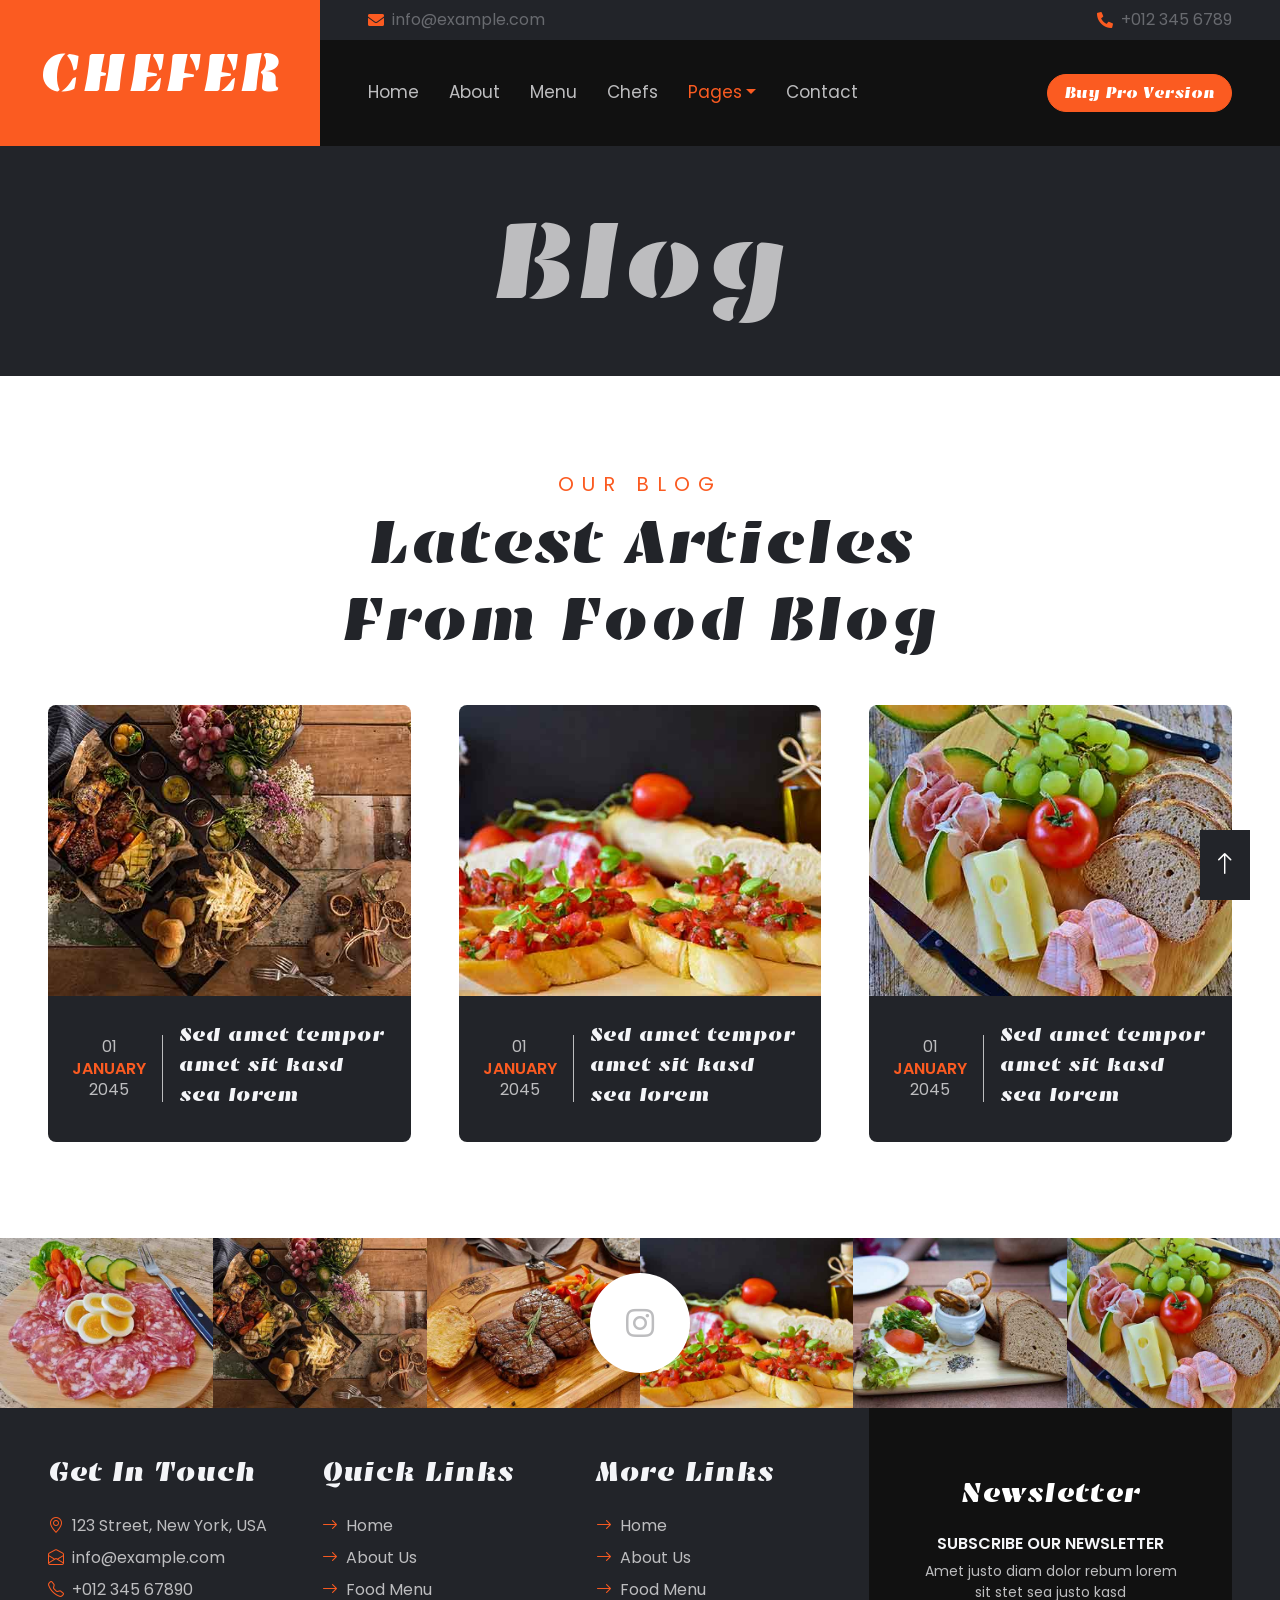
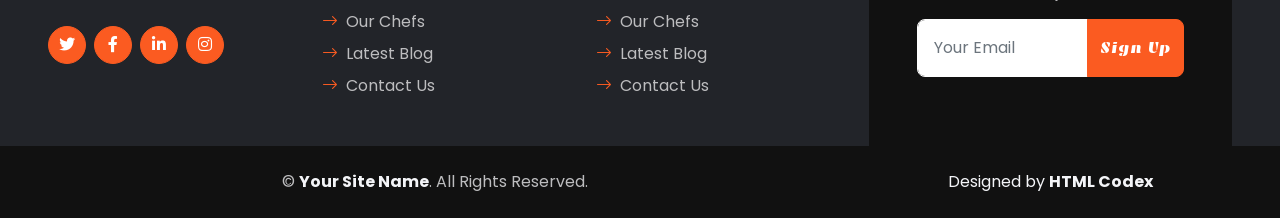
<file: uploads/themes/40/blog.html>
<!DOCTYPE html>
<html lang="en">

<head>
    <meta charset="utf-8">
    <title>CHEFER - Chef Website Template</title>
    <meta content="width=device-width, initial-scale=1.0" name="viewport">
    <meta content="Free HTML Templates" name="keywords">
    <meta content="Free HTML Templates" name="description">

    <!-- Favicon -->
    <link href="img/favicon.ico" rel="icon">

    <!-- Google Web Fonts -->
    <link rel="preconnect" href="https://fonts.googleapis.com">
    <link rel="preconnect" href="https://fonts.gstatic.com" crossorigin>
    <link href="https://fonts.googleapis.com/css2?family=Emblema+One&family=Poppins:wght@400;600&display=swap"
        rel="stylesheet">

    <!-- Icon Font Stylesheet -->
    <link href="https://cdnjs.cloudflare.com/ajax/libs/font-awesome/5.15.0/css/all.min.css" rel="stylesheet">
    <link href="https://cdn.jsdelivr.net/npm/bootstrap-icons@1.4.1/font/bootstrap-icons.css" rel="stylesheet">

    <!-- Libraries Stylesheet -->
    <link href="lib/animate/animate.min.css" rel="stylesheet">
    <link href="lib/owlcarousel/assets/owl.carousel.min.css" rel="stylesheet">

    <!-- Customized Bootstrap Stylesheet -->
    <link href="css/bootstrap.min.css" rel="stylesheet">

    <!-- Template Stylesheet -->
    <link href="css/style.css" rel="stylesheet">
</head>

<body>
    <!-- Spinner Start -->
    <div id="spinner" class="show bg-dark position-fixed translate-middle w-100 vh-100 top-50 start-50 d-flex align-items-center justify-content-center">
        <div class="spinner-border text-primary" role="status" style="width: 3rem; height: 3rem;"></div>
    </div>
    <!-- Spinner End -->


    <!-- Header Start -->
    <div class="container-fluid bg-dark px-0">
        <div class="row gx-0 wow fadeIn" data-wow-delay="0.1s">
            <div class="col-lg-3 bg-primary d-none d-lg-block">
                <a href="index.html"
                    class="navbar-brand w-100 h-100 m-0 p-0 d-flex align-items-center justify-content-center">
                    <h1 class="m-0 display-4 text-white text-uppercase">Chefer</h1>
                </a>
            </div>
            <div class="col-lg-9">
                <div class="row gx-0 d-none d-lg-flex bg-dark">
                    <div class="col-6 px-5 text-start">
                        <div class="h-100 d-inline-flex align-items-center py-2 me-4">
                            <i class="fa fa-envelope text-primary me-2"></i>
                            <p class="mb-0">info@example.com</p>
                        </div>
                    </div>
                    <div class="col-6 px-5 text-end">    
                        <div class="h-100 d-inline-flex align-items-center py-2">
                            <i class="fa fa-phone-alt text-primary me-2"></i>
                            <p class="mb-0">+012 345 6789</p>
                        </div>
                    </div>
                </div>
                <nav class="navbar navbar-expand-lg navbar-dark p-3 p-lg-0 px-lg-5" style="background: #111111;">
                    <a href="index.html" class="navbar-brand d-block d-lg-none">
                        <h1 class="m-0 display-4 text-primary text-uppercase">Chefer</h1>
                    </a>
                    <button type="button" class="navbar-toggler" data-bs-toggle="collapse"
                        data-bs-target="#navbarCollapse">
                        <span class="navbar-toggler-icon"></span>
                    </button>
                    <div class="collapse navbar-collapse justify-content-between" id="navbarCollapse">
                        <div class="navbar-nav mr-auto py-0">
                            <a href="index.html" class="nav-item nav-link">Home</a>
                            <a href="about.html" class="nav-item nav-link">About</a>
                            <a href="menu.html" class="nav-item nav-link">Menu</a>
                            <a href="team.html" class="nav-item nav-link">Chefs</a>
                            <div class="nav-item dropdown">
                                <a href="#" class="nav-link dropdown-toggle active" data-bs-toggle="dropdown">Pages</a>
                                <div class="dropdown-menu rounded-0 m-0">
                                    <a href="blog.html" class="dropdown-item active">Blog Post</a>
                                    <a href="testimonial.html" class="dropdown-item">Testimonial</a>
                                    <a href="404.html" class="dropdown-item">404 Error</a>
                                </div>
                            </div>
                            <a href="contact.html" class="nav-item nav-link">Contact</a>
                        </div>
                        <div class="d-none d-lg-flex align-items-center py-2">
                            <a class="btn btn-primary rounded-pill px-3" href="https://htmlcodex.com/downloading/?item=3537">Buy Pro Version</a>
                        </div>
                    </div>
                </nav>
            </div>
        </div>
    </div>
    <!-- Header End -->


    <!-- Hero Start -->
    <div class="container-fluid p-5 mb-5 bg-dark text-secondary">
        <div class="container wow fadeIn" data-wow-delay="0.1s">
            <h1 class="display-1 text-secondary text-center mb-0">Blog</h1>
        </div>
    </div>
    <!-- Hero End -->


    <!-- Blog Start -->
    <div class="container-fluid p-5">
        <div class="mb-5 text-center wow fadeIn" data-wow-delay="0.1s" style="max-width: 700px; margin: auto;">
            <h5 class="section-title">Our Blog</h5>
            <h1 class="display-3 mb-0">Latest Articles From Food Blog</h1>
        </div>
        <div class="row g-5">
            <div class="col-lg-4 col-md-6 wow fadeIn" data-wow-delay="0.1s">
                <div class="blog-item">
                    <div class="position-relative overflow-hidden rounded-top">
                        <img class="img-fluid" src="img/menu-3.jpg" alt="">
                    </div>
                    <div class="bg-dark d-flex align-items-center rounded-bottom p-4">
                        <div class="flex-shrink-0 text-center text-secondary border-end border-secondary pe-3 me-3">
                            <span>01</span>
                            <h6 class="text-primary text-uppercase mb-0">January</h6>
                            <span>2045</span>
                        </div>
                        <a class="h5 lh-base text-light" href="">Sed amet tempor amet sit kasd sea lorem</h4></a>
                    </div>
                </div>
            </div>
            <div class="col-lg-4 col-md-6 wow fadeIn" data-wow-delay="0.3s">
                <div class="blog-item">
                    <div class="position-relative overflow-hidden rounded-top">
                        <img class="img-fluid" src="img/menu-5.jpg" alt="">
                    </div>
                    <div class="bg-dark d-flex align-items-center rounded-bottom p-4">
                        <div class="flex-shrink-0 text-center text-secondary border-end border-secondary pe-3 me-3">
                            <span>01</span>
                            <h6 class="text-primary text-uppercase mb-0">January</h6>
                            <span>2045</span>
                        </div>
                        <a class="h5 lh-base text-light" href="">Sed amet tempor amet sit kasd sea lorem</h4></a>
                    </div>
                </div>
            </div>
            <div class="col-lg-4 col-md-6 wow fadeIn" data-wow-delay="0.5s">
                <div class="blog-item">
                    <div class="position-relative overflow-hidden rounded-top">
                        <img class="img-fluid" src="img/menu-7.jpg" alt="">
                    </div>
                    <div class="bg-dark d-flex align-items-center rounded-bottom p-4">
                        <div class="flex-shrink-0 text-center text-secondary border-end border-secondary pe-3 me-3">
                            <span>01</span>
                            <h6 class="text-primary text-uppercase mb-0">January</h6>
                            <span>2045</span>
                        </div>
                        <a class="h5 lh-base text-light" href="">Sed amet tempor amet sit kasd sea lorem</h4></a>
                    </div>
                </div>
            </div>
        </div>
    </div>
    <!-- Blog End -->


    <!-- Instagram Start -->
    <div class="container-fluid position-relative instagram p-0 mt-5">
        <a href="" class="d-flex align-items-center justify-content-center position-absolute top-50 start-50 translate-middle bg-white rounded-circle" style="width: 100px; height: 100px; z-index: 1;">
            <i class="fab fa-instagram fa-2x text-secondary"></i>
        </a>
        <div class="row g-0">
            <div class="col-lg-2 col-md-3 col-sm-4 wow fadeIn" data-wow-delay="0.1s">
                <img class="img-fluid" src="img/menu-2.jpg" alt="">
            </div>
            <div class="col-lg-2 col-md-3 col-sm-4 wow fadeIn" data-wow-delay="0.2s">
                <img class="img-fluid" src="img/menu-3.jpg" alt="">
            </div>
            <div class="col-lg-2 col-md-3 col-sm-4 wow fadeIn" data-wow-delay="0.3s">
                <img class="img-fluid" src="img/menu-4.jpg" alt="">
            </div>
            <div class="col-lg-2 col-md-3 col-sm-4 wow fadeIn" data-wow-delay="0.4s">
                <img class="img-fluid" src="img/menu-5.jpg" alt="">
            </div>
            <div class="col-lg-2 col-md-3 col-sm-4 wow fadeIn" data-wow-delay="0.5s">
                <img class="img-fluid" src="img/menu-6.jpg" alt="">
            </div>
            <div class="col-lg-2 col-md-3 col-sm-4 wow fadeIn" data-wow-delay="0.6s">
                <img class="img-fluid" src="img/menu-7.jpg" alt="">
            </div>
        </div>
    </div>
    <!-- Instagram End -->


    <!-- Footer Start -->
    <div class="container-fluid bg-dark text-secondary px-5">
        <div class="row gx-5 wow fadeIn" data-wow-delay="0.1s">
            <div class="col-lg-8 col-md-6">
                <div class="row gx-5">
                    <div class="col-lg-4 col-md-12 pt-5 mb-5">
                        <h3 class="text-light mb-4">Get In Touch</h3>
                        <div class="d-flex mb-2">
                            <i class="bi bi-geo-alt text-primary me-2"></i>
                            <p class="mb-0">123 Street, New York, USA</p>
                        </div>
                        <div class="d-flex mb-2">
                            <i class="bi bi-envelope-open text-primary me-2"></i>
                            <p class="mb-0">info@example.com</p>
                        </div>
                        <div class="d-flex mb-2">
                            <i class="bi bi-telephone text-primary me-2"></i>
                            <p class="mb-0">+012 345 67890</p>
                        </div>
                        <div class="d-flex mt-4">
                            <a class="btn btn-primary btn-square rounded-circle me-2" href="#"><i
                                    class="fab fa-twitter"></i></a>
                            <a class="btn btn-primary btn-square rounded-circle me-2" href="#"><i
                                    class="fab fa-facebook-f"></i></a>
                            <a class="btn btn-primary btn-square rounded-circle me-2" href="#"><i
                                    class="fab fa-linkedin-in"></i></a>
                            <a class="btn btn-primary btn-square rounded-circle" href="#"><i
                                    class="fab fa-instagram"></i></a>
                        </div>
                    </div>
                    <div class="col-lg-4 col-md-12 pt-0 pt-lg-5 mb-5">
                        <h3 class="text-light mb-4">Quick Links</h3>
                        <div class="d-flex flex-column justify-content-start">
                            <a class="text-secondary mb-2" href="#"><i
                                    class="bi bi-arrow-right text-primary me-2"></i>Home</a>
                            <a class="text-secondary mb-2" href="#"><i
                                    class="bi bi-arrow-right text-primary me-2"></i>About Us</a>
                            <a class="text-secondary mb-2" href="#"><i
                                    class="bi bi-arrow-right text-primary me-2"></i>Food Menu</a>
                            <a class="text-secondary mb-2" href="#"><i
                                    class="bi bi-arrow-right text-primary me-2"></i>Our Chefs</a>
                            <a class="text-secondary mb-2" href="#"><i
                                    class="bi bi-arrow-right text-primary me-2"></i>Latest Blog</a>
                            <a class="text-secondary" href="#"><i
                                    class="bi bi-arrow-right text-primary me-2"></i>Contact Us</a>
                        </div>
                    </div>
                    <div class="col-lg-4 col-md-12 pt-0 pt-lg-5 mb-5">
                        <h3 class="text-light mb-4">More Links</h3>
                        <div class="d-flex flex-column justify-content-start">
                            <a class="text-secondary mb-2" href="#"><i
                                    class="bi bi-arrow-right text-primary me-2"></i>Home</a>
                            <a class="text-secondary mb-2" href="#"><i
                                    class="bi bi-arrow-right text-primary me-2"></i>About Us</a>
                            <a class="text-secondary mb-2" href="#"><i
                                    class="bi bi-arrow-right text-primary me-2"></i>Food Menu</a>
                            <a class="text-secondary mb-2" href="#"><i
                                    class="bi bi-arrow-right text-primary me-2"></i>Our Chefs</a>
                            <a class="text-secondary mb-2" href="#"><i
                                    class="bi bi-arrow-right text-primary me-2"></i>Latest Blog</a>
                            <a class="text-secondary" href="#"><i
                                    class="bi bi-arrow-right text-primary me-2"></i>Contact Us</a>
                        </div>
                    </div>
                </div>
            </div>
            <div class="col-lg-4 col-md-6">
                <div class="d-flex flex-column align-items-center justify-content-center text-center h-100 p-5"
                    style="background: #111111;">
                    <h3 class="text-white mb-4">Newsletter</h3>
                    <h6 class="text-uppercase text-light mb-2">Subscribe Our Newsletter</h6>
                    <p class="small text-secondary">Amet justo diam dolor rebum lorem sit stet sea justo kasd</p>
                    <form action="">
                        <div class="input-group">
                            <input type="text" class="form-control border-white p-3" placeholder="Your Email">
                            <button class="btn btn-primary">Sign Up</button>
                        </div>
                    </form>
                </div>
            </div>
        </div>
    </div>
    <div class="container-fluid py-4 py-lg-0 px-5" style="background: #111111;">
        <div class="row gx-5">
            <div class="col-lg-8">
                <div class="py-lg-4 text-center">
                    <p class="text-secondary mb-0">&copy; <a class="text-light fw-bold" href="#">Your Site Name</a>. All
                        Rights Reserved.</p>
                </div>
            </div>
            <div class="col-lg-4">
                <div class="py-lg-4 text-center credit">
                    <!--/*** The author’s attribution link must remain intact in the template. ***/-->
                    <!--/*** If you wish to remove this credit link, please purchase the Pro Version . ***/-->
                    <p class="text-light mb-0">Designed by <a class="text-light fw-bold" href="https://htmlcodex.com">HTML Codex</a></p>
                </div>
            </div>
        </div>
    </div>
    <!-- Footer End -->


    <!-- Back to Top -->
    <a href="#" class="btn btn-dark py-3 fs-4 back-to-top"><i class="bi bi-arrow-up"></i></a>


    <!-- JavaScript Libraries -->
    <script src="https://ajax.googleapis.com/ajax/libs/jquery/3.6.4/jquery.min.js"></script>
    <script src="https://cdn.jsdelivr.net/npm/bootstrap@5.0.0/dist/js/bootstrap.bundle.min.js"></script>
    <script src="lib/wow/wow.min.js"></script>
    <script src="lib/easing/easing.min.js"></script>
    <script src="lib/waypoints/waypoints.min.js"></script>
    <script src="lib/owlcarousel/owl.carousel.min.js"></script>

    <!-- Template Javascript -->
    <script src="js/main.js"></script>
</body>

</html>
</file>
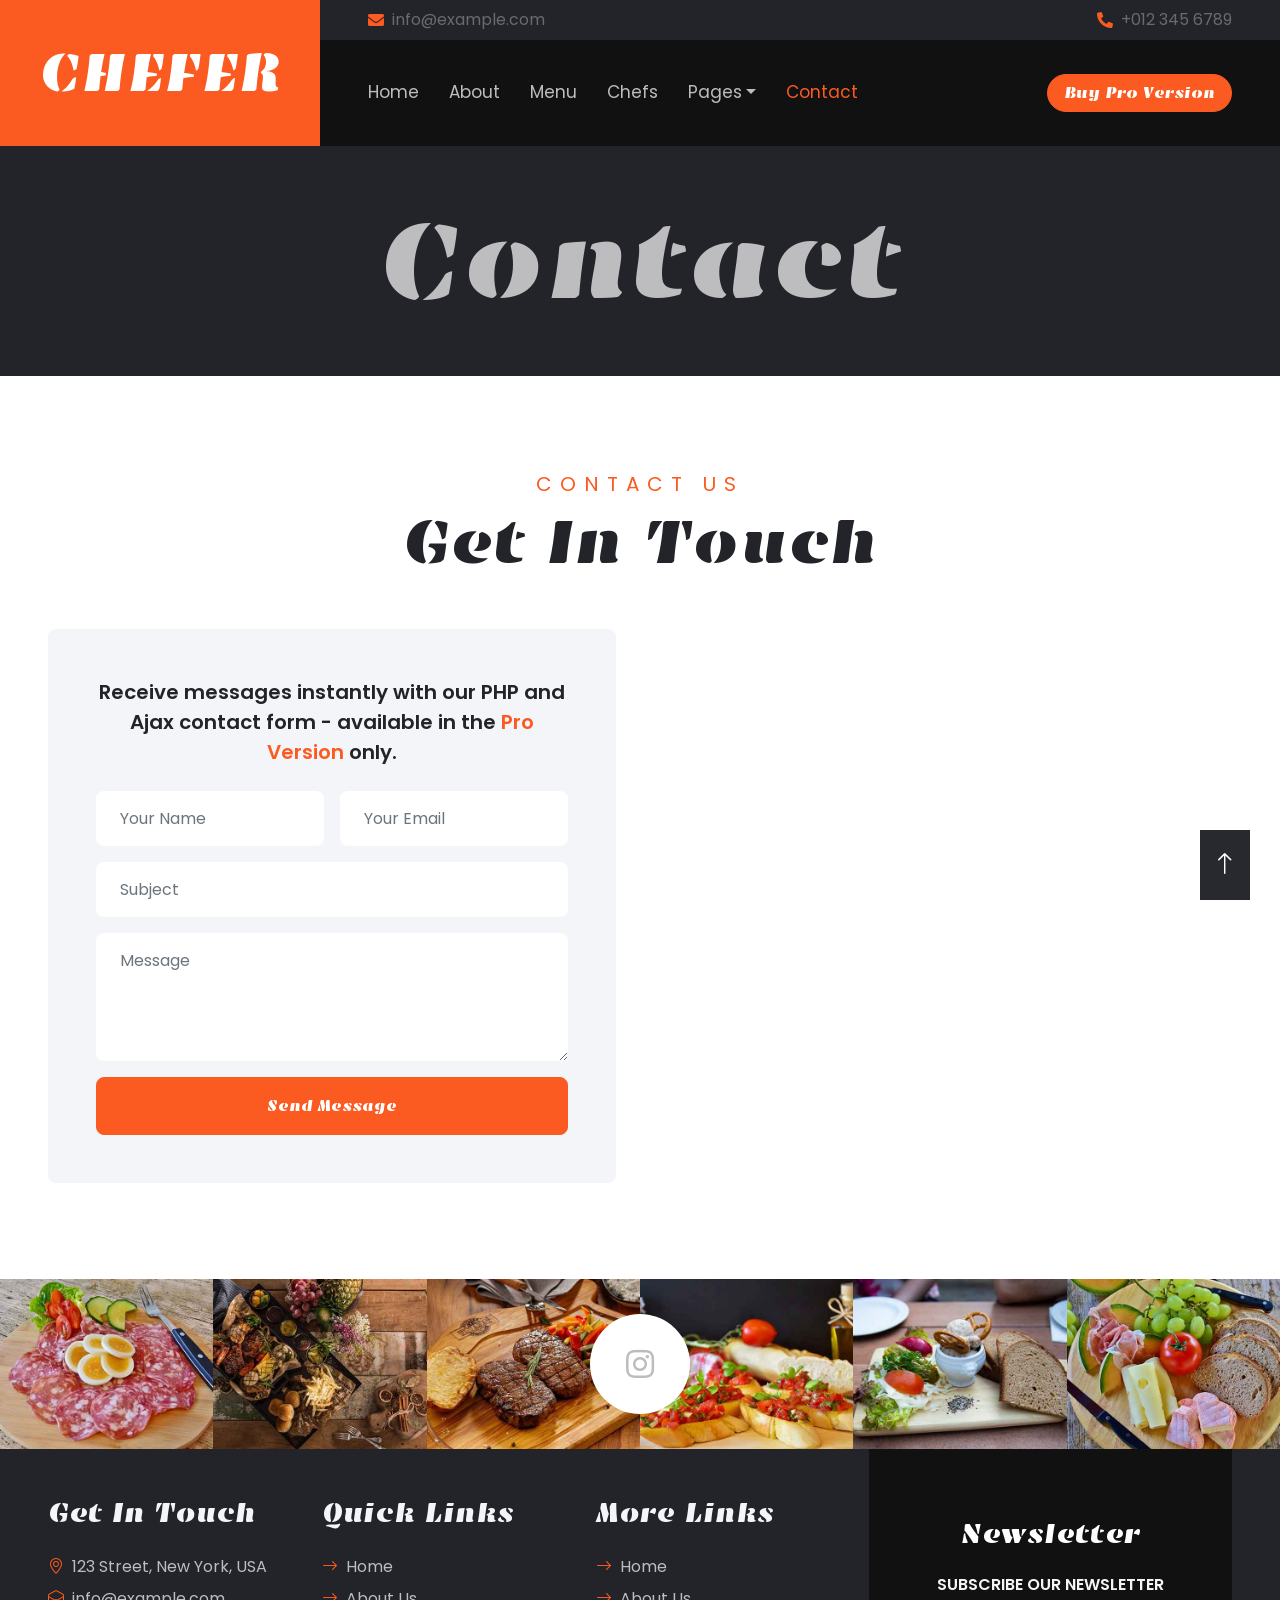
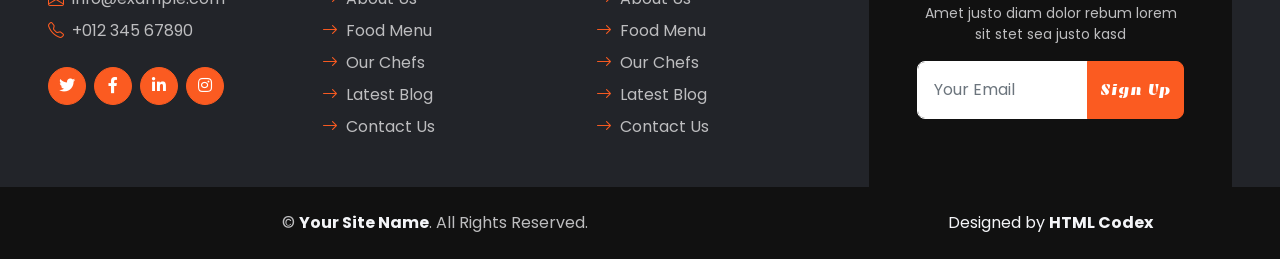
<file: uploads/themes/40/contact.html>
<!DOCTYPE html>
<html lang="en">

<head>
    <meta charset="utf-8">
    <title>CHEFER - Chef Website Template</title>
    <meta content="width=device-width, initial-scale=1.0" name="viewport">
    <meta content="Free HTML Templates" name="keywords">
    <meta content="Free HTML Templates" name="description">

    <!-- Favicon -->
    <link href="img/favicon.ico" rel="icon">

    <!-- Google Web Fonts -->
    <link rel="preconnect" href="https://fonts.googleapis.com">
    <link rel="preconnect" href="https://fonts.gstatic.com" crossorigin>
    <link href="https://fonts.googleapis.com/css2?family=Emblema+One&family=Poppins:wght@400;600&display=swap"
        rel="stylesheet">

    <!-- Icon Font Stylesheet -->
    <link href="https://cdnjs.cloudflare.com/ajax/libs/font-awesome/5.15.0/css/all.min.css" rel="stylesheet">
    <link href="https://cdn.jsdelivr.net/npm/bootstrap-icons@1.4.1/font/bootstrap-icons.css" rel="stylesheet">

    <!-- Libraries Stylesheet -->
    <link href="lib/animate/animate.min.css" rel="stylesheet">
    <link href="lib/owlcarousel/assets/owl.carousel.min.css" rel="stylesheet">

    <!-- Customized Bootstrap Stylesheet -->
    <link href="css/bootstrap.min.css" rel="stylesheet">

    <!-- Template Stylesheet -->
    <link href="css/style.css" rel="stylesheet">
</head>

<body>
    <!-- Spinner Start -->
    <div id="spinner" class="show bg-dark position-fixed translate-middle w-100 vh-100 top-50 start-50 d-flex align-items-center justify-content-center">
        <div class="spinner-border text-primary" role="status" style="width: 3rem; height: 3rem;"></div>
    </div>
    <!-- Spinner End -->


    <!-- Header Start -->
    <div class="container-fluid bg-dark px-0">
        <div class="row gx-0 wow fadeIn" data-wow-delay="0.1s">
            <div class="col-lg-3 bg-primary d-none d-lg-block">
                <a href="index.html"
                    class="navbar-brand w-100 h-100 m-0 p-0 d-flex align-items-center justify-content-center">
                    <h1 class="m-0 display-4 text-white text-uppercase">Chefer</h1>
                </a>
            </div>
            <div class="col-lg-9">
                <div class="row gx-0 d-none d-lg-flex bg-dark">
                    <div class="col-6 px-5 text-start">
                        <div class="h-100 d-inline-flex align-items-center py-2 me-4">
                            <i class="fa fa-envelope text-primary me-2"></i>
                            <p class="mb-0">info@example.com</p>
                        </div>
                    </div>
                    <div class="col-6 px-5 text-end">    
                        <div class="h-100 d-inline-flex align-items-center py-2">
                            <i class="fa fa-phone-alt text-primary me-2"></i>
                            <p class="mb-0">+012 345 6789</p>
                        </div>
                    </div>
                </div>
                <nav class="navbar navbar-expand-lg navbar-dark p-3 p-lg-0 px-lg-5" style="background: #111111;">
                    <a href="index.html" class="navbar-brand d-block d-lg-none">
                        <h1 class="m-0 display-4 text-primary text-uppercase">Chefer</h1>
                    </a>
                    <button type="button" class="navbar-toggler" data-bs-toggle="collapse"
                        data-bs-target="#navbarCollapse">
                        <span class="navbar-toggler-icon"></span>
                    </button>
                    <div class="collapse navbar-collapse justify-content-between" id="navbarCollapse">
                        <div class="navbar-nav mr-auto py-0">
                            <a href="index.html" class="nav-item nav-link">Home</a>
                            <a href="about.html" class="nav-item nav-link">About</a>
                            <a href="menu.html" class="nav-item nav-link">Menu</a>
                            <a href="team.html" class="nav-item nav-link">Chefs</a>
                            <div class="nav-item dropdown">
                                <a href="#" class="nav-link dropdown-toggle" data-bs-toggle="dropdown">Pages</a>
                                <div class="dropdown-menu rounded-0 m-0">
                                    <a href="blog.html" class="dropdown-item">Blog Post</a>
                                    <a href="testimonial.html" class="dropdown-item">Testimonial</a>
                                    <a href="404.html" class="dropdown-item">404 Error</a>
                                </div>
                            </div>
                            <a href="contact.html" class="nav-item nav-link active">Contact</a>
                        </div>
                        <div class="d-none d-lg-flex align-items-center py-2">
                            <a class="btn btn-primary rounded-pill px-3" href="https://htmlcodex.com/downloading/?item=3537">Buy Pro Version</a>
                        </div>
                    </div>
                </nav>
            </div>
        </div>
    </div>
    <!-- Header End -->


    <!-- Hero Start -->
    <div class="container-fluid p-5 mb-5 bg-dark text-secondary">
        <div class="container wow fadeIn" data-wow-delay="0.1s">
            <h1 class="display-1 text-secondary text-center mb-0">Contact</h1>
        </div>
    </div>
    <!-- Hero End -->


    <!-- Contact Start -->
    <div class="container-fluid p-5">
        <div class="mb-5 text-center wow fadeIn" data-wow-delay="0.1s" style="max-width: 700px; margin: auto;">
            <h5 class="section-title">Contact Us</h5>
            <h1 class="display-3">Get In Touch</h1>
        </div>
        <div class="row g-5">
            <div class="col-lg-6">
                <div class="bg-light rounded h-100 p-5">
                    <h5 class="lh-base text-center mb-4">Receive messages instantly with our PHP and Ajax contact form - available in the <a href="https://htmlcodex.com/downloading/?item=3537">Pro Version</a> only.</h5>
                    <form>
                        <div class="row g-3">
                            <div class="col-6">
                                <input type="text" class="form-control bg-white border-0 px-4" placeholder="Your Name" style="height: 55px;">
                            </div>
                            <div class="col-6">
                                <input type="email" class="form-control bg-white border-0 px-4" placeholder="Your Email" style="height: 55px;">
                            </div>
                            <div class="col-12">
                                <input type="text" class="form-control bg-white border-0 px-4" placeholder="Subject" style="height: 55px;">
                            </div>
                            <div class="col-12">
                                <textarea class="form-control bg-white border-0 px-4 py-3" rows="4" placeholder="Message"></textarea>
                            </div>
                            <div class="col-12">
                                <button class="btn btn-primary w-100 py-3" type="submit">Send Message</button>
                            </div>
                        </div>
                    </form>
                </div>
            </div>
            <div class="col-lg-6">
                <iframe class="w-100 rounded"
                    src="https://www.google.com/maps/embed?pb=!1m18!1m12!1m3!1d3001156.4288297426!2d-78.01371936852176!3d42.72876761954724!2m3!1f0!2f0!3f0!3m2!1i1024!2i768!4f13.1!3m3!1m2!1s0x4ccc4bf0f123a5a9%3A0xddcfc6c1de189567!2sNew%20York%2C%20USA!5e0!3m2!1sen!2sbd!4v1603794290143!5m2!1sen!2sbd"
                    frameborder="0" style="height: 100%; min-height: 300px; border:0;" allowfullscreen="" aria-hidden="false"
                    tabindex="0"></iframe>
            </div>
        </div>
    </div>
    <!-- Contact End -->


    <!-- Instagram Start -->
    <div class="container-fluid position-relative instagram p-0 mt-5">
        <a href="" class="d-flex align-items-center justify-content-center position-absolute top-50 start-50 translate-middle bg-white rounded-circle" style="width: 100px; height: 100px; z-index: 1;">
            <i class="fab fa-instagram fa-2x text-secondary"></i>
        </a>
        <div class="row g-0">
            <div class="col-lg-2 col-md-3 col-sm-4 wow fadeIn" data-wow-delay="0.1s">
                <img class="img-fluid" src="img/menu-2.jpg" alt="">
            </div>
            <div class="col-lg-2 col-md-3 col-sm-4 wow fadeIn" data-wow-delay="0.2s">
                <img class="img-fluid" src="img/menu-3.jpg" alt="">
            </div>
            <div class="col-lg-2 col-md-3 col-sm-4 wow fadeIn" data-wow-delay="0.3s">
                <img class="img-fluid" src="img/menu-4.jpg" alt="">
            </div>
            <div class="col-lg-2 col-md-3 col-sm-4 wow fadeIn" data-wow-delay="0.4s">
                <img class="img-fluid" src="img/menu-5.jpg" alt="">
            </div>
            <div class="col-lg-2 col-md-3 col-sm-4 wow fadeIn" data-wow-delay="0.5s">
                <img class="img-fluid" src="img/menu-6.jpg" alt="">
            </div>
            <div class="col-lg-2 col-md-3 col-sm-4 wow fadeIn" data-wow-delay="0.6s">
                <img class="img-fluid" src="img/menu-7.jpg" alt="">
            </div>
        </div>
    </div>
    <!-- Instagram End -->


    <!-- Footer Start -->
    <div class="container-fluid bg-dark text-secondary px-5">
        <div class="row gx-5 wow fadeIn" data-wow-delay="0.1s">
            <div class="col-lg-8 col-md-6">
                <div class="row gx-5">
                    <div class="col-lg-4 col-md-12 pt-5 mb-5">
                        <h3 class="text-light mb-4">Get In Touch</h3>
                        <div class="d-flex mb-2">
                            <i class="bi bi-geo-alt text-primary me-2"></i>
                            <p class="mb-0">123 Street, New York, USA</p>
                        </div>
                        <div class="d-flex mb-2">
                            <i class="bi bi-envelope-open text-primary me-2"></i>
                            <p class="mb-0">info@example.com</p>
                        </div>
                        <div class="d-flex mb-2">
                            <i class="bi bi-telephone text-primary me-2"></i>
                            <p class="mb-0">+012 345 67890</p>
                        </div>
                        <div class="d-flex mt-4">
                            <a class="btn btn-primary btn-square rounded-circle me-2" href="#"><i
                                    class="fab fa-twitter"></i></a>
                            <a class="btn btn-primary btn-square rounded-circle me-2" href="#"><i
                                    class="fab fa-facebook-f"></i></a>
                            <a class="btn btn-primary btn-square rounded-circle me-2" href="#"><i
                                    class="fab fa-linkedin-in"></i></a>
                            <a class="btn btn-primary btn-square rounded-circle" href="#"><i
                                    class="fab fa-instagram"></i></a>
                        </div>
                    </div>
                    <div class="col-lg-4 col-md-12 pt-0 pt-lg-5 mb-5">
                        <h3 class="text-light mb-4">Quick Links</h3>
                        <div class="d-flex flex-column justify-content-start">
                            <a class="text-secondary mb-2" href="#"><i
                                    class="bi bi-arrow-right text-primary me-2"></i>Home</a>
                            <a class="text-secondary mb-2" href="#"><i
                                    class="bi bi-arrow-right text-primary me-2"></i>About Us</a>
                            <a class="text-secondary mb-2" href="#"><i
                                    class="bi bi-arrow-right text-primary me-2"></i>Food Menu</a>
                            <a class="text-secondary mb-2" href="#"><i
                                    class="bi bi-arrow-right text-primary me-2"></i>Our Chefs</a>
                            <a class="text-secondary mb-2" href="#"><i
                                    class="bi bi-arrow-right text-primary me-2"></i>Latest Blog</a>
                            <a class="text-secondary" href="#"><i
                                    class="bi bi-arrow-right text-primary me-2"></i>Contact Us</a>
                        </div>
                    </div>
                    <div class="col-lg-4 col-md-12 pt-0 pt-lg-5 mb-5">
                        <h3 class="text-light mb-4">More Links</h3>
                        <div class="d-flex flex-column justify-content-start">
                            <a class="text-secondary mb-2" href="#"><i
                                    class="bi bi-arrow-right text-primary me-2"></i>Home</a>
                            <a class="text-secondary mb-2" href="#"><i
                                    class="bi bi-arrow-right text-primary me-2"></i>About Us</a>
                            <a class="text-secondary mb-2" href="#"><i
                                    class="bi bi-arrow-right text-primary me-2"></i>Food Menu</a>
                            <a class="text-secondary mb-2" href="#"><i
                                    class="bi bi-arrow-right text-primary me-2"></i>Our Chefs</a>
                            <a class="text-secondary mb-2" href="#"><i
                                    class="bi bi-arrow-right text-primary me-2"></i>Latest Blog</a>
                            <a class="text-secondary" href="#"><i
                                    class="bi bi-arrow-right text-primary me-2"></i>Contact Us</a>
                        </div>
                    </div>
                </div>
            </div>
            <div class="col-lg-4 col-md-6">
                <div class="d-flex flex-column align-items-center justify-content-center text-center h-100 p-5"
                    style="background: #111111;">
                    <h3 class="text-white mb-4">Newsletter</h3>
                    <h6 class="text-uppercase text-light mb-2">Subscribe Our Newsletter</h6>
                    <p class="small text-secondary">Amet justo diam dolor rebum lorem sit stet sea justo kasd</p>
                    <form action="">
                        <div class="input-group">
                            <input type="text" class="form-control border-white p-3" placeholder="Your Email">
                            <button class="btn btn-primary">Sign Up</button>
                        </div>
                    </form>
                </div>
            </div>
        </div>
    </div>
    <div class="container-fluid py-4 py-lg-0 px-5" style="background: #111111;">
        <div class="row gx-5">
            <div class="col-lg-8">
                <div class="py-lg-4 text-center">
                    <p class="text-secondary mb-0">&copy; <a class="text-light fw-bold" href="#">Your Site Name</a>. All
                        Rights Reserved.</p>
                </div>
            </div>
            <div class="col-lg-4">
                <div class="py-lg-4 text-center credit">
                    <!--/*** The author’s attribution link must remain intact in the template. ***/-->
                    <!--/*** If you wish to remove this credit link, please purchase the Pro Version . ***/-->
                    <p class="text-light mb-0">Designed by <a class="text-light fw-bold" href="https://htmlcodex.com">HTML Codex</a></p>
                </div>
            </div>
        </div>
    </div>
    <!-- Footer End -->


    <!-- Back to Top -->
    <a href="#" class="btn btn-dark py-3 fs-4 back-to-top"><i class="bi bi-arrow-up"></i></a>


    <!-- JavaScript Libraries -->
    <script src="https://ajax.googleapis.com/ajax/libs/jquery/3.6.4/jquery.min.js"></script>
    <script src="https://cdn.jsdelivr.net/npm/bootstrap@5.0.0/dist/js/bootstrap.bundle.min.js"></script>
    <script src="lib/wow/wow.min.js"></script>
    <script src="lib/easing/easing.min.js"></script>
    <script src="lib/waypoints/waypoints.min.js"></script>
    <script src="lib/owlcarousel/owl.carousel.min.js"></script>

    <!-- Template Javascript -->
    <script src="js/main.js"></script>
</body>

</html>
</file>
<file: uploads/themes/40/css/style.css>
/********** Template CSS **********/

#spinner {
    opacity: 0;
    visibility: hidden;
    transition: opacity .5s ease-out, visibility 0s linear .5s;
    z-index: 99999;
}

#spinner.show {
    transition: opacity .5s ease-out, visibility 0s linear 0s;
    visibility: visible;
    opacity: 1;
}

h1,
h2,
h3,
.font-heading {
    font-family: "Emblema One", system-ui;
    font-weight: 400;
    font-style: normal;
}

h4,
h5,
h6,
.font-body {
    font-family: "Poppins", sans-serif;
    font-weight: 600;
    font-style: normal;
}

@media (min-width: 992px) {
    .display-1 {
        font-size: 7rem;
    }
}

.btn {
    font-family: "Emblema One", system-ui;
    transition: .5s;
}

.btn-primary {
    color: #FFFFFF;
}

.btn-square {
    width: 38px;
    height: 38px;
}

.btn-sm-square {
    width: 30px;
    height: 30px;
}

.btn-lg-square {
    width: 48px;
    height: 48px;
}

.btn-square,
.btn-sm-square,
.btn-lg-square {
    padding-left: 0;
    padding-right: 0;
    text-align: center;
}

.back-to-top {
    position: fixed;
    display: none;
    right: 30px;
    bottom: 0;
    border-radius: 0;
    z-index: 99;
}

.navbar-dark .navbar-nav .nav-link {
    margin-right: 30px;
    padding: 40px 0;
    color: var(--bs-secondary);
    font-size: 17px;
    outline: none;
}

.navbar-dark .navbar-nav .nav-link:hover,
.navbar-dark .navbar-nav .nav-link.active {
    color: var(--bs-primary);
}

@media (max-width: 991.98px) {
    .navbar-dark .navbar-nav .nav-link {
        margin-right: 0;
        padding: 10px 0;
    }
}

@media (min-width: 992px) {
    .navbar .nav-item .dropdown-menu {
        display: block;
        visibility: hidden;
        top: 100%;
        transform: rotateX(-75deg);
        transform-origin: 0% 0%;
        transition: .5s;
        opacity: 0;
    }

    .navbar .nav-item:hover .dropdown-menu {
        transform: rotateX(0deg);
        visibility: visible;
        transition: .5s;
        opacity: 1;
    }
}

.section-title {
    color: var(--bs-primary);
    font-weight: 400;
    text-transform: uppercase;
    letter-spacing: .5rem;
}

.animate-up-down {
    position: relative;
    animation: animateUpDown 1s ease infinite;
}

@keyframes animateUpDown { 
    0% { 
        top: 0px;
    }
    50% { 
        top: 10px;
    }
    100% { 
        top: 0px;
    } 
}

.animate-rotate {
    position: absolute;
    animation: animateRotate 8s linear infinite;
}

@keyframes animateRotate { 
    100% { 
        transform: rotate(360deg); 
    } 
}

.bg-hero {
    background: linear-gradient(rgba(34, 36, 41, .8), rgba(34, 36, 41, .8)), url(../img/carousel-1.jpg) top center no-repeat;
    background-size: cover;
}

.menu .tab-content img {
    transition: .5s;
}

.menu .tab-content img:hover {
    opacity: .7;
}

.team-item img {
    transform: scale(1.2);
    transition: .5s;
}

.team-item:hover img {
    margin-top: -50px;
    margin-bottom: 50px;
}

.team-item .team-overlay {
    position: absolute;
    top: calc(100% - 100px);
    bottom: 100px;
    left: 0;
    right: 0;
    display: flex;
    align-items: center;
    justify-content: center;
    background: rgba(34, 36, 41, .9);
    transition: .5s;
    opacity: 0;
}

.team-item:hover .team-overlay {
    top: 0;
    opacity: 1;
}

.testimonial-carousel .owl-nav {
    margin-top: 30px;
    display: flex;
    justify-content: start;
}

.testimonial-carousel .owl-nav .owl-prev,
.testimonial-carousel .owl-nav .owl-next {
    position: relative;
    margin: 0 5px;
    width: 45px;
    height: 45px;
    display: flex;
    align-items: center;
    justify-content: center;
    color: #FFFFFF;
    background: var(--bs-primary);
    font-size: 22px;
    border-radius: 45px;
    transition: .5s;
}

.testimonial-carousel .owl-nav .owl-prev:hover,
.testimonial-carousel .owl-nav .owl-next:hover {
    color: var(--bs-dark);
}

.testimonial-carousel .owl-item img {
    width: 90px;
    height: 90px;
}

.blog-item img {
    transition: .5s;
}

.blog-item:hover img {
    transform: scale(1.2);
}

.instagram img {
    transition: .5s;
}

.instagram img:hover {
    opacity: .9;
}

@media (min-width: 991.98px) {
    .credit {
        background: #111111;
    }
}
</file>
<file: uploads/themes/41/css/style.css>
/********** Template CSS **********/
:root {
    --primary: #355EFC;
    --secondary: #E93C05;
    --tertiary: #555555;
    --light: #DFE4FD;
    --dark: #011A41;
}

.back-to-top {
    position: fixed;
    display: none;
    right: 30px;
    bottom: 30px;
    z-index: 99;
}

h1,
.h1,
h2,
.h2,
.fw-bold {
    font-weight: 700 !important;
}

h3,
.h3,
h4,
.h4,
.fw-medium {
    font-weight: 600 !important;
}

h5,
.h5,
h6,
.h6,
.fw-semi-bold {
    font-weight: 500 !important;
}


/*** Spinner ***/
#spinner {
    opacity: 0;
    visibility: hidden;
    transition: opacity .5s ease-out, visibility 0s linear .5s;
    z-index: 99999;
}

#spinner.show {
    transition: opacity .5s ease-out, visibility 0s linear 0s;
    visibility: visible;
    opacity: 1;
}


/*** Button ***/
.btn {
    transition: .5s;
    font-weight: 500;
}

.btn-primary,
.btn-outline-primary:hover {
    color: var(--light);
}

.btn-square {
    width: 38px;
    height: 38px;
}

.btn-sm-square {
    width: 32px;
    height: 32px;
}

.btn-lg-square {
    width: 48px;
    height: 48px;
}

.btn-square,
.btn-sm-square,
.btn-lg-square {
    padding: 0;
    display: flex;
    align-items: center;
    justify-content: center;
    font-weight: normal;
}


/*** Navbar ***/
.fixed-top {
    transition: .5s;
}

.top-bar {
    height: 45px;
    border-bottom: 1px solid rgba(53, 94, 252, .07);
}

.navbar .dropdown-toggle::after {
    border: none;
    content: "\f107";
    font-family: "Font Awesome 5 Free";
    font-weight: 900;
    vertical-align: middle;
    margin-left: 8px;
}

.navbar .navbar-nav .nav-link {
    padding: 25px 15px;
    color: var(--tertiary);
    font-weight: 500;
    outline: none;
}

.navbar .navbar-nav .nav-link:hover,
.navbar .navbar-nav .nav-link.active {
    color: var(--primary);
}

@media (max-width: 991.98px) {
    .navbar .navbar-nav {
        margin-top: 10px;
        border-top: 1px solid rgba(0, 0, 0, .07);
        background: #FFFFFF;
    }

    .navbar .navbar-nav .nav-link {
        padding: 10px 0;
    }
}

@media (min-width: 992px) {
    .navbar .nav-item .dropdown-menu {
        display: block;
        visibility: hidden;
        top: 100%;
        transform: rotateX(-75deg);
        transform-origin: 0% 0%;
        transition: .5s;
        opacity: 0;
    }

    .navbar .nav-item:hover .dropdown-menu {
        transform: rotateX(0deg);
        visibility: visible;
        transition: .5s;
        opacity: 1;
    }
}


/*** Header ***/
.carousel-caption {
    top: 0;
    left: 0;
    right: 0;
    bottom: 0;
    display: flex;
    align-items: center;
    justify-content: center;
    text-align: start;
    z-index: 1;
}

.carousel-control-prev,
.carousel-control-next {
    width: 3rem;
}

.carousel-control-prev-icon,
.carousel-control-next-icon {
    width: 3rem;
    height: 3rem;
    background-color: var(--primary);
    border: 10px solid var(--primary);
}

.carousel-control-prev-icon {
    border-radius: 0 3rem 3rem 0;
}

.carousel-control-next-icon {
    border-radius: 3rem 0 0 3rem;
}

@media (max-width: 768px) {
    #header-carousel .carousel-item {
        position: relative;
        min-height: 450px;
    }
    
    #header-carousel .carousel-item img {
        position: absolute;
        width: 100%;
        height: 100%;
        object-fit: cover;
    }
}

.page-header {
    padding-top: 12rem;
    padding-bottom: 6rem;
    background: url(../img/header.jpg) top left no-repeat;
    background-size: cover;
}

.page-header .breadcrumb-item,
.page-header .breadcrumb-item a {
    font-weight: 500;
}

.page-header .breadcrumb-item+.breadcrumb-item::before {
    color: var(--tertiary);
}


/*** Service ***/
.service .nav .nav-link {
    transition: .5s;
}

.service .nav .nav-link.active {
    border-color: var(--primary) !important;
    background: var(--primary);
}

.service .nav .nav-link.active h5 {
    color: #FFFFFF !important;
}

.service .nav .nav-link.active h5 i {
    color: #FFFFFF !important;
}


/*** Project ***/
.project-item,
.project-item .project-img {
    position: relative;
}

.project-item .project-img a {
    position: absolute;
    width: 100%;
    height: 100%;
    top: 0;
    left: 0;
    background: rgba(255, 255, 255, .5);
    display: flex;
    align-items: center;
    justify-content: center;
    border-radius: 8px;
    opacity: 0;
    transition: .5s;
}

.project-item:hover .project-img a {
    opacity: 1;
}

.project-item .project-title {
    position: absolute;
    top: 3rem;
    right: 0;
    bottom: 0;
    left: 3rem;
    border: 1px solid var(--light);
    border-radius: 8px;
    display: flex;
    align-items: flex-end;
    padding: 18px;
    z-index: -1;
    transition: .5s;
}

.project-item:hover .project-title {
    background: var(--primary);
    border-color: var(--primary);
}

.project-item .project-title h4 {
    transition: .5s;
}

.project-item:hover .project-title h4 {
    color: #FFFFFF;
}

.project-carousel .owl-nav {
    margin-top: 25px;
    display: flex;
    justify-content: center;
}

.project-carousel .owl-nav .owl-prev,
.project-carousel .owl-nav .owl-next {
    margin: 0 12px;
    width: 45px;
    height: 45px;
    display: flex;
    align-items: center;
    justify-content: center;
    color: var(--primary);
    background: var(--light);
    border-radius: 45px;
    font-size: 22px;
    transition: .5s;
}

.project-carousel .owl-nav .owl-prev:hover,
.project-carousel .owl-nav .owl-next:hover {
    background: var(--primary);
    color: var(--light);
}


/*** Footer ***/
.footer .btn.btn-link {
    display: block;
    margin-bottom: 5px;
    padding: 0;
    text-align: left;
    color: var(--light);
    font-weight: normal;
    text-transform: capitalize;
    transition: .3s;
}

.footer .btn.btn-link::before {
    position: relative;
    content: "\f105";
    font-family: "Font Awesome 5 Free";
    font-weight: 900;
    margin-right: 10px;
}

.footer .btn.btn-link:hover {
    color: var(--primary);
    letter-spacing: 1px;
    box-shadow: none;
}

.copyright {
    color: var(--light);
    background: #000B1C;
}

.copyright a {
    color: var(--light);
}

.copyright a:hover {
    color: var(--primary);
}
</file>
<file: uploads/themes/43/css/style.css>
/********** Template CSS **********/
:root {
    --primary: #06BBCC;
    --light: #F0FBFC;
    --dark: #181d38;
}

.fw-medium {
    font-weight: 600 !important;
}

.fw-semi-bold {
    font-weight: 700 !important;
}

.back-to-top {
    position: fixed;
    display: none;
    right: 45px;
    bottom: 45px;
    z-index: 99;
}


/*** Spinner ***/
#spinner {
    opacity: 0;
    visibility: hidden;
    transition: opacity .5s ease-out, visibility 0s linear .5s;
    z-index: 99999;
}

#spinner.show {
    transition: opacity .5s ease-out, visibility 0s linear 0s;
    visibility: visible;
    opacity: 1;
}


/*** Button ***/
.btn {
    font-family: 'Nunito', sans-serif;
    font-weight: 600;
    transition: .5s;
}

.btn.btn-primary,
.btn.btn-secondary {
    color: #FFFFFF;
}

.btn-square {
    width: 38px;
    height: 38px;
}

.btn-sm-square {
    width: 32px;
    height: 32px;
}

.btn-lg-square {
    width: 48px;
    height: 48px;
}

.btn-square,
.btn-sm-square,
.btn-lg-square {
    padding: 0;
    display: flex;
    align-items: center;
    justify-content: center;
    font-weight: normal;
    border-radius: 0px;
}


/*** Navbar ***/
.navbar .dropdown-toggle::after {
    border: none;
    content: "\f107";
    font-family: "Font Awesome 5 Free";
    font-weight: 900;
    vertical-align: middle;
    margin-left: 8px;
}

.navbar-light .navbar-nav .nav-link {
    margin-right: 30px;
    padding: 25px 0;
    color: #FFFFFF;
    font-size: 15px;
    text-transform: uppercase;
    outline: none;
}

.navbar-light .navbar-nav .nav-link:hover,
.navbar-light .navbar-nav .nav-link.active {
    color: var(--primary);
}

@media (max-width: 991.98px) {
    .navbar-light .navbar-nav .nav-link  {
        margin-right: 0;
        padding: 10px 0;
    }

    .navbar-light .navbar-nav {
        border-top: 1px solid #EEEEEE;
    }
}

.navbar-light .navbar-brand,
.navbar-light a.btn {
    height: 75px;
}

.navbar-light .navbar-nav .nav-link {
    color: var(--dark);
    font-weight: 500;
}

.navbar-light.sticky-top {
    top: -100px;
    transition: .5s;
}

@media (min-width: 992px) {
    .navbar .nav-item .dropdown-menu {
        display: block;
        margin-top: 0;
        opacity: 0;
        visibility: hidden;
        transition: .5s;
    }

    .navbar .dropdown-menu.fade-down {
        top: 100%;
        transform: rotateX(-75deg);
        transform-origin: 0% 0%;
    }

    .navbar .nav-item:hover .dropdown-menu {
        top: 100%;
        transform: rotateX(0deg);
        visibility: visible;
        transition: .5s;
        opacity: 1;
    }
}


/*** Header carousel ***/
@media (max-width: 768px) {
    .header-carousel .owl-carousel-item {
        position: relative;
        min-height: 500px;
    }
    
    .header-carousel .owl-carousel-item img {
        position: absolute;
        width: 100%;
        height: 100%;
        object-fit: cover;
    }
}

.header-carousel .owl-nav {
    position: absolute;
    top: 50%;
    right: 8%;
    transform: translateY(-50%);
    display: flex;
    flex-direction: column;
}

.header-carousel .owl-nav .owl-prev,
.header-carousel .owl-nav .owl-next {
    margin: 7px 0;
    width: 45px;
    height: 45px;
    display: flex;
    align-items: center;
    justify-content: center;
    color: #FFFFFF;
    background: transparent;
    border: 1px solid #FFFFFF;
    font-size: 22px;
    transition: .5s;
}

.header-carousel .owl-nav .owl-prev:hover,
.header-carousel .owl-nav .owl-next:hover {
    background: var(--primary);
    border-color: var(--primary);
}

.page-header {
    background: linear-gradient(rgba(24, 29, 56, .7), rgba(24, 29, 56, .7)), url(../img/carousel-1.jpg);
    background-position: center center;
    background-repeat: no-repeat;
    background-size: cover;
}

.page-header-inner {
    background: rgba(15, 23, 43, .7);
}

.breadcrumb-item + .breadcrumb-item::before {
    color: var(--light);
}


/*** Section Title ***/
.section-title {
    position: relative;
    display: inline-block;
    text-transform: uppercase;
}

.section-title::before {
    position: absolute;
    content: "";
    width: calc(100% + 80px);
    height: 2px;
    top: 4px;
    left: -40px;
    background: var(--primary);
    z-index: -1;
}

.section-title::after {
    position: absolute;
    content: "";
    width: calc(100% + 120px);
    height: 2px;
    bottom: 5px;
    left: -60px;
    background: var(--primary);
    z-index: -1;
}

.section-title.text-start::before {
    width: calc(100% + 40px);
    left: 0;
}

.section-title.text-start::after {
    width: calc(100% + 60px);
    left: 0;
}


/*** Service ***/
.service-item {
    background: var(--light);
    transition: .5s;
}

.service-item:hover {
    margin-top: -10px;
    background: var(--primary);
}

.service-item * {
    transition: .5s;
}

.service-item:hover * {
    color: var(--light) !important;
}


/*** Categories & Courses ***/
.category img,
.course-item img {
    transition: .5s;
}

.category a:hover img,
.course-item:hover img {
    transform: scale(1.1);
}


/*** Team ***/
.team-item img {
    transition: .5s;
}

.team-item:hover img {
    transform: scale(1.1);
}


/*** Testimonial ***/
.testimonial-carousel::before {
    position: absolute;
    content: "";
    top: 0;
    left: 0;
    height: 100%;
    width: 0;
    background: linear-gradient(to right, rgba(255, 255, 255, 1) 0%, rgba(255, 255, 255, 0) 100%);
    z-index: 1;
}

.testimonial-carousel::after {
    position: absolute;
    content: "";
    top: 0;
    right: 0;
    height: 100%;
    width: 0;
    background: linear-gradient(to left, rgba(255, 255, 255, 1) 0%, rgba(255, 255, 255, 0) 100%);
    z-index: 1;
}

@media (min-width: 768px) {
    .testimonial-carousel::before,
    .testimonial-carousel::after {
        width: 200px;
    }
}

@media (min-width: 992px) {
    .testimonial-carousel::before,
    .testimonial-carousel::after {
        width: 300px;
    }
}

.testimonial-carousel .owl-item .testimonial-text,
.testimonial-carousel .owl-item.center .testimonial-text * {
    transition: .5s;
}

.testimonial-carousel .owl-item.center .testimonial-text {
    background: var(--primary) !important;
}

.testimonial-carousel .owl-item.center .testimonial-text * {
    color: #FFFFFF !important;
}

.testimonial-carousel .owl-dots {
    margin-top: 24px;
    display: flex;
    align-items: flex-end;
    justify-content: center;
}

.testimonial-carousel .owl-dot {
    position: relative;
    display: inline-block;
    margin: 0 5px;
    width: 15px;
    height: 15px;
    border: 1px solid #CCCCCC;
    transition: .5s;
}

.testimonial-carousel .owl-dot.active {
    background: var(--primary);
    border-color: var(--primary);
}


/*** Footer ***/
.footer .btn.btn-social {
    margin-right: 5px;
    width: 35px;
    height: 35px;
    display: flex;
    align-items: center;
    justify-content: center;
    color: var(--light);
    font-weight: normal;
    border: 1px solid #FFFFFF;
    border-radius: 35px;
    transition: .3s;
}

.footer .btn.btn-social:hover {
    color: var(--primary);
}

.footer .btn.btn-link {
    display: block;
    margin-bottom: 5px;
    padding: 0;
    text-align: left;
    color: #FFFFFF;
    font-size: 15px;
    font-weight: normal;
    text-transform: capitalize;
    transition: .3s;
}

.footer .btn.btn-link::before {
    position: relative;
    content: "\f105";
    font-family: "Font Awesome 5 Free";
    font-weight: 900;
    margin-right: 10px;
}

.footer .btn.btn-link:hover {
    letter-spacing: 1px;
    box-shadow: none;
}

.footer .copyright {
    padding: 25px 0;
    font-size: 15px;
    border-top: 1px solid rgba(256, 256, 256, .1);
}

.footer .copyright a {
    color: var(--light);
}

.footer .footer-menu a {
    margin-right: 15px;
    padding-right: 15px;
    border-right: 1px solid rgba(255, 255, 255, .1);
}

.footer .footer-menu a:last-child {
    margin-right: 0;
    padding-right: 0;
    border-right: none;
}
</file>
<file: uploads/themes/39/css/style.css>
/******* Bootstrap Theming ********/
/*!
 * Bootstrap v4.5.3 (https://getbootstrap.com/)
 * Copyright 2011-2020 The Bootstrap Authors
 * Copyright 2011-2020 Twitter, Inc.
 * Licensed under MIT (https://github.com/twbs/bootstrap/blob/main/LICENSE)
 */
:root {
  --blue: #007bff;
  --indigo: #6610f2;
  --purple: #6f42c1;
  --pink: #e83e8c;
  --red: #dc3545;
  --orange: #fd7e14;
  --yellow: #ffc107;
  --green: #28a745;
  --teal: #20c997;
  --cyan: #17a2b8;
  --white: #fff;
  --gray: #6c757d;
  --gray-dark: #343a40;
  --primary: #2878EB;
  --secondary: #F14D5D;
  --success: #28a745;
  --info: #17a2b8;
  --warning: #ffc107;
  --danger: #dc3545;
  --light: #ECF4FF;
  --dark: #120F2D;
  --breakpoint-xs: 0;
  --breakpoint-sm: 576px;
  --breakpoint-md: 768px;
  --breakpoint-lg: 992px;
  --breakpoint-xl: 1200px;
  --font-family-sans-serif: -apple-system, BlinkMacSystemFont, "Segoe UI", Roboto, "Helvetica Neue", Arial, "Noto Sans", sans-serif, "Apple Color Emoji", "Segoe UI Emoji", "Segoe UI Symbol", "Noto Color Emoji";
  --font-family-monospace: SFMono-Regular, Menlo, Monaco, Consolas, "Liberation Mono", "Courier New", monospace;
}

*,
*::before,
*::after {
  box-sizing: border-box;
}

html {
  font-family: sans-serif;
  line-height: 1.15;
  -webkit-text-size-adjust: 100%;
  -webkit-tap-highlight-color: rgba(0, 0, 0, 0);
}

article, aside, figcaption, figure, footer, header, hgroup, main, nav, section {
  display: block;
}

body {
  margin: 0;
  font-family: "Open Sans", sans-serif;
  font-size: 1rem;
  font-weight: 400;
  line-height: 1.5;
  color: #6B6A75;
  text-align: left;
  background-color: #FFFFFF;
}

[tabindex="-1"]:focus:not(:focus-visible) {
  outline: 0 !important;
}

hr {
  box-sizing: content-box;
  height: 0;
  overflow: visible;
}

h1, h2, h3, h4, h5, h6 {
  margin-top: 0;
  margin-bottom: 0.5rem;
}

p {
  margin-top: 0;
  margin-bottom: 1rem;
}

abbr[title],
abbr[data-original-title] {
  text-decoration: underline;
  text-decoration: underline dotted;
  cursor: help;
  border-bottom: 0;
  text-decoration-skip-ink: none;
}

address {
  margin-bottom: 1rem;
  font-style: normal;
  line-height: inherit;
}

ol,
ul,
dl {
  margin-top: 0;
  margin-bottom: 1rem;
}

ol ol,
ul ul,
ol ul,
ul ol {
  margin-bottom: 0;
}

dt {
  font-weight: 700;
}

dd {
  margin-bottom: .5rem;
  margin-left: 0;
}

blockquote {
  margin: 0 0 1rem;
}

b,
strong {
  font-weight: bolder;
}

small {
  font-size: 80%;
}

sub,
sup {
  position: relative;
  font-size: 75%;
  line-height: 0;
  vertical-align: baseline;
}

sub {
  bottom: -.25em;
}

sup {
  top: -.5em;
}

a {
  color: #2878EB;
  text-decoration: none;
  background-color: transparent;
}

a:hover {
  color: #1154b6;
  text-decoration: underline;
}

a:not([href]):not([class]) {
  color: inherit;
  text-decoration: none;
}

a:not([href]):not([class]):hover {
  color: inherit;
  text-decoration: none;
}

pre,
code,
kbd,
samp {
  font-family: SFMono-Regular, Menlo, Monaco, Consolas, "Liberation Mono", "Courier New", monospace;
  font-size: 1em;
}

pre {
  margin-top: 0;
  margin-bottom: 1rem;
  overflow: auto;
  -ms-overflow-style: scrollbar;
}

figure {
  margin: 0 0 1rem;
}

img {
  vertical-align: middle;
  border-style: none;
}

svg {
  overflow: hidden;
  vertical-align: middle;
}

table {
  border-collapse: collapse;
}

caption {
  padding-top: 0.75rem;
  padding-bottom: 0.75rem;
  color: #6c757d;
  text-align: left;
  caption-side: bottom;
}

th {
  text-align: inherit;
  text-align: -webkit-match-parent;
}

label {
  display: inline-block;
  margin-bottom: 0.5rem;
}

button {
  border-radius: 0;
}

button:focus {
  outline: 1px dotted;
  outline: 5px auto -webkit-focus-ring-color;
}

input,
button,
select,
optgroup,
textarea {
  margin: 0;
  font-family: inherit;
  font-size: inherit;
  line-height: inherit;
}

button,
input {
  overflow: visible;
}

button,
select {
  text-transform: none;
}

[role="button"] {
  cursor: pointer;
}

select {
  word-wrap: normal;
}

button,
[type="button"],
[type="reset"],
[type="submit"] {
  -webkit-appearance: button;
}

button:not(:disabled),
[type="button"]:not(:disabled),
[type="reset"]:not(:disabled),
[type="submit"]:not(:disabled) {
  cursor: pointer;
}

button::-moz-focus-inner,
[type="button"]::-moz-focus-inner,
[type="reset"]::-moz-focus-inner,
[type="submit"]::-moz-focus-inner {
  padding: 0;
  border-style: none;
}

input[type="radio"],
input[type="checkbox"] {
  box-sizing: border-box;
  padding: 0;
}

textarea {
  overflow: auto;
  resize: vertical;
}

fieldset {
  min-width: 0;
  padding: 0;
  margin: 0;
  border: 0;
}

legend {
  display: block;
  width: 100%;
  max-width: 100%;
  padding: 0;
  margin-bottom: .5rem;
  font-size: 1.5rem;
  line-height: inherit;
  color: inherit;
  white-space: normal;
}

@media (max-width: 1200px) {
  legend {
    font-size: calc(1.275rem + 0.3vw) ;
  }
}

progress {
  vertical-align: baseline;
}

[type="number"]::-webkit-inner-spin-button,
[type="number"]::-webkit-outer-spin-button {
  height: auto;
}

[type="search"] {
  outline-offset: -2px;
  -webkit-appearance: none;
}

[type="search"]::-webkit-search-decoration {
  -webkit-appearance: none;
}

::-webkit-file-upload-button {
  font: inherit;
  -webkit-appearance: button;
}

output {
  display: inline-block;
}

summary {
  display: list-item;
  cursor: pointer;
}

template {
  display: none;
}

[hidden] {
  display: none !important;
}

h1, h2, h3, h4, h5, h6,
.h1, .h2, .h3, .h4, .h5, .h6 {
  margin-bottom: 0.5rem;
  font-family: "Jost", sans-serif;
  font-weight: 500;
  line-height: 1.2;
  color: #120F2D;
}

h1, .h1 {
  font-size: 2.5rem;
}

@media (max-width: 1200px) {
  h1, .h1 {
    font-size: calc(1.375rem + 1.5vw) ;
  }
}

h2, .h2 {
  font-size: 2rem;
}

@media (max-width: 1200px) {
  h2, .h2 {
    font-size: calc(1.325rem + 0.9vw) ;
  }
}

h3, .h3 {
  font-size: 1.75rem;
}

@media (max-width: 1200px) {
  h3, .h3 {
    font-size: calc(1.3rem + 0.6vw) ;
  }
}

h4, .h4 {
  font-size: 1.5rem;
}

@media (max-width: 1200px) {
  h4, .h4 {
    font-size: calc(1.275rem + 0.3vw) ;
  }
}

h5, .h5 {
  font-size: 1.25rem;
}

h6, .h6 {
  font-size: 1rem;
}

.lead {
  font-size: 1.25rem;
  font-weight: 300;
}

.display-1 {
  font-size: 6rem;
  font-weight: 300;
  line-height: 1.2;
}

@media (max-width: 1200px) {
  .display-1 {
    font-size: calc(1.725rem + 5.7vw) ;
  }
}

.display-2 {
  font-size: 5.5rem;
  font-weight: 300;
  line-height: 1.2;
}

@media (max-width: 1200px) {
  .display-2 {
    font-size: calc(1.675rem + 5.1vw) ;
  }
}

.display-3 {
  font-size: 4.5rem;
  font-weight: 300;
  line-height: 1.2;
}

@media (max-width: 1200px) {
  .display-3 {
    font-size: calc(1.575rem + 3.9vw) ;
  }
}

.display-4 {
  font-size: 3.5rem;
  font-weight: 300;
  line-height: 1.2;
}

@media (max-width: 1200px) {
  .display-4 {
    font-size: calc(1.475rem + 2.7vw) ;
  }
}

hr {
  margin-top: 1rem;
  margin-bottom: 1rem;
  border: 0;
  border-top: 1px solid rgba(0, 0, 0, 0.1);
}

small,
.small {
  font-size: 80%;
  font-weight: 400;
}

mark,
.mark {
  padding: 0.2em;
  background-color: #fcf8e3;
}

.list-unstyled {
  padding-left: 0;
  list-style: none;
}

.list-inline {
  padding-left: 0;
  list-style: none;
}

.list-inline-item {
  display: inline-block;
}

.list-inline-item:not(:last-child) {
  margin-right: 0.5rem;
}

.initialism {
  font-size: 90%;
  text-transform: uppercase;
}

.blockquote {
  margin-bottom: 1rem;
  font-size: 1.25rem;
}

.blockquote-footer {
  display: block;
  font-size: 80%;
  color: #6c757d;
}

.blockquote-footer::before {
  content: "\2014\00A0";
}

.img-fluid {
  max-width: 100%;
  height: auto;
}

.img-thumbnail {
  padding: 0.25rem;
  background-color: #FFFFFF;
  border: 1px solid #dee2e6;
  border-radius: false;
  max-width: 100%;
  height: auto;
}

.figure {
  display: inline-block;
}

.figure-img {
  margin-bottom: 0.5rem;
  line-height: 1;
}

.figure-caption {
  font-size: 90%;
  color: #6c757d;
}

code {
  font-size: 87.5%;
  color: #e83e8c;
  word-wrap: break-word;
}

a > code {
  color: inherit;
}

kbd {
  padding: 0.2rem 0.4rem;
  font-size: 87.5%;
  color: #fff;
  background-color: #212529;
  border-radius: 0.2rem;
}

kbd kbd {
  padding: 0;
  font-size: 100%;
  font-weight: 700;
}

pre {
  display: block;
  font-size: 87.5%;
  color: #212529;
}

pre code {
  font-size: inherit;
  color: inherit;
  word-break: normal;
}

.pre-scrollable {
  max-height: 340px;
  overflow-y: scroll;
}

.container,
.container-fluid,
.container-sm,
.container-md,
.container-lg,
.container-xl {
  width: 100%;
  padding-right: 15px;
  padding-left: 15px;
  margin-right: auto;
  margin-left: auto;
}

@media (min-width: 576px) {
  .container, .container-sm {
    max-width: 540px;
  }
}

@media (min-width: 768px) {
  .container, .container-sm, .container-md {
    max-width: 720px;
  }
}

@media (min-width: 992px) {
  .container, .container-sm, .container-md, .container-lg {
    max-width: 960px;
  }
}

@media (min-width: 1200px) {
  .container, .container-sm, .container-md, .container-lg, .container-xl {
    max-width: 1140px;
  }
}

.row {
  display: flex;
  flex-wrap: wrap;
  margin-right: -15px;
  margin-left: -15px;
}

.no-gutters {
  margin-right: 0;
  margin-left: 0;
}

.no-gutters > .col,
.no-gutters > [class*="col-"] {
  padding-right: 0;
  padding-left: 0;
}

.col-1, .col-2, .col-3, .col-4, .col-5, .col-6, .col-7, .col-8, .col-9, .col-10, .col-11, .col-12, .col,
.col-auto, .col-sm-1, .col-sm-2, .col-sm-3, .col-sm-4, .col-sm-5, .col-sm-6, .col-sm-7, .col-sm-8, .col-sm-9, .col-sm-10, .col-sm-11, .col-sm-12, .col-sm,
.col-sm-auto, .col-md-1, .col-md-2, .col-md-3, .col-md-4, .col-md-5, .col-md-6, .col-md-7, .col-md-8, .col-md-9, .col-md-10, .col-md-11, .col-md-12, .col-md,
.col-md-auto, .col-lg-1, .col-lg-2, .col-lg-3, .col-lg-4, .col-lg-5, .col-lg-6, .col-lg-7, .col-lg-8, .col-lg-9, .col-lg-10, .col-lg-11, .col-lg-12, .col-lg,
.col-lg-auto, .col-xl-1, .col-xl-2, .col-xl-3, .col-xl-4, .col-xl-5, .col-xl-6, .col-xl-7, .col-xl-8, .col-xl-9, .col-xl-10, .col-xl-11, .col-xl-12, .col-xl,
.col-xl-auto {
  position: relative;
  width: 100%;
  padding-right: 15px;
  padding-left: 15px;
}

.col {
  flex-basis: 0;
  flex-grow: 1;
  max-width: 100%;
}

.row-cols-1 > * {
  flex: 0 0 100%;
  max-width: 100%;
}

.row-cols-2 > * {
  flex: 0 0 50%;
  max-width: 50%;
}

.row-cols-3 > * {
  flex: 0 0 33.33333%;
  max-width: 33.33333%;
}

.row-cols-4 > * {
  flex: 0 0 25%;
  max-width: 25%;
}

.row-cols-5 > * {
  flex: 0 0 20%;
  max-width: 20%;
}

.row-cols-6 > * {
  flex: 0 0 16.66667%;
  max-width: 16.66667%;
}

.col-auto {
  flex: 0 0 auto;
  width: auto;
  max-width: 100%;
}

.col-1 {
  flex: 0 0 8.33333%;
  max-width: 8.33333%;
}

.col-2 {
  flex: 0 0 16.66667%;
  max-width: 16.66667%;
}

.col-3 {
  flex: 0 0 25%;
  max-width: 25%;
}

.col-4 {
  flex: 0 0 33.33333%;
  max-width: 33.33333%;
}

.col-5 {
  flex: 0 0 41.66667%;
  max-width: 41.66667%;
}

.col-6 {
  flex: 0 0 50%;
  max-width: 50%;
}

.col-7 {
  flex: 0 0 58.33333%;
  max-width: 58.33333%;
}

.col-8 {
  flex: 0 0 66.66667%;
  max-width: 66.66667%;
}

.col-9 {
  flex: 0 0 75%;
  max-width: 75%;
}

.col-10 {
  flex: 0 0 83.33333%;
  max-width: 83.33333%;
}

.col-11 {
  flex: 0 0 91.66667%;
  max-width: 91.66667%;
}

.col-12 {
  flex: 0 0 100%;
  max-width: 100%;
}

.order-first {
  order: -1;
}

.order-last {
  order: 13;
}

.order-0 {
  order: 0;
}

.order-1 {
  order: 1;
}

.order-2 {
  order: 2;
}

.order-3 {
  order: 3;
}

.order-4 {
  order: 4;
}

.order-5 {
  order: 5;
}

.order-6 {
  order: 6;
}

.order-7 {
  order: 7;
}

.order-8 {
  order: 8;
}

.order-9 {
  order: 9;
}

.order-10 {
  order: 10;
}

.order-11 {
  order: 11;
}

.order-12 {
  order: 12;
}

.offset-1 {
  margin-left: 8.33333%;
}

.offset-2 {
  margin-left: 16.66667%;
}

.offset-3 {
  margin-left: 25%;
}

.offset-4 {
  margin-left: 33.33333%;
}

.offset-5 {
  margin-left: 41.66667%;
}

.offset-6 {
  margin-left: 50%;
}

.offset-7 {
  margin-left: 58.33333%;
}

.offset-8 {
  margin-left: 66.66667%;
}

.offset-9 {
  margin-left: 75%;
}

.offset-10 {
  margin-left: 83.33333%;
}

.offset-11 {
  margin-left: 91.66667%;
}

@media (min-width: 576px) {
  .col-sm {
    flex-basis: 0;
    flex-grow: 1;
    max-width: 100%;
  }
  .row-cols-sm-1 > * {
    flex: 0 0 100%;
    max-width: 100%;
  }
  .row-cols-sm-2 > * {
    flex: 0 0 50%;
    max-width: 50%;
  }
  .row-cols-sm-3 > * {
    flex: 0 0 33.33333%;
    max-width: 33.33333%;
  }
  .row-cols-sm-4 > * {
    flex: 0 0 25%;
    max-width: 25%;
  }
  .row-cols-sm-5 > * {
    flex: 0 0 20%;
    max-width: 20%;
  }
  .row-cols-sm-6 > * {
    flex: 0 0 16.66667%;
    max-width: 16.66667%;
  }
  .col-sm-auto {
    flex: 0 0 auto;
    width: auto;
    max-width: 100%;
  }
  .col-sm-1 {
    flex: 0 0 8.33333%;
    max-width: 8.33333%;
  }
  .col-sm-2 {
    flex: 0 0 16.66667%;
    max-width: 16.66667%;
  }
  .col-sm-3 {
    flex: 0 0 25%;
    max-width: 25%;
  }
  .col-sm-4 {
    flex: 0 0 33.33333%;
    max-width: 33.33333%;
  }
  .col-sm-5 {
    flex: 0 0 41.66667%;
    max-width: 41.66667%;
  }
  .col-sm-6 {
    flex: 0 0 50%;
    max-width: 50%;
  }
  .col-sm-7 {
    flex: 0 0 58.33333%;
    max-width: 58.33333%;
  }
  .col-sm-8 {
    flex: 0 0 66.66667%;
    max-width: 66.66667%;
  }
  .col-sm-9 {
    flex: 0 0 75%;
    max-width: 75%;
  }
  .col-sm-10 {
    flex: 0 0 83.33333%;
    max-width: 83.33333%;
  }
  .col-sm-11 {
    flex: 0 0 91.66667%;
    max-width: 91.66667%;
  }
  .col-sm-12 {
    flex: 0 0 100%;
    max-width: 100%;
  }
  .order-sm-first {
    order: -1;
  }
  .order-sm-last {
    order: 13;
  }
  .order-sm-0 {
    order: 0;
  }
  .order-sm-1 {
    order: 1;
  }
  .order-sm-2 {
    order: 2;
  }
  .order-sm-3 {
    order: 3;
  }
  .order-sm-4 {
    order: 4;
  }
  .order-sm-5 {
    order: 5;
  }
  .order-sm-6 {
    order: 6;
  }
  .order-sm-7 {
    order: 7;
  }
  .order-sm-8 {
    order: 8;
  }
  .order-sm-9 {
    order: 9;
  }
  .order-sm-10 {
    order: 10;
  }
  .order-sm-11 {
    order: 11;
  }
  .order-sm-12 {
    order: 12;
  }
  .offset-sm-0 {
    margin-left: 0;
  }
  .offset-sm-1 {
    margin-left: 8.33333%;
  }
  .offset-sm-2 {
    margin-left: 16.66667%;
  }
  .offset-sm-3 {
    margin-left: 25%;
  }
  .offset-sm-4 {
    margin-left: 33.33333%;
  }
  .offset-sm-5 {
    margin-left: 41.66667%;
  }
  .offset-sm-6 {
    margin-left: 50%;
  }
  .offset-sm-7 {
    margin-left: 58.33333%;
  }
  .offset-sm-8 {
    margin-left: 66.66667%;
  }
  .offset-sm-9 {
    margin-left: 75%;
  }
  .offset-sm-10 {
    margin-left: 83.33333%;
  }
  .offset-sm-11 {
    margin-left: 91.66667%;
  }
}

@media (min-width: 768px) {
  .col-md {
    flex-basis: 0;
    flex-grow: 1;
    max-width: 100%;
  }
  .row-cols-md-1 > * {
    flex: 0 0 100%;
    max-width: 100%;
  }
  .row-cols-md-2 > * {
    flex: 0 0 50%;
    max-width: 50%;
  }
  .row-cols-md-3 > * {
    flex: 0 0 33.33333%;
    max-width: 33.33333%;
  }
  .row-cols-md-4 > * {
    flex: 0 0 25%;
    max-width: 25%;
  }
  .row-cols-md-5 > * {
    flex: 0 0 20%;
    max-width: 20%;
  }
  .row-cols-md-6 > * {
    flex: 0 0 16.66667%;
    max-width: 16.66667%;
  }
  .col-md-auto {
    flex: 0 0 auto;
    width: auto;
    max-width: 100%;
  }
  .col-md-1 {
    flex: 0 0 8.33333%;
    max-width: 8.33333%;
  }
  .col-md-2 {
    flex: 0 0 16.66667%;
    max-width: 16.66667%;
  }
  .col-md-3 {
    flex: 0 0 25%;
    max-width: 25%;
  }
  .col-md-4 {
    flex: 0 0 33.33333%;
    max-width: 33.33333%;
  }
  .col-md-5 {
    flex: 0 0 41.66667%;
    max-width: 41.66667%;
  }
  .col-md-6 {
    flex: 0 0 50%;
    max-width: 50%;
  }
  .col-md-7 {
    flex: 0 0 58.33333%;
    max-width: 58.33333%;
  }
  .col-md-8 {
    flex: 0 0 66.66667%;
    max-width: 66.66667%;
  }
  .col-md-9 {
    flex: 0 0 75%;
    max-width: 75%;
  }
  .col-md-10 {
    flex: 0 0 83.33333%;
    max-width: 83.33333%;
  }
  .col-md-11 {
    flex: 0 0 91.66667%;
    max-width: 91.66667%;
  }
  .col-md-12 {
    flex: 0 0 100%;
    max-width: 100%;
  }
  .order-md-first {
    order: -1;
  }
  .order-md-last {
    order: 13;
  }
  .order-md-0 {
    order: 0;
  }
  .order-md-1 {
    order: 1;
  }
  .order-md-2 {
    order: 2;
  }
  .order-md-3 {
    order: 3;
  }
  .order-md-4 {
    order: 4;
  }
  .order-md-5 {
    order: 5;
  }
  .order-md-6 {
    order: 6;
  }
  .order-md-7 {
    order: 7;
  }
  .order-md-8 {
    order: 8;
  }
  .order-md-9 {
    order: 9;
  }
  .order-md-10 {
    order: 10;
  }
  .order-md-11 {
    order: 11;
  }
  .order-md-12 {
    order: 12;
  }
  .offset-md-0 {
    margin-left: 0;
  }
  .offset-md-1 {
    margin-left: 8.33333%;
  }
  .offset-md-2 {
    margin-left: 16.66667%;
  }
  .offset-md-3 {
    margin-left: 25%;
  }
  .offset-md-4 {
    margin-left: 33.33333%;
  }
  .offset-md-5 {
    margin-left: 41.66667%;
  }
  .offset-md-6 {
    margin-left: 50%;
  }
  .offset-md-7 {
    margin-left: 58.33333%;
  }
  .offset-md-8 {
    margin-left: 66.66667%;
  }
  .offset-md-9 {
    margin-left: 75%;
  }
  .offset-md-10 {
    margin-left: 83.33333%;
  }
  .offset-md-11 {
    margin-left: 91.66667%;
  }
}

@media (min-width: 992px) {
  .col-lg {
    flex-basis: 0;
    flex-grow: 1;
    max-width: 100%;
  }
  .row-cols-lg-1 > * {
    flex: 0 0 100%;
    max-width: 100%;
  }
  .row-cols-lg-2 > * {
    flex: 0 0 50%;
    max-width: 50%;
  }
  .row-cols-lg-3 > * {
    flex: 0 0 33.33333%;
    max-width: 33.33333%;
  }
  .row-cols-lg-4 > * {
    flex: 0 0 25%;
    max-width: 25%;
  }
  .row-cols-lg-5 > * {
    flex: 0 0 20%;
    max-width: 20%;
  }
  .row-cols-lg-6 > * {
    flex: 0 0 16.66667%;
    max-width: 16.66667%;
  }
  .col-lg-auto {
    flex: 0 0 auto;
    width: auto;
    max-width: 100%;
  }
  .col-lg-1 {
    flex: 0 0 8.33333%;
    max-width: 8.33333%;
  }
  .col-lg-2 {
    flex: 0 0 16.66667%;
    max-width: 16.66667%;
  }
  .col-lg-3 {
    flex: 0 0 25%;
    max-width: 25%;
  }
  .col-lg-4 {
    flex: 0 0 33.33333%;
    max-width: 33.33333%;
  }
  .col-lg-5 {
    flex: 0 0 41.66667%;
    max-width: 41.66667%;
  }
  .col-lg-6 {
    flex: 0 0 50%;
    max-width: 50%;
  }
  .col-lg-7 {
    flex: 0 0 58.33333%;
    max-width: 58.33333%;
  }
  .col-lg-8 {
    flex: 0 0 66.66667%;
    max-width: 66.66667%;
  }
  .col-lg-9 {
    flex: 0 0 75%;
    max-width: 75%;
  }
  .col-lg-10 {
    flex: 0 0 83.33333%;
    max-width: 83.33333%;
  }
  .col-lg-11 {
    flex: 0 0 91.66667%;
    max-width: 91.66667%;
  }
  .col-lg-12 {
    flex: 0 0 100%;
    max-width: 100%;
  }
  .order-lg-first {
    order: -1;
  }
  .order-lg-last {
    order: 13;
  }
  .order-lg-0 {
    order: 0;
  }
  .order-lg-1 {
    order: 1;
  }
  .order-lg-2 {
    order: 2;
  }
  .order-lg-3 {
    order: 3;
  }
  .order-lg-4 {
    order: 4;
  }
  .order-lg-5 {
    order: 5;
  }
  .order-lg-6 {
    order: 6;
  }
  .order-lg-7 {
    order: 7;
  }
  .order-lg-8 {
    order: 8;
  }
  .order-lg-9 {
    order: 9;
  }
  .order-lg-10 {
    order: 10;
  }
  .order-lg-11 {
    order: 11;
  }
  .order-lg-12 {
    order: 12;
  }
  .offset-lg-0 {
    margin-left: 0;
  }
  .offset-lg-1 {
    margin-left: 8.33333%;
  }
  .offset-lg-2 {
    margin-left: 16.66667%;
  }
  .offset-lg-3 {
    margin-left: 25%;
  }
  .offset-lg-4 {
    margin-left: 33.33333%;
  }
  .offset-lg-5 {
    margin-left: 41.66667%;
  }
  .offset-lg-6 {
    margin-left: 50%;
  }
  .offset-lg-7 {
    margin-left: 58.33333%;
  }
  .offset-lg-8 {
    margin-left: 66.66667%;
  }
  .offset-lg-9 {
    margin-left: 75%;
  }
  .offset-lg-10 {
    margin-left: 83.33333%;
  }
  .offset-lg-11 {
    margin-left: 91.66667%;
  }
}

@media (min-width: 1200px) {
  .col-xl {
    flex-basis: 0;
    flex-grow: 1;
    max-width: 100%;
  }
  .row-cols-xl-1 > * {
    flex: 0 0 100%;
    max-width: 100%;
  }
  .row-cols-xl-2 > * {
    flex: 0 0 50%;
    max-width: 50%;
  }
  .row-cols-xl-3 > * {
    flex: 0 0 33.33333%;
    max-width: 33.33333%;
  }
  .row-cols-xl-4 > * {
    flex: 0 0 25%;
    max-width: 25%;
  }
  .row-cols-xl-5 > * {
    flex: 0 0 20%;
    max-width: 20%;
  }
  .row-cols-xl-6 > * {
    flex: 0 0 16.66667%;
    max-width: 16.66667%;
  }
  .col-xl-auto {
    flex: 0 0 auto;
    width: auto;
    max-width: 100%;
  }
  .col-xl-1 {
    flex: 0 0 8.33333%;
    max-width: 8.33333%;
  }
  .col-xl-2 {
    flex: 0 0 16.66667%;
    max-width: 16.66667%;
  }
  .col-xl-3 {
    flex: 0 0 25%;
    max-width: 25%;
  }
  .col-xl-4 {
    flex: 0 0 33.33333%;
    max-width: 33.33333%;
  }
  .col-xl-5 {
    flex: 0 0 41.66667%;
    max-width: 41.66667%;
  }
  .col-xl-6 {
    flex: 0 0 50%;
    max-width: 50%;
  }
  .col-xl-7 {
    flex: 0 0 58.33333%;
    max-width: 58.33333%;
  }
  .col-xl-8 {
    flex: 0 0 66.66667%;
    max-width: 66.66667%;
  }
  .col-xl-9 {
    flex: 0 0 75%;
    max-width: 75%;
  }
  .col-xl-10 {
    flex: 0 0 83.33333%;
    max-width: 83.33333%;
  }
  .col-xl-11 {
    flex: 0 0 91.66667%;
    max-width: 91.66667%;
  }
  .col-xl-12 {
    flex: 0 0 100%;
    max-width: 100%;
  }
  .order-xl-first {
    order: -1;
  }
  .order-xl-last {
    order: 13;
  }
  .order-xl-0 {
    order: 0;
  }
  .order-xl-1 {
    order: 1;
  }
  .order-xl-2 {
    order: 2;
  }
  .order-xl-3 {
    order: 3;
  }
  .order-xl-4 {
    order: 4;
  }
  .order-xl-5 {
    order: 5;
  }
  .order-xl-6 {
    order: 6;
  }
  .order-xl-7 {
    order: 7;
  }
  .order-xl-8 {
    order: 8;
  }
  .order-xl-9 {
    order: 9;
  }
  .order-xl-10 {
    order: 10;
  }
  .order-xl-11 {
    order: 11;
  }
  .order-xl-12 {
    order: 12;
  }
  .offset-xl-0 {
    margin-left: 0;
  }
  .offset-xl-1 {
    margin-left: 8.33333%;
  }
  .offset-xl-2 {
    margin-left: 16.66667%;
  }
  .offset-xl-3 {
    margin-left: 25%;
  }
  .offset-xl-4 {
    margin-left: 33.33333%;
  }
  .offset-xl-5 {
    margin-left: 41.66667%;
  }
  .offset-xl-6 {
    margin-left: 50%;
  }
  .offset-xl-7 {
    margin-left: 58.33333%;
  }
  .offset-xl-8 {
    margin-left: 66.66667%;
  }
  .offset-xl-9 {
    margin-left: 75%;
  }
  .offset-xl-10 {
    margin-left: 83.33333%;
  }
  .offset-xl-11 {
    margin-left: 91.66667%;
  }
}

.table {
  width: 100%;
  margin-bottom: 1rem;
  color: #6B6A75;
}

.table th,
.table td {
  padding: 0.75rem;
  vertical-align: top;
  border-top: 1px solid #dee2e6;
}

.table thead th {
  vertical-align: bottom;
  border-bottom: 2px solid #dee2e6;
}

.table tbody + tbody {
  border-top: 2px solid #dee2e6;
}

.table-sm th,
.table-sm td {
  padding: 0.3rem;
}

.table-bordered {
  border: 1px solid #dee2e6;
}

.table-bordered th,
.table-bordered td {
  border: 1px solid #dee2e6;
}

.table-bordered thead th,
.table-bordered thead td {
  border-bottom-width: 2px;
}

.table-borderless th,
.table-borderless td,
.table-borderless thead th,
.table-borderless tbody + tbody {
  border: 0;
}

.table-striped tbody tr:nth-of-type(odd) {
  background-color: rgba(0, 0, 0, 0.05);
}

.table-hover tbody tr:hover {
  color: #6B6A75;
  background-color: rgba(0, 0, 0, 0.075);
}

.table-primary,
.table-primary > th,
.table-primary > td {
  background-color: #c3d9f9;
}

.table-primary th,
.table-primary td,
.table-primary thead th,
.table-primary tbody + tbody {
  border-color: #8fb9f5;
}

.table-hover .table-primary:hover {
  background-color: #accaf7;
}

.table-hover .table-primary:hover > td,
.table-hover .table-primary:hover > th {
  background-color: #accaf7;
}

.table-secondary,
.table-secondary > th,
.table-secondary > td {
  background-color: #fbcdd2;
}

.table-secondary th,
.table-secondary td,
.table-secondary thead th,
.table-secondary tbody + tbody {
  border-color: #f8a2ab;
}

.table-hover .table-secondary:hover {
  background-color: #f9b5bd;
}

.table-hover .table-secondary:hover > td,
.table-hover .table-secondary:hover > th {
  background-color: #f9b5bd;
}

.table-success,
.table-success > th,
.table-success > td {
  background-color: #c3e6cb;
}

.table-success th,
.table-success td,
.table-success thead th,
.table-success tbody + tbody {
  border-color: #8fd19e;
}

.table-hover .table-success:hover {
  background-color: #b1dfbb;
}

.table-hover .table-success:hover > td,
.table-hover .table-success:hover > th {
  background-color: #b1dfbb;
}

.table-info,
.table-info > th,
.table-info > td {
  background-color: #bee5eb;
}

.table-info th,
.table-info td,
.table-info thead th,
.table-info tbody + tbody {
  border-color: #86cfda;
}

.table-hover .table-info:hover {
  background-color: #abdde5;
}

.table-hover .table-info:hover > td,
.table-hover .table-info:hover > th {
  background-color: #abdde5;
}

.table-warning,
.table-warning > th,
.table-warning > td {
  background-color: #ffeeba;
}

.table-warning th,
.table-warning td,
.table-warning thead th,
.table-warning tbody + tbody {
  border-color: #ffdf7e;
}

.table-hover .table-warning:hover {
  background-color: #ffe8a1;
}

.table-hover .table-warning:hover > td,
.table-hover .table-warning:hover > th {
  background-color: #ffe8a1;
}

.table-danger,
.table-danger > th,
.table-danger > td {
  background-color: #f5c6cb;
}

.table-danger th,
.table-danger td,
.table-danger thead th,
.table-danger tbody + tbody {
  border-color: #ed969e;
}

.table-hover .table-danger:hover {
  background-color: #f1b0b7;
}

.table-hover .table-danger:hover > td,
.table-hover .table-danger:hover > th {
  background-color: #f1b0b7;
}

.table-light,
.table-light > th,
.table-light > td {
  background-color: #fafcff;
}

.table-light th,
.table-light td,
.table-light thead th,
.table-light tbody + tbody {
  border-color: #f5f9ff;
}

.table-hover .table-light:hover {
  background-color: #e1edff;
}

.table-hover .table-light:hover > td,
.table-hover .table-light:hover > th {
  background-color: #e1edff;
}

.table-dark,
.table-dark > th,
.table-dark > td {
  background-color: #bdbcc4;
}

.table-dark th,
.table-dark td,
.table-dark thead th,
.table-dark tbody + tbody {
  border-color: #848292;
}

.table-hover .table-dark:hover {
  background-color: #b0aeb8;
}

.table-hover .table-dark:hover > td,
.table-hover .table-dark:hover > th {
  background-color: #b0aeb8;
}

.table-active,
.table-active > th,
.table-active > td {
  background-color: rgba(0, 0, 0, 0.075);
}

.table-hover .table-active:hover {
  background-color: rgba(0, 0, 0, 0.075);
}

.table-hover .table-active:hover > td,
.table-hover .table-active:hover > th {
  background-color: rgba(0, 0, 0, 0.075);
}

.table .thead-dark th {
  color: #fff;
  background-color: #343a40;
  border-color: #454d55;
}

.table .thead-light th {
  color: #495057;
  background-color: #e9ecef;
  border-color: #dee2e6;
}

.table-dark {
  color: #fff;
  background-color: #343a40;
}

.table-dark th,
.table-dark td,
.table-dark thead th {
  border-color: #454d55;
}

.table-dark.table-bordered {
  border: 0;
}

.table-dark.table-striped tbody tr:nth-of-type(odd) {
  background-color: rgba(255, 255, 255, 0.05);
}

.table-dark.table-hover tbody tr:hover {
  color: #fff;
  background-color: rgba(255, 255, 255, 0.075);
}

@media (max-width: 575.98px) {
  .table-responsive-sm {
    display: block;
    width: 100%;
    overflow-x: auto;
    -webkit-overflow-scrolling: touch;
  }
  .table-responsive-sm > .table-bordered {
    border: 0;
  }
}

@media (max-width: 767.98px) {
  .table-responsive-md {
    display: block;
    width: 100%;
    overflow-x: auto;
    -webkit-overflow-scrolling: touch;
  }
  .table-responsive-md > .table-bordered {
    border: 0;
  }
}

@media (max-width: 991.98px) {
  .table-responsive-lg {
    display: block;
    width: 100%;
    overflow-x: auto;
    -webkit-overflow-scrolling: touch;
  }
  .table-responsive-lg > .table-bordered {
    border: 0;
  }
}

@media (max-width: 1199.98px) {
  .table-responsive-xl {
    display: block;
    width: 100%;
    overflow-x: auto;
    -webkit-overflow-scrolling: touch;
  }
  .table-responsive-xl > .table-bordered {
    border: 0;
  }
}

.table-responsive {
  display: block;
  width: 100%;
  overflow-x: auto;
  -webkit-overflow-scrolling: touch;
}

.table-responsive > .table-bordered {
  border: 0;
}

.form-control {
  display: block;
  width: 100%;
  height: calc(1.5em + 0.75rem + 2px);
  padding: 0.375rem 0.75rem;
  font-size: 1rem;
  font-weight: 400;
  line-height: 1.5;
  color: #495057;
  background-color: #fff;
  background-clip: padding-box;
  border: 1px solid #ced4da;
  border-radius: false;
  transition: border-color 0.15s ease-in-out, box-shadow 0.15s ease-in-out;
}

@media (prefers-reduced-motion: reduce) {
  .form-control {
    transition: none;
  }
}

.form-control::-ms-expand {
  background-color: transparent;
  border: 0;
}

.form-control:-moz-focusring {
  color: transparent;
  text-shadow: 0 0 0 #495057;
}

.form-control:focus {
  color: #495057;
  background-color: #fff;
  border-color: #9dc1f6;
  outline: 0;
  box-shadow: 0 0 0 0.2rem rgba(40, 120, 235, 0.25);
}

.form-control::placeholder {
  color: #6c757d;
  opacity: 1;
}

.form-control:disabled, .form-control[readonly] {
  background-color: #e9ecef;
  opacity: 1;
}

input[type="date"].form-control,
input[type="time"].form-control,
input[type="datetime-local"].form-control,
input[type="month"].form-control {
  appearance: none;
}

select.form-control:focus::-ms-value {
  color: #495057;
  background-color: #fff;
}

.form-control-file,
.form-control-range {
  display: block;
  width: 100%;
}

.col-form-label {
  padding-top: calc(0.375rem + 1px);
  padding-bottom: calc(0.375rem + 1px);
  margin-bottom: 0;
  font-size: inherit;
  line-height: 1.5;
}

.col-form-label-lg {
  padding-top: calc(0.5rem + 1px);
  padding-bottom: calc(0.5rem + 1px);
  font-size: 1.25rem;
  line-height: 1.5;
}

.col-form-label-sm {
  padding-top: calc(0.25rem + 1px);
  padding-bottom: calc(0.25rem + 1px);
  font-size: 0.875rem;
  line-height: 1.5;
}

.form-control-plaintext {
  display: block;
  width: 100%;
  padding: 0.375rem 0;
  margin-bottom: 0;
  font-size: 1rem;
  line-height: 1.5;
  color: #6B6A75;
  background-color: transparent;
  border: solid transparent;
  border-width: 1px 0;
}

.form-control-plaintext.form-control-sm, .form-control-plaintext.form-control-lg {
  padding-right: 0;
  padding-left: 0;
}

.form-control-sm {
  height: calc(1.5em + 0.5rem + 2px);
  padding: 0.25rem 0.5rem;
  font-size: 0.875rem;
  line-height: 1.5;
  border-radius: 0.2rem;
}

.form-control-lg {
  height: calc(1.5em + 1rem + 2px);
  padding: 0.5rem 1rem;
  font-size: 1.25rem;
  line-height: 1.5;
  border-radius: 0.3rem;
}

select.form-control[size], select.form-control[multiple] {
  height: auto;
}

textarea.form-control {
  height: auto;
}

.form-group {
  margin-bottom: 1rem;
}

.form-text {
  display: block;
  margin-top: 0.25rem;
}

.form-row {
  display: flex;
  flex-wrap: wrap;
  margin-right: -5px;
  margin-left: -5px;
}

.form-row > .col,
.form-row > [class*="col-"] {
  padding-right: 5px;
  padding-left: 5px;
}

.form-check {
  position: relative;
  display: block;
  padding-left: 1.25rem;
}

.form-check-input {
  position: absolute;
  margin-top: 0.3rem;
  margin-left: -1.25rem;
}

.form-check-input[disabled] ~ .form-check-label,
.form-check-input:disabled ~ .form-check-label {
  color: #6c757d;
}

.form-check-label {
  margin-bottom: 0;
}

.form-check-inline {
  display: inline-flex;
  align-items: center;
  padding-left: 0;
  margin-right: 0.75rem;
}

.form-check-inline .form-check-input {
  position: static;
  margin-top: 0;
  margin-right: 0.3125rem;
  margin-left: 0;
}

.valid-feedback {
  display: none;
  width: 100%;
  margin-top: 0.25rem;
  font-size: 80%;
  color: #28a745;
}

.valid-tooltip {
  position: absolute;
  top: 100%;
  left: 0;
  z-index: 5;
  display: none;
  max-width: 100%;
  padding: 0.25rem 0.5rem;
  margin-top: .1rem;
  font-size: 0.875rem;
  line-height: 1.5;
  color: #fff;
  background-color: rgba(40, 167, 69, 0.9);
  border-radius: false;
}

.was-validated :valid ~ .valid-feedback,
.was-validated :valid ~ .valid-tooltip,
.is-valid ~ .valid-feedback,
.is-valid ~ .valid-tooltip {
  display: block;
}

.was-validated .form-control:valid, .form-control.is-valid {
  border-color: #28a745;
  padding-right: calc(1.5em + 0.75rem);
  background-image: url("data:image/svg+xml,%3csvg xmlns='http://www.w3.org/2000/svg' width='8' height='8' viewBox='0 0 8 8'%3e%3cpath fill='%2328a745' d='M2.3 6.73L.6 4.53c-.4-1.04.46-1.4 1.1-.8l1.1 1.4 3.4-3.8c.6-.63 1.6-.27 1.2.7l-4 4.6c-.43.5-.8.4-1.1.1z'/%3e%3c/svg%3e");
  background-repeat: no-repeat;
  background-position: right calc(0.375em + 0.1875rem) center;
  background-size: calc(0.75em + 0.375rem) calc(0.75em + 0.375rem);
}

.was-validated .form-control:valid:focus, .form-control.is-valid:focus {
  border-color: #28a745;
  box-shadow: 0 0 0 0.2rem rgba(40, 167, 69, 0.25);
}

.was-validated textarea.form-control:valid, textarea.form-control.is-valid {
  padding-right: calc(1.5em + 0.75rem);
  background-position: top calc(0.375em + 0.1875rem) right calc(0.375em + 0.1875rem);
}

.was-validated .custom-select:valid, .custom-select.is-valid {
  border-color: #28a745;
  padding-right: calc(0.75em + 2.3125rem);
  background: url("data:image/svg+xml,%3csvg xmlns='http://www.w3.org/2000/svg' width='4' height='5' viewBox='0 0 4 5'%3e%3cpath fill='%23343a40' d='M2 0L0 2h4zm0 5L0 3h4z'/%3e%3c/svg%3e") no-repeat right 0.75rem center/8px 10px, url("data:image/svg+xml,%3csvg xmlns='http://www.w3.org/2000/svg' width='8' height='8' viewBox='0 0 8 8'%3e%3cpath fill='%2328a745' d='M2.3 6.73L.6 4.53c-.4-1.04.46-1.4 1.1-.8l1.1 1.4 3.4-3.8c.6-.63 1.6-.27 1.2.7l-4 4.6c-.43.5-.8.4-1.1.1z'/%3e%3c/svg%3e") #fff no-repeat center right 1.75rem/calc(0.75em + 0.375rem) calc(0.75em + 0.375rem);
}

.was-validated .custom-select:valid:focus, .custom-select.is-valid:focus {
  border-color: #28a745;
  box-shadow: 0 0 0 0.2rem rgba(40, 167, 69, 0.25);
}

.was-validated .form-check-input:valid ~ .form-check-label, .form-check-input.is-valid ~ .form-check-label {
  color: #28a745;
}

.was-validated .form-check-input:valid ~ .valid-feedback,
.was-validated .form-check-input:valid ~ .valid-tooltip, .form-check-input.is-valid ~ .valid-feedback,
.form-check-input.is-valid ~ .valid-tooltip {
  display: block;
}

.was-validated .custom-control-input:valid ~ .custom-control-label, .custom-control-input.is-valid ~ .custom-control-label {
  color: #28a745;
}

.was-validated .custom-control-input:valid ~ .custom-control-label::before, .custom-control-input.is-valid ~ .custom-control-label::before {
  border-color: #28a745;
}

.was-validated .custom-control-input:valid:checked ~ .custom-control-label::before, .custom-control-input.is-valid:checked ~ .custom-control-label::before {
  border-color: #34ce57;
  background-color: #34ce57;
}

.was-validated .custom-control-input:valid:focus ~ .custom-control-label::before, .custom-control-input.is-valid:focus ~ .custom-control-label::before {
  box-shadow: 0 0 0 0.2rem rgba(40, 167, 69, 0.25);
}

.was-validated .custom-control-input:valid:focus:not(:checked) ~ .custom-control-label::before, .custom-control-input.is-valid:focus:not(:checked) ~ .custom-control-label::before {
  border-color: #28a745;
}

.was-validated .custom-file-input:valid ~ .custom-file-label, .custom-file-input.is-valid ~ .custom-file-label {
  border-color: #28a745;
}

.was-validated .custom-file-input:valid:focus ~ .custom-file-label, .custom-file-input.is-valid:focus ~ .custom-file-label {
  border-color: #28a745;
  box-shadow: 0 0 0 0.2rem rgba(40, 167, 69, 0.25);
}

.invalid-feedback {
  display: none;
  width: 100%;
  margin-top: 0.25rem;
  font-size: 80%;
  color: #dc3545;
}

.invalid-tooltip {
  position: absolute;
  top: 100%;
  left: 0;
  z-index: 5;
  display: none;
  max-width: 100%;
  padding: 0.25rem 0.5rem;
  margin-top: .1rem;
  font-size: 0.875rem;
  line-height: 1.5;
  color: #fff;
  background-color: rgba(220, 53, 69, 0.9);
  border-radius: false;
}

.was-validated :invalid ~ .invalid-feedback,
.was-validated :invalid ~ .invalid-tooltip,
.is-invalid ~ .invalid-feedback,
.is-invalid ~ .invalid-tooltip {
  display: block;
}

.was-validated .form-control:invalid, .form-control.is-invalid {
  border-color: #dc3545;
  padding-right: calc(1.5em + 0.75rem);
  background-image: url("data:image/svg+xml,%3csvg xmlns='http://www.w3.org/2000/svg' width='12' height='12' fill='none' stroke='%23dc3545' viewBox='0 0 12 12'%3e%3ccircle cx='6' cy='6' r='4.5'/%3e%3cpath stroke-linejoin='round' d='M5.8 3.6h.4L6 6.5z'/%3e%3ccircle cx='6' cy='8.2' r='.6' fill='%23dc3545' stroke='none'/%3e%3c/svg%3e");
  background-repeat: no-repeat;
  background-position: right calc(0.375em + 0.1875rem) center;
  background-size: calc(0.75em + 0.375rem) calc(0.75em + 0.375rem);
}

.was-validated .form-control:invalid:focus, .form-control.is-invalid:focus {
  border-color: #dc3545;
  box-shadow: 0 0 0 0.2rem rgba(220, 53, 69, 0.25);
}

.was-validated textarea.form-control:invalid, textarea.form-control.is-invalid {
  padding-right: calc(1.5em + 0.75rem);
  background-position: top calc(0.375em + 0.1875rem) right calc(0.375em + 0.1875rem);
}

.was-validated .custom-select:invalid, .custom-select.is-invalid {
  border-color: #dc3545;
  padding-right: calc(0.75em + 2.3125rem);
  background: url("data:image/svg+xml,%3csvg xmlns='http://www.w3.org/2000/svg' width='4' height='5' viewBox='0 0 4 5'%3e%3cpath fill='%23343a40' d='M2 0L0 2h4zm0 5L0 3h4z'/%3e%3c/svg%3e") no-repeat right 0.75rem center/8px 10px, url("data:image/svg+xml,%3csvg xmlns='http://www.w3.org/2000/svg' width='12' height='12' fill='none' stroke='%23dc3545' viewBox='0 0 12 12'%3e%3ccircle cx='6' cy='6' r='4.5'/%3e%3cpath stroke-linejoin='round' d='M5.8 3.6h.4L6 6.5z'/%3e%3ccircle cx='6' cy='8.2' r='.6' fill='%23dc3545' stroke='none'/%3e%3c/svg%3e") #fff no-repeat center right 1.75rem/calc(0.75em + 0.375rem) calc(0.75em + 0.375rem);
}

.was-validated .custom-select:invalid:focus, .custom-select.is-invalid:focus {
  border-color: #dc3545;
  box-shadow: 0 0 0 0.2rem rgba(220, 53, 69, 0.25);
}

.was-validated .form-check-input:invalid ~ .form-check-label, .form-check-input.is-invalid ~ .form-check-label {
  color: #dc3545;
}

.was-validated .form-check-input:invalid ~ .invalid-feedback,
.was-validated .form-check-input:invalid ~ .invalid-tooltip, .form-check-input.is-invalid ~ .invalid-feedback,
.form-check-input.is-invalid ~ .invalid-tooltip {
  display: block;
}

.was-validated .custom-control-input:invalid ~ .custom-control-label, .custom-control-input.is-invalid ~ .custom-control-label {
  color: #dc3545;
}

.was-validated .custom-control-input:invalid ~ .custom-control-label::before, .custom-control-input.is-invalid ~ .custom-control-label::before {
  border-color: #dc3545;
}

.was-validated .custom-control-input:invalid:checked ~ .custom-control-label::before, .custom-control-input.is-invalid:checked ~ .custom-control-label::before {
  border-color: #e4606d;
  background-color: #e4606d;
}

.was-validated .custom-control-input:invalid:focus ~ .custom-control-label::before, .custom-control-input.is-invalid:focus ~ .custom-control-label::before {
  box-shadow: 0 0 0 0.2rem rgba(220, 53, 69, 0.25);
}

.was-validated .custom-control-input:invalid:focus:not(:checked) ~ .custom-control-label::before, .custom-control-input.is-invalid:focus:not(:checked) ~ .custom-control-label::before {
  border-color: #dc3545;
}

.was-validated .custom-file-input:invalid ~ .custom-file-label, .custom-file-input.is-invalid ~ .custom-file-label {
  border-color: #dc3545;
}

.was-validated .custom-file-input:invalid:focus ~ .custom-file-label, .custom-file-input.is-invalid:focus ~ .custom-file-label {
  border-color: #dc3545;
  box-shadow: 0 0 0 0.2rem rgba(220, 53, 69, 0.25);
}

.form-inline {
  display: flex;
  flex-flow: row wrap;
  align-items: center;
}

.form-inline .form-check {
  width: 100%;
}

@media (min-width: 576px) {
  .form-inline label {
    display: flex;
    align-items: center;
    justify-content: center;
    margin-bottom: 0;
  }
  .form-inline .form-group {
    display: flex;
    flex: 0 0 auto;
    flex-flow: row wrap;
    align-items: center;
    margin-bottom: 0;
  }
  .form-inline .form-control {
    display: inline-block;
    width: auto;
    vertical-align: middle;
  }
  .form-inline .form-control-plaintext {
    display: inline-block;
  }
  .form-inline .input-group,
  .form-inline .custom-select {
    width: auto;
  }
  .form-inline .form-check {
    display: flex;
    align-items: center;
    justify-content: center;
    width: auto;
    padding-left: 0;
  }
  .form-inline .form-check-input {
    position: relative;
    flex-shrink: 0;
    margin-top: 0;
    margin-right: 0.25rem;
    margin-left: 0;
  }
  .form-inline .custom-control {
    align-items: center;
    justify-content: center;
  }
  .form-inline .custom-control-label {
    margin-bottom: 0;
  }
}

.btn {
  display: inline-block;
  font-weight: 400;
  color: #6B6A75;
  text-align: center;
  vertical-align: middle;
  user-select: none;
  background-color: transparent;
  border: 1px solid transparent;
  padding: 0.375rem 0.75rem;
  font-size: 1rem;
  line-height: 1.5;
  border-radius: false;
  transition: color 0.15s ease-in-out, background-color 0.15s ease-in-out, border-color 0.15s ease-in-out, box-shadow 0.15s ease-in-out;
}

@media (prefers-reduced-motion: reduce) {
  .btn {
    transition: none;
  }
}

.btn:hover {
  color: #6B6A75;
  text-decoration: none;
}

.btn:focus, .btn.focus {
  outline: 0;
  box-shadow: 0 0 0 0.2rem rgba(40, 120, 235, 0.25);
}

.btn.disabled, .btn:disabled {
  opacity: 0.65;
}

.btn:not(:disabled):not(.disabled) {
  cursor: pointer;
}

a.btn.disabled,
fieldset:disabled a.btn {
  pointer-events: none;
}

.btn-primary {
  color: #fff;
  background-color: #2878EB;
  border-color: #2878EB;
}

.btn-primary:hover {
  color: #fff;
  background-color: #1465d9;
  border-color: #135fcd;
}

.btn-primary:focus, .btn-primary.focus {
  color: #fff;
  background-color: #1465d9;
  border-color: #135fcd;
  box-shadow: 0 0 0 0.2rem rgba(72, 140, 238, 0.5);
}

.btn-primary.disabled, .btn-primary:disabled {
  color: #fff;
  background-color: #2878EB;
  border-color: #2878EB;
}

.btn-primary:not(:disabled):not(.disabled):active, .btn-primary:not(:disabled):not(.disabled).active,
.show > .btn-primary.dropdown-toggle {
  color: #fff;
  background-color: #135fcd;
  border-color: #125ac1;
}

.btn-primary:not(:disabled):not(.disabled):active:focus, .btn-primary:not(:disabled):not(.disabled).active:focus,
.show > .btn-primary.dropdown-toggle:focus {
  box-shadow: 0 0 0 0.2rem rgba(72, 140, 238, 0.5);
}

.btn-secondary {
  color: #fff;
  background-color: #F14D5D;
  border-color: #F14D5D;
}

.btn-secondary:hover {
  color: #fff;
  background-color: #ee2a3d;
  border-color: #ed1e32;
}

.btn-secondary:focus, .btn-secondary.focus {
  color: #fff;
  background-color: #ee2a3d;
  border-color: #ed1e32;
  box-shadow: 0 0 0 0.2rem rgba(243, 104, 117, 0.5);
}

.btn-secondary.disabled, .btn-secondary:disabled {
  color: #fff;
  background-color: #F14D5D;
  border-color: #F14D5D;
}

.btn-secondary:not(:disabled):not(.disabled):active, .btn-secondary:not(:disabled):not(.disabled).active,
.show > .btn-secondary.dropdown-toggle {
  color: #fff;
  background-color: #ed1e32;
  border-color: #ec1328;
}

.btn-secondary:not(:disabled):not(.disabled):active:focus, .btn-secondary:not(:disabled):not(.disabled).active:focus,
.show > .btn-secondary.dropdown-toggle:focus {
  box-shadow: 0 0 0 0.2rem rgba(243, 104, 117, 0.5);
}

.btn-success {
  color: #fff;
  background-color: #28a745;
  border-color: #28a745;
}

.btn-success:hover {
  color: #fff;
  background-color: #218838;
  border-color: #1e7e34;
}

.btn-success:focus, .btn-success.focus {
  color: #fff;
  background-color: #218838;
  border-color: #1e7e34;
  box-shadow: 0 0 0 0.2rem rgba(72, 180, 97, 0.5);
}

.btn-success.disabled, .btn-success:disabled {
  color: #fff;
  background-color: #28a745;
  border-color: #28a745;
}

.btn-success:not(:disabled):not(.disabled):active, .btn-success:not(:disabled):not(.disabled).active,
.show > .btn-success.dropdown-toggle {
  color: #fff;
  background-color: #1e7e34;
  border-color: #1c7430;
}

.btn-success:not(:disabled):not(.disabled):active:focus, .btn-success:not(:disabled):not(.disabled).active:focus,
.show > .btn-success.dropdown-toggle:focus {
  box-shadow: 0 0 0 0.2rem rgba(72, 180, 97, 0.5);
}

.btn-info {
  color: #fff;
  background-color: #17a2b8;
  border-color: #17a2b8;
}

.btn-info:hover {
  color: #fff;
  background-color: #138496;
  border-color: #117a8b;
}

.btn-info:focus, .btn-info.focus {
  color: #fff;
  background-color: #138496;
  border-color: #117a8b;
  box-shadow: 0 0 0 0.2rem rgba(58, 176, 195, 0.5);
}

.btn-info.disabled, .btn-info:disabled {
  color: #fff;
  background-color: #17a2b8;
  border-color: #17a2b8;
}

.btn-info:not(:disabled):not(.disabled):active, .btn-info:not(:disabled):not(.disabled).active,
.show > .btn-info.dropdown-toggle {
  color: #fff;
  background-color: #117a8b;
  border-color: #10707f;
}

.btn-info:not(:disabled):not(.disabled):active:focus, .btn-info:not(:disabled):not(.disabled).active:focus,
.show > .btn-info.dropdown-toggle:focus {
  box-shadow: 0 0 0 0.2rem rgba(58, 176, 195, 0.5);
}

.btn-warning {
  color: #212529;
  background-color: #ffc107;
  border-color: #ffc107;
}

.btn-warning:hover {
  color: #212529;
  background-color: #e0a800;
  border-color: #d39e00;
}

.btn-warning:focus, .btn-warning.focus {
  color: #212529;
  background-color: #e0a800;
  border-color: #d39e00;
  box-shadow: 0 0 0 0.2rem rgba(222, 170, 12, 0.5);
}

.btn-warning.disabled, .btn-warning:disabled {
  color: #212529;
  background-color: #ffc107;
  border-color: #ffc107;
}

.btn-warning:not(:disabled):not(.disabled):active, .btn-warning:not(:disabled):not(.disabled).active,
.show > .btn-warning.dropdown-toggle {
  color: #212529;
  background-color: #d39e00;
  border-color: #c69500;
}

.btn-warning:not(:disabled):not(.disabled):active:focus, .btn-warning:not(:disabled):not(.disabled).active:focus,
.show > .btn-warning.dropdown-toggle:focus {
  box-shadow: 0 0 0 0.2rem rgba(222, 170, 12, 0.5);
}

.btn-danger {
  color: #fff;
  background-color: #dc3545;
  border-color: #dc3545;
}

.btn-danger:hover {
  color: #fff;
  background-color: #c82333;
  border-color: #bd2130;
}

.btn-danger:focus, .btn-danger.focus {
  color: #fff;
  background-color: #c82333;
  border-color: #bd2130;
  box-shadow: 0 0 0 0.2rem rgba(225, 83, 97, 0.5);
}

.btn-danger.disabled, .btn-danger:disabled {
  color: #fff;
  background-color: #dc3545;
  border-color: #dc3545;
}

.btn-danger:not(:disabled):not(.disabled):active, .btn-danger:not(:disabled):not(.disabled).active,
.show > .btn-danger.dropdown-toggle {
  color: #fff;
  background-color: #bd2130;
  border-color: #b21f2d;
}

.btn-danger:not(:disabled):not(.disabled):active:focus, .btn-danger:not(:disabled):not(.disabled).active:focus,
.show > .btn-danger.dropdown-toggle:focus {
  box-shadow: 0 0 0 0.2rem rgba(225, 83, 97, 0.5);
}

.btn-light {
  color: #212529;
  background-color: #ECF4FF;
  border-color: #ECF4FF;
}

.btn-light:hover {
  color: #212529;
  background-color: #c6deff;
  border-color: #b9d6ff;
}

.btn-light:focus, .btn-light.focus {
  color: #212529;
  background-color: #c6deff;
  border-color: #b9d6ff;
  box-shadow: 0 0 0 0.2rem rgba(206, 213, 223, 0.5);
}

.btn-light.disabled, .btn-light:disabled {
  color: #212529;
  background-color: #ECF4FF;
  border-color: #ECF4FF;
}

.btn-light:not(:disabled):not(.disabled):active, .btn-light:not(:disabled):not(.disabled).active,
.show > .btn-light.dropdown-toggle {
  color: #212529;
  background-color: #b9d6ff;
  border-color: #accfff;
}

.btn-light:not(:disabled):not(.disabled):active:focus, .btn-light:not(:disabled):not(.disabled).active:focus,
.show > .btn-light.dropdown-toggle:focus {
  box-shadow: 0 0 0 0.2rem rgba(206, 213, 223, 0.5);
}

.btn-dark {
  color: #fff;
  background-color: #120F2D;
  border-color: #120F2D;
}

.btn-dark:hover {
  color: #fff;
  background-color: #070510;
  border-color: #030207;
}

.btn-dark:focus, .btn-dark.focus {
  color: #fff;
  background-color: #070510;
  border-color: #030207;
  box-shadow: 0 0 0 0.2rem rgba(54, 51, 77, 0.5);
}

.btn-dark.disabled, .btn-dark:disabled {
  color: #fff;
  background-color: #120F2D;
  border-color: #120F2D;
}

.btn-dark:not(:disabled):not(.disabled):active, .btn-dark:not(:disabled):not(.disabled).active,
.show > .btn-dark.dropdown-toggle {
  color: #fff;
  background-color: #030207;
  border-color: black;
}

.btn-dark:not(:disabled):not(.disabled):active:focus, .btn-dark:not(:disabled):not(.disabled).active:focus,
.show > .btn-dark.dropdown-toggle:focus {
  box-shadow: 0 0 0 0.2rem rgba(54, 51, 77, 0.5);
}

.btn-outline-primary {
  color: #2878EB;
  border-color: #2878EB;
}

.btn-outline-primary:hover {
  color: #fff;
  background-color: #2878EB;
  border-color: #2878EB;
}

.btn-outline-primary:focus, .btn-outline-primary.focus {
  box-shadow: 0 0 0 0.2rem rgba(40, 120, 235, 0.5);
}

.btn-outline-primary.disabled, .btn-outline-primary:disabled {
  color: #2878EB;
  background-color: transparent;
}

.btn-outline-primary:not(:disabled):not(.disabled):active, .btn-outline-primary:not(:disabled):not(.disabled).active,
.show > .btn-outline-primary.dropdown-toggle {
  color: #fff;
  background-color: #2878EB;
  border-color: #2878EB;
}

.btn-outline-primary:not(:disabled):not(.disabled):active:focus, .btn-outline-primary:not(:disabled):not(.disabled).active:focus,
.show > .btn-outline-primary.dropdown-toggle:focus {
  box-shadow: 0 0 0 0.2rem rgba(40, 120, 235, 0.5);
}

.btn-outline-secondary {
  color: #F14D5D;
  border-color: #F14D5D;
}

.btn-outline-secondary:hover {
  color: #fff;
  background-color: #F14D5D;
  border-color: #F14D5D;
}

.btn-outline-secondary:focus, .btn-outline-secondary.focus {
  box-shadow: 0 0 0 0.2rem rgba(241, 77, 93, 0.5);
}

.btn-outline-secondary.disabled, .btn-outline-secondary:disabled {
  color: #F14D5D;
  background-color: transparent;
}

.btn-outline-secondary:not(:disabled):not(.disabled):active, .btn-outline-secondary:not(:disabled):not(.disabled).active,
.show > .btn-outline-secondary.dropdown-toggle {
  color: #fff;
  background-color: #F14D5D;
  border-color: #F14D5D;
}

.btn-outline-secondary:not(:disabled):not(.disabled):active:focus, .btn-outline-secondary:not(:disabled):not(.disabled).active:focus,
.show > .btn-outline-secondary.dropdown-toggle:focus {
  box-shadow: 0 0 0 0.2rem rgba(241, 77, 93, 0.5);
}

.btn-outline-success {
  color: #28a745;
  border-color: #28a745;
}

.btn-outline-success:hover {
  color: #fff;
  background-color: #28a745;
  border-color: #28a745;
}

.btn-outline-success:focus, .btn-outline-success.focus {
  box-shadow: 0 0 0 0.2rem rgba(40, 167, 69, 0.5);
}

.btn-outline-success.disabled, .btn-outline-success:disabled {
  color: #28a745;
  background-color: transparent;
}

.btn-outline-success:not(:disabled):not(.disabled):active, .btn-outline-success:not(:disabled):not(.disabled).active,
.show > .btn-outline-success.dropdown-toggle {
  color: #fff;
  background-color: #28a745;
  border-color: #28a745;
}

.btn-outline-success:not(:disabled):not(.disabled):active:focus, .btn-outline-success:not(:disabled):not(.disabled).active:focus,
.show > .btn-outline-success.dropdown-toggle:focus {
  box-shadow: 0 0 0 0.2rem rgba(40, 167, 69, 0.5);
}

.btn-outline-info {
  color: #17a2b8;
  border-color: #17a2b8;
}

.btn-outline-info:hover {
  color: #fff;
  background-color: #17a2b8;
  border-color: #17a2b8;
}

.btn-outline-info:focus, .btn-outline-info.focus {
  box-shadow: 0 0 0 0.2rem rgba(23, 162, 184, 0.5);
}

.btn-outline-info.disabled, .btn-outline-info:disabled {
  color: #17a2b8;
  background-color: transparent;
}

.btn-outline-info:not(:disabled):not(.disabled):active, .btn-outline-info:not(:disabled):not(.disabled).active,
.show > .btn-outline-info.dropdown-toggle {
  color: #fff;
  background-color: #17a2b8;
  border-color: #17a2b8;
}

.btn-outline-info:not(:disabled):not(.disabled):active:focus, .btn-outline-info:not(:disabled):not(.disabled).active:focus,
.show > .btn-outline-info.dropdown-toggle:focus {
  box-shadow: 0 0 0 0.2rem rgba(23, 162, 184, 0.5);
}

.btn-outline-warning {
  color: #ffc107;
  border-color: #ffc107;
}

.btn-outline-warning:hover {
  color: #212529;
  background-color: #ffc107;
  border-color: #ffc107;
}

.btn-outline-warning:focus, .btn-outline-warning.focus {
  box-shadow: 0 0 0 0.2rem rgba(255, 193, 7, 0.5);
}

.btn-outline-warning.disabled, .btn-outline-warning:disabled {
  color: #ffc107;
  background-color: transparent;
}

.btn-outline-warning:not(:disabled):not(.disabled):active, .btn-outline-warning:not(:disabled):not(.disabled).active,
.show > .btn-outline-warning.dropdown-toggle {
  color: #212529;
  background-color: #ffc107;
  border-color: #ffc107;
}

.btn-outline-warning:not(:disabled):not(.disabled):active:focus, .btn-outline-warning:not(:disabled):not(.disabled).active:focus,
.show > .btn-outline-warning.dropdown-toggle:focus {
  box-shadow: 0 0 0 0.2rem rgba(255, 193, 7, 0.5);
}

.btn-outline-danger {
  color: #dc3545;
  border-color: #dc3545;
}

.btn-outline-danger:hover {
  color: #fff;
  background-color: #dc3545;
  border-color: #dc3545;
}

.btn-outline-danger:focus, .btn-outline-danger.focus {
  box-shadow: 0 0 0 0.2rem rgba(220, 53, 69, 0.5);
}

.btn-outline-danger.disabled, .btn-outline-danger:disabled {
  color: #dc3545;
  background-color: transparent;
}

.btn-outline-danger:not(:disabled):not(.disabled):active, .btn-outline-danger:not(:disabled):not(.disabled).active,
.show > .btn-outline-danger.dropdown-toggle {
  color: #fff;
  background-color: #dc3545;
  border-color: #dc3545;
}

.btn-outline-danger:not(:disabled):not(.disabled):active:focus, .btn-outline-danger:not(:disabled):not(.disabled).active:focus,
.show > .btn-outline-danger.dropdown-toggle:focus {
  box-shadow: 0 0 0 0.2rem rgba(220, 53, 69, 0.5);
}

.btn-outline-light {
  color: #ECF4FF;
  border-color: #ECF4FF;
}

.btn-outline-light:hover {
  color: #212529;
  background-color: #ECF4FF;
  border-color: #ECF4FF;
}

.btn-outline-light:focus, .btn-outline-light.focus {
  box-shadow: 0 0 0 0.2rem rgba(236, 244, 255, 0.5);
}

.btn-outline-light.disabled, .btn-outline-light:disabled {
  color: #ECF4FF;
  background-color: transparent;
}

.btn-outline-light:not(:disabled):not(.disabled):active, .btn-outline-light:not(:disabled):not(.disabled).active,
.show > .btn-outline-light.dropdown-toggle {
  color: #212529;
  background-color: #ECF4FF;
  border-color: #ECF4FF;
}

.btn-outline-light:not(:disabled):not(.disabled):active:focus, .btn-outline-light:not(:disabled):not(.disabled).active:focus,
.show > .btn-outline-light.dropdown-toggle:focus {
  box-shadow: 0 0 0 0.2rem rgba(236, 244, 255, 0.5);
}

.btn-outline-dark {
  color: #120F2D;
  border-color: #120F2D;
}

.btn-outline-dark:hover {
  color: #fff;
  background-color: #120F2D;
  border-color: #120F2D;
}

.btn-outline-dark:focus, .btn-outline-dark.focus {
  box-shadow: 0 0 0 0.2rem rgba(18, 15, 45, 0.5);
}

.btn-outline-dark.disabled, .btn-outline-dark:disabled {
  color: #120F2D;
  background-color: transparent;
}

.btn-outline-dark:not(:disabled):not(.disabled):active, .btn-outline-dark:not(:disabled):not(.disabled).active,
.show > .btn-outline-dark.dropdown-toggle {
  color: #fff;
  background-color: #120F2D;
  border-color: #120F2D;
}

.btn-outline-dark:not(:disabled):not(.disabled):active:focus, .btn-outline-dark:not(:disabled):not(.disabled).active:focus,
.show > .btn-outline-dark.dropdown-toggle:focus {
  box-shadow: 0 0 0 0.2rem rgba(18, 15, 45, 0.5);
}

.btn-link {
  font-weight: 400;
  color: #2878EB;
  text-decoration: none;
}

.btn-link:hover {
  color: #1154b6;
  text-decoration: underline;
}

.btn-link:focus, .btn-link.focus {
  text-decoration: underline;
}

.btn-link:disabled, .btn-link.disabled {
  color: #6c757d;
  pointer-events: none;
}

.btn-lg, .btn-group-lg > .btn {
  padding: 0.5rem 1rem;
  font-size: 1.25rem;
  line-height: 1.5;
  border-radius: 0.3rem;
}

.btn-sm, .btn-group-sm > .btn {
  padding: 0.25rem 0.5rem;
  font-size: 0.875rem;
  line-height: 1.5;
  border-radius: 0.2rem;
}

.btn-block {
  display: block;
  width: 100%;
}

.btn-block + .btn-block {
  margin-top: 0.5rem;
}

input[type="submit"].btn-block,
input[type="reset"].btn-block,
input[type="button"].btn-block {
  width: 100%;
}

.fade {
  transition: opacity 0.15s linear;
}

@media (prefers-reduced-motion: reduce) {
  .fade {
    transition: none;
  }
}

.fade:not(.show) {
  opacity: 0;
}

.collapse:not(.show) {
  display: none;
}

.collapsing {
  position: relative;
  height: 0;
  overflow: hidden;
  transition: height 0.35s ease;
}

@media (prefers-reduced-motion: reduce) {
  .collapsing {
    transition: none;
  }
}

.dropup,
.dropright,
.dropdown,
.dropleft {
  position: relative;
}

.dropdown-toggle {
  white-space: nowrap;
}

.dropdown-toggle::after {
  display: inline-block;
  margin-left: 0.255em;
  vertical-align: 0.255em;
  content: "";
  border-top: 0.3em solid;
  border-right: 0.3em solid transparent;
  border-bottom: 0;
  border-left: 0.3em solid transparent;
}

.dropdown-toggle:empty::after {
  margin-left: 0;
}

.dropdown-menu {
  position: absolute;
  top: 100%;
  left: 0;
  z-index: 1000;
  display: none;
  float: left;
  min-width: 10rem;
  padding: 0.5rem 0;
  margin: 0.125rem 0 0;
  font-size: 1rem;
  color: #6B6A75;
  text-align: left;
  list-style: none;
  background-color: #fff;
  background-clip: padding-box;
  border: 1px solid rgba(0, 0, 0, 0.15);
  border-radius: false;
}

.dropdown-menu-left {
  right: auto;
  left: 0;
}

.dropdown-menu-right {
  right: 0;
  left: auto;
}

@media (min-width: 576px) {
  .dropdown-menu-sm-left {
    right: auto;
    left: 0;
  }
  .dropdown-menu-sm-right {
    right: 0;
    left: auto;
  }
}

@media (min-width: 768px) {
  .dropdown-menu-md-left {
    right: auto;
    left: 0;
  }
  .dropdown-menu-md-right {
    right: 0;
    left: auto;
  }
}

@media (min-width: 992px) {
  .dropdown-menu-lg-left {
    right: auto;
    left: 0;
  }
  .dropdown-menu-lg-right {
    right: 0;
    left: auto;
  }
}

@media (min-width: 1200px) {
  .dropdown-menu-xl-left {
    right: auto;
    left: 0;
  }
  .dropdown-menu-xl-right {
    right: 0;
    left: auto;
  }
}

.dropup .dropdown-menu {
  top: auto;
  bottom: 100%;
  margin-top: 0;
  margin-bottom: 0.125rem;
}

.dropup .dropdown-toggle::after {
  display: inline-block;
  margin-left: 0.255em;
  vertical-align: 0.255em;
  content: "";
  border-top: 0;
  border-right: 0.3em solid transparent;
  border-bottom: 0.3em solid;
  border-left: 0.3em solid transparent;
}

.dropup .dropdown-toggle:empty::after {
  margin-left: 0;
}

.dropright .dropdown-menu {
  top: 0;
  right: auto;
  left: 100%;
  margin-top: 0;
  margin-left: 0.125rem;
}

.dropright .dropdown-toggle::after {
  display: inline-block;
  margin-left: 0.255em;
  vertical-align: 0.255em;
  content: "";
  border-top: 0.3em solid transparent;
  border-right: 0;
  border-bottom: 0.3em solid transparent;
  border-left: 0.3em solid;
}

.dropright .dropdown-toggle:empty::after {
  margin-left: 0;
}

.dropright .dropdown-toggle::after {
  vertical-align: 0;
}

.dropleft .dropdown-menu {
  top: 0;
  right: 100%;
  left: auto;
  margin-top: 0;
  margin-right: 0.125rem;
}

.dropleft .dropdown-toggle::after {
  display: inline-block;
  margin-left: 0.255em;
  vertical-align: 0.255em;
  content: "";
}

.dropleft .dropdown-toggle::after {
  display: none;
}

.dropleft .dropdown-toggle::before {
  display: inline-block;
  margin-right: 0.255em;
  vertical-align: 0.255em;
  content: "";
  border-top: 0.3em solid transparent;
  border-right: 0.3em solid;
  border-bottom: 0.3em solid transparent;
}

.dropleft .dropdown-toggle:empty::after {
  margin-left: 0;
}

.dropleft .dropdown-toggle::before {
  vertical-align: 0;
}

.dropdown-menu[x-placement^="top"], .dropdown-menu[x-placement^="right"], .dropdown-menu[x-placement^="bottom"], .dropdown-menu[x-placement^="left"] {
  right: auto;
  bottom: auto;
}

.dropdown-divider {
  height: 0;
  margin: 0.5rem 0;
  overflow: hidden;
  border-top: 1px solid #e9ecef;
}

.dropdown-item {
  display: block;
  width: 100%;
  padding: 0.25rem 1.5rem;
  clear: both;
  font-weight: 400;
  color: #212529;
  text-align: inherit;
  white-space: nowrap;
  background-color: transparent;
  border: 0;
}

.dropdown-item:hover, .dropdown-item:focus {
  color: #16181b;
  text-decoration: none;
  background-color: #f8f9fa;
}

.dropdown-item.active, .dropdown-item:active {
  color: #fff;
  text-decoration: none;
  background-color: #2878EB;
}

.dropdown-item.disabled, .dropdown-item:disabled {
  color: #6c757d;
  pointer-events: none;
  background-color: transparent;
}

.dropdown-menu.show {
  display: block;
}

.dropdown-header {
  display: block;
  padding: 0.5rem 1.5rem;
  margin-bottom: 0;
  font-size: 0.875rem;
  color: #6c757d;
  white-space: nowrap;
}

.dropdown-item-text {
  display: block;
  padding: 0.25rem 1.5rem;
  color: #212529;
}

.btn-group,
.btn-group-vertical {
  position: relative;
  display: inline-flex;
  vertical-align: middle;
}

.btn-group > .btn,
.btn-group-vertical > .btn {
  position: relative;
  flex: 1 1 auto;
}

.btn-group > .btn:hover,
.btn-group-vertical > .btn:hover {
  z-index: 1;
}

.btn-group > .btn:focus, .btn-group > .btn:active, .btn-group > .btn.active,
.btn-group-vertical > .btn:focus,
.btn-group-vertical > .btn:active,
.btn-group-vertical > .btn.active {
  z-index: 1;
}

.btn-toolbar {
  display: flex;
  flex-wrap: wrap;
  justify-content: flex-start;
}

.btn-toolbar .input-group {
  width: auto;
}

.btn-group > .btn:not(:first-child),
.btn-group > .btn-group:not(:first-child) {
  margin-left: -1px;
}

.btn-group > .btn:not(:last-child):not(.dropdown-toggle),
.btn-group > .btn-group:not(:last-child) > .btn {
  border-top-right-radius: 0;
  border-bottom-right-radius: 0;
}

.btn-group > .btn:not(:first-child),
.btn-group > .btn-group:not(:first-child) > .btn {
  border-top-left-radius: 0;
  border-bottom-left-radius: 0;
}

.dropdown-toggle-split {
  padding-right: 0.5625rem;
  padding-left: 0.5625rem;
}

.dropdown-toggle-split::after,
.dropup .dropdown-toggle-split::after,
.dropright .dropdown-toggle-split::after {
  margin-left: 0;
}

.dropleft .dropdown-toggle-split::before {
  margin-right: 0;
}

.btn-sm + .dropdown-toggle-split, .btn-group-sm > .btn + .dropdown-toggle-split {
  padding-right: 0.375rem;
  padding-left: 0.375rem;
}

.btn-lg + .dropdown-toggle-split, .btn-group-lg > .btn + .dropdown-toggle-split {
  padding-right: 0.75rem;
  padding-left: 0.75rem;
}

.btn-group-vertical {
  flex-direction: column;
  align-items: flex-start;
  justify-content: center;
}

.btn-group-vertical > .btn,
.btn-group-vertical > .btn-group {
  width: 100%;
}

.btn-group-vertical > .btn:not(:first-child),
.btn-group-vertical > .btn-group:not(:first-child) {
  margin-top: -1px;
}

.btn-group-vertical > .btn:not(:last-child):not(.dropdown-toggle),
.btn-group-vertical > .btn-group:not(:last-child) > .btn {
  border-bottom-right-radius: 0;
  border-bottom-left-radius: 0;
}

.btn-group-vertical > .btn:not(:first-child),
.btn-group-vertical > .btn-group:not(:first-child) > .btn {
  border-top-left-radius: 0;
  border-top-right-radius: 0;
}

.btn-group-toggle > .btn,
.btn-group-toggle > .btn-group > .btn {
  margin-bottom: 0;
}

.btn-group-toggle > .btn input[type="radio"],
.btn-group-toggle > .btn input[type="checkbox"],
.btn-group-toggle > .btn-group > .btn input[type="radio"],
.btn-group-toggle > .btn-group > .btn input[type="checkbox"] {
  position: absolute;
  clip: rect(0, 0, 0, 0);
  pointer-events: none;
}

.input-group {
  position: relative;
  display: flex;
  flex-wrap: wrap;
  align-items: stretch;
  width: 100%;
}

.input-group > .form-control,
.input-group > .form-control-plaintext,
.input-group > .custom-select,
.input-group > .custom-file {
  position: relative;
  flex: 1 1 auto;
  width: 1%;
  min-width: 0;
  margin-bottom: 0;
}

.input-group > .form-control + .form-control,
.input-group > .form-control + .custom-select,
.input-group > .form-control + .custom-file,
.input-group > .form-control-plaintext + .form-control,
.input-group > .form-control-plaintext + .custom-select,
.input-group > .form-control-plaintext + .custom-file,
.input-group > .custom-select + .form-control,
.input-group > .custom-select + .custom-select,
.input-group > .custom-select + .custom-file,
.input-group > .custom-file + .form-control,
.input-group > .custom-file + .custom-select,
.input-group > .custom-file + .custom-file {
  margin-left: -1px;
}

.input-group > .form-control:focus,
.input-group > .custom-select:focus,
.input-group > .custom-file .custom-file-input:focus ~ .custom-file-label {
  z-index: 3;
}

.input-group > .custom-file .custom-file-input:focus {
  z-index: 4;
}

.input-group > .form-control:not(:last-child),
.input-group > .custom-select:not(:last-child) {
  border-top-right-radius: 0;
  border-bottom-right-radius: 0;
}

.input-group > .form-control:not(:first-child),
.input-group > .custom-select:not(:first-child) {
  border-top-left-radius: 0;
  border-bottom-left-radius: 0;
}

.input-group > .custom-file {
  display: flex;
  align-items: center;
}

.input-group > .custom-file:not(:last-child) .custom-file-label,
.input-group > .custom-file:not(:last-child) .custom-file-label::after {
  border-top-right-radius: 0;
  border-bottom-right-radius: 0;
}

.input-group > .custom-file:not(:first-child) .custom-file-label {
  border-top-left-radius: 0;
  border-bottom-left-radius: 0;
}

.input-group-prepend,
.input-group-append {
  display: flex;
}

.input-group-prepend .btn,
.input-group-append .btn {
  position: relative;
  z-index: 2;
}

.input-group-prepend .btn:focus,
.input-group-append .btn:focus {
  z-index: 3;
}

.input-group-prepend .btn + .btn,
.input-group-prepend .btn + .input-group-text,
.input-group-prepend .input-group-text + .input-group-text,
.input-group-prepend .input-group-text + .btn,
.input-group-append .btn + .btn,
.input-group-append .btn + .input-group-text,
.input-group-append .input-group-text + .input-group-text,
.input-group-append .input-group-text + .btn {
  margin-left: -1px;
}

.input-group-prepend {
  margin-right: -1px;
}

.input-group-append {
  margin-left: -1px;
}

.input-group-text {
  display: flex;
  align-items: center;
  padding: 0.375rem 0.75rem;
  margin-bottom: 0;
  font-size: 1rem;
  font-weight: 400;
  line-height: 1.5;
  color: #495057;
  text-align: center;
  white-space: nowrap;
  background-color: #e9ecef;
  border: 1px solid #ced4da;
  border-radius: false;
}

.input-group-text input[type="radio"],
.input-group-text input[type="checkbox"] {
  margin-top: 0;
}

.input-group-lg > .form-control:not(textarea),
.input-group-lg > .custom-select {
  height: calc(1.5em + 1rem + 2px);
}

.input-group-lg > .form-control,
.input-group-lg > .custom-select,
.input-group-lg > .input-group-prepend > .input-group-text,
.input-group-lg > .input-group-append > .input-group-text,
.input-group-lg > .input-group-prepend > .btn,
.input-group-lg > .input-group-append > .btn {
  padding: 0.5rem 1rem;
  font-size: 1.25rem;
  line-height: 1.5;
  border-radius: 0.3rem;
}

.input-group-sm > .form-control:not(textarea),
.input-group-sm > .custom-select {
  height: calc(1.5em + 0.5rem + 2px);
}

.input-group-sm > .form-control,
.input-group-sm > .custom-select,
.input-group-sm > .input-group-prepend > .input-group-text,
.input-group-sm > .input-group-append > .input-group-text,
.input-group-sm > .input-group-prepend > .btn,
.input-group-sm > .input-group-append > .btn {
  padding: 0.25rem 0.5rem;
  font-size: 0.875rem;
  line-height: 1.5;
  border-radius: 0.2rem;
}

.input-group-lg > .custom-select,
.input-group-sm > .custom-select {
  padding-right: 1.75rem;
}

.input-group > .input-group-prepend > .btn,
.input-group > .input-group-prepend > .input-group-text,
.input-group > .input-group-append:not(:last-child) > .btn,
.input-group > .input-group-append:not(:last-child) > .input-group-text,
.input-group > .input-group-append:last-child > .btn:not(:last-child):not(.dropdown-toggle),
.input-group > .input-group-append:last-child > .input-group-text:not(:last-child) {
  border-top-right-radius: 0;
  border-bottom-right-radius: 0;
}

.input-group > .input-group-append > .btn,
.input-group > .input-group-append > .input-group-text,
.input-group > .input-group-prepend:not(:first-child) > .btn,
.input-group > .input-group-prepend:not(:first-child) > .input-group-text,
.input-group > .input-group-prepend:first-child > .btn:not(:first-child),
.input-group > .input-group-prepend:first-child > .input-group-text:not(:first-child) {
  border-top-left-radius: 0;
  border-bottom-left-radius: 0;
}

.custom-control {
  position: relative;
  z-index: 1;
  display: block;
  min-height: 1.5rem;
  padding-left: 1.5rem;
  color-adjust: exact;
}

.custom-control-inline {
  display: inline-flex;
  margin-right: 1rem;
}

.custom-control-input {
  position: absolute;
  left: 0;
  z-index: -1;
  width: 1rem;
  height: 1.25rem;
  opacity: 0;
}

.custom-control-input:checked ~ .custom-control-label::before {
  color: #fff;
  border-color: #2878EB;
  background-color: #2878EB;
}

.custom-control-input:focus ~ .custom-control-label::before {
  box-shadow: 0 0 0 0.2rem rgba(40, 120, 235, 0.25);
}

.custom-control-input:focus:not(:checked) ~ .custom-control-label::before {
  border-color: #9dc1f6;
}

.custom-control-input:not(:disabled):active ~ .custom-control-label::before {
  color: #fff;
  background-color: #cbdffa;
  border-color: #cbdffa;
}

.custom-control-input[disabled] ~ .custom-control-label, .custom-control-input:disabled ~ .custom-control-label {
  color: #6c757d;
}

.custom-control-input[disabled] ~ .custom-control-label::before, .custom-control-input:disabled ~ .custom-control-label::before {
  background-color: #e9ecef;
}

.custom-control-label {
  position: relative;
  margin-bottom: 0;
  vertical-align: top;
}

.custom-control-label::before {
  position: absolute;
  top: 0.25rem;
  left: -1.5rem;
  display: block;
  width: 1rem;
  height: 1rem;
  pointer-events: none;
  content: "";
  background-color: #fff;
  border: #adb5bd solid 1px;
}

.custom-control-label::after {
  position: absolute;
  top: 0.25rem;
  left: -1.5rem;
  display: block;
  width: 1rem;
  height: 1rem;
  content: "";
  background: no-repeat 50% / 50% 50%;
}

.custom-checkbox .custom-control-label::before {
  border-radius: false;
}

.custom-checkbox .custom-control-input:checked ~ .custom-control-label::after {
  background-image: url("data:image/svg+xml,%3csvg xmlns='http://www.w3.org/2000/svg' width='8' height='8' viewBox='0 0 8 8'%3e%3cpath fill='%23fff' d='M6.564.75l-3.59 3.612-1.538-1.55L0 4.26l2.974 2.99L8 2.193z'/%3e%3c/svg%3e");
}

.custom-checkbox .custom-control-input:indeterminate ~ .custom-control-label::before {
  border-color: #2878EB;
  background-color: #2878EB;
}

.custom-checkbox .custom-control-input:indeterminate ~ .custom-control-label::after {
  background-image: url("data:image/svg+xml,%3csvg xmlns='http://www.w3.org/2000/svg' width='4' height='4' viewBox='0 0 4 4'%3e%3cpath stroke='%23fff' d='M0 2h4'/%3e%3c/svg%3e");
}

.custom-checkbox .custom-control-input:disabled:checked ~ .custom-control-label::before {
  background-color: rgba(40, 120, 235, 0.5);
}

.custom-checkbox .custom-control-input:disabled:indeterminate ~ .custom-control-label::before {
  background-color: rgba(40, 120, 235, 0.5);
}

.custom-radio .custom-control-label::before {
  border-radius: 50%;
}

.custom-radio .custom-control-input:checked ~ .custom-control-label::after {
  background-image: url("data:image/svg+xml,%3csvg xmlns='http://www.w3.org/2000/svg' width='12' height='12' viewBox='-4 -4 8 8'%3e%3ccircle r='3' fill='%23fff'/%3e%3c/svg%3e");
}

.custom-radio .custom-control-input:disabled:checked ~ .custom-control-label::before {
  background-color: rgba(40, 120, 235, 0.5);
}

.custom-switch {
  padding-left: 2.25rem;
}

.custom-switch .custom-control-label::before {
  left: -2.25rem;
  width: 1.75rem;
  pointer-events: all;
  border-radius: 0.5rem;
}

.custom-switch .custom-control-label::after {
  top: calc(0.25rem + 2px);
  left: calc(-2.25rem + 2px);
  width: calc(1rem - 4px);
  height: calc(1rem - 4px);
  background-color: #adb5bd;
  border-radius: 0.5rem;
  transition: transform 0.15s ease-in-out, background-color 0.15s ease-in-out, border-color 0.15s ease-in-out, box-shadow 0.15s ease-in-out;
}

@media (prefers-reduced-motion: reduce) {
  .custom-switch .custom-control-label::after {
    transition: none;
  }
}

.custom-switch .custom-control-input:checked ~ .custom-control-label::after {
  background-color: #fff;
  transform: translateX(0.75rem);
}

.custom-switch .custom-control-input:disabled:checked ~ .custom-control-label::before {
  background-color: rgba(40, 120, 235, 0.5);
}

.custom-select {
  display: inline-block;
  width: 100%;
  height: calc(1.5em + 0.75rem + 2px);
  padding: 0.375rem 1.75rem 0.375rem 0.75rem;
  font-size: 1rem;
  font-weight: 400;
  line-height: 1.5;
  color: #495057;
  vertical-align: middle;
  background: #fff url("data:image/svg+xml,%3csvg xmlns='http://www.w3.org/2000/svg' width='4' height='5' viewBox='0 0 4 5'%3e%3cpath fill='%23343a40' d='M2 0L0 2h4zm0 5L0 3h4z'/%3e%3c/svg%3e") no-repeat right 0.75rem center/8px 10px;
  border: 1px solid #ced4da;
  border-radius: false;
  appearance: none;
}

.custom-select:focus {
  border-color: #9dc1f6;
  outline: 0;
  box-shadow: 0 0 0 0.2rem rgba(40, 120, 235, 0.25);
}

.custom-select:focus::-ms-value {
  color: #495057;
  background-color: #fff;
}

.custom-select[multiple], .custom-select[size]:not([size="1"]) {
  height: auto;
  padding-right: 0.75rem;
  background-image: none;
}

.custom-select:disabled {
  color: #6c757d;
  background-color: #e9ecef;
}

.custom-select::-ms-expand {
  display: none;
}

.custom-select:-moz-focusring {
  color: transparent;
  text-shadow: 0 0 0 #495057;
}

.custom-select-sm {
  height: calc(1.5em + 0.5rem + 2px);
  padding-top: 0.25rem;
  padding-bottom: 0.25rem;
  padding-left: 0.5rem;
  font-size: 0.875rem;
}

.custom-select-lg {
  height: calc(1.5em + 1rem + 2px);
  padding-top: 0.5rem;
  padding-bottom: 0.5rem;
  padding-left: 1rem;
  font-size: 1.25rem;
}

.custom-file {
  position: relative;
  display: inline-block;
  width: 100%;
  height: calc(1.5em + 0.75rem + 2px);
  margin-bottom: 0;
}

.custom-file-input {
  position: relative;
  z-index: 2;
  width: 100%;
  height: calc(1.5em + 0.75rem + 2px);
  margin: 0;
  opacity: 0;
}

.custom-file-input:focus ~ .custom-file-label {
  border-color: #9dc1f6;
  box-shadow: 0 0 0 0.2rem rgba(40, 120, 235, 0.25);
}

.custom-file-input[disabled] ~ .custom-file-label,
.custom-file-input:disabled ~ .custom-file-label {
  background-color: #e9ecef;
}

.custom-file-input:lang(en) ~ .custom-file-label::after {
  content: "Browse";
}

.custom-file-input ~ .custom-file-label[data-browse]::after {
  content: attr(data-browse);
}

.custom-file-label {
  position: absolute;
  top: 0;
  right: 0;
  left: 0;
  z-index: 1;
  height: calc(1.5em + 0.75rem + 2px);
  padding: 0.375rem 0.75rem;
  font-weight: 400;
  line-height: 1.5;
  color: #495057;
  background-color: #fff;
  border: 1px solid #ced4da;
  border-radius: false;
}

.custom-file-label::after {
  position: absolute;
  top: 0;
  right: 0;
  bottom: 0;
  z-index: 3;
  display: block;
  height: calc(1.5em + 0.75rem);
  padding: 0.375rem 0.75rem;
  line-height: 1.5;
  color: #495057;
  content: "Browse";
  background-color: #e9ecef;
  border-left: inherit;
  border-radius: 0 false false 0;
}

.custom-range {
  width: 100%;
  height: 1.4rem;
  padding: 0;
  background-color: transparent;
  appearance: none;
}

.custom-range:focus {
  outline: none;
}

.custom-range:focus::-webkit-slider-thumb {
  box-shadow: 0 0 0 1px #FFFFFF, 0 0 0 0.2rem rgba(40, 120, 235, 0.25);
}

.custom-range:focus::-moz-range-thumb {
  box-shadow: 0 0 0 1px #FFFFFF, 0 0 0 0.2rem rgba(40, 120, 235, 0.25);
}

.custom-range:focus::-ms-thumb {
  box-shadow: 0 0 0 1px #FFFFFF, 0 0 0 0.2rem rgba(40, 120, 235, 0.25);
}

.custom-range::-moz-focus-outer {
  border: 0;
}

.custom-range::-webkit-slider-thumb {
  width: 1rem;
  height: 1rem;
  margin-top: -0.25rem;
  background-color: #2878EB;
  border: 0;
  border-radius: 1rem;
  transition: background-color 0.15s ease-in-out, border-color 0.15s ease-in-out, box-shadow 0.15s ease-in-out;
  appearance: none;
}

@media (prefers-reduced-motion: reduce) {
  .custom-range::-webkit-slider-thumb {
    transition: none;
  }
}

.custom-range::-webkit-slider-thumb:active {
  background-color: #cbdffa;
}

.custom-range::-webkit-slider-runnable-track {
  width: 100%;
  height: 0.5rem;
  color: transparent;
  cursor: pointer;
  background-color: #dee2e6;
  border-color: transparent;
  border-radius: 1rem;
}

.custom-range::-moz-range-thumb {
  width: 1rem;
  height: 1rem;
  background-color: #2878EB;
  border: 0;
  border-radius: 1rem;
  transition: background-color 0.15s ease-in-out, border-color 0.15s ease-in-out, box-shadow 0.15s ease-in-out;
  appearance: none;
}

@media (prefers-reduced-motion: reduce) {
  .custom-range::-moz-range-thumb {
    transition: none;
  }
}

.custom-range::-moz-range-thumb:active {
  background-color: #cbdffa;
}

.custom-range::-moz-range-track {
  width: 100%;
  height: 0.5rem;
  color: transparent;
  cursor: pointer;
  background-color: #dee2e6;
  border-color: transparent;
  border-radius: 1rem;
}

.custom-range::-ms-thumb {
  width: 1rem;
  height: 1rem;
  margin-top: 0;
  margin-right: 0.2rem;
  margin-left: 0.2rem;
  background-color: #2878EB;
  border: 0;
  border-radius: 1rem;
  transition: background-color 0.15s ease-in-out, border-color 0.15s ease-in-out, box-shadow 0.15s ease-in-out;
  appearance: none;
}

@media (prefers-reduced-motion: reduce) {
  .custom-range::-ms-thumb {
    transition: none;
  }
}

.custom-range::-ms-thumb:active {
  background-color: #cbdffa;
}

.custom-range::-ms-track {
  width: 100%;
  height: 0.5rem;
  color: transparent;
  cursor: pointer;
  background-color: transparent;
  border-color: transparent;
  border-width: 0.5rem;
}

.custom-range::-ms-fill-lower {
  background-color: #dee2e6;
  border-radius: 1rem;
}

.custom-range::-ms-fill-upper {
  margin-right: 15px;
  background-color: #dee2e6;
  border-radius: 1rem;
}

.custom-range:disabled::-webkit-slider-thumb {
  background-color: #adb5bd;
}

.custom-range:disabled::-webkit-slider-runnable-track {
  cursor: default;
}

.custom-range:disabled::-moz-range-thumb {
  background-color: #adb5bd;
}

.custom-range:disabled::-moz-range-track {
  cursor: default;
}

.custom-range:disabled::-ms-thumb {
  background-color: #adb5bd;
}

.custom-control-label::before,
.custom-file-label,
.custom-select {
  transition: background-color 0.15s ease-in-out, border-color 0.15s ease-in-out, box-shadow 0.15s ease-in-out;
}

@media (prefers-reduced-motion: reduce) {
  .custom-control-label::before,
  .custom-file-label,
  .custom-select {
    transition: none;
  }
}

.nav {
  display: flex;
  flex-wrap: wrap;
  padding-left: 0;
  margin-bottom: 0;
  list-style: none;
}

.nav-link {
  display: block;
  padding: 0.5rem 1rem;
}

.nav-link:hover, .nav-link:focus {
  text-decoration: none;
}

.nav-link.disabled {
  color: #6c757d;
  pointer-events: none;
  cursor: default;
}

.nav-tabs {
  border-bottom: 1px solid #dee2e6;
}

.nav-tabs .nav-item {
  margin-bottom: -1px;
}

.nav-tabs .nav-link {
  border: 1px solid transparent;
  border-top-left-radius: false;
  border-top-right-radius: false;
}

.nav-tabs .nav-link:hover, .nav-tabs .nav-link:focus {
  border-color: #e9ecef #e9ecef #dee2e6;
}

.nav-tabs .nav-link.disabled {
  color: #6c757d;
  background-color: transparent;
  border-color: transparent;
}

.nav-tabs .nav-link.active,
.nav-tabs .nav-item.show .nav-link {
  color: #495057;
  background-color: #FFFFFF;
  border-color: #dee2e6 #dee2e6 #FFFFFF;
}

.nav-tabs .dropdown-menu {
  margin-top: -1px;
  border-top-left-radius: 0;
  border-top-right-radius: 0;
}

.nav-pills .nav-link {
  border-radius: false;
}

.nav-pills .nav-link.active,
.nav-pills .show > .nav-link {
  color: #fff;
  background-color: #2878EB;
}

.nav-fill > .nav-link,
.nav-fill .nav-item {
  flex: 1 1 auto;
  text-align: center;
}

.nav-justified > .nav-link,
.nav-justified .nav-item {
  flex-basis: 0;
  flex-grow: 1;
  text-align: center;
}

.tab-content > .tab-pane {
  display: none;
}

.tab-content > .active {
  display: block;
}

.navbar {
  position: relative;
  display: flex;
  flex-wrap: wrap;
  align-items: center;
  justify-content: space-between;
  padding: 0.5rem 1rem;
}

.navbar .container,
.navbar .container-fluid, .navbar .container-sm, .navbar .container-md, .navbar .container-lg, .navbar .container-xl {
  display: flex;
  flex-wrap: wrap;
  align-items: center;
  justify-content: space-between;
}

.navbar-brand {
  display: inline-block;
  padding-top: 0.3125rem;
  padding-bottom: 0.3125rem;
  margin-right: 1rem;
  font-size: 1.25rem;
  line-height: inherit;
  white-space: nowrap;
}

.navbar-brand:hover, .navbar-brand:focus {
  text-decoration: none;
}

.navbar-nav {
  display: flex;
  flex-direction: column;
  padding-left: 0;
  margin-bottom: 0;
  list-style: none;
}

.navbar-nav .nav-link {
  padding-right: 0;
  padding-left: 0;
}

.navbar-nav .dropdown-menu {
  position: static;
  float: none;
}

.navbar-text {
  display: inline-block;
  padding-top: 0.5rem;
  padding-bottom: 0.5rem;
}

.navbar-collapse {
  flex-basis: 100%;
  flex-grow: 1;
  align-items: center;
}

.navbar-toggler {
  padding: 0.25rem 0.75rem;
  font-size: 1.25rem;
  line-height: 1;
  background-color: transparent;
  border: 1px solid transparent;
  border-radius: false;
}

.navbar-toggler:hover, .navbar-toggler:focus {
  text-decoration: none;
}

.navbar-toggler-icon {
  display: inline-block;
  width: 1.5em;
  height: 1.5em;
  vertical-align: middle;
  content: "";
  background: no-repeat center center;
  background-size: 100% 100%;
}

@media (max-width: 575.98px) {
  .navbar-expand-sm > .container,
  .navbar-expand-sm > .container-fluid, .navbar-expand-sm > .container-sm, .navbar-expand-sm > .container-md, .navbar-expand-sm > .container-lg, .navbar-expand-sm > .container-xl {
    padding-right: 0;
    padding-left: 0;
  }
}

@media (min-width: 576px) {
  .navbar-expand-sm {
    flex-flow: row nowrap;
    justify-content: flex-start;
  }
  .navbar-expand-sm .navbar-nav {
    flex-direction: row;
  }
  .navbar-expand-sm .navbar-nav .dropdown-menu {
    position: absolute;
  }
  .navbar-expand-sm .navbar-nav .nav-link {
    padding-right: 0.5rem;
    padding-left: 0.5rem;
  }
  .navbar-expand-sm > .container,
  .navbar-expand-sm > .container-fluid, .navbar-expand-sm > .container-sm, .navbar-expand-sm > .container-md, .navbar-expand-sm > .container-lg, .navbar-expand-sm > .container-xl {
    flex-wrap: nowrap;
  }
  .navbar-expand-sm .navbar-collapse {
    display: flex !important;
    flex-basis: auto;
  }
  .navbar-expand-sm .navbar-toggler {
    display: none;
  }
}

@media (max-width: 767.98px) {
  .navbar-expand-md > .container,
  .navbar-expand-md > .container-fluid, .navbar-expand-md > .container-sm, .navbar-expand-md > .container-md, .navbar-expand-md > .container-lg, .navbar-expand-md > .container-xl {
    padding-right: 0;
    padding-left: 0;
  }
}

@media (min-width: 768px) {
  .navbar-expand-md {
    flex-flow: row nowrap;
    justify-content: flex-start;
  }
  .navbar-expand-md .navbar-nav {
    flex-direction: row;
  }
  .navbar-expand-md .navbar-nav .dropdown-menu {
    position: absolute;
  }
  .navbar-expand-md .navbar-nav .nav-link {
    padding-right: 0.5rem;
    padding-left: 0.5rem;
  }
  .navbar-expand-md > .container,
  .navbar-expand-md > .container-fluid, .navbar-expand-md > .container-sm, .navbar-expand-md > .container-md, .navbar-expand-md > .container-lg, .navbar-expand-md > .container-xl {
    flex-wrap: nowrap;
  }
  .navbar-expand-md .navbar-collapse {
    display: flex !important;
    flex-basis: auto;
  }
  .navbar-expand-md .navbar-toggler {
    display: none;
  }
}

@media (max-width: 991.98px) {
  .navbar-expand-lg > .container,
  .navbar-expand-lg > .container-fluid, .navbar-expand-lg > .container-sm, .navbar-expand-lg > .container-md, .navbar-expand-lg > .container-lg, .navbar-expand-lg > .container-xl {
    padding-right: 0;
    padding-left: 0;
  }
}

@media (min-width: 992px) {
  .navbar-expand-lg {
    flex-flow: row nowrap;
    justify-content: flex-start;
  }
  .navbar-expand-lg .navbar-nav {
    flex-direction: row;
  }
  .navbar-expand-lg .navbar-nav .dropdown-menu {
    position: absolute;
  }
  .navbar-expand-lg .navbar-nav .nav-link {
    padding-right: 0.5rem;
    padding-left: 0.5rem;
  }
  .navbar-expand-lg > .container,
  .navbar-expand-lg > .container-fluid, .navbar-expand-lg > .container-sm, .navbar-expand-lg > .container-md, .navbar-expand-lg > .container-lg, .navbar-expand-lg > .container-xl {
    flex-wrap: nowrap;
  }
  .navbar-expand-lg .navbar-collapse {
    display: flex !important;
    flex-basis: auto;
  }
  .navbar-expand-lg .navbar-toggler {
    display: none;
  }
}

@media (max-width: 1199.98px) {
  .navbar-expand-xl > .container,
  .navbar-expand-xl > .container-fluid, .navbar-expand-xl > .container-sm, .navbar-expand-xl > .container-md, .navbar-expand-xl > .container-lg, .navbar-expand-xl > .container-xl {
    padding-right: 0;
    padding-left: 0;
  }
}

@media (min-width: 1200px) {
  .navbar-expand-xl {
    flex-flow: row nowrap;
    justify-content: flex-start;
  }
  .navbar-expand-xl .navbar-nav {
    flex-direction: row;
  }
  .navbar-expand-xl .navbar-nav .dropdown-menu {
    position: absolute;
  }
  .navbar-expand-xl .navbar-nav .nav-link {
    padding-right: 0.5rem;
    padding-left: 0.5rem;
  }
  .navbar-expand-xl > .container,
  .navbar-expand-xl > .container-fluid, .navbar-expand-xl > .container-sm, .navbar-expand-xl > .container-md, .navbar-expand-xl > .container-lg, .navbar-expand-xl > .container-xl {
    flex-wrap: nowrap;
  }
  .navbar-expand-xl .navbar-collapse {
    display: flex !important;
    flex-basis: auto;
  }
  .navbar-expand-xl .navbar-toggler {
    display: none;
  }
}

.navbar-expand {
  flex-flow: row nowrap;
  justify-content: flex-start;
}

.navbar-expand > .container,
.navbar-expand > .container-fluid, .navbar-expand > .container-sm, .navbar-expand > .container-md, .navbar-expand > .container-lg, .navbar-expand > .container-xl {
  padding-right: 0;
  padding-left: 0;
}

.navbar-expand .navbar-nav {
  flex-direction: row;
}

.navbar-expand .navbar-nav .dropdown-menu {
  position: absolute;
}

.navbar-expand .navbar-nav .nav-link {
  padding-right: 0.5rem;
  padding-left: 0.5rem;
}

.navbar-expand > .container,
.navbar-expand > .container-fluid, .navbar-expand > .container-sm, .navbar-expand > .container-md, .navbar-expand > .container-lg, .navbar-expand > .container-xl {
  flex-wrap: nowrap;
}

.navbar-expand .navbar-collapse {
  display: flex !important;
  flex-basis: auto;
}

.navbar-expand .navbar-toggler {
  display: none;
}

.navbar-light .navbar-brand {
  color: rgba(0, 0, 0, 0.9);
}

.navbar-light .navbar-brand:hover, .navbar-light .navbar-brand:focus {
  color: rgba(0, 0, 0, 0.9);
}

.navbar-light .navbar-nav .nav-link {
  color: rgba(0, 0, 0, 0.5);
}

.navbar-light .navbar-nav .nav-link:hover, .navbar-light .navbar-nav .nav-link:focus {
  color: rgba(0, 0, 0, 0.7);
}

.navbar-light .navbar-nav .nav-link.disabled {
  color: rgba(0, 0, 0, 0.3);
}

.navbar-light .navbar-nav .show > .nav-link,
.navbar-light .navbar-nav .active > .nav-link,
.navbar-light .navbar-nav .nav-link.show,
.navbar-light .navbar-nav .nav-link.active {
  color: rgba(0, 0, 0, 0.9);
}

.navbar-light .navbar-toggler {
  color: rgba(0, 0, 0, 0.5);
  border-color: rgba(0, 0, 0, 0.1);
}

.navbar-light .navbar-toggler-icon {
  background-image: url("data:image/svg+xml,%3csvg xmlns='http://www.w3.org/2000/svg' width='30' height='30' viewBox='0 0 30 30'%3e%3cpath stroke='rgba%280, 0, 0, 0.5%29' stroke-linecap='round' stroke-miterlimit='10' stroke-width='2' d='M4 7h22M4 15h22M4 23h22'/%3e%3c/svg%3e");
}

.navbar-light .navbar-text {
  color: rgba(0, 0, 0, 0.5);
}

.navbar-light .navbar-text a {
  color: rgba(0, 0, 0, 0.9);
}

.navbar-light .navbar-text a:hover, .navbar-light .navbar-text a:focus {
  color: rgba(0, 0, 0, 0.9);
}

.navbar-dark .navbar-brand {
  color: #fff;
}

.navbar-dark .navbar-brand:hover, .navbar-dark .navbar-brand:focus {
  color: #fff;
}

.navbar-dark .navbar-nav .nav-link {
  color: rgba(255, 255, 255, 0.5);
}

.navbar-dark .navbar-nav .nav-link:hover, .navbar-dark .navbar-nav .nav-link:focus {
  color: rgba(255, 255, 255, 0.75);
}

.navbar-dark .navbar-nav .nav-link.disabled {
  color: rgba(255, 255, 255, 0.25);
}

.navbar-dark .navbar-nav .show > .nav-link,
.navbar-dark .navbar-nav .active > .nav-link,
.navbar-dark .navbar-nav .nav-link.show,
.navbar-dark .navbar-nav .nav-link.active {
  color: #fff;
}

.navbar-dark .navbar-toggler {
  color: rgba(255, 255, 255, 0.5);
  border-color: rgba(255, 255, 255, 0.1);
}

.navbar-dark .navbar-toggler-icon {
  background-image: url("data:image/svg+xml,%3csvg xmlns='http://www.w3.org/2000/svg' width='30' height='30' viewBox='0 0 30 30'%3e%3cpath stroke='rgba%28255, 255, 255, 0.5%29' stroke-linecap='round' stroke-miterlimit='10' stroke-width='2' d='M4 7h22M4 15h22M4 23h22'/%3e%3c/svg%3e");
}

.navbar-dark .navbar-text {
  color: rgba(255, 255, 255, 0.5);
}

.navbar-dark .navbar-text a {
  color: #fff;
}

.navbar-dark .navbar-text a:hover, .navbar-dark .navbar-text a:focus {
  color: #fff;
}

.card {
  position: relative;
  display: flex;
  flex-direction: column;
  min-width: 0;
  word-wrap: break-word;
  background-color: #fff;
  background-clip: border-box;
  border: 1px solid rgba(0, 0, 0, 0.125);
  border-radius: false;
}

.card > hr {
  margin-right: 0;
  margin-left: 0;
}

.card > .list-group {
  border-top: inherit;
  border-bottom: inherit;
}

.card > .list-group:first-child {
  border-top-width: 0;
  border-top-left-radius: calc(false - 1px);
  border-top-right-radius: calc(false - 1px);
}

.card > .list-group:last-child {
  border-bottom-width: 0;
  border-bottom-right-radius: calc(false - 1px);
  border-bottom-left-radius: calc(false - 1px);
}

.card > .card-header + .list-group,
.card > .list-group + .card-footer {
  border-top: 0;
}

.card-body {
  flex: 1 1 auto;
  min-height: 1px;
  padding: 1.25rem;
}

.card-title {
  margin-bottom: 0.75rem;
}

.card-subtitle {
  margin-top: -0.375rem;
  margin-bottom: 0;
}

.card-text:last-child {
  margin-bottom: 0;
}

.card-link:hover {
  text-decoration: none;
}

.card-link + .card-link {
  margin-left: 1.25rem;
}

.card-header {
  padding: 0.75rem 1.25rem;
  margin-bottom: 0;
  background-color: rgba(0, 0, 0, 0.03);
  border-bottom: 1px solid rgba(0, 0, 0, 0.125);
}

.card-header:first-child {
  border-radius: calc(false - 1px) calc(false - 1px) 0 0;
}

.card-footer {
  padding: 0.75rem 1.25rem;
  background-color: rgba(0, 0, 0, 0.03);
  border-top: 1px solid rgba(0, 0, 0, 0.125);
}

.card-footer:last-child {
  border-radius: 0 0 calc(false - 1px) calc(false - 1px);
}

.card-header-tabs {
  margin-right: -0.625rem;
  margin-bottom: -0.75rem;
  margin-left: -0.625rem;
  border-bottom: 0;
}

.card-header-pills {
  margin-right: -0.625rem;
  margin-left: -0.625rem;
}

.card-img-overlay {
  position: absolute;
  top: 0;
  right: 0;
  bottom: 0;
  left: 0;
  padding: 1.25rem;
  border-radius: calc(false - 1px);
}

.card-img,
.card-img-top,
.card-img-bottom {
  flex-shrink: 0;
  width: 100%;
}

.card-img,
.card-img-top {
  border-top-left-radius: calc(false - 1px);
  border-top-right-radius: calc(false - 1px);
}

.card-img,
.card-img-bottom {
  border-bottom-right-radius: calc(false - 1px);
  border-bottom-left-radius: calc(false - 1px);
}

.card-deck .card {
  margin-bottom: 15px;
}

@media (min-width: 576px) {
  .card-deck {
    display: flex;
    flex-flow: row wrap;
    margin-right: -15px;
    margin-left: -15px;
  }
  .card-deck .card {
    flex: 1 0 0%;
    margin-right: 15px;
    margin-bottom: 0;
    margin-left: 15px;
  }
}

.card-group > .card {
  margin-bottom: 15px;
}

@media (min-width: 576px) {
  .card-group {
    display: flex;
    flex-flow: row wrap;
  }
  .card-group > .card {
    flex: 1 0 0%;
    margin-bottom: 0;
  }
  .card-group > .card + .card {
    margin-left: 0;
    border-left: 0;
  }
  .card-group > .card:not(:last-child) {
    border-top-right-radius: 0;
    border-bottom-right-radius: 0;
  }
  .card-group > .card:not(:last-child) .card-img-top,
  .card-group > .card:not(:last-child) .card-header {
    border-top-right-radius: 0;
  }
  .card-group > .card:not(:last-child) .card-img-bottom,
  .card-group > .card:not(:last-child) .card-footer {
    border-bottom-right-radius: 0;
  }
  .card-group > .card:not(:first-child) {
    border-top-left-radius: 0;
    border-bottom-left-radius: 0;
  }
  .card-group > .card:not(:first-child) .card-img-top,
  .card-group > .card:not(:first-child) .card-header {
    border-top-left-radius: 0;
  }
  .card-group > .card:not(:first-child) .card-img-bottom,
  .card-group > .card:not(:first-child) .card-footer {
    border-bottom-left-radius: 0;
  }
}

.card-columns .card {
  margin-bottom: 0.75rem;
}

@media (min-width: 576px) {
  .card-columns {
    column-count: 3;
    column-gap: 1.25rem;
    orphans: 1;
    widows: 1;
  }
  .card-columns .card {
    display: inline-block;
    width: 100%;
  }
}

.accordion {
  overflow-anchor: none;
}

.accordion > .card {
  overflow: hidden;
}

.accordion > .card:not(:last-of-type) {
  border-bottom: 0;
  border-bottom-right-radius: 0;
  border-bottom-left-radius: 0;
}

.accordion > .card:not(:first-of-type) {
  border-top-left-radius: 0;
  border-top-right-radius: 0;
}

.accordion > .card > .card-header {
  border-radius: 0;
  margin-bottom: -1px;
}

.breadcrumb {
  display: flex;
  flex-wrap: wrap;
  padding: 0.75rem 1rem;
  margin-bottom: 1rem;
  list-style: none;
  background-color: #e9ecef;
  border-radius: false;
}

.breadcrumb-item {
  display: flex;
}

.breadcrumb-item + .breadcrumb-item {
  padding-left: 0.5rem;
}

.breadcrumb-item + .breadcrumb-item::before {
  display: inline-block;
  padding-right: 0.5rem;
  color: #6c757d;
  content: "/";
}

.breadcrumb-item + .breadcrumb-item:hover::before {
  text-decoration: underline;
}

.breadcrumb-item + .breadcrumb-item:hover::before {
  text-decoration: none;
}

.breadcrumb-item.active {
  color: #6c757d;
}

.pagination {
  display: flex;
  padding-left: 0;
  list-style: none;
  border-radius: false;
}

.page-link {
  position: relative;
  display: block;
  padding: 0.5rem 0.75rem;
  margin-left: -1px;
  line-height: 1.25;
  color: #2878EB;
  background-color: #fff;
  border: 1px solid #dee2e6;
}

.page-link:hover {
  z-index: 2;
  color: #1154b6;
  text-decoration: none;
  background-color: #e9ecef;
  border-color: #dee2e6;
}

.page-link:focus {
  z-index: 3;
  outline: 0;
  box-shadow: 0 0 0 0.2rem rgba(40, 120, 235, 0.25);
}

.page-item:first-child .page-link {
  margin-left: 0;
  border-top-left-radius: false;
  border-bottom-left-radius: false;
}

.page-item:last-child .page-link {
  border-top-right-radius: false;
  border-bottom-right-radius: false;
}

.page-item.active .page-link {
  z-index: 3;
  color: #fff;
  background-color: #2878EB;
  border-color: #2878EB;
}

.page-item.disabled .page-link {
  color: #6c757d;
  pointer-events: none;
  cursor: auto;
  background-color: #fff;
  border-color: #dee2e6;
}

.pagination-lg .page-link {
  padding: 0.75rem 1.5rem;
  font-size: 1.25rem;
  line-height: 1.5;
}

.pagination-lg .page-item:first-child .page-link {
  border-top-left-radius: 0.3rem;
  border-bottom-left-radius: 0.3rem;
}

.pagination-lg .page-item:last-child .page-link {
  border-top-right-radius: 0.3rem;
  border-bottom-right-radius: 0.3rem;
}

.pagination-sm .page-link {
  padding: 0.25rem 0.5rem;
  font-size: 0.875rem;
  line-height: 1.5;
}

.pagination-sm .page-item:first-child .page-link {
  border-top-left-radius: 0.2rem;
  border-bottom-left-radius: 0.2rem;
}

.pagination-sm .page-item:last-child .page-link {
  border-top-right-radius: 0.2rem;
  border-bottom-right-radius: 0.2rem;
}

.badge {
  display: inline-block;
  padding: 0.25em 0.4em;
  font-size: 75%;
  font-weight: 700;
  line-height: 1;
  text-align: center;
  white-space: nowrap;
  vertical-align: baseline;
  border-radius: false;
  transition: color 0.15s ease-in-out, background-color 0.15s ease-in-out, border-color 0.15s ease-in-out, box-shadow 0.15s ease-in-out;
}

@media (prefers-reduced-motion: reduce) {
  .badge {
    transition: none;
  }
}

a.badge:hover, a.badge:focus {
  text-decoration: none;
}

.badge:empty {
  display: none;
}

.btn .badge {
  position: relative;
  top: -1px;
}

.badge-pill {
  padding-right: 0.6em;
  padding-left: 0.6em;
  border-radius: 10rem;
}

.badge-primary {
  color: #fff;
  background-color: #2878EB;
}

a.badge-primary:hover, a.badge-primary:focus {
  color: #fff;
  background-color: #135fcd;
}

a.badge-primary:focus, a.badge-primary.focus {
  outline: 0;
  box-shadow: 0 0 0 0.2rem rgba(40, 120, 235, 0.5);
}

.badge-secondary {
  color: #fff;
  background-color: #F14D5D;
}

a.badge-secondary:hover, a.badge-secondary:focus {
  color: #fff;
  background-color: #ed1e32;
}

a.badge-secondary:focus, a.badge-secondary.focus {
  outline: 0;
  box-shadow: 0 0 0 0.2rem rgba(241, 77, 93, 0.5);
}

.badge-success {
  color: #fff;
  background-color: #28a745;
}

a.badge-success:hover, a.badge-success:focus {
  color: #fff;
  background-color: #1e7e34;
}

a.badge-success:focus, a.badge-success.focus {
  outline: 0;
  box-shadow: 0 0 0 0.2rem rgba(40, 167, 69, 0.5);
}

.badge-info {
  color: #fff;
  background-color: #17a2b8;
}

a.badge-info:hover, a.badge-info:focus {
  color: #fff;
  background-color: #117a8b;
}

a.badge-info:focus, a.badge-info.focus {
  outline: 0;
  box-shadow: 0 0 0 0.2rem rgba(23, 162, 184, 0.5);
}

.badge-warning {
  color: #212529;
  background-color: #ffc107;
}

a.badge-warning:hover, a.badge-warning:focus {
  color: #212529;
  background-color: #d39e00;
}

a.badge-warning:focus, a.badge-warning.focus {
  outline: 0;
  box-shadow: 0 0 0 0.2rem rgba(255, 193, 7, 0.5);
}

.badge-danger {
  color: #fff;
  background-color: #dc3545;
}

a.badge-danger:hover, a.badge-danger:focus {
  color: #fff;
  background-color: #bd2130;
}

a.badge-danger:focus, a.badge-danger.focus {
  outline: 0;
  box-shadow: 0 0 0 0.2rem rgba(220, 53, 69, 0.5);
}

.badge-light {
  color: #212529;
  background-color: #ECF4FF;
}

a.badge-light:hover, a.badge-light:focus {
  color: #212529;
  background-color: #b9d6ff;
}

a.badge-light:focus, a.badge-light.focus {
  outline: 0;
  box-shadow: 0 0 0 0.2rem rgba(236, 244, 255, 0.5);
}

.badge-dark {
  color: #fff;
  background-color: #120F2D;
}

a.badge-dark:hover, a.badge-dark:focus {
  color: #fff;
  background-color: #030207;
}

a.badge-dark:focus, a.badge-dark.focus {
  outline: 0;
  box-shadow: 0 0 0 0.2rem rgba(18, 15, 45, 0.5);
}

.jumbotron {
  padding: 2rem 1rem;
  margin-bottom: 2rem;
  background-color: #e9ecef;
  border-radius: 0.3rem;
}

@media (min-width: 576px) {
  .jumbotron {
    padding: 4rem 2rem;
  }
}

.jumbotron-fluid {
  padding-right: 0;
  padding-left: 0;
  border-radius: 0;
}

.alert {
  position: relative;
  padding: 0.75rem 1.25rem;
  margin-bottom: 1rem;
  border: 1px solid transparent;
  border-radius: false;
}

.alert-heading {
  color: inherit;
}

.alert-link {
  font-weight: 700;
}

.alert-dismissible {
  padding-right: 4rem;
}

.alert-dismissible .close {
  position: absolute;
  top: 0;
  right: 0;
  z-index: 2;
  padding: 0.75rem 1.25rem;
  color: inherit;
}

.alert-primary {
  color: #153e7a;
  background-color: #d4e4fb;
  border-color: #c3d9f9;
}

.alert-primary hr {
  border-top-color: #accaf7;
}

.alert-primary .alert-link {
  color: #0e284e;
}

.alert-secondary {
  color: #7d2830;
  background-color: #fcdbdf;
  border-color: #fbcdd2;
}

.alert-secondary hr {
  border-top-color: #f9b5bd;
}

.alert-secondary .alert-link {
  color: #561c21;
}

.alert-success {
  color: #155724;
  background-color: #d4edda;
  border-color: #c3e6cb;
}

.alert-success hr {
  border-top-color: #b1dfbb;
}

.alert-success .alert-link {
  color: #0b2e13;
}

.alert-info {
  color: #0c5460;
  background-color: #d1ecf1;
  border-color: #bee5eb;
}

.alert-info hr {
  border-top-color: #abdde5;
}

.alert-info .alert-link {
  color: #062c33;
}

.alert-warning {
  color: #856404;
  background-color: #fff3cd;
  border-color: #ffeeba;
}

.alert-warning hr {
  border-top-color: #ffe8a1;
}

.alert-warning .alert-link {
  color: #533f03;
}

.alert-danger {
  color: #721c24;
  background-color: #f8d7da;
  border-color: #f5c6cb;
}

.alert-danger hr {
  border-top-color: #f1b0b7;
}

.alert-danger .alert-link {
  color: #491217;
}

.alert-light {
  color: #7b7f85;
  background-color: #fbfdff;
  border-color: #fafcff;
}

.alert-light hr {
  border-top-color: #e1edff;
}

.alert-light .alert-link {
  color: #62666b;
}

.alert-dark {
  color: #090817;
  background-color: #d0cfd5;
  border-color: #bdbcc4;
}

.alert-dark hr {
  border-top-color: #b0aeb8;
}

.alert-dark .alert-link {
  color: black;
}

@keyframes progress-bar-stripes {
  from {
    background-position: 1rem 0;
  }
  to {
    background-position: 0 0;
  }
}

.progress {
  display: flex;
  height: 1rem;
  overflow: hidden;
  line-height: 0;
  font-size: 0.75rem;
  background-color: #e9ecef;
  border-radius: false;
}

.progress-bar {
  display: flex;
  flex-direction: column;
  justify-content: center;
  overflow: hidden;
  color: #fff;
  text-align: center;
  white-space: nowrap;
  background-color: #2878EB;
  transition: width 0.6s ease;
}

@media (prefers-reduced-motion: reduce) {
  .progress-bar {
    transition: none;
  }
}

.progress-bar-striped {
  background-image: linear-gradient(45deg, rgba(255, 255, 255, 0.15) 25%, transparent 25%, transparent 50%, rgba(255, 255, 255, 0.15) 50%, rgba(255, 255, 255, 0.15) 75%, transparent 75%, transparent);
  background-size: 1rem 1rem;
}

.progress-bar-animated {
  animation: progress-bar-stripes 1s linear infinite;
}

@media (prefers-reduced-motion: reduce) {
  .progress-bar-animated {
    animation: none;
  }
}

.media {
  display: flex;
  align-items: flex-start;
}

.media-body {
  flex: 1;
}

.list-group {
  display: flex;
  flex-direction: column;
  padding-left: 0;
  margin-bottom: 0;
  border-radius: false;
}

.list-group-item-action {
  width: 100%;
  color: #495057;
  text-align: inherit;
}

.list-group-item-action:hover, .list-group-item-action:focus {
  z-index: 1;
  color: #495057;
  text-decoration: none;
  background-color: #f8f9fa;
}

.list-group-item-action:active {
  color: #6B6A75;
  background-color: #e9ecef;
}

.list-group-item {
  position: relative;
  display: block;
  padding: 0.75rem 1.25rem;
  background-color: #fff;
  border: 1px solid rgba(0, 0, 0, 0.125);
}

.list-group-item:first-child {
  border-top-left-radius: inherit;
  border-top-right-radius: inherit;
}

.list-group-item:last-child {
  border-bottom-right-radius: inherit;
  border-bottom-left-radius: inherit;
}

.list-group-item.disabled, .list-group-item:disabled {
  color: #6c757d;
  pointer-events: none;
  background-color: #fff;
}

.list-group-item.active {
  z-index: 2;
  color: #fff;
  background-color: #2878EB;
  border-color: #2878EB;
}

.list-group-item + .list-group-item {
  border-top-width: 0;
}

.list-group-item + .list-group-item.active {
  margin-top: -1px;
  border-top-width: 1px;
}

.list-group-horizontal {
  flex-direction: row;
}

.list-group-horizontal > .list-group-item:first-child {
  border-bottom-left-radius: false;
  border-top-right-radius: 0;
}

.list-group-horizontal > .list-group-item:last-child {
  border-top-right-radius: false;
  border-bottom-left-radius: 0;
}

.list-group-horizontal > .list-group-item.active {
  margin-top: 0;
}

.list-group-horizontal > .list-group-item + .list-group-item {
  border-top-width: 1px;
  border-left-width: 0;
}

.list-group-horizontal > .list-group-item + .list-group-item.active {
  margin-left: -1px;
  border-left-width: 1px;
}

@media (min-width: 576px) {
  .list-group-horizontal-sm {
    flex-direction: row;
  }
  .list-group-horizontal-sm > .list-group-item:first-child {
    border-bottom-left-radius: false;
    border-top-right-radius: 0;
  }
  .list-group-horizontal-sm > .list-group-item:last-child {
    border-top-right-radius: false;
    border-bottom-left-radius: 0;
  }
  .list-group-horizontal-sm > .list-group-item.active {
    margin-top: 0;
  }
  .list-group-horizontal-sm > .list-group-item + .list-group-item {
    border-top-width: 1px;
    border-left-width: 0;
  }
  .list-group-horizontal-sm > .list-group-item + .list-group-item.active {
    margin-left: -1px;
    border-left-width: 1px;
  }
}

@media (min-width: 768px) {
  .list-group-horizontal-md {
    flex-direction: row;
  }
  .list-group-horizontal-md > .list-group-item:first-child {
    border-bottom-left-radius: false;
    border-top-right-radius: 0;
  }
  .list-group-horizontal-md > .list-group-item:last-child {
    border-top-right-radius: false;
    border-bottom-left-radius: 0;
  }
  .list-group-horizontal-md > .list-group-item.active {
    margin-top: 0;
  }
  .list-group-horizontal-md > .list-group-item + .list-group-item {
    border-top-width: 1px;
    border-left-width: 0;
  }
  .list-group-horizontal-md > .list-group-item + .list-group-item.active {
    margin-left: -1px;
    border-left-width: 1px;
  }
}

@media (min-width: 992px) {
  .list-group-horizontal-lg {
    flex-direction: row;
  }
  .list-group-horizontal-lg > .list-group-item:first-child {
    border-bottom-left-radius: false;
    border-top-right-radius: 0;
  }
  .list-group-horizontal-lg > .list-group-item:last-child {
    border-top-right-radius: false;
    border-bottom-left-radius: 0;
  }
  .list-group-horizontal-lg > .list-group-item.active {
    margin-top: 0;
  }
  .list-group-horizontal-lg > .list-group-item + .list-group-item {
    border-top-width: 1px;
    border-left-width: 0;
  }
  .list-group-horizontal-lg > .list-group-item + .list-group-item.active {
    margin-left: -1px;
    border-left-width: 1px;
  }
}

@media (min-width: 1200px) {
  .list-group-horizontal-xl {
    flex-direction: row;
  }
  .list-group-horizontal-xl > .list-group-item:first-child {
    border-bottom-left-radius: false;
    border-top-right-radius: 0;
  }
  .list-group-horizontal-xl > .list-group-item:last-child {
    border-top-right-radius: false;
    border-bottom-left-radius: 0;
  }
  .list-group-horizontal-xl > .list-group-item.active {
    margin-top: 0;
  }
  .list-group-horizontal-xl > .list-group-item + .list-group-item {
    border-top-width: 1px;
    border-left-width: 0;
  }
  .list-group-horizontal-xl > .list-group-item + .list-group-item.active {
    margin-left: -1px;
    border-left-width: 1px;
  }
}

.list-group-flush {
  border-radius: 0;
}

.list-group-flush > .list-group-item {
  border-width: 0 0 1px;
}

.list-group-flush > .list-group-item:last-child {
  border-bottom-width: 0;
}

.list-group-item-primary {
  color: #153e7a;
  background-color: #c3d9f9;
}

.list-group-item-primary.list-group-item-action:hover, .list-group-item-primary.list-group-item-action:focus {
  color: #153e7a;
  background-color: #accaf7;
}

.list-group-item-primary.list-group-item-action.active {
  color: #fff;
  background-color: #153e7a;
  border-color: #153e7a;
}

.list-group-item-secondary {
  color: #7d2830;
  background-color: #fbcdd2;
}

.list-group-item-secondary.list-group-item-action:hover, .list-group-item-secondary.list-group-item-action:focus {
  color: #7d2830;
  background-color: #f9b5bd;
}

.list-group-item-secondary.list-group-item-action.active {
  color: #fff;
  background-color: #7d2830;
  border-color: #7d2830;
}

.list-group-item-success {
  color: #155724;
  background-color: #c3e6cb;
}

.list-group-item-success.list-group-item-action:hover, .list-group-item-success.list-group-item-action:focus {
  color: #155724;
  background-color: #b1dfbb;
}

.list-group-item-success.list-group-item-action.active {
  color: #fff;
  background-color: #155724;
  border-color: #155724;
}

.list-group-item-info {
  color: #0c5460;
  background-color: #bee5eb;
}

.list-group-item-info.list-group-item-action:hover, .list-group-item-info.list-group-item-action:focus {
  color: #0c5460;
  background-color: #abdde5;
}

.list-group-item-info.list-group-item-action.active {
  color: #fff;
  background-color: #0c5460;
  border-color: #0c5460;
}

.list-group-item-warning {
  color: #856404;
  background-color: #ffeeba;
}

.list-group-item-warning.list-group-item-action:hover, .list-group-item-warning.list-group-item-action:focus {
  color: #856404;
  background-color: #ffe8a1;
}

.list-group-item-warning.list-group-item-action.active {
  color: #fff;
  background-color: #856404;
  border-color: #856404;
}

.list-group-item-danger {
  color: #721c24;
  background-color: #f5c6cb;
}

.list-group-item-danger.list-group-item-action:hover, .list-group-item-danger.list-group-item-action:focus {
  color: #721c24;
  background-color: #f1b0b7;
}

.list-group-item-danger.list-group-item-action.active {
  color: #fff;
  background-color: #721c24;
  border-color: #721c24;
}

.list-group-item-light {
  color: #7b7f85;
  background-color: #fafcff;
}

.list-group-item-light.list-group-item-action:hover, .list-group-item-light.list-group-item-action:focus {
  color: #7b7f85;
  background-color: #e1edff;
}

.list-group-item-light.list-group-item-action.active {
  color: #fff;
  background-color: #7b7f85;
  border-color: #7b7f85;
}

.list-group-item-dark {
  color: #090817;
  background-color: #bdbcc4;
}

.list-group-item-dark.list-group-item-action:hover, .list-group-item-dark.list-group-item-action:focus {
  color: #090817;
  background-color: #b0aeb8;
}

.list-group-item-dark.list-group-item-action.active {
  color: #fff;
  background-color: #090817;
  border-color: #090817;
}

.close {
  float: right;
  font-size: 1.5rem;
  font-weight: 700;
  line-height: 1;
  color: #000;
  text-shadow: 0 1px 0 #fff;
  opacity: .5;
}

@media (max-width: 1200px) {
  .close {
    font-size: calc(1.275rem + 0.3vw) ;
  }
}

.close:hover {
  color: #000;
  text-decoration: none;
}

.close:not(:disabled):not(.disabled):hover, .close:not(:disabled):not(.disabled):focus {
  opacity: .75;
}

button.close {
  padding: 0;
  background-color: transparent;
  border: 0;
}

a.close.disabled {
  pointer-events: none;
}

.toast {
  flex-basis: 350px;
  max-width: 350px;
  font-size: 0.875rem;
  background-color: rgba(255, 255, 255, 0.85);
  background-clip: padding-box;
  border: 1px solid rgba(0, 0, 0, 0.1);
  box-shadow: 0 0.25rem 0.75rem rgba(0, 0, 0, 0.1);
  opacity: 0;
  border-radius: 0.25rem;
}

.toast:not(:last-child) {
  margin-bottom: 0.75rem;
}

.toast.showing {
  opacity: 1;
}

.toast.show {
  display: block;
  opacity: 1;
}

.toast.hide {
  display: none;
}

.toast-header {
  display: flex;
  align-items: center;
  padding: 0.25rem 0.75rem;
  color: #6c757d;
  background-color: rgba(255, 255, 255, 0.85);
  background-clip: padding-box;
  border-bottom: 1px solid rgba(0, 0, 0, 0.05);
  border-top-left-radius: calc(0.25rem - 1px);
  border-top-right-radius: calc(0.25rem - 1px);
}

.toast-body {
  padding: 0.75rem;
}

.modal-open {
  overflow: hidden;
}

.modal-open .modal {
  overflow-x: hidden;
  overflow-y: auto;
}

.modal {
  position: fixed;
  top: 0;
  left: 0;
  z-index: 1050;
  display: none;
  width: 100%;
  height: 100%;
  overflow: hidden;
  outline: 0;
}

.modal-dialog {
  position: relative;
  width: auto;
  margin: 0.5rem;
  pointer-events: none;
}

.modal.fade .modal-dialog {
  transition: transform 0.3s ease-out;
  transform: translate(0, -50px);
}

@media (prefers-reduced-motion: reduce) {
  .modal.fade .modal-dialog {
    transition: none;
  }
}

.modal.show .modal-dialog {
  transform: none;
}

.modal.modal-static .modal-dialog {
  transform: scale(1.02);
}

.modal-dialog-scrollable {
  display: flex;
  max-height: calc(100% - 1rem);
}

.modal-dialog-scrollable .modal-content {
  max-height: calc(100vh - 1rem);
  overflow: hidden;
}

.modal-dialog-scrollable .modal-header,
.modal-dialog-scrollable .modal-footer {
  flex-shrink: 0;
}

.modal-dialog-scrollable .modal-body {
  overflow-y: auto;
}

.modal-dialog-centered {
  display: flex;
  align-items: center;
  min-height: calc(100% - 1rem);
}

.modal-dialog-centered::before {
  display: block;
  height: calc(100vh - 1rem);
  height: min-content;
  content: "";
}

.modal-dialog-centered.modal-dialog-scrollable {
  flex-direction: column;
  justify-content: center;
  height: 100%;
}

.modal-dialog-centered.modal-dialog-scrollable .modal-content {
  max-height: none;
}

.modal-dialog-centered.modal-dialog-scrollable::before {
  content: none;
}

.modal-content {
  position: relative;
  display: flex;
  flex-direction: column;
  width: 100%;
  pointer-events: auto;
  background-color: #fff;
  background-clip: padding-box;
  border: 1px solid rgba(0, 0, 0, 0.2);
  border-radius: 0.3rem;
  outline: 0;
}

.modal-backdrop {
  position: fixed;
  top: 0;
  left: 0;
  z-index: 1040;
  width: 100vw;
  height: 100vh;
  background-color: #000;
}

.modal-backdrop.fade {
  opacity: 0;
}

.modal-backdrop.show {
  opacity: 0.5;
}

.modal-header {
  display: flex;
  align-items: flex-start;
  justify-content: space-between;
  padding: 1rem 1rem;
  border-bottom: 1px solid #dee2e6;
  border-top-left-radius: calc(0.3rem - 1px);
  border-top-right-radius: calc(0.3rem - 1px);
}

.modal-header .close {
  padding: 1rem 1rem;
  margin: -1rem -1rem -1rem auto;
}

.modal-title {
  margin-bottom: 0;
  line-height: 1.5;
}

.modal-body {
  position: relative;
  flex: 1 1 auto;
  padding: 1rem;
}

.modal-footer {
  display: flex;
  flex-wrap: wrap;
  align-items: center;
  justify-content: flex-end;
  padding: 0.75rem;
  border-top: 1px solid #dee2e6;
  border-bottom-right-radius: calc(0.3rem - 1px);
  border-bottom-left-radius: calc(0.3rem - 1px);
}

.modal-footer > * {
  margin: 0.25rem;
}

.modal-scrollbar-measure {
  position: absolute;
  top: -9999px;
  width: 50px;
  height: 50px;
  overflow: scroll;
}

@media (min-width: 576px) {
  .modal-dialog {
    max-width: 500px;
    margin: 1.75rem auto;
  }
  .modal-dialog-scrollable {
    max-height: calc(100% - 3.5rem);
  }
  .modal-dialog-scrollable .modal-content {
    max-height: calc(100vh - 3.5rem);
  }
  .modal-dialog-centered {
    min-height: calc(100% - 3.5rem);
  }
  .modal-dialog-centered::before {
    height: calc(100vh - 3.5rem);
    height: min-content;
  }
  .modal-sm {
    max-width: 300px;
  }
}

@media (min-width: 992px) {
  .modal-lg,
  .modal-xl {
    max-width: 800px;
  }
}

@media (min-width: 1200px) {
  .modal-xl {
    max-width: 1140px;
  }
}

.tooltip {
  position: absolute;
  z-index: 1070;
  display: block;
  margin: 0;
  font-family: "Open Sans", sans-serif;
  font-style: normal;
  font-weight: 400;
  line-height: 1.5;
  text-align: left;
  text-align: start;
  text-decoration: none;
  text-shadow: none;
  text-transform: none;
  letter-spacing: normal;
  word-break: normal;
  word-spacing: normal;
  white-space: normal;
  line-break: auto;
  font-size: 0.875rem;
  word-wrap: break-word;
  opacity: 0;
}

.tooltip.show {
  opacity: 0.9;
}

.tooltip .arrow {
  position: absolute;
  display: block;
  width: 0.8rem;
  height: 0.4rem;
}

.tooltip .arrow::before {
  position: absolute;
  content: "";
  border-color: transparent;
  border-style: solid;
}

.bs-tooltip-top, .bs-tooltip-auto[x-placement^="top"] {
  padding: 0.4rem 0;
}

.bs-tooltip-top .arrow, .bs-tooltip-auto[x-placement^="top"] .arrow {
  bottom: 0;
}

.bs-tooltip-top .arrow::before, .bs-tooltip-auto[x-placement^="top"] .arrow::before {
  top: 0;
  border-width: 0.4rem 0.4rem 0;
  border-top-color: #000;
}

.bs-tooltip-right, .bs-tooltip-auto[x-placement^="right"] {
  padding: 0 0.4rem;
}

.bs-tooltip-right .arrow, .bs-tooltip-auto[x-placement^="right"] .arrow {
  left: 0;
  width: 0.4rem;
  height: 0.8rem;
}

.bs-tooltip-right .arrow::before, .bs-tooltip-auto[x-placement^="right"] .arrow::before {
  right: 0;
  border-width: 0.4rem 0.4rem 0.4rem 0;
  border-right-color: #000;
}

.bs-tooltip-bottom, .bs-tooltip-auto[x-placement^="bottom"] {
  padding: 0.4rem 0;
}

.bs-tooltip-bottom .arrow, .bs-tooltip-auto[x-placement^="bottom"] .arrow {
  top: 0;
}

.bs-tooltip-bottom .arrow::before, .bs-tooltip-auto[x-placement^="bottom"] .arrow::before {
  bottom: 0;
  border-width: 0 0.4rem 0.4rem;
  border-bottom-color: #000;
}

.bs-tooltip-left, .bs-tooltip-auto[x-placement^="left"] {
  padding: 0 0.4rem;
}

.bs-tooltip-left .arrow, .bs-tooltip-auto[x-placement^="left"] .arrow {
  right: 0;
  width: 0.4rem;
  height: 0.8rem;
}

.bs-tooltip-left .arrow::before, .bs-tooltip-auto[x-placement^="left"] .arrow::before {
  left: 0;
  border-width: 0.4rem 0 0.4rem 0.4rem;
  border-left-color: #000;
}

.tooltip-inner {
  max-width: 200px;
  padding: 0.25rem 0.5rem;
  color: #fff;
  text-align: center;
  background-color: #000;
  border-radius: false;
}

.popover {
  position: absolute;
  top: 0;
  left: 0;
  z-index: 1060;
  display: block;
  max-width: 276px;
  font-family: "Open Sans", sans-serif;
  font-style: normal;
  font-weight: 400;
  line-height: 1.5;
  text-align: left;
  text-align: start;
  text-decoration: none;
  text-shadow: none;
  text-transform: none;
  letter-spacing: normal;
  word-break: normal;
  word-spacing: normal;
  white-space: normal;
  line-break: auto;
  font-size: 0.875rem;
  word-wrap: break-word;
  background-color: #fff;
  background-clip: padding-box;
  border: 1px solid rgba(0, 0, 0, 0.2);
  border-radius: 0.3rem;
}

.popover .arrow {
  position: absolute;
  display: block;
  width: 1rem;
  height: 0.5rem;
  margin: 0 0.3rem;
}

.popover .arrow::before, .popover .arrow::after {
  position: absolute;
  display: block;
  content: "";
  border-color: transparent;
  border-style: solid;
}

.bs-popover-top, .bs-popover-auto[x-placement^="top"] {
  margin-bottom: 0.5rem;
}

.bs-popover-top > .arrow, .bs-popover-auto[x-placement^="top"] > .arrow {
  bottom: calc(-0.5rem - 1px);
}

.bs-popover-top > .arrow::before, .bs-popover-auto[x-placement^="top"] > .arrow::before {
  bottom: 0;
  border-width: 0.5rem 0.5rem 0;
  border-top-color: rgba(0, 0, 0, 0.25);
}

.bs-popover-top > .arrow::after, .bs-popover-auto[x-placement^="top"] > .arrow::after {
  bottom: 1px;
  border-width: 0.5rem 0.5rem 0;
  border-top-color: #fff;
}

.bs-popover-right, .bs-popover-auto[x-placement^="right"] {
  margin-left: 0.5rem;
}

.bs-popover-right > .arrow, .bs-popover-auto[x-placement^="right"] > .arrow {
  left: calc(-0.5rem - 1px);
  width: 0.5rem;
  height: 1rem;
  margin: 0.3rem 0;
}

.bs-popover-right > .arrow::before, .bs-popover-auto[x-placement^="right"] > .arrow::before {
  left: 0;
  border-width: 0.5rem 0.5rem 0.5rem 0;
  border-right-color: rgba(0, 0, 0, 0.25);
}

.bs-popover-right > .arrow::after, .bs-popover-auto[x-placement^="right"] > .arrow::after {
  left: 1px;
  border-width: 0.5rem 0.5rem 0.5rem 0;
  border-right-color: #fff;
}

.bs-popover-bottom, .bs-popover-auto[x-placement^="bottom"] {
  margin-top: 0.5rem;
}

.bs-popover-bottom > .arrow, .bs-popover-auto[x-placement^="bottom"] > .arrow {
  top: calc(-0.5rem - 1px);
}

.bs-popover-bottom > .arrow::before, .bs-popover-auto[x-placement^="bottom"] > .arrow::before {
  top: 0;
  border-width: 0 0.5rem 0.5rem 0.5rem;
  border-bottom-color: rgba(0, 0, 0, 0.25);
}

.bs-popover-bottom > .arrow::after, .bs-popover-auto[x-placement^="bottom"] > .arrow::after {
  top: 1px;
  border-width: 0 0.5rem 0.5rem 0.5rem;
  border-bottom-color: #fff;
}

.bs-popover-bottom .popover-header::before, .bs-popover-auto[x-placement^="bottom"] .popover-header::before {
  position: absolute;
  top: 0;
  left: 50%;
  display: block;
  width: 1rem;
  margin-left: -0.5rem;
  content: "";
  border-bottom: 1px solid #f7f7f7;
}

.bs-popover-left, .bs-popover-auto[x-placement^="left"] {
  margin-right: 0.5rem;
}

.bs-popover-left > .arrow, .bs-popover-auto[x-placement^="left"] > .arrow {
  right: calc(-0.5rem - 1px);
  width: 0.5rem;
  height: 1rem;
  margin: 0.3rem 0;
}

.bs-popover-left > .arrow::before, .bs-popover-auto[x-placement^="left"] > .arrow::before {
  right: 0;
  border-width: 0.5rem 0 0.5rem 0.5rem;
  border-left-color: rgba(0, 0, 0, 0.25);
}

.bs-popover-left > .arrow::after, .bs-popover-auto[x-placement^="left"] > .arrow::after {
  right: 1px;
  border-width: 0.5rem 0 0.5rem 0.5rem;
  border-left-color: #fff;
}

.popover-header {
  padding: 0.5rem 0.75rem;
  margin-bottom: 0;
  font-size: 1rem;
  color: #120F2D;
  background-color: #f7f7f7;
  border-bottom: 1px solid #ebebeb;
  border-top-left-radius: calc(0.3rem - 1px);
  border-top-right-radius: calc(0.3rem - 1px);
}

.popover-header:empty {
  display: none;
}

.popover-body {
  padding: 0.5rem 0.75rem;
  color: #6B6A75;
}

.carousel {
  position: relative;
}

.carousel.pointer-event {
  touch-action: pan-y;
}

.carousel-inner {
  position: relative;
  width: 100%;
  overflow: hidden;
}

.carousel-inner::after {
  display: block;
  clear: both;
  content: "";
}

.carousel-item {
  position: relative;
  display: none;
  float: left;
  width: 100%;
  margin-right: -100%;
  backface-visibility: hidden;
  transition: transform 0.6s ease-in-out;
}

@media (prefers-reduced-motion: reduce) {
  .carousel-item {
    transition: none;
  }
}

.carousel-item.active,
.carousel-item-next,
.carousel-item-prev {
  display: block;
}

.carousel-item-next:not(.carousel-item-left),
.active.carousel-item-right {
  transform: translateX(100%);
}

.carousel-item-prev:not(.carousel-item-right),
.active.carousel-item-left {
  transform: translateX(-100%);
}

.carousel-fade .carousel-item {
  opacity: 0;
  transition-property: opacity;
  transform: none;
}

.carousel-fade .carousel-item.active,
.carousel-fade .carousel-item-next.carousel-item-left,
.carousel-fade .carousel-item-prev.carousel-item-right {
  z-index: 1;
  opacity: 1;
}

.carousel-fade .active.carousel-item-left,
.carousel-fade .active.carousel-item-right {
  z-index: 0;
  opacity: 0;
  transition: opacity 0s 0.6s;
}

@media (prefers-reduced-motion: reduce) {
  .carousel-fade .active.carousel-item-left,
  .carousel-fade .active.carousel-item-right {
    transition: none;
  }
}

.carousel-control-prev,
.carousel-control-next {
  position: absolute;
  top: 0;
  bottom: 0;
  z-index: 1;
  display: flex;
  align-items: center;
  justify-content: center;
  width: 15%;
  color: #fff;
  text-align: center;
  opacity: 0.5;
  transition: opacity 0.15s ease;
}

@media (prefers-reduced-motion: reduce) {
  .carousel-control-prev,
  .carousel-control-next {
    transition: none;
  }
}

.carousel-control-prev:hover, .carousel-control-prev:focus,
.carousel-control-next:hover,
.carousel-control-next:focus {
  color: #fff;
  text-decoration: none;
  outline: 0;
  opacity: 0.9;
}

.carousel-control-prev {
  left: 0;
}

.carousel-control-next {
  right: 0;
}

.carousel-control-prev-icon,
.carousel-control-next-icon {
  display: inline-block;
  width: 20px;
  height: 20px;
  background: no-repeat 50% / 100% 100%;
}

.carousel-control-prev-icon {
  background-image: url("data:image/svg+xml,%3csvg xmlns='http://www.w3.org/2000/svg' fill='%23fff' width='8' height='8' viewBox='0 0 8 8'%3e%3cpath d='M5.25 0l-4 4 4 4 1.5-1.5L4.25 4l2.5-2.5L5.25 0z'/%3e%3c/svg%3e");
}

.carousel-control-next-icon {
  background-image: url("data:image/svg+xml,%3csvg xmlns='http://www.w3.org/2000/svg' fill='%23fff' width='8' height='8' viewBox='0 0 8 8'%3e%3cpath d='M2.75 0l-1.5 1.5L3.75 4l-2.5 2.5L2.75 8l4-4-4-4z'/%3e%3c/svg%3e");
}

.carousel-indicators {
  position: absolute;
  right: 0;
  bottom: 0;
  left: 0;
  z-index: 15;
  display: flex;
  justify-content: center;
  padding-left: 0;
  margin-right: 15%;
  margin-left: 15%;
  list-style: none;
}

.carousel-indicators li {
  box-sizing: content-box;
  flex: 0 1 auto;
  width: 30px;
  height: 3px;
  margin-right: 3px;
  margin-left: 3px;
  text-indent: -999px;
  cursor: pointer;
  background-color: #fff;
  background-clip: padding-box;
  border-top: 10px solid transparent;
  border-bottom: 10px solid transparent;
  opacity: .5;
  transition: opacity 0.6s ease;
}

@media (prefers-reduced-motion: reduce) {
  .carousel-indicators li {
    transition: none;
  }
}

.carousel-indicators .active {
  opacity: 1;
}

.carousel-caption {
  position: absolute;
  right: 15%;
  bottom: 20px;
  left: 15%;
  z-index: 10;
  padding-top: 20px;
  padding-bottom: 20px;
  color: #fff;
  text-align: center;
}

@keyframes spinner-border {
  to {
    transform: rotate(360deg);
  }
}

.spinner-border {
  display: inline-block;
  width: 2rem;
  height: 2rem;
  vertical-align: text-bottom;
  border: 0.25em solid currentColor;
  border-right-color: transparent;
  border-radius: 50%;
  animation: spinner-border .75s linear infinite;
}

.spinner-border-sm {
  width: 1rem;
  height: 1rem;
  border-width: 0.2em;
}

@keyframes spinner-grow {
  0% {
    transform: scale(0);
  }
  50% {
    opacity: 1;
    transform: none;
  }
}

.spinner-grow {
  display: inline-block;
  width: 2rem;
  height: 2rem;
  vertical-align: text-bottom;
  background-color: currentColor;
  border-radius: 50%;
  opacity: 0;
  animation: spinner-grow .75s linear infinite;
}

.spinner-grow-sm {
  width: 1rem;
  height: 1rem;
}

.align-baseline {
  vertical-align: baseline !important;
}

.align-top {
  vertical-align: top !important;
}

.align-middle {
  vertical-align: middle !important;
}

.align-bottom {
  vertical-align: bottom !important;
}

.align-text-bottom {
  vertical-align: text-bottom !important;
}

.align-text-top {
  vertical-align: text-top !important;
}

.bg-primary {
  background-color: #2878EB !important;
}

a.bg-primary:hover, a.bg-primary:focus,
button.bg-primary:hover,
button.bg-primary:focus {
  background-color: #135fcd !important;
}

.bg-secondary {
  background-color: #F14D5D !important;
}

a.bg-secondary:hover, a.bg-secondary:focus,
button.bg-secondary:hover,
button.bg-secondary:focus {
  background-color: #ed1e32 !important;
}

.bg-success {
  background-color: #28a745 !important;
}

a.bg-success:hover, a.bg-success:focus,
button.bg-success:hover,
button.bg-success:focus {
  background-color: #1e7e34 !important;
}

.bg-info {
  background-color: #17a2b8 !important;
}

a.bg-info:hover, a.bg-info:focus,
button.bg-info:hover,
button.bg-info:focus {
  background-color: #117a8b !important;
}

.bg-warning {
  background-color: #ffc107 !important;
}

a.bg-warning:hover, a.bg-warning:focus,
button.bg-warning:hover,
button.bg-warning:focus {
  background-color: #d39e00 !important;
}

.bg-danger {
  background-color: #dc3545 !important;
}

a.bg-danger:hover, a.bg-danger:focus,
button.bg-danger:hover,
button.bg-danger:focus {
  background-color: #bd2130 !important;
}

.bg-light {
  background-color: #ECF4FF !important;
}

a.bg-light:hover, a.bg-light:focus,
button.bg-light:hover,
button.bg-light:focus {
  background-color: #b9d6ff !important;
}

.bg-dark {
  background-color: #120F2D !important;
}

a.bg-dark:hover, a.bg-dark:focus,
button.bg-dark:hover,
button.bg-dark:focus {
  background-color: #030207 !important;
}

.bg-white {
  background-color: #fff !important;
}

.bg-transparent {
  background-color: transparent !important;
}

.border {
  border: 1px solid #dee2e6 !important;
}

.border-top {
  border-top: 1px solid #dee2e6 !important;
}

.border-right {
  border-right: 1px solid #dee2e6 !important;
}

.border-bottom {
  border-bottom: 1px solid #dee2e6 !important;
}

.border-left {
  border-left: 1px solid #dee2e6 !important;
}

.border-0 {
  border: 0 !important;
}

.border-top-0 {
  border-top: 0 !important;
}

.border-right-0 {
  border-right: 0 !important;
}

.border-bottom-0 {
  border-bottom: 0 !important;
}

.border-left-0 {
  border-left: 0 !important;
}

.border-primary {
  border-color: #2878EB !important;
}

.border-secondary {
  border-color: #F14D5D !important;
}

.border-success {
  border-color: #28a745 !important;
}

.border-info {
  border-color: #17a2b8 !important;
}

.border-warning {
  border-color: #ffc107 !important;
}

.border-danger {
  border-color: #dc3545 !important;
}

.border-light {
  border-color: #ECF4FF !important;
}

.border-dark {
  border-color: #120F2D !important;
}

.border-white {
  border-color: #fff !important;
}

.rounded-sm {
  border-radius: 0.2rem !important;
}

.rounded {
  border-radius: false !important;
}

.rounded-top {
  border-top-left-radius: false !important;
  border-top-right-radius: false !important;
}

.rounded-right {
  border-top-right-radius: false !important;
  border-bottom-right-radius: false !important;
}

.rounded-bottom {
  border-bottom-right-radius: false !important;
  border-bottom-left-radius: false !important;
}

.rounded-left {
  border-top-left-radius: false !important;
  border-bottom-left-radius: false !important;
}

.rounded-lg {
  border-radius: 0.3rem !important;
}

.rounded-circle {
  border-radius: 50% !important;
}

.rounded-pill {
  border-radius: 50rem !important;
}

.rounded-0 {
  border-radius: 0 !important;
}

.clearfix::after {
  display: block;
  clear: both;
  content: "";
}

.d-none {
  display: none !important;
}

.d-inline {
  display: inline !important;
}

.d-inline-block {
  display: inline-block !important;
}

.d-block {
  display: block !important;
}

.d-table {
  display: table !important;
}

.d-table-row {
  display: table-row !important;
}

.d-table-cell {
  display: table-cell !important;
}

.d-flex {
  display: flex !important;
}

.d-inline-flex {
  display: inline-flex !important;
}

@media (min-width: 576px) {
  .d-sm-none {
    display: none !important;
  }
  .d-sm-inline {
    display: inline !important;
  }
  .d-sm-inline-block {
    display: inline-block !important;
  }
  .d-sm-block {
    display: block !important;
  }
  .d-sm-table {
    display: table !important;
  }
  .d-sm-table-row {
    display: table-row !important;
  }
  .d-sm-table-cell {
    display: table-cell !important;
  }
  .d-sm-flex {
    display: flex !important;
  }
  .d-sm-inline-flex {
    display: inline-flex !important;
  }
}

@media (min-width: 768px) {
  .d-md-none {
    display: none !important;
  }
  .d-md-inline {
    display: inline !important;
  }
  .d-md-inline-block {
    display: inline-block !important;
  }
  .d-md-block {
    display: block !important;
  }
  .d-md-table {
    display: table !important;
  }
  .d-md-table-row {
    display: table-row !important;
  }
  .d-md-table-cell {
    display: table-cell !important;
  }
  .d-md-flex {
    display: flex !important;
  }
  .d-md-inline-flex {
    display: inline-flex !important;
  }
}

@media (min-width: 992px) {
  .d-lg-none {
    display: none !important;
  }
  .d-lg-inline {
    display: inline !important;
  }
  .d-lg-inline-block {
    display: inline-block !important;
  }
  .d-lg-block {
    display: block !important;
  }
  .d-lg-table {
    display: table !important;
  }
  .d-lg-table-row {
    display: table-row !important;
  }
  .d-lg-table-cell {
    display: table-cell !important;
  }
  .d-lg-flex {
    display: flex !important;
  }
  .d-lg-inline-flex {
    display: inline-flex !important;
  }
}

@media (min-width: 1200px) {
  .d-xl-none {
    display: none !important;
  }
  .d-xl-inline {
    display: inline !important;
  }
  .d-xl-inline-block {
    display: inline-block !important;
  }
  .d-xl-block {
    display: block !important;
  }
  .d-xl-table {
    display: table !important;
  }
  .d-xl-table-row {
    display: table-row !important;
  }
  .d-xl-table-cell {
    display: table-cell !important;
  }
  .d-xl-flex {
    display: flex !important;
  }
  .d-xl-inline-flex {
    display: inline-flex !important;
  }
}

@media print {
  .d-print-none {
    display: none !important;
  }
  .d-print-inline {
    display: inline !important;
  }
  .d-print-inline-block {
    display: inline-block !important;
  }
  .d-print-block {
    display: block !important;
  }
  .d-print-table {
    display: table !important;
  }
  .d-print-table-row {
    display: table-row !important;
  }
  .d-print-table-cell {
    display: table-cell !important;
  }
  .d-print-flex {
    display: flex !important;
  }
  .d-print-inline-flex {
    display: inline-flex !important;
  }
}

.embed-responsive {
  position: relative;
  display: block;
  width: 100%;
  padding: 0;
  overflow: hidden;
}

.embed-responsive::before {
  display: block;
  content: "";
}

.embed-responsive .embed-responsive-item,
.embed-responsive iframe,
.embed-responsive embed,
.embed-responsive object,
.embed-responsive video {
  position: absolute;
  top: 0;
  bottom: 0;
  left: 0;
  width: 100%;
  height: 100%;
  border: 0;
}

.embed-responsive-21by9::before {
  padding-top: 42.85714%;
}

.embed-responsive-16by9::before {
  padding-top: 56.25%;
}

.embed-responsive-4by3::before {
  padding-top: 75%;
}

.embed-responsive-1by1::before {
  padding-top: 100%;
}

.flex-row {
  flex-direction: row !important;
}

.flex-column {
  flex-direction: column !important;
}

.flex-row-reverse {
  flex-direction: row-reverse !important;
}

.flex-column-reverse {
  flex-direction: column-reverse !important;
}

.flex-wrap {
  flex-wrap: wrap !important;
}

.flex-nowrap {
  flex-wrap: nowrap !important;
}

.flex-wrap-reverse {
  flex-wrap: wrap-reverse !important;
}

.flex-fill {
  flex: 1 1 auto !important;
}

.flex-grow-0 {
  flex-grow: 0 !important;
}

.flex-grow-1 {
  flex-grow: 1 !important;
}

.flex-shrink-0 {
  flex-shrink: 0 !important;
}

.flex-shrink-1 {
  flex-shrink: 1 !important;
}

.justify-content-start {
  justify-content: flex-start !important;
}

.justify-content-end {
  justify-content: flex-end !important;
}

.justify-content-center {
  justify-content: center !important;
}

.justify-content-between {
  justify-content: space-between !important;
}

.justify-content-around {
  justify-content: space-around !important;
}

.align-items-start {
  align-items: flex-start !important;
}

.align-items-end {
  align-items: flex-end !important;
}

.align-items-center {
  align-items: center !important;
}

.align-items-baseline {
  align-items: baseline !important;
}

.align-items-stretch {
  align-items: stretch !important;
}

.align-content-start {
  align-content: flex-start !important;
}

.align-content-end {
  align-content: flex-end !important;
}

.align-content-center {
  align-content: center !important;
}

.align-content-between {
  align-content: space-between !important;
}

.align-content-around {
  align-content: space-around !important;
}

.align-content-stretch {
  align-content: stretch !important;
}

.align-self-auto {
  align-self: auto !important;
}

.align-self-start {
  align-self: flex-start !important;
}

.align-self-end {
  align-self: flex-end !important;
}

.align-self-center {
  align-self: center !important;
}

.align-self-baseline {
  align-self: baseline !important;
}

.align-self-stretch {
  align-self: stretch !important;
}

@media (min-width: 576px) {
  .flex-sm-row {
    flex-direction: row !important;
  }
  .flex-sm-column {
    flex-direction: column !important;
  }
  .flex-sm-row-reverse {
    flex-direction: row-reverse !important;
  }
  .flex-sm-column-reverse {
    flex-direction: column-reverse !important;
  }
  .flex-sm-wrap {
    flex-wrap: wrap !important;
  }
  .flex-sm-nowrap {
    flex-wrap: nowrap !important;
  }
  .flex-sm-wrap-reverse {
    flex-wrap: wrap-reverse !important;
  }
  .flex-sm-fill {
    flex: 1 1 auto !important;
  }
  .flex-sm-grow-0 {
    flex-grow: 0 !important;
  }
  .flex-sm-grow-1 {
    flex-grow: 1 !important;
  }
  .flex-sm-shrink-0 {
    flex-shrink: 0 !important;
  }
  .flex-sm-shrink-1 {
    flex-shrink: 1 !important;
  }
  .justify-content-sm-start {
    justify-content: flex-start !important;
  }
  .justify-content-sm-end {
    justify-content: flex-end !important;
  }
  .justify-content-sm-center {
    justify-content: center !important;
  }
  .justify-content-sm-between {
    justify-content: space-between !important;
  }
  .justify-content-sm-around {
    justify-content: space-around !important;
  }
  .align-items-sm-start {
    align-items: flex-start !important;
  }
  .align-items-sm-end {
    align-items: flex-end !important;
  }
  .align-items-sm-center {
    align-items: center !important;
  }
  .align-items-sm-baseline {
    align-items: baseline !important;
  }
  .align-items-sm-stretch {
    align-items: stretch !important;
  }
  .align-content-sm-start {
    align-content: flex-start !important;
  }
  .align-content-sm-end {
    align-content: flex-end !important;
  }
  .align-content-sm-center {
    align-content: center !important;
  }
  .align-content-sm-between {
    align-content: space-between !important;
  }
  .align-content-sm-around {
    align-content: space-around !important;
  }
  .align-content-sm-stretch {
    align-content: stretch !important;
  }
  .align-self-sm-auto {
    align-self: auto !important;
  }
  .align-self-sm-start {
    align-self: flex-start !important;
  }
  .align-self-sm-end {
    align-self: flex-end !important;
  }
  .align-self-sm-center {
    align-self: center !important;
  }
  .align-self-sm-baseline {
    align-self: baseline !important;
  }
  .align-self-sm-stretch {
    align-self: stretch !important;
  }
}

@media (min-width: 768px) {
  .flex-md-row {
    flex-direction: row !important;
  }
  .flex-md-column {
    flex-direction: column !important;
  }
  .flex-md-row-reverse {
    flex-direction: row-reverse !important;
  }
  .flex-md-column-reverse {
    flex-direction: column-reverse !important;
  }
  .flex-md-wrap {
    flex-wrap: wrap !important;
  }
  .flex-md-nowrap {
    flex-wrap: nowrap !important;
  }
  .flex-md-wrap-reverse {
    flex-wrap: wrap-reverse !important;
  }
  .flex-md-fill {
    flex: 1 1 auto !important;
  }
  .flex-md-grow-0 {
    flex-grow: 0 !important;
  }
  .flex-md-grow-1 {
    flex-grow: 1 !important;
  }
  .flex-md-shrink-0 {
    flex-shrink: 0 !important;
  }
  .flex-md-shrink-1 {
    flex-shrink: 1 !important;
  }
  .justify-content-md-start {
    justify-content: flex-start !important;
  }
  .justify-content-md-end {
    justify-content: flex-end !important;
  }
  .justify-content-md-center {
    justify-content: center !important;
  }
  .justify-content-md-between {
    justify-content: space-between !important;
  }
  .justify-content-md-around {
    justify-content: space-around !important;
  }
  .align-items-md-start {
    align-items: flex-start !important;
  }
  .align-items-md-end {
    align-items: flex-end !important;
  }
  .align-items-md-center {
    align-items: center !important;
  }
  .align-items-md-baseline {
    align-items: baseline !important;
  }
  .align-items-md-stretch {
    align-items: stretch !important;
  }
  .align-content-md-start {
    align-content: flex-start !important;
  }
  .align-content-md-end {
    align-content: flex-end !important;
  }
  .align-content-md-center {
    align-content: center !important;
  }
  .align-content-md-between {
    align-content: space-between !important;
  }
  .align-content-md-around {
    align-content: space-around !important;
  }
  .align-content-md-stretch {
    align-content: stretch !important;
  }
  .align-self-md-auto {
    align-self: auto !important;
  }
  .align-self-md-start {
    align-self: flex-start !important;
  }
  .align-self-md-end {
    align-self: flex-end !important;
  }
  .align-self-md-center {
    align-self: center !important;
  }
  .align-self-md-baseline {
    align-self: baseline !important;
  }
  .align-self-md-stretch {
    align-self: stretch !important;
  }
}

@media (min-width: 992px) {
  .flex-lg-row {
    flex-direction: row !important;
  }
  .flex-lg-column {
    flex-direction: column !important;
  }
  .flex-lg-row-reverse {
    flex-direction: row-reverse !important;
  }
  .flex-lg-column-reverse {
    flex-direction: column-reverse !important;
  }
  .flex-lg-wrap {
    flex-wrap: wrap !important;
  }
  .flex-lg-nowrap {
    flex-wrap: nowrap !important;
  }
  .flex-lg-wrap-reverse {
    flex-wrap: wrap-reverse !important;
  }
  .flex-lg-fill {
    flex: 1 1 auto !important;
  }
  .flex-lg-grow-0 {
    flex-grow: 0 !important;
  }
  .flex-lg-grow-1 {
    flex-grow: 1 !important;
  }
  .flex-lg-shrink-0 {
    flex-shrink: 0 !important;
  }
  .flex-lg-shrink-1 {
    flex-shrink: 1 !important;
  }
  .justify-content-lg-start {
    justify-content: flex-start !important;
  }
  .justify-content-lg-end {
    justify-content: flex-end !important;
  }
  .justify-content-lg-center {
    justify-content: center !important;
  }
  .justify-content-lg-between {
    justify-content: space-between !important;
  }
  .justify-content-lg-around {
    justify-content: space-around !important;
  }
  .align-items-lg-start {
    align-items: flex-start !important;
  }
  .align-items-lg-end {
    align-items: flex-end !important;
  }
  .align-items-lg-center {
    align-items: center !important;
  }
  .align-items-lg-baseline {
    align-items: baseline !important;
  }
  .align-items-lg-stretch {
    align-items: stretch !important;
  }
  .align-content-lg-start {
    align-content: flex-start !important;
  }
  .align-content-lg-end {
    align-content: flex-end !important;
  }
  .align-content-lg-center {
    align-content: center !important;
  }
  .align-content-lg-between {
    align-content: space-between !important;
  }
  .align-content-lg-around {
    align-content: space-around !important;
  }
  .align-content-lg-stretch {
    align-content: stretch !important;
  }
  .align-self-lg-auto {
    align-self: auto !important;
  }
  .align-self-lg-start {
    align-self: flex-start !important;
  }
  .align-self-lg-end {
    align-self: flex-end !important;
  }
  .align-self-lg-center {
    align-self: center !important;
  }
  .align-self-lg-baseline {
    align-self: baseline !important;
  }
  .align-self-lg-stretch {
    align-self: stretch !important;
  }
}

@media (min-width: 1200px) {
  .flex-xl-row {
    flex-direction: row !important;
  }
  .flex-xl-column {
    flex-direction: column !important;
  }
  .flex-xl-row-reverse {
    flex-direction: row-reverse !important;
  }
  .flex-xl-column-reverse {
    flex-direction: column-reverse !important;
  }
  .flex-xl-wrap {
    flex-wrap: wrap !important;
  }
  .flex-xl-nowrap {
    flex-wrap: nowrap !important;
  }
  .flex-xl-wrap-reverse {
    flex-wrap: wrap-reverse !important;
  }
  .flex-xl-fill {
    flex: 1 1 auto !important;
  }
  .flex-xl-grow-0 {
    flex-grow: 0 !important;
  }
  .flex-xl-grow-1 {
    flex-grow: 1 !important;
  }
  .flex-xl-shrink-0 {
    flex-shrink: 0 !important;
  }
  .flex-xl-shrink-1 {
    flex-shrink: 1 !important;
  }
  .justify-content-xl-start {
    justify-content: flex-start !important;
  }
  .justify-content-xl-end {
    justify-content: flex-end !important;
  }
  .justify-content-xl-center {
    justify-content: center !important;
  }
  .justify-content-xl-between {
    justify-content: space-between !important;
  }
  .justify-content-xl-around {
    justify-content: space-around !important;
  }
  .align-items-xl-start {
    align-items: flex-start !important;
  }
  .align-items-xl-end {
    align-items: flex-end !important;
  }
  .align-items-xl-center {
    align-items: center !important;
  }
  .align-items-xl-baseline {
    align-items: baseline !important;
  }
  .align-items-xl-stretch {
    align-items: stretch !important;
  }
  .align-content-xl-start {
    align-content: flex-start !important;
  }
  .align-content-xl-end {
    align-content: flex-end !important;
  }
  .align-content-xl-center {
    align-content: center !important;
  }
  .align-content-xl-between {
    align-content: space-between !important;
  }
  .align-content-xl-around {
    align-content: space-around !important;
  }
  .align-content-xl-stretch {
    align-content: stretch !important;
  }
  .align-self-xl-auto {
    align-self: auto !important;
  }
  .align-self-xl-start {
    align-self: flex-start !important;
  }
  .align-self-xl-end {
    align-self: flex-end !important;
  }
  .align-self-xl-center {
    align-self: center !important;
  }
  .align-self-xl-baseline {
    align-self: baseline !important;
  }
  .align-self-xl-stretch {
    align-self: stretch !important;
  }
}

.float-left {
  float: left !important;
}

.float-right {
  float: right !important;
}

.float-none {
  float: none !important;
}

@media (min-width: 576px) {
  .float-sm-left {
    float: left !important;
  }
  .float-sm-right {
    float: right !important;
  }
  .float-sm-none {
    float: none !important;
  }
}

@media (min-width: 768px) {
  .float-md-left {
    float: left !important;
  }
  .float-md-right {
    float: right !important;
  }
  .float-md-none {
    float: none !important;
  }
}

@media (min-width: 992px) {
  .float-lg-left {
    float: left !important;
  }
  .float-lg-right {
    float: right !important;
  }
  .float-lg-none {
    float: none !important;
  }
}

@media (min-width: 1200px) {
  .float-xl-left {
    float: left !important;
  }
  .float-xl-right {
    float: right !important;
  }
  .float-xl-none {
    float: none !important;
  }
}

.user-select-all {
  user-select: all !important;
}

.user-select-auto {
  user-select: auto !important;
}

.user-select-none {
  user-select: none !important;
}

.overflow-auto {
  overflow: auto !important;
}

.overflow-hidden {
  overflow: hidden !important;
}

.position-static {
  position: static !important;
}

.position-relative {
  position: relative !important;
}

.position-absolute {
  position: absolute !important;
}

.position-fixed {
  position: fixed !important;
}

.position-sticky {
  position: sticky !important;
}

.fixed-top {
  position: fixed;
  top: 0;
  right: 0;
  left: 0;
  z-index: 1030;
}

.fixed-bottom {
  position: fixed;
  right: 0;
  bottom: 0;
  left: 0;
  z-index: 1030;
}

@supports (position: sticky) {
  .sticky-top {
    position: sticky;
    top: 0;
    z-index: 1020;
  }
}

.sr-only {
  position: absolute;
  width: 1px;
  height: 1px;
  padding: 0;
  margin: -1px;
  overflow: hidden;
  clip: rect(0, 0, 0, 0);
  white-space: nowrap;
  border: 0;
}

.sr-only-focusable:active, .sr-only-focusable:focus {
  position: static;
  width: auto;
  height: auto;
  overflow: visible;
  clip: auto;
  white-space: normal;
}

.shadow-sm {
  box-shadow: 0 0.125rem 0.25rem rgba(0, 0, 0, 0.075) !important;
}

.shadow {
  box-shadow: 0 0.5rem 1rem rgba(0, 0, 0, 0.15) !important;
}

.shadow-lg {
  box-shadow: 0 1rem 3rem rgba(0, 0, 0, 0.175) !important;
}

.shadow-none {
  box-shadow: none !important;
}

.w-25 {
  width: 25% !important;
}

.w-50 {
  width: 50% !important;
}

.w-75 {
  width: 75% !important;
}

.w-100 {
  width: 100% !important;
}

.w-auto {
  width: auto !important;
}

.h-25 {
  height: 25% !important;
}

.h-50 {
  height: 50% !important;
}

.h-75 {
  height: 75% !important;
}

.h-100 {
  height: 100% !important;
}

.h-auto {
  height: auto !important;
}

.mw-100 {
  max-width: 100% !important;
}

.mh-100 {
  max-height: 100% !important;
}

.min-vw-100 {
  min-width: 100vw !important;
}

.min-vh-100 {
  min-height: 100vh !important;
}

.vw-100 {
  width: 100vw !important;
}

.vh-100 {
  height: 100vh !important;
}

.m-0 {
  margin: 0 !important;
}

.mt-0,
.my-0 {
  margin-top: 0 !important;
}

.mr-0,
.mx-0 {
  margin-right: 0 !important;
}

.mb-0,
.my-0 {
  margin-bottom: 0 !important;
}

.ml-0,
.mx-0 {
  margin-left: 0 !important;
}

.m-1 {
  margin: 0.25rem !important;
}

.mt-1,
.my-1 {
  margin-top: 0.25rem !important;
}

.mr-1,
.mx-1 {
  margin-right: 0.25rem !important;
}

.mb-1,
.my-1 {
  margin-bottom: 0.25rem !important;
}

.ml-1,
.mx-1 {
  margin-left: 0.25rem !important;
}

.m-2 {
  margin: 0.5rem !important;
}

.mt-2,
.my-2 {
  margin-top: 0.5rem !important;
}

.mr-2,
.mx-2 {
  margin-right: 0.5rem !important;
}

.mb-2,
.my-2 {
  margin-bottom: 0.5rem !important;
}

.ml-2,
.mx-2 {
  margin-left: 0.5rem !important;
}

.m-3 {
  margin: 1rem !important;
}

.mt-3,
.my-3 {
  margin-top: 1rem !important;
}

.mr-3,
.mx-3 {
  margin-right: 1rem !important;
}

.mb-3,
.my-3 {
  margin-bottom: 1rem !important;
}

.ml-3,
.mx-3 {
  margin-left: 1rem !important;
}

.m-4 {
  margin: 1.5rem !important;
}

.mt-4,
.my-4 {
  margin-top: 1.5rem !important;
}

.mr-4,
.mx-4 {
  margin-right: 1.5rem !important;
}

.mb-4,
.my-4 {
  margin-bottom: 1.5rem !important;
}

.ml-4,
.mx-4 {
  margin-left: 1.5rem !important;
}

.m-5 {
  margin: 3rem !important;
}

.mt-5,
.my-5 {
  margin-top: 3rem !important;
}

.mr-5,
.mx-5 {
  margin-right: 3rem !important;
}

.mb-5,
.my-5 {
  margin-bottom: 3rem !important;
}

.ml-5,
.mx-5 {
  margin-left: 3rem !important;
}

.p-0 {
  padding: 0 !important;
}

.pt-0,
.py-0 {
  padding-top: 0 !important;
}

.pr-0,
.px-0 {
  padding-right: 0 !important;
}

.pb-0,
.py-0 {
  padding-bottom: 0 !important;
}

.pl-0,
.px-0 {
  padding-left: 0 !important;
}

.p-1 {
  padding: 0.25rem !important;
}

.pt-1,
.py-1 {
  padding-top: 0.25rem !important;
}

.pr-1,
.px-1 {
  padding-right: 0.25rem !important;
}

.pb-1,
.py-1 {
  padding-bottom: 0.25rem !important;
}

.pl-1,
.px-1 {
  padding-left: 0.25rem !important;
}

.p-2 {
  padding: 0.5rem !important;
}

.pt-2,
.py-2 {
  padding-top: 0.5rem !important;
}

.pr-2,
.px-2 {
  padding-right: 0.5rem !important;
}

.pb-2,
.py-2 {
  padding-bottom: 0.5rem !important;
}

.pl-2,
.px-2 {
  padding-left: 0.5rem !important;
}

.p-3 {
  padding: 1rem !important;
}

.pt-3,
.py-3 {
  padding-top: 1rem !important;
}

.pr-3,
.px-3 {
  padding-right: 1rem !important;
}

.pb-3,
.py-3 {
  padding-bottom: 1rem !important;
}

.pl-3,
.px-3 {
  padding-left: 1rem !important;
}

.p-4 {
  padding: 1.5rem !important;
}

.pt-4,
.py-4 {
  padding-top: 1.5rem !important;
}

.pr-4,
.px-4 {
  padding-right: 1.5rem !important;
}

.pb-4,
.py-4 {
  padding-bottom: 1.5rem !important;
}

.pl-4,
.px-4 {
  padding-left: 1.5rem !important;
}

.p-5 {
  padding: 3rem !important;
}

.pt-5,
.py-5 {
  padding-top: 3rem !important;
}

.pr-5,
.px-5 {
  padding-right: 3rem !important;
}

.pb-5,
.py-5 {
  padding-bottom: 3rem !important;
}

.pl-5,
.px-5 {
  padding-left: 3rem !important;
}

.m-n1 {
  margin: -0.25rem !important;
}

.mt-n1,
.my-n1 {
  margin-top: -0.25rem !important;
}

.mr-n1,
.mx-n1 {
  margin-right: -0.25rem !important;
}

.mb-n1,
.my-n1 {
  margin-bottom: -0.25rem !important;
}

.ml-n1,
.mx-n1 {
  margin-left: -0.25rem !important;
}

.m-n2 {
  margin: -0.5rem !important;
}

.mt-n2,
.my-n2 {
  margin-top: -0.5rem !important;
}

.mr-n2,
.mx-n2 {
  margin-right: -0.5rem !important;
}

.mb-n2,
.my-n2 {
  margin-bottom: -0.5rem !important;
}

.ml-n2,
.mx-n2 {
  margin-left: -0.5rem !important;
}

.m-n3 {
  margin: -1rem !important;
}

.mt-n3,
.my-n3 {
  margin-top: -1rem !important;
}

.mr-n3,
.mx-n3 {
  margin-right: -1rem !important;
}

.mb-n3,
.my-n3 {
  margin-bottom: -1rem !important;
}

.ml-n3,
.mx-n3 {
  margin-left: -1rem !important;
}

.m-n4 {
  margin: -1.5rem !important;
}

.mt-n4,
.my-n4 {
  margin-top: -1.5rem !important;
}

.mr-n4,
.mx-n4 {
  margin-right: -1.5rem !important;
}

.mb-n4,
.my-n4 {
  margin-bottom: -1.5rem !important;
}

.ml-n4,
.mx-n4 {
  margin-left: -1.5rem !important;
}

.m-n5 {
  margin: -3rem !important;
}

.mt-n5,
.my-n5 {
  margin-top: -3rem !important;
}

.mr-n5,
.mx-n5 {
  margin-right: -3rem !important;
}

.mb-n5,
.my-n5 {
  margin-bottom: -3rem !important;
}

.ml-n5,
.mx-n5 {
  margin-left: -3rem !important;
}

.m-auto {
  margin: auto !important;
}

.mt-auto,
.my-auto {
  margin-top: auto !important;
}

.mr-auto,
.mx-auto {
  margin-right: auto !important;
}

.mb-auto,
.my-auto {
  margin-bottom: auto !important;
}

.ml-auto,
.mx-auto {
  margin-left: auto !important;
}

@media (min-width: 576px) {
  .m-sm-0 {
    margin: 0 !important;
  }
  .mt-sm-0,
  .my-sm-0 {
    margin-top: 0 !important;
  }
  .mr-sm-0,
  .mx-sm-0 {
    margin-right: 0 !important;
  }
  .mb-sm-0,
  .my-sm-0 {
    margin-bottom: 0 !important;
  }
  .ml-sm-0,
  .mx-sm-0 {
    margin-left: 0 !important;
  }
  .m-sm-1 {
    margin: 0.25rem !important;
  }
  .mt-sm-1,
  .my-sm-1 {
    margin-top: 0.25rem !important;
  }
  .mr-sm-1,
  .mx-sm-1 {
    margin-right: 0.25rem !important;
  }
  .mb-sm-1,
  .my-sm-1 {
    margin-bottom: 0.25rem !important;
  }
  .ml-sm-1,
  .mx-sm-1 {
    margin-left: 0.25rem !important;
  }
  .m-sm-2 {
    margin: 0.5rem !important;
  }
  .mt-sm-2,
  .my-sm-2 {
    margin-top: 0.5rem !important;
  }
  .mr-sm-2,
  .mx-sm-2 {
    margin-right: 0.5rem !important;
  }
  .mb-sm-2,
  .my-sm-2 {
    margin-bottom: 0.5rem !important;
  }
  .ml-sm-2,
  .mx-sm-2 {
    margin-left: 0.5rem !important;
  }
  .m-sm-3 {
    margin: 1rem !important;
  }
  .mt-sm-3,
  .my-sm-3 {
    margin-top: 1rem !important;
  }
  .mr-sm-3,
  .mx-sm-3 {
    margin-right: 1rem !important;
  }
  .mb-sm-3,
  .my-sm-3 {
    margin-bottom: 1rem !important;
  }
  .ml-sm-3,
  .mx-sm-3 {
    margin-left: 1rem !important;
  }
  .m-sm-4 {
    margin: 1.5rem !important;
  }
  .mt-sm-4,
  .my-sm-4 {
    margin-top: 1.5rem !important;
  }
  .mr-sm-4,
  .mx-sm-4 {
    margin-right: 1.5rem !important;
  }
  .mb-sm-4,
  .my-sm-4 {
    margin-bottom: 1.5rem !important;
  }
  .ml-sm-4,
  .mx-sm-4 {
    margin-left: 1.5rem !important;
  }
  .m-sm-5 {
    margin: 3rem !important;
  }
  .mt-sm-5,
  .my-sm-5 {
    margin-top: 3rem !important;
  }
  .mr-sm-5,
  .mx-sm-5 {
    margin-right: 3rem !important;
  }
  .mb-sm-5,
  .my-sm-5 {
    margin-bottom: 3rem !important;
  }
  .ml-sm-5,
  .mx-sm-5 {
    margin-left: 3rem !important;
  }
  .p-sm-0 {
    padding: 0 !important;
  }
  .pt-sm-0,
  .py-sm-0 {
    padding-top: 0 !important;
  }
  .pr-sm-0,
  .px-sm-0 {
    padding-right: 0 !important;
  }
  .pb-sm-0,
  .py-sm-0 {
    padding-bottom: 0 !important;
  }
  .pl-sm-0,
  .px-sm-0 {
    padding-left: 0 !important;
  }
  .p-sm-1 {
    padding: 0.25rem !important;
  }
  .pt-sm-1,
  .py-sm-1 {
    padding-top: 0.25rem !important;
  }
  .pr-sm-1,
  .px-sm-1 {
    padding-right: 0.25rem !important;
  }
  .pb-sm-1,
  .py-sm-1 {
    padding-bottom: 0.25rem !important;
  }
  .pl-sm-1,
  .px-sm-1 {
    padding-left: 0.25rem !important;
  }
  .p-sm-2 {
    padding: 0.5rem !important;
  }
  .pt-sm-2,
  .py-sm-2 {
    padding-top: 0.5rem !important;
  }
  .pr-sm-2,
  .px-sm-2 {
    padding-right: 0.5rem !important;
  }
  .pb-sm-2,
  .py-sm-2 {
    padding-bottom: 0.5rem !important;
  }
  .pl-sm-2,
  .px-sm-2 {
    padding-left: 0.5rem !important;
  }
  .p-sm-3 {
    padding: 1rem !important;
  }
  .pt-sm-3,
  .py-sm-3 {
    padding-top: 1rem !important;
  }
  .pr-sm-3,
  .px-sm-3 {
    padding-right: 1rem !important;
  }
  .pb-sm-3,
  .py-sm-3 {
    padding-bottom: 1rem !important;
  }
  .pl-sm-3,
  .px-sm-3 {
    padding-left: 1rem !important;
  }
  .p-sm-4 {
    padding: 1.5rem !important;
  }
  .pt-sm-4,
  .py-sm-4 {
    padding-top: 1.5rem !important;
  }
  .pr-sm-4,
  .px-sm-4 {
    padding-right: 1.5rem !important;
  }
  .pb-sm-4,
  .py-sm-4 {
    padding-bottom: 1.5rem !important;
  }
  .pl-sm-4,
  .px-sm-4 {
    padding-left: 1.5rem !important;
  }
  .p-sm-5 {
    padding: 3rem !important;
  }
  .pt-sm-5,
  .py-sm-5 {
    padding-top: 3rem !important;
  }
  .pr-sm-5,
  .px-sm-5 {
    padding-right: 3rem !important;
  }
  .pb-sm-5,
  .py-sm-5 {
    padding-bottom: 3rem !important;
  }
  .pl-sm-5,
  .px-sm-5 {
    padding-left: 3rem !important;
  }
  .m-sm-n1 {
    margin: -0.25rem !important;
  }
  .mt-sm-n1,
  .my-sm-n1 {
    margin-top: -0.25rem !important;
  }
  .mr-sm-n1,
  .mx-sm-n1 {
    margin-right: -0.25rem !important;
  }
  .mb-sm-n1,
  .my-sm-n1 {
    margin-bottom: -0.25rem !important;
  }
  .ml-sm-n1,
  .mx-sm-n1 {
    margin-left: -0.25rem !important;
  }
  .m-sm-n2 {
    margin: -0.5rem !important;
  }
  .mt-sm-n2,
  .my-sm-n2 {
    margin-top: -0.5rem !important;
  }
  .mr-sm-n2,
  .mx-sm-n2 {
    margin-right: -0.5rem !important;
  }
  .mb-sm-n2,
  .my-sm-n2 {
    margin-bottom: -0.5rem !important;
  }
  .ml-sm-n2,
  .mx-sm-n2 {
    margin-left: -0.5rem !important;
  }
  .m-sm-n3 {
    margin: -1rem !important;
  }
  .mt-sm-n3,
  .my-sm-n3 {
    margin-top: -1rem !important;
  }
  .mr-sm-n3,
  .mx-sm-n3 {
    margin-right: -1rem !important;
  }
  .mb-sm-n3,
  .my-sm-n3 {
    margin-bottom: -1rem !important;
  }
  .ml-sm-n3,
  .mx-sm-n3 {
    margin-left: -1rem !important;
  }
  .m-sm-n4 {
    margin: -1.5rem !important;
  }
  .mt-sm-n4,
  .my-sm-n4 {
    margin-top: -1.5rem !important;
  }
  .mr-sm-n4,
  .mx-sm-n4 {
    margin-right: -1.5rem !important;
  }
  .mb-sm-n4,
  .my-sm-n4 {
    margin-bottom: -1.5rem !important;
  }
  .ml-sm-n4,
  .mx-sm-n4 {
    margin-left: -1.5rem !important;
  }
  .m-sm-n5 {
    margin: -3rem !important;
  }
  .mt-sm-n5,
  .my-sm-n5 {
    margin-top: -3rem !important;
  }
  .mr-sm-n5,
  .mx-sm-n5 {
    margin-right: -3rem !important;
  }
  .mb-sm-n5,
  .my-sm-n5 {
    margin-bottom: -3rem !important;
  }
  .ml-sm-n5,
  .mx-sm-n5 {
    margin-left: -3rem !important;
  }
  .m-sm-auto {
    margin: auto !important;
  }
  .mt-sm-auto,
  .my-sm-auto {
    margin-top: auto !important;
  }
  .mr-sm-auto,
  .mx-sm-auto {
    margin-right: auto !important;
  }
  .mb-sm-auto,
  .my-sm-auto {
    margin-bottom: auto !important;
  }
  .ml-sm-auto,
  .mx-sm-auto {
    margin-left: auto !important;
  }
}

@media (min-width: 768px) {
  .m-md-0 {
    margin: 0 !important;
  }
  .mt-md-0,
  .my-md-0 {
    margin-top: 0 !important;
  }
  .mr-md-0,
  .mx-md-0 {
    margin-right: 0 !important;
  }
  .mb-md-0,
  .my-md-0 {
    margin-bottom: 0 !important;
  }
  .ml-md-0,
  .mx-md-0 {
    margin-left: 0 !important;
  }
  .m-md-1 {
    margin: 0.25rem !important;
  }
  .mt-md-1,
  .my-md-1 {
    margin-top: 0.25rem !important;
  }
  .mr-md-1,
  .mx-md-1 {
    margin-right: 0.25rem !important;
  }
  .mb-md-1,
  .my-md-1 {
    margin-bottom: 0.25rem !important;
  }
  .ml-md-1,
  .mx-md-1 {
    margin-left: 0.25rem !important;
  }
  .m-md-2 {
    margin: 0.5rem !important;
  }
  .mt-md-2,
  .my-md-2 {
    margin-top: 0.5rem !important;
  }
  .mr-md-2,
  .mx-md-2 {
    margin-right: 0.5rem !important;
  }
  .mb-md-2,
  .my-md-2 {
    margin-bottom: 0.5rem !important;
  }
  .ml-md-2,
  .mx-md-2 {
    margin-left: 0.5rem !important;
  }
  .m-md-3 {
    margin: 1rem !important;
  }
  .mt-md-3,
  .my-md-3 {
    margin-top: 1rem !important;
  }
  .mr-md-3,
  .mx-md-3 {
    margin-right: 1rem !important;
  }
  .mb-md-3,
  .my-md-3 {
    margin-bottom: 1rem !important;
  }
  .ml-md-3,
  .mx-md-3 {
    margin-left: 1rem !important;
  }
  .m-md-4 {
    margin: 1.5rem !important;
  }
  .mt-md-4,
  .my-md-4 {
    margin-top: 1.5rem !important;
  }
  .mr-md-4,
  .mx-md-4 {
    margin-right: 1.5rem !important;
  }
  .mb-md-4,
  .my-md-4 {
    margin-bottom: 1.5rem !important;
  }
  .ml-md-4,
  .mx-md-4 {
    margin-left: 1.5rem !important;
  }
  .m-md-5 {
    margin: 3rem !important;
  }
  .mt-md-5,
  .my-md-5 {
    margin-top: 3rem !important;
  }
  .mr-md-5,
  .mx-md-5 {
    margin-right: 3rem !important;
  }
  .mb-md-5,
  .my-md-5 {
    margin-bottom: 3rem !important;
  }
  .ml-md-5,
  .mx-md-5 {
    margin-left: 3rem !important;
  }
  .p-md-0 {
    padding: 0 !important;
  }
  .pt-md-0,
  .py-md-0 {
    padding-top: 0 !important;
  }
  .pr-md-0,
  .px-md-0 {
    padding-right: 0 !important;
  }
  .pb-md-0,
  .py-md-0 {
    padding-bottom: 0 !important;
  }
  .pl-md-0,
  .px-md-0 {
    padding-left: 0 !important;
  }
  .p-md-1 {
    padding: 0.25rem !important;
  }
  .pt-md-1,
  .py-md-1 {
    padding-top: 0.25rem !important;
  }
  .pr-md-1,
  .px-md-1 {
    padding-right: 0.25rem !important;
  }
  .pb-md-1,
  .py-md-1 {
    padding-bottom: 0.25rem !important;
  }
  .pl-md-1,
  .px-md-1 {
    padding-left: 0.25rem !important;
  }
  .p-md-2 {
    padding: 0.5rem !important;
  }
  .pt-md-2,
  .py-md-2 {
    padding-top: 0.5rem !important;
  }
  .pr-md-2,
  .px-md-2 {
    padding-right: 0.5rem !important;
  }
  .pb-md-2,
  .py-md-2 {
    padding-bottom: 0.5rem !important;
  }
  .pl-md-2,
  .px-md-2 {
    padding-left: 0.5rem !important;
  }
  .p-md-3 {
    padding: 1rem !important;
  }
  .pt-md-3,
  .py-md-3 {
    padding-top: 1rem !important;
  }
  .pr-md-3,
  .px-md-3 {
    padding-right: 1rem !important;
  }
  .pb-md-3,
  .py-md-3 {
    padding-bottom: 1rem !important;
  }
  .pl-md-3,
  .px-md-3 {
    padding-left: 1rem !important;
  }
  .p-md-4 {
    padding: 1.5rem !important;
  }
  .pt-md-4,
  .py-md-4 {
    padding-top: 1.5rem !important;
  }
  .pr-md-4,
  .px-md-4 {
    padding-right: 1.5rem !important;
  }
  .pb-md-4,
  .py-md-4 {
    padding-bottom: 1.5rem !important;
  }
  .pl-md-4,
  .px-md-4 {
    padding-left: 1.5rem !important;
  }
  .p-md-5 {
    padding: 3rem !important;
  }
  .pt-md-5,
  .py-md-5 {
    padding-top: 3rem !important;
  }
  .pr-md-5,
  .px-md-5 {
    padding-right: 3rem !important;
  }
  .pb-md-5,
  .py-md-5 {
    padding-bottom: 3rem !important;
  }
  .pl-md-5,
  .px-md-5 {
    padding-left: 3rem !important;
  }
  .m-md-n1 {
    margin: -0.25rem !important;
  }
  .mt-md-n1,
  .my-md-n1 {
    margin-top: -0.25rem !important;
  }
  .mr-md-n1,
  .mx-md-n1 {
    margin-right: -0.25rem !important;
  }
  .mb-md-n1,
  .my-md-n1 {
    margin-bottom: -0.25rem !important;
  }
  .ml-md-n1,
  .mx-md-n1 {
    margin-left: -0.25rem !important;
  }
  .m-md-n2 {
    margin: -0.5rem !important;
  }
  .mt-md-n2,
  .my-md-n2 {
    margin-top: -0.5rem !important;
  }
  .mr-md-n2,
  .mx-md-n2 {
    margin-right: -0.5rem !important;
  }
  .mb-md-n2,
  .my-md-n2 {
    margin-bottom: -0.5rem !important;
  }
  .ml-md-n2,
  .mx-md-n2 {
    margin-left: -0.5rem !important;
  }
  .m-md-n3 {
    margin: -1rem !important;
  }
  .mt-md-n3,
  .my-md-n3 {
    margin-top: -1rem !important;
  }
  .mr-md-n3,
  .mx-md-n3 {
    margin-right: -1rem !important;
  }
  .mb-md-n3,
  .my-md-n3 {
    margin-bottom: -1rem !important;
  }
  .ml-md-n3,
  .mx-md-n3 {
    margin-left: -1rem !important;
  }
  .m-md-n4 {
    margin: -1.5rem !important;
  }
  .mt-md-n4,
  .my-md-n4 {
    margin-top: -1.5rem !important;
  }
  .mr-md-n4,
  .mx-md-n4 {
    margin-right: -1.5rem !important;
  }
  .mb-md-n4,
  .my-md-n4 {
    margin-bottom: -1.5rem !important;
  }
  .ml-md-n4,
  .mx-md-n4 {
    margin-left: -1.5rem !important;
  }
  .m-md-n5 {
    margin: -3rem !important;
  }
  .mt-md-n5,
  .my-md-n5 {
    margin-top: -3rem !important;
  }
  .mr-md-n5,
  .mx-md-n5 {
    margin-right: -3rem !important;
  }
  .mb-md-n5,
  .my-md-n5 {
    margin-bottom: -3rem !important;
  }
  .ml-md-n5,
  .mx-md-n5 {
    margin-left: -3rem !important;
  }
  .m-md-auto {
    margin: auto !important;
  }
  .mt-md-auto,
  .my-md-auto {
    margin-top: auto !important;
  }
  .mr-md-auto,
  .mx-md-auto {
    margin-right: auto !important;
  }
  .mb-md-auto,
  .my-md-auto {
    margin-bottom: auto !important;
  }
  .ml-md-auto,
  .mx-md-auto {
    margin-left: auto !important;
  }
}

@media (min-width: 992px) {
  .m-lg-0 {
    margin: 0 !important;
  }
  .mt-lg-0,
  .my-lg-0 {
    margin-top: 0 !important;
  }
  .mr-lg-0,
  .mx-lg-0 {
    margin-right: 0 !important;
  }
  .mb-lg-0,
  .my-lg-0 {
    margin-bottom: 0 !important;
  }
  .ml-lg-0,
  .mx-lg-0 {
    margin-left: 0 !important;
  }
  .m-lg-1 {
    margin: 0.25rem !important;
  }
  .mt-lg-1,
  .my-lg-1 {
    margin-top: 0.25rem !important;
  }
  .mr-lg-1,
  .mx-lg-1 {
    margin-right: 0.25rem !important;
  }
  .mb-lg-1,
  .my-lg-1 {
    margin-bottom: 0.25rem !important;
  }
  .ml-lg-1,
  .mx-lg-1 {
    margin-left: 0.25rem !important;
  }
  .m-lg-2 {
    margin: 0.5rem !important;
  }
  .mt-lg-2,
  .my-lg-2 {
    margin-top: 0.5rem !important;
  }
  .mr-lg-2,
  .mx-lg-2 {
    margin-right: 0.5rem !important;
  }
  .mb-lg-2,
  .my-lg-2 {
    margin-bottom: 0.5rem !important;
  }
  .ml-lg-2,
  .mx-lg-2 {
    margin-left: 0.5rem !important;
  }
  .m-lg-3 {
    margin: 1rem !important;
  }
  .mt-lg-3,
  .my-lg-3 {
    margin-top: 1rem !important;
  }
  .mr-lg-3,
  .mx-lg-3 {
    margin-right: 1rem !important;
  }
  .mb-lg-3,
  .my-lg-3 {
    margin-bottom: 1rem !important;
  }
  .ml-lg-3,
  .mx-lg-3 {
    margin-left: 1rem !important;
  }
  .m-lg-4 {
    margin: 1.5rem !important;
  }
  .mt-lg-4,
  .my-lg-4 {
    margin-top: 1.5rem !important;
  }
  .mr-lg-4,
  .mx-lg-4 {
    margin-right: 1.5rem !important;
  }
  .mb-lg-4,
  .my-lg-4 {
    margin-bottom: 1.5rem !important;
  }
  .ml-lg-4,
  .mx-lg-4 {
    margin-left: 1.5rem !important;
  }
  .m-lg-5 {
    margin: 3rem !important;
  }
  .mt-lg-5,
  .my-lg-5 {
    margin-top: 3rem !important;
  }
  .mr-lg-5,
  .mx-lg-5 {
    margin-right: 3rem !important;
  }
  .mb-lg-5,
  .my-lg-5 {
    margin-bottom: 3rem !important;
  }
  .ml-lg-5,
  .mx-lg-5 {
    margin-left: 3rem !important;
  }
  .p-lg-0 {
    padding: 0 !important;
  }
  .pt-lg-0,
  .py-lg-0 {
    padding-top: 0 !important;
  }
  .pr-lg-0,
  .px-lg-0 {
    padding-right: 0 !important;
  }
  .pb-lg-0,
  .py-lg-0 {
    padding-bottom: 0 !important;
  }
  .pl-lg-0,
  .px-lg-0 {
    padding-left: 0 !important;
  }
  .p-lg-1 {
    padding: 0.25rem !important;
  }
  .pt-lg-1,
  .py-lg-1 {
    padding-top: 0.25rem !important;
  }
  .pr-lg-1,
  .px-lg-1 {
    padding-right: 0.25rem !important;
  }
  .pb-lg-1,
  .py-lg-1 {
    padding-bottom: 0.25rem !important;
  }
  .pl-lg-1,
  .px-lg-1 {
    padding-left: 0.25rem !important;
  }
  .p-lg-2 {
    padding: 0.5rem !important;
  }
  .pt-lg-2,
  .py-lg-2 {
    padding-top: 0.5rem !important;
  }
  .pr-lg-2,
  .px-lg-2 {
    padding-right: 0.5rem !important;
  }
  .pb-lg-2,
  .py-lg-2 {
    padding-bottom: 0.5rem !important;
  }
  .pl-lg-2,
  .px-lg-2 {
    padding-left: 0.5rem !important;
  }
  .p-lg-3 {
    padding: 1rem !important;
  }
  .pt-lg-3,
  .py-lg-3 {
    padding-top: 1rem !important;
  }
  .pr-lg-3,
  .px-lg-3 {
    padding-right: 1rem !important;
  }
  .pb-lg-3,
  .py-lg-3 {
    padding-bottom: 1rem !important;
  }
  .pl-lg-3,
  .px-lg-3 {
    padding-left: 1rem !important;
  }
  .p-lg-4 {
    padding: 1.5rem !important;
  }
  .pt-lg-4,
  .py-lg-4 {
    padding-top: 1.5rem !important;
  }
  .pr-lg-4,
  .px-lg-4 {
    padding-right: 1.5rem !important;
  }
  .pb-lg-4,
  .py-lg-4 {
    padding-bottom: 1.5rem !important;
  }
  .pl-lg-4,
  .px-lg-4 {
    padding-left: 1.5rem !important;
  }
  .p-lg-5 {
    padding: 3rem !important;
  }
  .pt-lg-5,
  .py-lg-5 {
    padding-top: 3rem !important;
  }
  .pr-lg-5,
  .px-lg-5 {
    padding-right: 3rem !important;
  }
  .pb-lg-5,
  .py-lg-5 {
    padding-bottom: 3rem !important;
  }
  .pl-lg-5,
  .px-lg-5 {
    padding-left: 3rem !important;
  }
  .m-lg-n1 {
    margin: -0.25rem !important;
  }
  .mt-lg-n1,
  .my-lg-n1 {
    margin-top: -0.25rem !important;
  }
  .mr-lg-n1,
  .mx-lg-n1 {
    margin-right: -0.25rem !important;
  }
  .mb-lg-n1,
  .my-lg-n1 {
    margin-bottom: -0.25rem !important;
  }
  .ml-lg-n1,
  .mx-lg-n1 {
    margin-left: -0.25rem !important;
  }
  .m-lg-n2 {
    margin: -0.5rem !important;
  }
  .mt-lg-n2,
  .my-lg-n2 {
    margin-top: -0.5rem !important;
  }
  .mr-lg-n2,
  .mx-lg-n2 {
    margin-right: -0.5rem !important;
  }
  .mb-lg-n2,
  .my-lg-n2 {
    margin-bottom: -0.5rem !important;
  }
  .ml-lg-n2,
  .mx-lg-n2 {
    margin-left: -0.5rem !important;
  }
  .m-lg-n3 {
    margin: -1rem !important;
  }
  .mt-lg-n3,
  .my-lg-n3 {
    margin-top: -1rem !important;
  }
  .mr-lg-n3,
  .mx-lg-n3 {
    margin-right: -1rem !important;
  }
  .mb-lg-n3,
  .my-lg-n3 {
    margin-bottom: -1rem !important;
  }
  .ml-lg-n3,
  .mx-lg-n3 {
    margin-left: -1rem !important;
  }
  .m-lg-n4 {
    margin: -1.5rem !important;
  }
  .mt-lg-n4,
  .my-lg-n4 {
    margin-top: -1.5rem !important;
  }
  .mr-lg-n4,
  .mx-lg-n4 {
    margin-right: -1.5rem !important;
  }
  .mb-lg-n4,
  .my-lg-n4 {
    margin-bottom: -1.5rem !important;
  }
  .ml-lg-n4,
  .mx-lg-n4 {
    margin-left: -1.5rem !important;
  }
  .m-lg-n5 {
    margin: -3rem !important;
  }
  .mt-lg-n5,
  .my-lg-n5 {
    margin-top: -3rem !important;
  }
  .mr-lg-n5,
  .mx-lg-n5 {
    margin-right: -3rem !important;
  }
  .mb-lg-n5,
  .my-lg-n5 {
    margin-bottom: -3rem !important;
  }
  .ml-lg-n5,
  .mx-lg-n5 {
    margin-left: -3rem !important;
  }
  .m-lg-auto {
    margin: auto !important;
  }
  .mt-lg-auto,
  .my-lg-auto {
    margin-top: auto !important;
  }
  .mr-lg-auto,
  .mx-lg-auto {
    margin-right: auto !important;
  }
  .mb-lg-auto,
  .my-lg-auto {
    margin-bottom: auto !important;
  }
  .ml-lg-auto,
  .mx-lg-auto {
    margin-left: auto !important;
  }
}

@media (min-width: 1200px) {
  .m-xl-0 {
    margin: 0 !important;
  }
  .mt-xl-0,
  .my-xl-0 {
    margin-top: 0 !important;
  }
  .mr-xl-0,
  .mx-xl-0 {
    margin-right: 0 !important;
  }
  .mb-xl-0,
  .my-xl-0 {
    margin-bottom: 0 !important;
  }
  .ml-xl-0,
  .mx-xl-0 {
    margin-left: 0 !important;
  }
  .m-xl-1 {
    margin: 0.25rem !important;
  }
  .mt-xl-1,
  .my-xl-1 {
    margin-top: 0.25rem !important;
  }
  .mr-xl-1,
  .mx-xl-1 {
    margin-right: 0.25rem !important;
  }
  .mb-xl-1,
  .my-xl-1 {
    margin-bottom: 0.25rem !important;
  }
  .ml-xl-1,
  .mx-xl-1 {
    margin-left: 0.25rem !important;
  }
  .m-xl-2 {
    margin: 0.5rem !important;
  }
  .mt-xl-2,
  .my-xl-2 {
    margin-top: 0.5rem !important;
  }
  .mr-xl-2,
  .mx-xl-2 {
    margin-right: 0.5rem !important;
  }
  .mb-xl-2,
  .my-xl-2 {
    margin-bottom: 0.5rem !important;
  }
  .ml-xl-2,
  .mx-xl-2 {
    margin-left: 0.5rem !important;
  }
  .m-xl-3 {
    margin: 1rem !important;
  }
  .mt-xl-3,
  .my-xl-3 {
    margin-top: 1rem !important;
  }
  .mr-xl-3,
  .mx-xl-3 {
    margin-right: 1rem !important;
  }
  .mb-xl-3,
  .my-xl-3 {
    margin-bottom: 1rem !important;
  }
  .ml-xl-3,
  .mx-xl-3 {
    margin-left: 1rem !important;
  }
  .m-xl-4 {
    margin: 1.5rem !important;
  }
  .mt-xl-4,
  .my-xl-4 {
    margin-top: 1.5rem !important;
  }
  .mr-xl-4,
  .mx-xl-4 {
    margin-right: 1.5rem !important;
  }
  .mb-xl-4,
  .my-xl-4 {
    margin-bottom: 1.5rem !important;
  }
  .ml-xl-4,
  .mx-xl-4 {
    margin-left: 1.5rem !important;
  }
  .m-xl-5 {
    margin: 3rem !important;
  }
  .mt-xl-5,
  .my-xl-5 {
    margin-top: 3rem !important;
  }
  .mr-xl-5,
  .mx-xl-5 {
    margin-right: 3rem !important;
  }
  .mb-xl-5,
  .my-xl-5 {
    margin-bottom: 3rem !important;
  }
  .ml-xl-5,
  .mx-xl-5 {
    margin-left: 3rem !important;
  }
  .p-xl-0 {
    padding: 0 !important;
  }
  .pt-xl-0,
  .py-xl-0 {
    padding-top: 0 !important;
  }
  .pr-xl-0,
  .px-xl-0 {
    padding-right: 0 !important;
  }
  .pb-xl-0,
  .py-xl-0 {
    padding-bottom: 0 !important;
  }
  .pl-xl-0,
  .px-xl-0 {
    padding-left: 0 !important;
  }
  .p-xl-1 {
    padding: 0.25rem !important;
  }
  .pt-xl-1,
  .py-xl-1 {
    padding-top: 0.25rem !important;
  }
  .pr-xl-1,
  .px-xl-1 {
    padding-right: 0.25rem !important;
  }
  .pb-xl-1,
  .py-xl-1 {
    padding-bottom: 0.25rem !important;
  }
  .pl-xl-1,
  .px-xl-1 {
    padding-left: 0.25rem !important;
  }
  .p-xl-2 {
    padding: 0.5rem !important;
  }
  .pt-xl-2,
  .py-xl-2 {
    padding-top: 0.5rem !important;
  }
  .pr-xl-2,
  .px-xl-2 {
    padding-right: 0.5rem !important;
  }
  .pb-xl-2,
  .py-xl-2 {
    padding-bottom: 0.5rem !important;
  }
  .pl-xl-2,
  .px-xl-2 {
    padding-left: 0.5rem !important;
  }
  .p-xl-3 {
    padding: 1rem !important;
  }
  .pt-xl-3,
  .py-xl-3 {
    padding-top: 1rem !important;
  }
  .pr-xl-3,
  .px-xl-3 {
    padding-right: 1rem !important;
  }
  .pb-xl-3,
  .py-xl-3 {
    padding-bottom: 1rem !important;
  }
  .pl-xl-3,
  .px-xl-3 {
    padding-left: 1rem !important;
  }
  .p-xl-4 {
    padding: 1.5rem !important;
  }
  .pt-xl-4,
  .py-xl-4 {
    padding-top: 1.5rem !important;
  }
  .pr-xl-4,
  .px-xl-4 {
    padding-right: 1.5rem !important;
  }
  .pb-xl-4,
  .py-xl-4 {
    padding-bottom: 1.5rem !important;
  }
  .pl-xl-4,
  .px-xl-4 {
    padding-left: 1.5rem !important;
  }
  .p-xl-5 {
    padding: 3rem !important;
  }
  .pt-xl-5,
  .py-xl-5 {
    padding-top: 3rem !important;
  }
  .pr-xl-5,
  .px-xl-5 {
    padding-right: 3rem !important;
  }
  .pb-xl-5,
  .py-xl-5 {
    padding-bottom: 3rem !important;
  }
  .pl-xl-5,
  .px-xl-5 {
    padding-left: 3rem !important;
  }
  .m-xl-n1 {
    margin: -0.25rem !important;
  }
  .mt-xl-n1,
  .my-xl-n1 {
    margin-top: -0.25rem !important;
  }
  .mr-xl-n1,
  .mx-xl-n1 {
    margin-right: -0.25rem !important;
  }
  .mb-xl-n1,
  .my-xl-n1 {
    margin-bottom: -0.25rem !important;
  }
  .ml-xl-n1,
  .mx-xl-n1 {
    margin-left: -0.25rem !important;
  }
  .m-xl-n2 {
    margin: -0.5rem !important;
  }
  .mt-xl-n2,
  .my-xl-n2 {
    margin-top: -0.5rem !important;
  }
  .mr-xl-n2,
  .mx-xl-n2 {
    margin-right: -0.5rem !important;
  }
  .mb-xl-n2,
  .my-xl-n2 {
    margin-bottom: -0.5rem !important;
  }
  .ml-xl-n2,
  .mx-xl-n2 {
    margin-left: -0.5rem !important;
  }
  .m-xl-n3 {
    margin: -1rem !important;
  }
  .mt-xl-n3,
  .my-xl-n3 {
    margin-top: -1rem !important;
  }
  .mr-xl-n3,
  .mx-xl-n3 {
    margin-right: -1rem !important;
  }
  .mb-xl-n3,
  .my-xl-n3 {
    margin-bottom: -1rem !important;
  }
  .ml-xl-n3,
  .mx-xl-n3 {
    margin-left: -1rem !important;
  }
  .m-xl-n4 {
    margin: -1.5rem !important;
  }
  .mt-xl-n4,
  .my-xl-n4 {
    margin-top: -1.5rem !important;
  }
  .mr-xl-n4,
  .mx-xl-n4 {
    margin-right: -1.5rem !important;
  }
  .mb-xl-n4,
  .my-xl-n4 {
    margin-bottom: -1.5rem !important;
  }
  .ml-xl-n4,
  .mx-xl-n4 {
    margin-left: -1.5rem !important;
  }
  .m-xl-n5 {
    margin: -3rem !important;
  }
  .mt-xl-n5,
  .my-xl-n5 {
    margin-top: -3rem !important;
  }
  .mr-xl-n5,
  .mx-xl-n5 {
    margin-right: -3rem !important;
  }
  .mb-xl-n5,
  .my-xl-n5 {
    margin-bottom: -3rem !important;
  }
  .ml-xl-n5,
  .mx-xl-n5 {
    margin-left: -3rem !important;
  }
  .m-xl-auto {
    margin: auto !important;
  }
  .mt-xl-auto,
  .my-xl-auto {
    margin-top: auto !important;
  }
  .mr-xl-auto,
  .mx-xl-auto {
    margin-right: auto !important;
  }
  .mb-xl-auto,
  .my-xl-auto {
    margin-bottom: auto !important;
  }
  .ml-xl-auto,
  .mx-xl-auto {
    margin-left: auto !important;
  }
}

.stretched-link::after {
  position: absolute;
  top: 0;
  right: 0;
  bottom: 0;
  left: 0;
  z-index: 1;
  pointer-events: auto;
  content: "";
  background-color: rgba(0, 0, 0, 0);
}

.text-monospace {
  font-family: SFMono-Regular, Menlo, Monaco, Consolas, "Liberation Mono", "Courier New", monospace !important;
}

.text-justify {
  text-align: justify !important;
}

.text-wrap {
  white-space: normal !important;
}

.text-nowrap {
  white-space: nowrap !important;
}

.text-truncate {
  overflow: hidden;
  text-overflow: ellipsis;
  white-space: nowrap;
}

.text-left {
  text-align: left !important;
}

.text-right {
  text-align: right !important;
}

.text-center {
  text-align: center !important;
}

@media (min-width: 576px) {
  .text-sm-left {
    text-align: left !important;
  }
  .text-sm-right {
    text-align: right !important;
  }
  .text-sm-center {
    text-align: center !important;
  }
}

@media (min-width: 768px) {
  .text-md-left {
    text-align: left !important;
  }
  .text-md-right {
    text-align: right !important;
  }
  .text-md-center {
    text-align: center !important;
  }
}

@media (min-width: 992px) {
  .text-lg-left {
    text-align: left !important;
  }
  .text-lg-right {
    text-align: right !important;
  }
  .text-lg-center {
    text-align: center !important;
  }
}

@media (min-width: 1200px) {
  .text-xl-left {
    text-align: left !important;
  }
  .text-xl-right {
    text-align: right !important;
  }
  .text-xl-center {
    text-align: center !important;
  }
}

.text-lowercase {
  text-transform: lowercase !important;
}

.text-uppercase {
  text-transform: uppercase !important;
}

.text-capitalize {
  text-transform: capitalize !important;
}

.font-weight-light {
  font-weight: 300 !important;
}

.font-weight-lighter {
  font-weight: lighter !important;
}

.font-weight-normal {
  font-weight: 400 !important;
}

.font-weight-bold {
  font-weight: 700 !important;
}

.font-weight-bolder {
  font-weight: bolder !important;
}

.font-italic {
  font-style: italic !important;
}

.text-white {
  color: #fff !important;
}

.text-primary {
  color: #2878EB !important;
}

a.text-primary:hover, a.text-primary:focus {
  color: #1154b6 !important;
}

.text-secondary {
  color: #F14D5D !important;
}

a.text-secondary:hover, a.text-secondary:focus {
  color: #e01226 !important;
}

.text-success {
  color: #28a745 !important;
}

a.text-success:hover, a.text-success:focus {
  color: #19692c !important;
}

.text-info {
  color: #17a2b8 !important;
}

a.text-info:hover, a.text-info:focus {
  color: #0f6674 !important;
}

.text-warning {
  color: #ffc107 !important;
}

a.text-warning:hover, a.text-warning:focus {
  color: #ba8b00 !important;
}

.text-danger {
  color: #dc3545 !important;
}

a.text-danger:hover, a.text-danger:focus {
  color: #a71d2a !important;
}

.text-light {
  color: #ECF4FF !important;
}

a.text-light:hover, a.text-light:focus {
  color: #a0c8ff !important;
}

.text-dark {
  color: #120F2D !important;
}

a.text-dark:hover, a.text-dark:focus {
  color: black !important;
}

.text-body {
  color: #6B6A75 !important;
}

.text-muted {
  color: #6c757d !important;
}

.text-black-50 {
  color: rgba(0, 0, 0, 0.5) !important;
}

.text-white-50 {
  color: rgba(255, 255, 255, 0.5) !important;
}

.text-hide {
  font: 0/0 a;
  color: transparent;
  text-shadow: none;
  background-color: transparent;
  border: 0;
}

.text-decoration-none {
  text-decoration: none !important;
}

.text-break {
  word-break: break-word !important;
  word-wrap: break-word !important;
}

.text-reset {
  color: inherit !important;
}

.visible {
  visibility: visible !important;
}

.invisible {
  visibility: hidden !important;
}

@media print {
  *,
  *::before,
  *::after {
    text-shadow: none !important;
    box-shadow: none !important;
  }
  a:not(.btn) {
    text-decoration: underline;
  }
  abbr[title]::after {
    content: " (" attr(title) ")";
  }
  pre {
    white-space: pre-wrap !important;
  }
  pre,
  blockquote {
    border: 1px solid #adb5bd;
    page-break-inside: avoid;
  }
  thead {
    display: table-header-group;
  }
  tr,
  img {
    page-break-inside: avoid;
  }
  p,
  h2,
  h3 {
    orphans: 3;
    widows: 3;
  }
  h2,
  h3 {
    page-break-after: avoid;
  }
  @page {
    size: a3;
  }
  body {
    min-width: 992px !important;
  }
  .container {
    min-width: 992px !important;
  }
  .navbar {
    display: none;
  }
  .badge {
    border: 1px solid #000;
  }
  .table {
    border-collapse: collapse !important;
  }
  .table td,
  .table th {
    background-color: #fff !important;
  }
  .table-bordered th,
  .table-bordered td {
    border: 1px solid #dee2e6 !important;
  }
  .table-dark {
    color: inherit;
  }
  .table-dark th,
  .table-dark td,
  .table-dark thead th,
  .table-dark tbody + tbody {
    border-color: #dee2e6;
  }
  .table .thead-dark th {
    color: inherit;
    border-color: #dee2e6;
  }
}

/********** Custom CSS ************/
h1,
h2,
.font-weight-bold {
  font-weight: 700 !important;
}

h3,
h4,
.font-weight-semi-bold {
  font-weight: 600 !important;
}

h5,
h6,
.font-weight-medium {
  font-weight: 500 !important;
}

.btn {
  font-family: 'Jost', sans-serif;
}

.btn-square {
  width: 36px;
  height: 36px;
}

.btn-sm-square {
  width: 28px;
  height: 28px;
}

.btn-lg-square {
  width: 46px;
  height: 46px;
}

.btn-square,
.btn-sm-square,
.btn-lg-square {
  padding-left: 0;
  padding-right: 0;
  text-align: center;
}

.btn-icon {
  width: 77px;
  height: 77px;
  display: flex;
  align-items: center;
  justify-content: center;
  flex-shrink: 0;
}

.back-to-top {
  position: fixed;
  display: none;
  right: 30px;
  bottom: 30px;
  z-index: 11;
}

.navbar-light .navbar-nav .nav-link {
  font-family: 'Jost', sans-serif;
  padding: 30px 15px;
  font-size: 18px;
  font-weight: 500;
  color: #120F2D;
  outline: none;
}

.navbar-light .navbar-nav .nav-link:hover,
.navbar-light .navbar-nav .nav-link.active {
  color: #2878EB;
}

@media (max-width: 991.98px) {
  .navbar-light .navbar-nav .nav-link {
    padding: 10px 15px;
  }
}

.jumbotron {
  background: linear-gradient(rgba(40, 120, 235, 0.9), rgba(40, 120, 235, 0.9)), url(../img/header.jpg), no-repeat center center;
  background-size: cover;
}

.jumbotron.page-header {
  background: linear-gradient(rgba(40, 120, 235, 0.9), rgba(40, 120, 235, 0.9)), url(../img/page-header.jpg), no-repeat center center;
  background-size: cover;
}

.overlay-top::before,
.overlay-bottom::after {
  position: absolute;
  content: "";
  width: 100%;
  height: 85px;
  left: 0;
  z-index: 1;
}

.overlay-top::before {
  top: 0;
  background: url(../img/overlay-top.png) top center no-repeat;
  background-size: contain;
}

.overlay-bottom::after {
  bottom: 0;
  background: url(../img/overlay-bottom.png) bottom center no-repeat;
  background-size: contain;
}

.bg-image {
  background: linear-gradient(rgba(40, 120, 235, 0.05), rgba(40, 120, 235, 0.05)), url(../img/bg-image.jpg);
  background-attachment: fixed;
}

.section-title h6::before {
  position: absolute;
  content: "";
  width: 100%;
  height: 0;
  bottom: 0;
  left: 0;
  border-top: 2px dashed #F14D5D;
}

.courses-item img {
  position: relative;
  margin-top: 40px;
  transition: .5s;
}

.courses-list-item img {
  position: relative;
  transition: .5s;
}

.courses-item .courses-text,
.courses-list-item .courses-text {
  position: absolute;
  width: 100%;
  height: calc(100% + 86px);
  top: 0;
  left: 0;
  display: flex;
  flex-direction: column;
  align-items: center;
  justify-content: flex-end;
  background: linear-gradient(to bottom, rgba(18, 15, 45, 0), #120f2d);
  transition: .5s;
  z-index: 1;
}

.courses-list-item .courses-text {
  height: 100%;
}

.courses-item:hover img {
  margin-top: 0px;
}

.courses-list-item:hover img {
  transform: scale(1.2);
}

.courses-item:hover .courses-text {
  height: calc(100% + 40px);
}

.team-carousel .owl-nav,
.related-carousel .owl-nav {
  position: absolute;
  width: 100%;
  height: 60px;
  top: calc(50% - 30px);
  left: 0;
  display: flex;
  justify-content: space-between;
  z-index: 1;
}

.team-carousel .owl-nav .owl-prev,
.team-carousel .owl-nav .owl-next,
.related-carousel .owl-nav .owl-prev,
.related-carousel .owl-nav .owl-next {
  position: relative;
  width: 60px;
  height: 60px;
  display: flex;
  align-items: center;
  justify-content: center;
  color: #FFFFFF;
  background: #2878EB;
  font-size: 22px;
  transition: .5s;
}

.team-carousel .owl-nav .owl-prev:hover,
.team-carousel .owl-nav .owl-next:hover,
.related-carousel .owl-nav .owl-prev:hover,
.related-carousel .owl-nav .owl-next:hover {
  background: #F14D5D;
}

.testimonial-carousel .owl-item img {
  width: 80px;
  height: 80px;
}

.testimonial-carousel .owl-nav {
  position: absolute;
  width: 120px;
  height: 60px;
  top: 0;
  right: 0;
  display: flex;
  z-index: 1;
}

.testimonial-carousel .owl-nav .owl-prev,
.testimonial-carousel .owl-nav .owl-next {
  position: relative;
  width: 60px;
  height: 60px;
  display: flex;
  align-items: center;
  justify-content: center;
  color: #FFFFFF;
  background: #2878EB;
  font-size: 22px;
  transition: .5s;
}

.testimonial-carousel .owl-nav .owl-prev,
.testimonial-carousel .owl-nav .owl-next:hover {
  background: #F14D5D;
}

.testimonial-carousel .owl-nav .owl-prev:hover {
  background: #2878EB;
}
</file>
